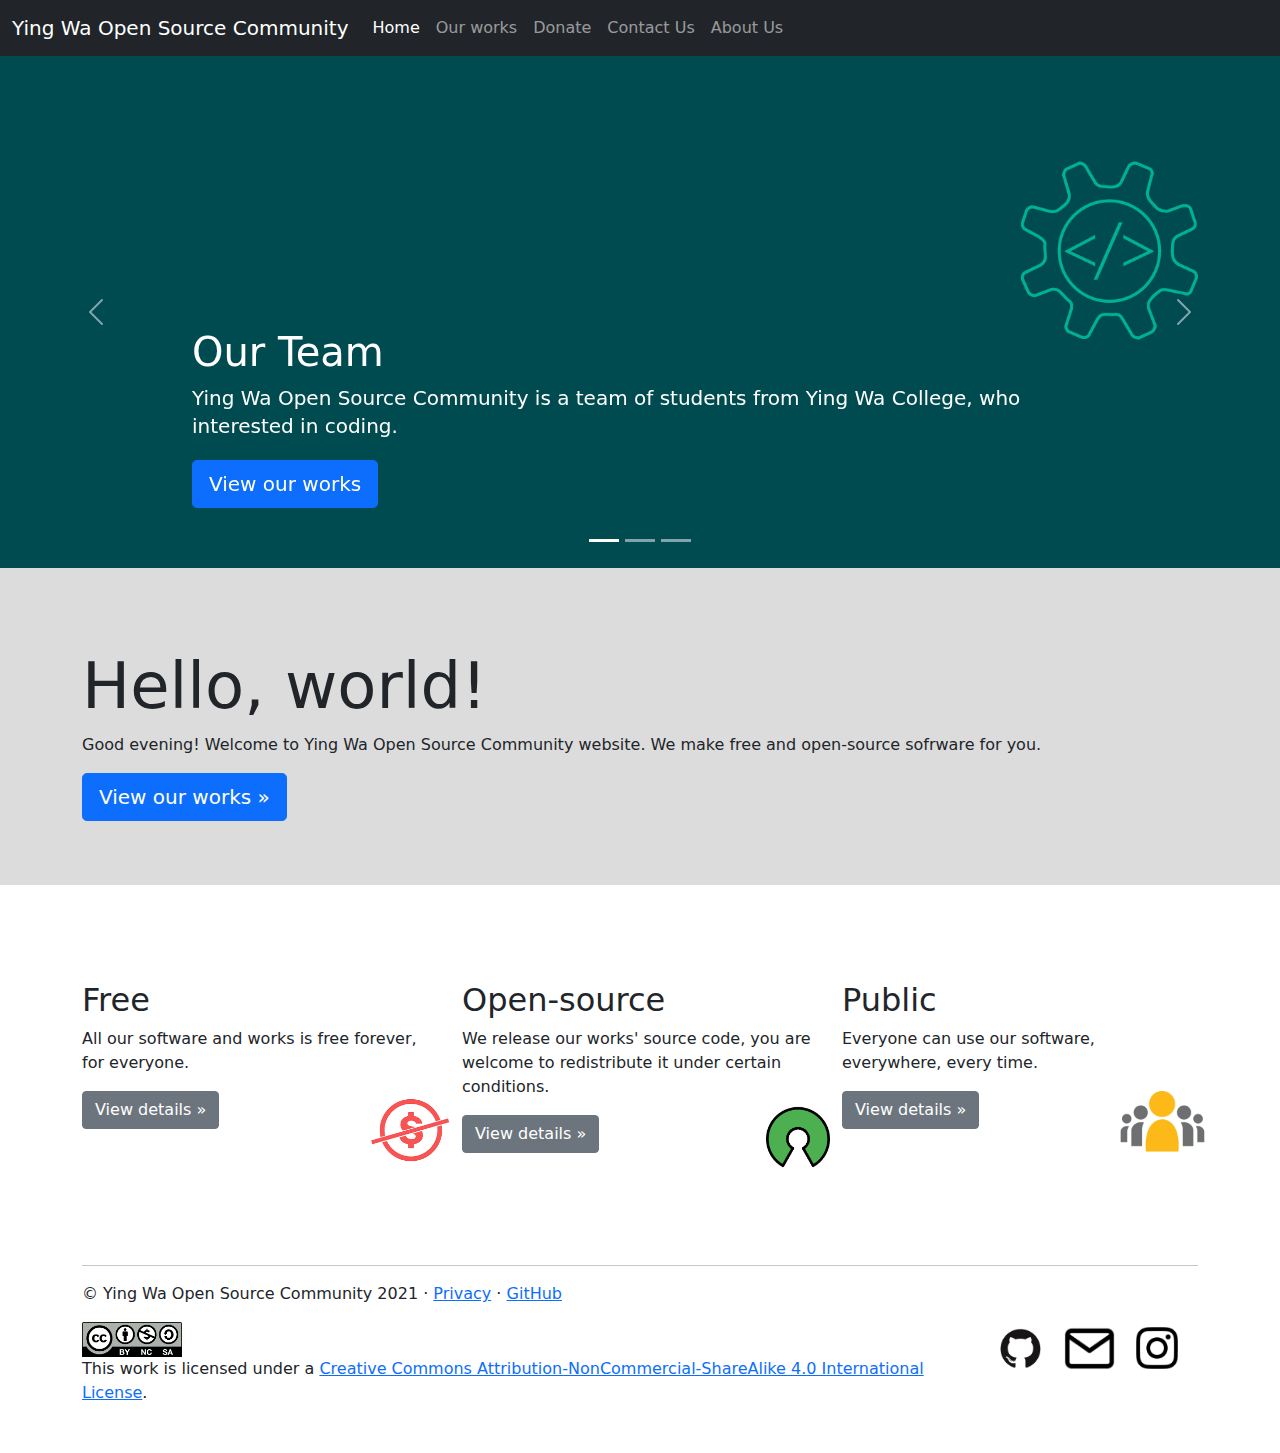
<file: index.html>
<!doctype html>
<html lang="en">
  <noscript><h1 style="text-align: center;">JavaScript is not enabled. Some errors may occur.</h1></noscript>
  <link href="CSS/carousel.css" rel="stylesheet">
  <head>
    <meta charset="utf-8">
    <link rel="icon" href="img/icon.jpg">
    <title>Ying Wa Open Source Community</title>
    <link href="CSS/Main.css" rel="stylesheet">
    <link href="CSS/index.css" rel="stylesheet">
    <meta name="Description" content="Ying Wa Open Source Community is a community of students in Ying Wa College. We make free and open-source applications for everyone.">
    </head>
    
  <body>
    <header>
    <nav class="navbar navbar-expand-md navbar-dark fixed-top bg-dark" id="nav">
      <div class="container-fluid">
        <a class="navbar-brand" href="#">Ying Wa Open Source Community</a>
        <button class="navbar-toggler" type="button" data-bs-toggle="collapse" data-bs-target="#navbarCollapse" aria-controls="navbarCollapse" aria-expanded="false" aria-label="Toggle navigation">
          <span class="navbar-toggler-icon"></span>
        </button>
        <div class="collapse navbar-collapse" id="navbarCollapse">
          <ul class="navbar-nav me-auto mb-2 mb-md-0">
            <li class="nav-item">
              <a class="nav-link active">Home</a>
            </li>
            <li class="nav-item">
              <a class="nav-link" href="ow.html">Our works</a>
            </li>
            <li class="nav-item">
              <a class="nav-link" href="do.html">Donate</a>
            </li>
            <li class="nav-item">
              <a class="nav-link" href="cu.html">Contact Us</a>
            </li>
            <li class="nav-item">
              <a class="nav-link" href="au.html">About Us</a>
            </li>
          </ul>
        </div>
      </div>
    </nav>
  </header>

  

    <main role="main">

      <div id="myCarousel" class="carousel slide" data-bs-ride="carousel">
        <div class="carousel-indicators">
          <button type="button" data-bs-target="#myCarousel" data-bs-slide-to="0" class="active" aria-current="true" aria-label="Slide 1"></button>
          <button type="button" data-bs-target="#myCarousel" data-bs-slide-to="1" aria-label="Slide 2"></button>
          <button type="button" data-bs-target="#myCarousel" data-bs-slide-to="2" aria-label="Slide 3"></button>
        </div>
        <div class="carousel-inner">
          <div class="carousel-item active"> 
            <svg class="bd-placeholder-img" width="100%" height="100%" xmlns="http://www.w3.org/2000/svg" aria-hidden="true" preserveAspectRatio="xMidYMid slice" focusable="false"><rect width="100%" height="100%" fill="#777"/>
            <img src="img/code1.png"></svg>
            <div class="container">
              <div class="carousel-caption text-start">
                <h1>Our Team</h1>
                <p>Ying Wa Open Source Community is a team of students from Ying Wa College, who interested in coding.</p>
                <p><a class="btn btn-lg btn-primary" href="ow.html">View our works</a></p>
              </div>
            </div>
          </div>
          <div class="carousel-item">
            <svg class="bd-placeholder-img" width="100%" height="100%" xmlns="http://www.w3.org/2000/svg" aria-hidden="true" preserveAspectRatio="xMidYMid slice" focusable="false"><rect width="100%" height="100%" fill="#777"/>
            <img src="img/code2.png"></svg>
            <div class="container">
              <div class="carousel-caption">
                <h1 style=" color: lightslategrey; ">Our Work</h1>
                <p style=" color: black; "><strong>We make useful software for everyone with programming languages, debug, and release it with source.</strong></p>
                <p><a class="btn btn-lg btn-primary" href="ow.html">Learn more</a></p>
              </div>
            </div>
          </div>
          <div class="carousel-item">
            <svg class="bd-placeholder-img" width="100%" height="100%" xmlns="http://www.w3.org/2000/svg" aria-hidden="true" preserveAspectRatio="xMidYMid slice" focusable="false"><rect width="100%" height="100%" fill="#777"/>
            <img src="img/code3.jfif"></svg>
            <div class="container">
              <div class="carousel-caption text-end">
                <h1>Our Aim</h1>
                <p>We hope everyone can enjoy open-source software, and encouraging people from making them.</p>
                <p><a class="btn btn-lg btn-primary" href="#aim">View Details</a></p>
              </div>
            </div>
          </div>
        </div>
        <button class="carousel-control-prev" type="button" data-bs-target="#myCarousel" data-bs-slide="prev">
          <span class="carousel-control-prev-icon" aria-hidden="true"></span>
          <span class="visually-hidden">Previous</span>
        </button>
        <button class="carousel-control-next" type="button" data-bs-target="#myCarousel" data-bs-slide="next">
          <span class="carousel-control-next-icon" aria-hidden="true"></span>
          <span class="visually-hidden">Next</span>
        </button>
      </div>
   
      <div class="jumbotron" style="background-color: gainsboro;">
        <div class="container">
          <h1 class="display-3">Hello, world!</h1>
          <p id="time"></p>
          <script src="JS/index.js"></script>
          <p><a class="btn btn-primary btn-lg" href="ow.html" role="button">View our works &raquo;</a></p>
        </div>
      </div>

      <div class="container" id="aim">
        <div class="row">
          <div class="col-md-4" style="background-image: url('img/free.png') ; background-repeat: no-repeat;  background-position-x: right; background-position-y: bottom;background-size: 5em;">
            <h2>Free</h2>
            <p>All our software and works is free forever, for everyone.</p>
            <p><a class="btn btn-secondary" href="ow.html" role="button">View details &raquo;</a></p>
          </div>
          <div class="col-md-4" style="background-image: url('img/os.png') ; background-repeat: no-repeat;  background-position-x: right; background-position-y: bottom ;background-size: 4em;">
            <h2>Open-source</h2>
            <p>We release our works' source code, you are welcome to redistribute it under certain conditions.</p>
            <p><a class="btn btn-secondary" href="ow.html" role="button">View details &raquo;</a></p>
          </div>
          <div class="col-md-4" style="background-image: url('img/public.jpg') ; background-repeat: no-repeat;  background-position-x: right; background-position-y: bottom ;background-size: 6em;">
            <h2>Public</h2>
            <p>Everyone can use our software, everywhere, every time.</p>
            <p><a class="btn btn-secondary" href="ow.html" role="button">View details &raquo;</a></p>
          </div>
        </div>



      </div> <!-- /container -->

    </main>

    <footer class="container">        
      <hr>
      <p>&copy; Ying Wa Open Source Community 2021 &middot; <a href="p.html">Privacy</a> &middot; <a href="https://github.com/Ying-Wa-Open-Source-Community" target="_blank">GitHub</a></p>
     <a href="https://www.instagram.com/ywosc/" target="_blank"><img alt="Follow us on IG!" class="dsbtn" src="img/ig.png" style="float: right; margin-right: 1em; margin-top: 0.07em;" width="50" height="50"></a>
     <a href="mailto:ywosc@outlook.com" target="_blank"><img alt="Email us!" class="dsbtn" src="img/email.png" style="float: right;margin-right: 1em;" width="53"></a>
     <a href="https://github.com/Ying-Wa-Open-Source-Community" target="_blank"><img alt="Our github organisation" class="dsbtn" src="img/github.png" style="float: right;margin-right: 1em;" width="53"></a>
     <a rel="license" href="http://creativecommons.org/licenses/by-nc-sa/4.0/" target="_blank"><img alt="Creative Commons License" style="border-width:0" src="img/license.png" width="100" /></a><br />This work is licensed under a <a rel="license" href="http://creativecommons.org/licenses/by-nc-sa/4.0/">Creative Commons Attribution-NonCommercial-ShareAlike 4.0 International License</a>.
    </footer>
  </body>
</html>
</file>
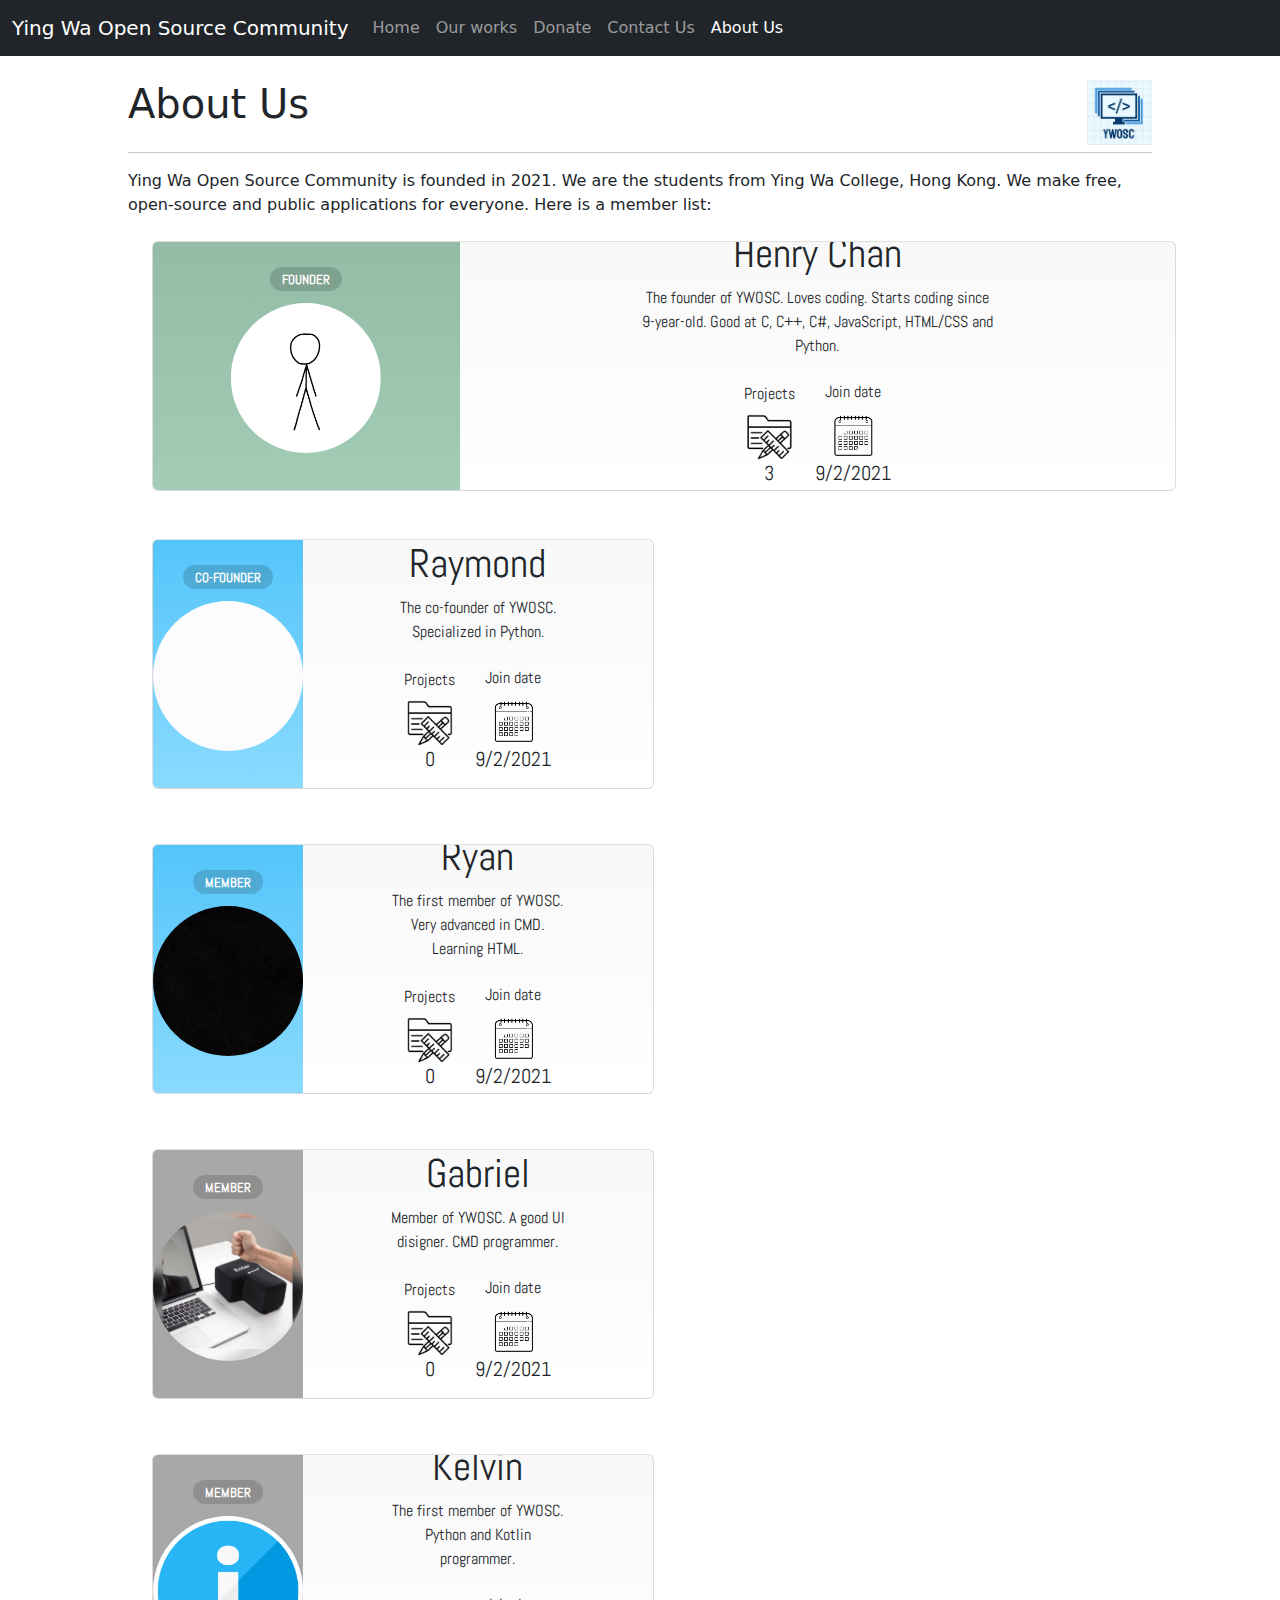
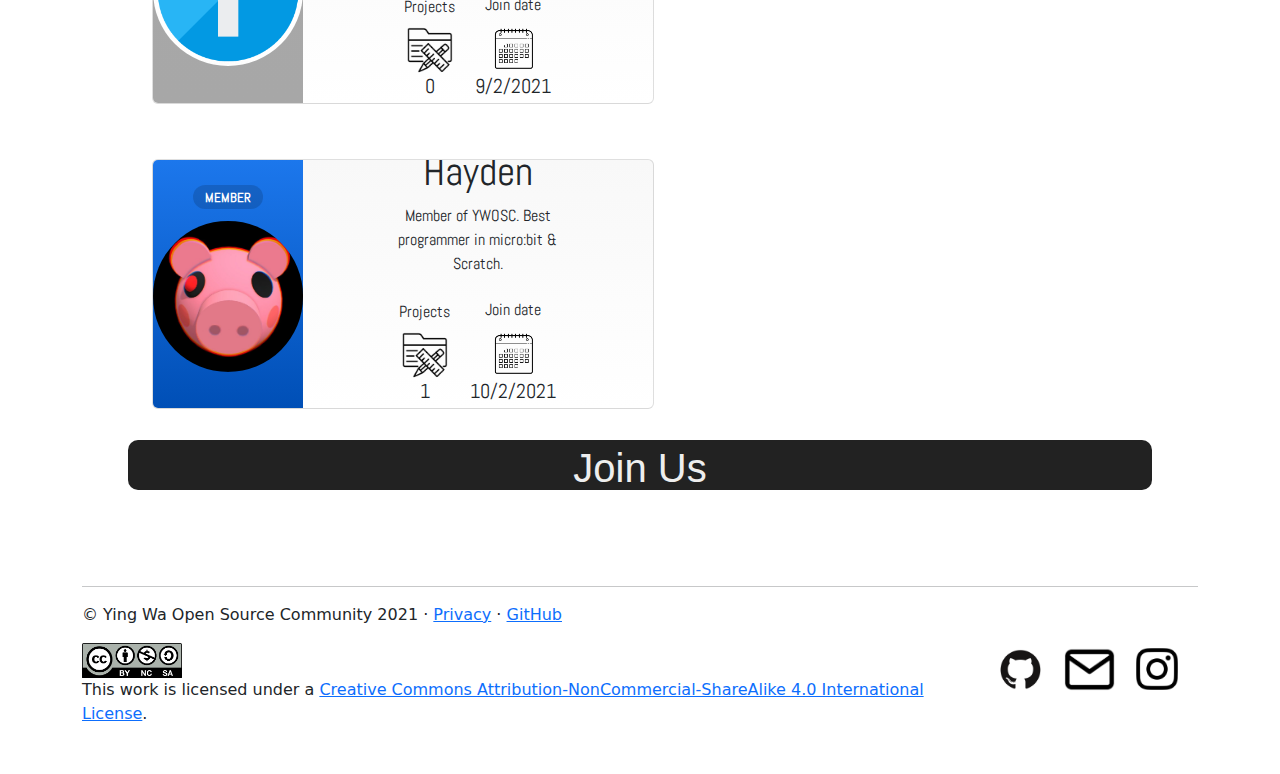
<file: au.html>
<!doctype html>
<html lang="en">
  <noscript><h1 style="text-align: center;">JavaScript is not enabled. Some errors may occur.</h1></noscript>
  <link href="CSS/carousel.css" rel="stylesheet">
  <head>
    <meta http-equiv="Cache-Control" content="no-cache, no-store, must-revalidate">
<meta http-equiv="Pragma" content="no-cache">
<meta http-equiv="Expires" content="0">
    <meta charset="utf-8">
    <link rel="icon" href="img/icon.jpg">
    <title>Our works | Ying Wa Open Source Community</title>
    <link href="CSS/Main.css" rel="stylesheet">
    <link href="CSS/index.css" rel="stylesheet">
    <link href="CSS/Our works.css" rel="stylesheet">
    <link href="CSS/ow.css" rel="stylesheet">
    <link href="CSS/btns.css" rel="stylesheet">
    <link href="CSS/au.css" rel="stylesheet">
    </head>

  <body>
    <script src="JS/au.js"></script>
        <header>
      <nav class="navbar navbar-expand-md navbar-dark fixed-top bg-dark" id="nav">
        <div class="container-fluid">
          <a class="navbar-brand" href="#">Ying Wa Open Source Community</a>
          <button class="navbar-toggler" type="button" data-bs-toggle="collapse" data-bs-target="#navbarCollapse" aria-controls="navbarCollapse" aria-expanded="false" aria-label="Toggle navigation">
            <span class="navbar-toggler-icon"></span>
          </button>
          <div class="collapse navbar-collapse" id="navbarCollapse">
            <ul class="navbar-nav me-auto mb-2 mb-md-0">
              <li class="nav-item">
                <a class="nav-link" href="index.html">Home</a>
              </li>
              <li class="nav-item">
                <a class="nav-link" href="ow.html">Our works</a>
              </li>
              <li class="nav-item">
                <a class="nav-link" href="do.html">Donate</a>
              </li>
              <li class="nav-item">
                <a class="nav-link" href="cu.html">Contact Us</a>
              </li>
              <li class="nav-item">
                <a class="nav-link active" >About Us</a>
              </li>
            </ul>
          </div>
        </div>
      </nav>
    </header>

    <main>
      <br>
      <h1 style="display: inline-block;">About Us</h1>
      <img style="float: right;" src="img/icon.jpg" width="65">
      <hr>
      <p>Ying Wa Open Source Community is founded in 2021. We are the students from Ying Wa College, Hong Kong. We make free, open-source and public applications for everyone. Here is a member list:</p>

      <a id="Henry"></a>
      <div class="card" style="width: 100%;" id="card1">
        <div class="additional">
          <div class="user-card"  style="width: 20%;"> 
            <div class="level center">
              Founder
            </div>
            <div class="MI">
              <img src="img/Henry.png" width="150">
            <div>
        </div>
      </div>
      </div>
      <div class="center-not-card"  style="text-align: center;">
        <h1>Henry Chan</h1>
        <p>The founder of YWOSC. Loves coding. Starts coding since 9-year-old. Good at C, C++, C#, JavaScript, HTML/CSS and Python.</p>
        <div style="display: inline-block; margin: 0.5em;"><h6>Projects</h6><img src="img/proj.png" width="50"><h5>3</h5></div>
        <div style="display: inline-block; margin: 0.5em;"><h6>Join date</h6><img src="img/c.png" width="52"><h5>9/2/2021</h5></div>
      </div>
      </div>
      </div>
      
      <a id="Raymond_Ryan"></a>
      <div>
      <div class="card" style="width: 49%; display:inline-block; margin-right: -0.3rem;" id="card2">
        <div class="additional" style="  background: linear-gradient(#54c5fa, #8adaff);">
          <div class="user-card"  style="width: 20%;">
            <div class="level center">
              Co-Founder
            </div>
            <div class="MI">
              <img src="img/Raymond.png" width="150">
            <div>
        </div>
      </div>
      </div>
      <div class="center-not-card"  style="text-align: center;">
        <h1>Raymond</h1>
        <p>The co-founder of YWOSC. Specialized in Python.</p>
        <div style="display: inline-block; margin: 0.5em;"><h6>Projects</h6><img src="img/proj.png" width="50"><h5>0</h5></div>
        <div style="display: inline-block; margin: 0.5em;"><h6>Join date</h6><img src="img/c.png" width="52"><h5>9/2/2021</h5></div>
      </div>
      </div>
      </div>

      <div class="card" style="width: 49%; display:inline-block; margin-right: -1.5rem;" id="card3">
        <div class="additional" style="  background: linear-gradient(#54c5fa, #8adaff);">
          <div class="user-card"  style="width: 20%;">
            <div class="level center">
              Member
            </div>
            <div class="MI">
              <img src="img/Ryan.jpg" width="150">
            <div>
        </div>
      </div>
      </div>
      <div class="center-not-card"  style="text-align: center;">
        <h1>Ryan</h1>
        <p>The first member of YWOSC. Very advanced in CMD. Learning HTML.</p>
        <div style="display: inline-block; margin: 0.5em;"><h6>Projects</h6><img src="img/proj.png" width="50"><h5>0</h5></div>
        <div style="display: inline-block; margin: 0.5em;"><h6>Join date</h6><img src="img/c.png" width="52"><h5>9/2/2021</h5></div>
      </div>
      </div>
      </div>
      </div>


      <a id="Gabriel_Kelvin"></a>
  <div>
  <div class="card" style="width: 49%; display:inline-block; margin-right: -0.3rem;" id="card4">
    <div class="additional" style="  background: linear-gradient(#a8a8a8, #a7a7a7);">
      <div class="user-card"  style="width: 20%;">
        <div class="level center">
          Member
        </div>
        <div class="MI">
          <img src="img/Gabriel.jpeg" width="150">
        <div>
    </div>
  </div>
  </div>
  <div class="center-not-card"  style="text-align: center;">
    <h1>Gabriel</h1>
    <p>Member of YWOSC. A good UI disigner. CMD programmer.</p>
    <div style="display: inline-block; margin: 0.5em;"><h6>Projects</h6><img src="img/proj.png" width="50"><h5>0</h5></div>
    <div style="display: inline-block; margin: 0.5em;"><h6>Join date</h6><img src="img/c.png" width="52"><h5>9/2/2021</h5></div>
  </div>
  </div>
  </div>

  <div class="card" style="width: 49%; display:inline-block; margin-right: -1.5rem;" id="card5">
    <div class="additional" style="  background: linear-gradient(#a8a8a8, #a7a7a7);">
      <div class="user-card"  style="width: 20%;">
        <div class="level center">
          Member
        </div>
        <div class="MI">
          <img src="img/Kelvin.png" width="150">
        <div>
    </div>
  </div>
  </div>
  <div class="center-not-card"  style="text-align: center;">
    <h1>Kelvin</h1>
    <p>The first member of YWOSC. Python and Kotlin programmer.</p>
    <div style="display: inline-block; margin: 0.5em;"><h6>Projects</h6><img src="img/proj.png" width="50"><h5>0</h5></div>
    <div style="display: inline-block; margin: 0.5em;"><h6>Join date</h6><img src="img/c.png" width="52"><h5>9/2/2021</h5></div>
  </div>
  </div>
  </div>
  </div>

  <a id="Hayden"></a>
  <div>
    <div class="card" style="width: 49%; display:inline-block; margin-right: -0.3rem;" id="card6">
      <div class="additional" style="  background: linear-gradient(#1c77ec, #004fb6);">
        <div class="user-card"  style="width: 20%;">
          <div class="level center">
            Member
          </div>
          <div class="MI">
            <img src="img/Hayden.jpeg" width="150">
          <div>
      </div>
    </div>
    </div>
    <div class="center-not-card"  style="text-align: center;">
      <h1>Hayden</h1>
      <p>Member of YWOSC. Best programmer in micro:bit & Scratch.</p>
      <div style="display: inline-block; margin: 0.5em;"><h6>Projects</h6><img src="img/proj.png" width="50"><h5>1</h5></div>
      <div style="display: inline-block; margin: 0.5em;"><h6>Join date</h6><img src="img/c.png" width="52"><h5>10/2/2021</h5></div>
    </div>
    </div>
    </div>
    </div>
    </div>
    </div>
    </div>
    <style>#btn {
      background: #222;
      height: 50px;
      min-width: 150px;
      border: none;
      border-radius: 10px;
      color: #eee;
      font-size: 40px;
      font-family: Arial, Helvetica, sans-serif;
      position: relative;
      transition: 1s;
      -webkit-tap-highlight-color: transparent;
      display: flex;
      align-items: center;
      justify-content: center;
      cursor: pointer;
      padding-top: 5px;
    }
    
    #btn #circle {
      width: 5px;
      height: 5px;
      background: transparent;
      border-radius: 50%;
      position: absolute;
      top: 0;
      left: 50%;
      overflow: hidden;
      transition: 500ms;
    }
    
    .noselect {
      -webkit-touch-callout: none;
        -webkit-user-select: none;
         -khtml-user-select: none;
           -moz-user-select: none;
            -ms-user-select: none;
                user-select: none;
    }
    
    #btn:hover {
      background: white;
      color: black;
    }
    
    #btn:hover #circle {
      height: 50px;
      width: 100%;
      left: 0;
      border-radius: 0;
      border-bottom: 2px solid rgb(0, 0, 0);
    }

.modal {
  display: none;
  position: fixed; 
  z-index: 1; /* Sit on top */
  padding-top: 100px; /* Location of the box */
  left: 0;
  top: 0;
  width: 100%; /* Full width */
  height: 100%; /* Full height */
  overflow: auto; /* Enable scroll if needed */
  background-color: rgb(0,0,0); /* Fallback color */
  background-color: rgba(0,0,0,0.4); /* Black w/ opacity */
}

/* Modal Content */
.modal-content {
  background-color: #fefefe;
  margin: auto;
  padding: 20px;
  border: 1px solid #888;
  width: 80%;
}

/* The Close Button */
.close {
  color: #aaaaaa;
  float: right;
  font-size: 28px;
  font-weight: bold;
}

.close:hover,
.close:focus {
  color: #000;
  text-decoration: none;
  cursor: pointer;
}</style>
    <div id="btn" ><span class="noselect">Join Us</span><div id="circle"></div></div>
    <div id="myModal" class="modal">

      <!-- Modal content -->
      <div class="modal-content">
        <div class="modal-header">
          <span class="close">&times;</span>
          <h2>Join Us</h2>
        </div>
        <div class="modal-body">
          <iframe style="display: block; margin-left: auto; margin-right: auto;" src="https://docs.google.com/forms/d/e/1FAIpQLSeoNhShITmrYa8tm6gRa912zRezoGWUMJAkL9vyY9GBNOG_sg/viewform?embedded=true" width="100%" height="1142" frameborder="0" marginheight="0" marginwidth="0">Loading…</iframe>
        </div>
      </div>
    
    </div>
      
            <script src="JS/au.js"></script>
    </main>
    <footer class="container">        
      <hr>
      <p>&copy; Ying Wa Open Source Community 2021 &middot; <a href="p.html">Privacy</a> &middot; <a href="https://github.com/Ying-Wa-Open-Source-Community" target="_blank">GitHub</a></p>
     <a href="https://www.instagram.com/ywosc/" target="_blank"><img alt="Follow us on IG!" class="dsbtn" src="img/ig.png" style="float: right; margin-right: 1em; margin-top: 0.07em;" width="50" height="50"></a>
     <a href="mailto:ywosc@outlook.com" target="_blank"><img alt="Email us!" class="dsbtn" src="img/email.png" style="float: right;margin-right: 1em;" width="53"></a>
     <a href="https://github.com/Ying-Wa-Open-Source-Community" target="_blank"><img alt="Our github organisation" class="dsbtn" src="img/github.png" style="float: right;margin-right: 1em;" width="53"></a>
     <a rel="license" href="http://creativecommons.org/licenses/by-nc-sa/4.0/" target="_blank"><img alt="Creative Commons License" style="border-width:0" src="img/license.png" width="100" /></a><br />This work is licensed under a <a rel="license" href="http://creativecommons.org/licenses/by-nc-sa/4.0/">Creative Commons Attribution-NonCommercial-ShareAlike 4.0 International License</a>.
    </footer>
  </body>
</html>
</file>
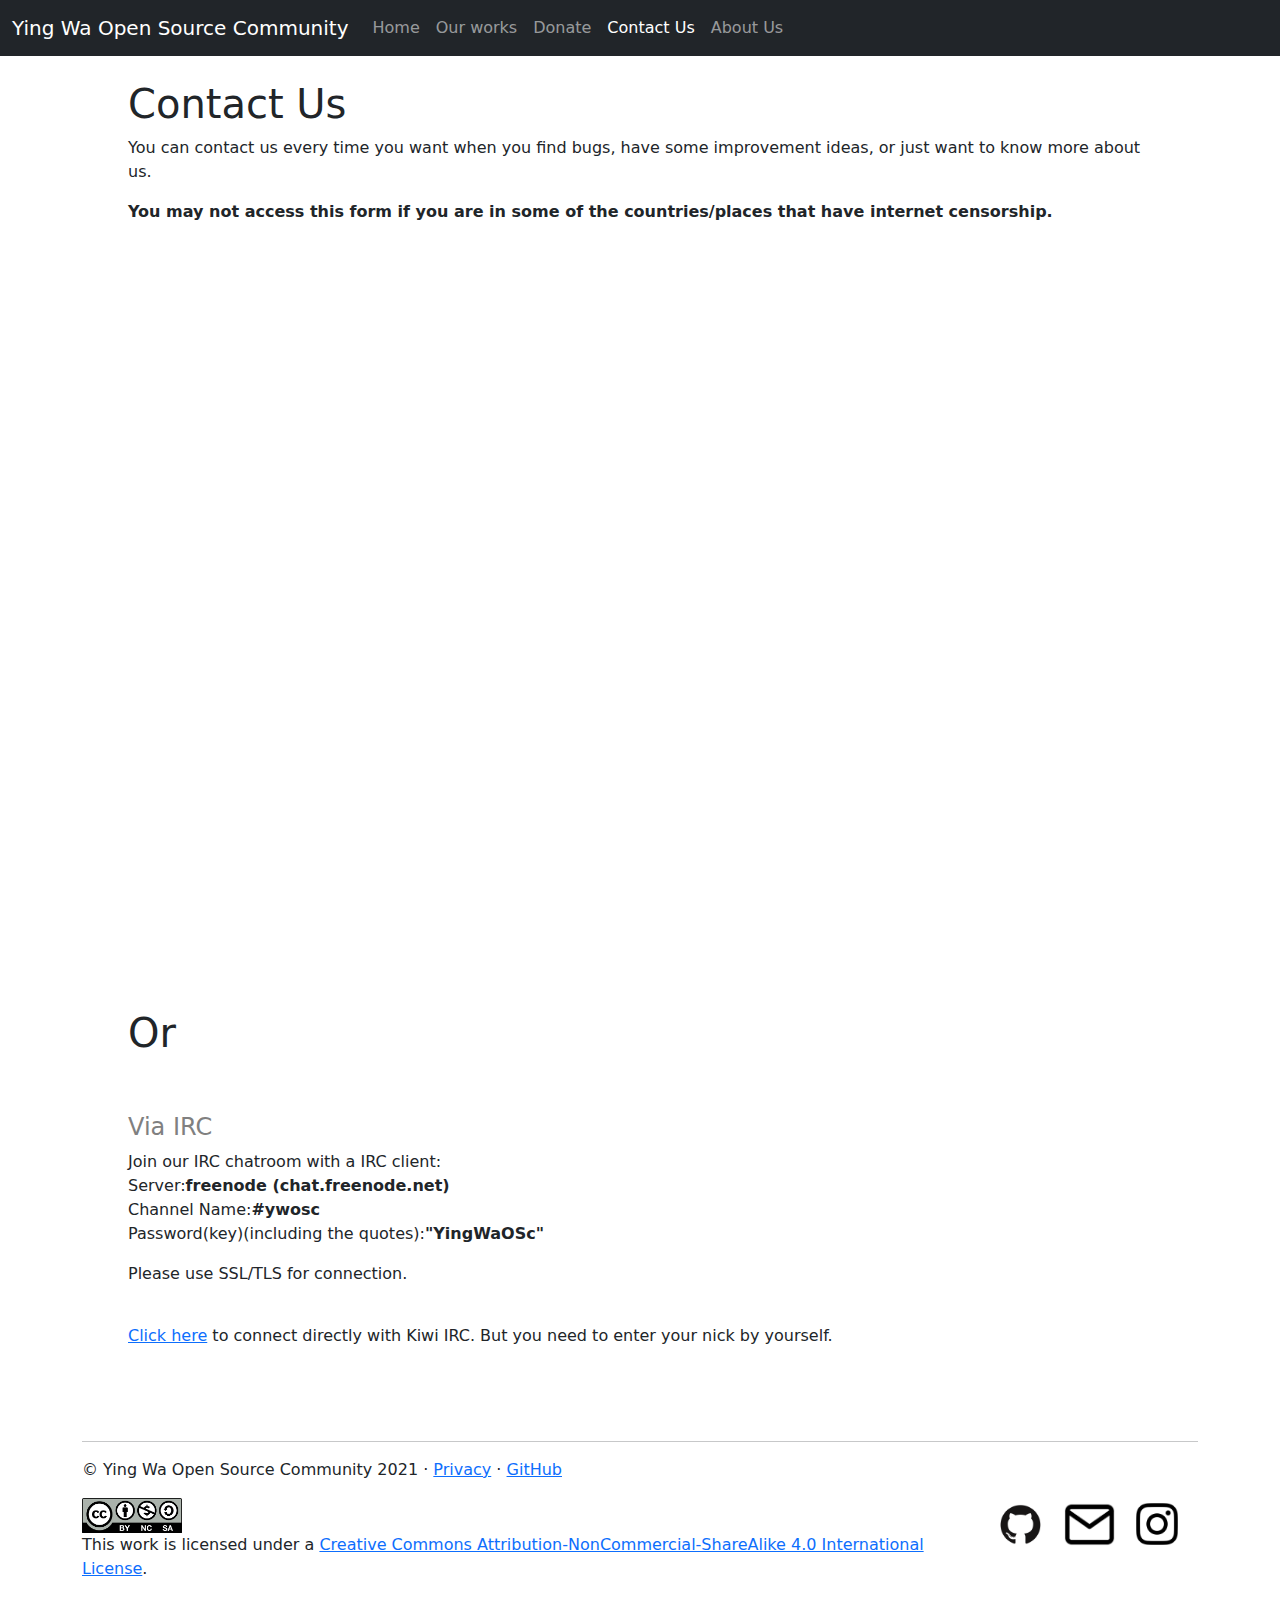
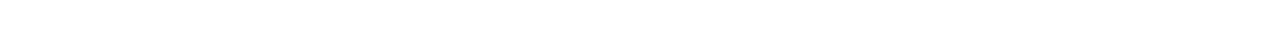
<file: cu.html>
<!doctype html>
<html lang="en">
  <noscript><h1 style="text-align: center;">JavaScript is not enabled. Some errors may occur.</h1></noscript>
  <link href="CSS/carousel.css" rel="stylesheet">
  <head>
    <meta charset="utf-8">
    <link rel="icon" href="img/icon.jpg">
    <title>Contact Us | Ying Wa Open Source Community</title>
    <link href="CSS/Main.css" rel="stylesheet">
    <link href="CSS/index.css" rel="stylesheet">
    <link href="CSS/ow.css" rel="stylesheet">
    <link href="CSS/cu.css" rel="stylesheet">
    
  <body>
    <header>
      <nav class="navbar navbar-expand-md navbar-dark fixed-top bg-dark" id="nav">
        <div class="container-fluid">
          <a class="navbar-brand" href="#">Ying Wa Open Source Community</a>
          <button class="navbar-toggler" type="button" data-bs-toggle="collapse" data-bs-target="#navbarCollapse" aria-controls="navbarCollapse" aria-expanded="false" aria-label="Toggle navigation">
            <span class="navbar-toggler-icon"></span>
          </button>
          <div class="collapse navbar-collapse" id="navbarCollapse">
            <ul class="navbar-nav me-auto mb-2 mb-md-0">
              <li class="nav-item">
                <a class="nav-link"  href="index.html">Home</a>
              </li>
              <li class="nav-item">
                <a class="nav-link" href="ow.html">Our works</a>
              </li>
              <li class="nav-item">
                <a class="nav-link" href="do.html">Donate</a>
              </li>
              <li class="nav-item">
                <a class="nav-link active">Contact Us</a>
              </li>
              <li class="nav-item">
                <a class="nav-link" href="au.html">About Us</a>
              </li>
            </ul>
          </div>
        </div>
      </nav>
    </header>

    <main role="main">
      <br>
      <h1>Contact Us</h1>
      <p>You can contact us every time you want when you find bugs, have some improvement ideas, or just want to know more about us.</p>
      <p><strong>You may not access this form if you are in some of the countries/places that have internet censorship.</strong></p>
<iframe src="https://docs.google.com/forms/d/e/1FAIpQLSfwIzk3NmarF3ZiTtv5qnWEri3eBmPiyaV-UOCho79CzOpVtw/viewform?embedded=true" width="100%" height="769" frameborder="0" marginheight="0" marginwidth="0" style="display: block; margin-left: auto; margin-right: auto;">Loading…</iframe>
<h1>Or</h1>
<br>
    <br>
    <h4 style="color: gray;">Via IRC</h4>
      <p>Join our IRC chatroom with a IRC client: <br>Server:<strong>freenode (chat.freenode.net)</strong><br>Channel Name:<strong>#ywosc</strong><br>Password(key)(including the quotes):<strong>"YingWaOSc"</strong></p>
      <p>Please use SSL/TLS for connection.</p>
      <br>
      <h6><a href="https://kiwiirc.com/nextclient/chat.freenode.net/#ywosc &quot;YingWaOSc&quot;" target="_blank">Click here</a> to connect directly with Kiwi IRC. But you need to enter your nick by yourself.</h6>
      <script src="JS/index.js"></script>
    </main>

    <footer class="container">        
      <hr>
      <p>&copy; Ying Wa Open Source Community 2021 &middot; <a href="p.html">Privacy</a> &middot; <a href="https://github.com/Ying-Wa-Open-Source-Community" target="_blank">GitHub</a></p>
     <a href="https://www.instagram.com/ywosc/" target="_blank"><img alt="Follow us on IG!" class="dsbtn" src="img/ig.png" style="float: right; margin-right: 1em; margin-top: 0.07em;" width="50" height="50"></a>
     <a href="mailto:ywosc@outlook.com" target="_blank"><img alt="Email us!" class="dsbtn" src="img/email.png" style="float: right;margin-right: 1em;" width="53"></a>
     <a href="https://github.com/Ying-Wa-Open-Source-Community" target="_blank"><img alt="Our github organisation" class="dsbtn" src="img/github.png" style="float: right;margin-right: 1em;" width="53"></a>
     <a rel="license" href="http://creativecommons.org/licenses/by-nc-sa/4.0/" target="_blank"><img alt="Creative Commons License" style="border-width:0" src="img/license.png" width="100" /></a><br />This work is licensed under a <a rel="license" href="http://creativecommons.org/licenses/by-nc-sa/4.0/">Creative Commons Attribution-NonCommercial-ShareAlike 4.0 International License</a>.
    </footer>
  </body>
</html>
</file>
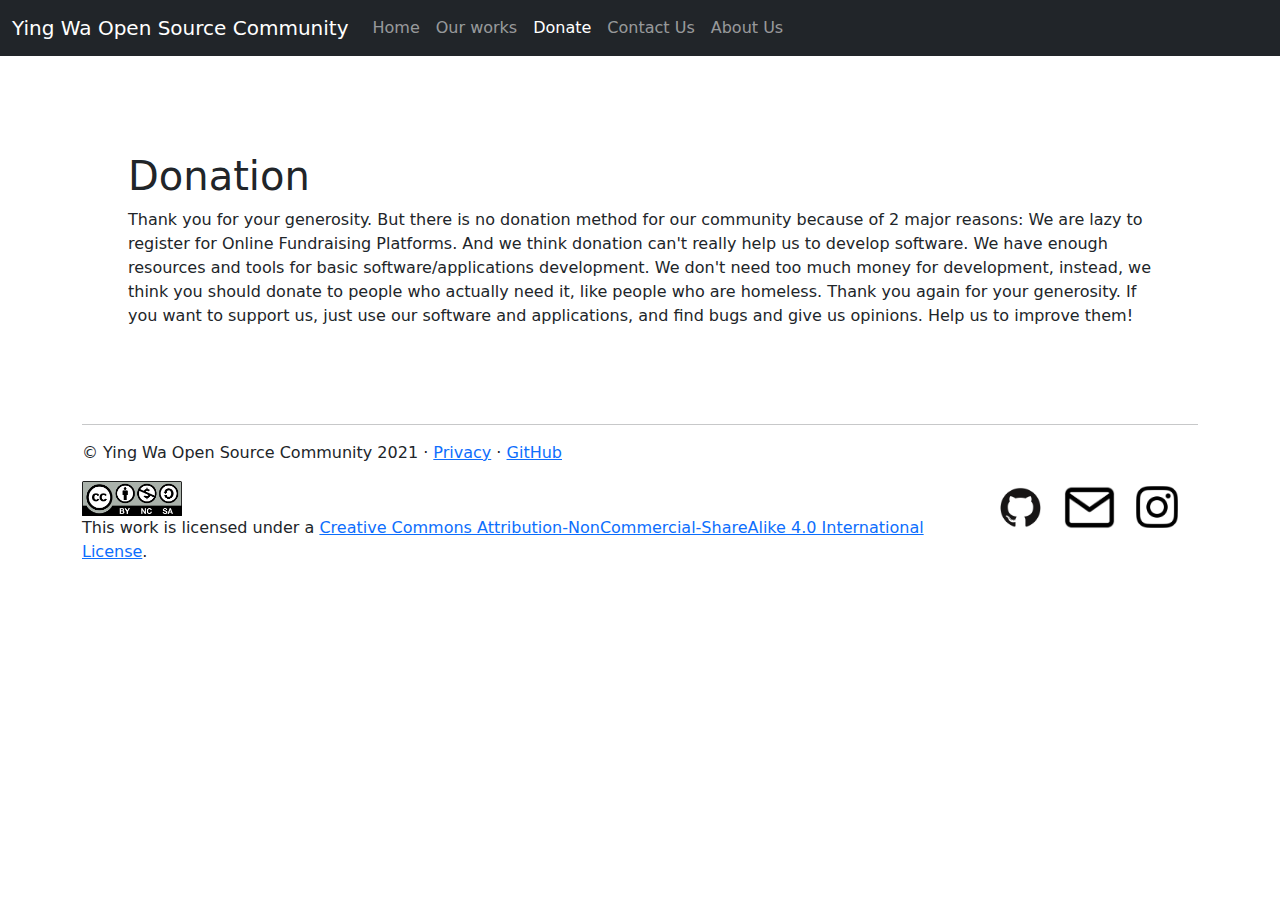
<file: do.html>
<!doctype html>
<html lang="en">
  <noscript><h1 style="text-align: center;">JavaScript is not enabled. Some errors may occur.</h1></noscript>
  <link href="CSS/carousel.css" rel="stylesheet">
  <head>
    <meta charset="utf-8">
    <link rel="icon" href="img/icon.jpg">
    <title>Donate | Ying Wa Open Source Community</title>
    <link href="CSS/Main.css" rel="stylesheet">
    <link href="CSS/index.css" rel="stylesheet">
    <link href="CSS/ow.css" rel="stylesheet">
  </head>
  <body>
    <header>
      <nav class="navbar navbar-expand-md navbar-dark fixed-top bg-dark" id="nav">
        <div class="container-fluid">
          <a class="navbar-brand" href="#">Ying Wa Open Source Community</a>
          <button class="navbar-toggler" type="button" data-bs-toggle="collapse" data-bs-target="#navbarCollapse" aria-controls="navbarCollapse" aria-expanded="false" aria-label="Toggle navigation">
            <span class="navbar-toggler-icon"></span>
          </button>
          <div class="collapse navbar-collapse" id="navbarCollapse">
            <ul class="navbar-nav me-auto mb-2 mb-md-0">
              <li class="nav-item">
                <a class="nav-link" href="index.html">Home</a>
              </li>
              <li class="nav-item">
                <a class="nav-link" href="ow.html">Our works</a>
              </li>
              <li class="nav-item">
                <a class="nav-link  active">Donate</a>
              </li>
              <li class="nav-item">
                <a class="nav-link" href="cu.html">Contact Us</a>
              </li>
              <li class="nav-item">
                <a class="nav-link" href="au.html">About Us</a>
              </li>
            </ul>
          </div>
        </div>
      </nav>
    </header>

    <main role="main">
      <br><br><br><br>
      <h1>Donation</h1>
      <p>Thank you for your generosity. But there is no donation method for our community because of 2 major reasons: We are lazy to register for Online Fundraising Platforms. And we think donation can't really help us to develop software. We have enough resources and tools for basic software/applications development. We don't need too much money for development, instead, we think you should donate to people who actually need it, like people who are homeless. Thank you again for your generosity. If you want to support us, just use our software and applications, and find bugs and give us opinions. Help us to improve them!   
      </p>
        <script src="JS/index.js"></script>
    </main>

    <footer class="container">        
      <hr>
      <p>&copy; Ying Wa Open Source Community 2021 &middot; <a href="p.html">Privacy</a> &middot; <a href="https://github.com/Ying-Wa-Open-Source-Community" target="_blank">GitHub</a></p>
     <a href="https://www.instagram.com/ywosc/" target="_blank"><img alt="Follow us on IG!" class="dsbtn" src="img/ig.png" style="float: right; margin-right: 1em; margin-top: 0.07em;" width="50" height="50"></a>
     <a href="mailto:ywosc@outlook.com" target="_blank"><img alt="Email us!" class="dsbtn" src="img/email.png" style="float: right;margin-right: 1em;" width="53"></a>
     <a href="https://github.com/Ying-Wa-Open-Source-Community" target="_blank"><img alt="Our github organisation" class="dsbtn" src="img/github.png" style="float: right;margin-right: 1em;" width="53"></a>
     <a rel="license" href="http://creativecommons.org/licenses/by-nc-sa/4.0/" target="_blank"><img alt="Creative Commons License" style="border-width:0" src="img/license.png" width="100" /></a><br />This work is licensed under a <a rel="license" href="http://creativecommons.org/licenses/by-nc-sa/4.0/">Creative Commons Attribution-NonCommercial-ShareAlike 4.0 International License</a>.
    </footer>
  </body>
</html>
</file>
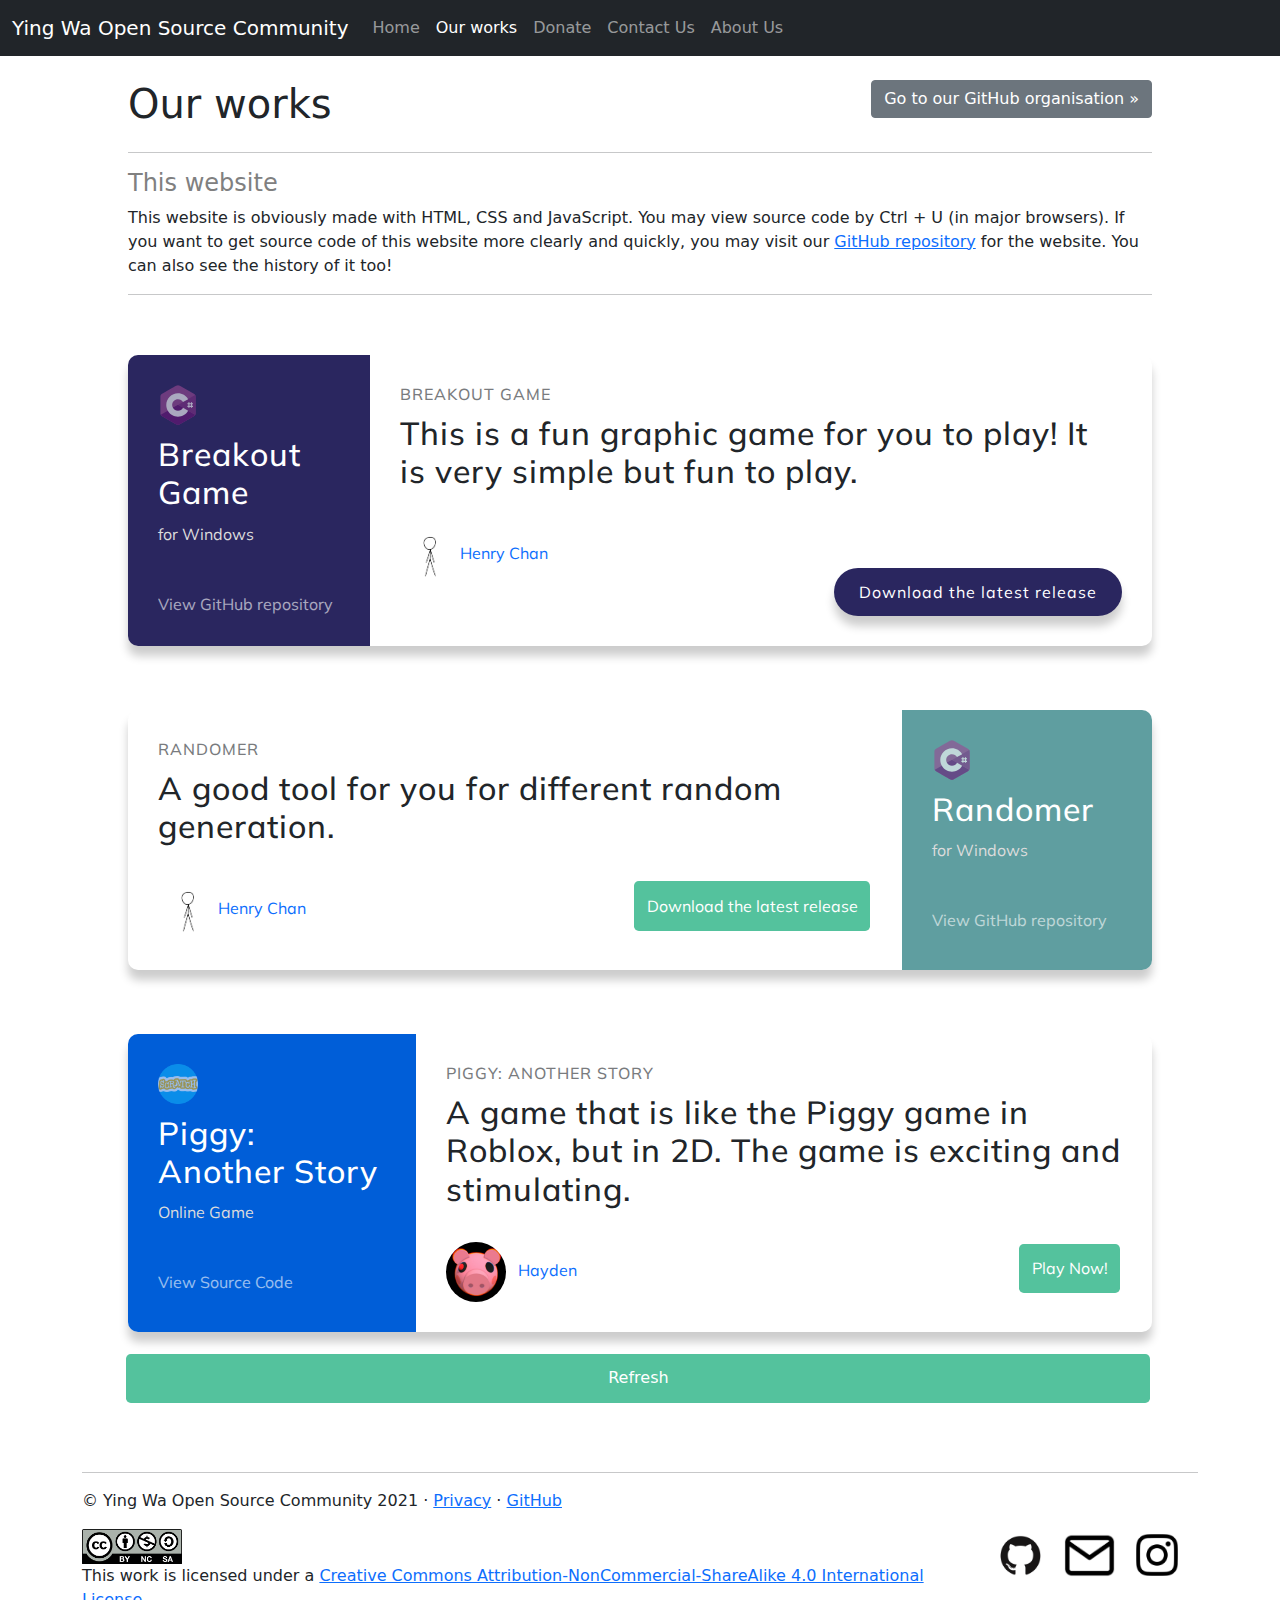
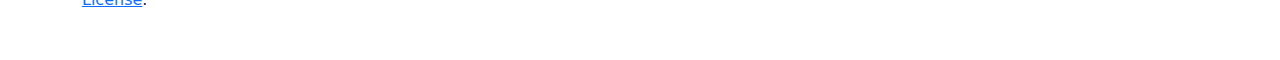
<file: ow.html>
<!doctype html>
<html lang="en">
  <noscript><h1 style="text-align: center;">JavaScript is not enabled. Some errors may occur.</h1></noscript>
  <link href="CSS/carousel.css" rel="stylesheet">
  <head>
    <meta http-equiv="Cache-Control" content="no-cache, no-store, must-revalidate">
<meta http-equiv="Pragma" content="no-cache">
<meta http-equiv="Expires" content="0">
    <meta charset="utf-8">
    <link rel="icon" href="img/icon.jpg">
    <title>Our works | Ying Wa Open Source Community</title>
    <link href="CSS/Main.css" rel="stylesheet">
    <link href="CSS/index.css" rel="stylesheet">

    <link href="CSS/ow.css" rel="stylesheet">
    <link href="CSS/btns.css" rel="stylesheet">
    <link href="CSS/Our works.css" rel="stylesheet">
    </head>

  <body>
        <header>
      <nav class="navbar navbar-expand-md navbar-dark fixed-top bg-dark" id="nav">
        <div class="container-fluid">
          <a class="navbar-brand" href="#">Ying Wa Open Source Community</a>
          <button class="navbar-toggler" type="button" data-bs-toggle="collapse" data-bs-target="#navbarCollapse" aria-controls="navbarCollapse" aria-expanded="false" aria-label="Toggle navigation">
            <span class="navbar-toggler-icon"></span>
          </button>
          <div class="collapse navbar-collapse" id="navbarCollapse">
            <ul class="navbar-nav me-auto mb-2 mb-md-0">
              <li class="nav-item">
                <a class="nav-link" href="index.html">Home</a>
              </li>
              <li class="nav-item">
                <a class="nav-link active">Our works</a>
              </li>
              <li class="nav-item">
                <a class="nav-link" href="do.html">Donate</a>
              </li>
              <li class="nav-item">
                <a class="nav-link" href="cu.html">Contact Us</a>
              </li>
              <li class="nav-item">
                <a class="nav-link" href="au.html">About Us</a>
              </li>
            </ul>
          </div>
        </div>
      </nav>
    </header>

    <main role="main">
      
      <br>
      <h1 style="display: inline-block;" >Our works</h1>
      <a class="btn btn-secondary" style="float: right;" href="https://github.com/Ying-Wa-Open-Source-Community" role="button" target="_blank">Go to our GitHub organisation &raquo;</a>
      <hr>
      <h4 style="color: gray;">This website</h4>
      <p>This website is obviously made with HTML, CSS and JavaScript. 
        You may view source code by Ctrl + U (in major browsers). 
        If you want to get source code of this website more clearly and quickly, you may visit our <a href="https://github.com/Ying-Wa-Open-Source-Community/YWOSC-website">GitHub repository</a> for the website. You can also see the history of it too!</p>
      <hr>
      <br>
      <div class="courses-container">
        <div class="course">
          <div class="course-preview">
            <h6><img src="img/cs.svg" width=40><br></h6>
            <h2>Breakout Game</h2>
            <p style="color: gainsboro;">for Windows</p>
            <a href="https://github.com/Ying-Wa-Open-Source-Community/Breakout-Game" target="_blank">View GitHub repository<i class="fas fa-chevron-right"></i></a>
          </div>
          <div class="course-info">
            <h6>Breakout Game</h6>
            <h2>This is a fun graphic game for you to play! It is very simple but fun to play.</h2><br><a  href="au.html#HenryC"><img src="img/Henry.png" width=60 style="display: inline-block;"><p style="display: inline-block;">Henry Chan</p></a>
            <button class="btn2" onclick="window.open('https://github.com/Ying-Wa-Open-Source-Community/Breakout-Game/releases/download/v1.5/Breakout.Game.zip','_blank')">Download the latest release</button>
          </div>
        </div>
      </div>
           
<br>
<div class="courses-container" >
  <div class="course">
    <div class="course-info">
      <h6>Randomer</h6>
      <h2>A good tool for you for different random generation.</h2><br><a href="au.html#HenryC"><img src="img/Henry.png" width=60 style="display: inline-block;"><p style="display: inline-block;">Henry Chan</p></a>
      <button class="button" style="vertical-align:middle; float: right;" onclick="window.open('https://github.com/Ying-Wa-Open-Source-Community/Randomer/releases/download/v1.0/Randomer-release_v1.0.zip','_blank')"><span>Download the latest release</span></button>
    </div>
    <div class="course-preview" style="background-color: cadetblue; min-width: 250px;">
      <h6><img src="img/cs.svg" width=40><br></h6>
      <h2>Randomer</h2>
      <p style="color: gainsboro;">for Windows</p>
      <a href="https://github.com/Ying-Wa-Open-Source-Community/Randomer" target="_blank">View GitHub repository<i class="fas fa-chevron-right"></i></a>
    </div>
  </div>
</div>
        <br>
        <div class="courses-container" >
          <div class="course">
            <div class="course-preview" style="background-color: rgb(0, 94, 216); min-width: 250px;">
              <h6><img src="img/scratch.png" width=40 ><br></h6>
              <h2>Piggy: Another Story</h2>
              <p style="color: gainsboro;">Online Game</p>
              <a href="https://scratch.mit.edu/projects/470824309/editor/" target="_blank">View Source Code<i class="fas fa-chevron-right"></i></a>
            </div>
            <div class="course-info">
              <h6>Piggy: Another Story</h6>
              <h2>A game that is like the Piggy game in Roblox, but in 2D. The game is exciting and stimulating.</h2><br><a href="au.html#Hayden"><img style="  border-radius: 50%;" src="img/Hayden.jpeg" width=60 style="display: inline-block;"><p style="display: inline-block;">&nbsp;&nbsp;&nbsp;Hayden</p></a>
              <button class="button" style="vertical-align:middle; float: right;" onclick="window.open('https://scratch.mit.edu/projects/470824309/','_blank')"><span>Play Now!</span></button>
            </div>
            
          </div>
        </div>
        <button class="button2" style="vertical-align:middle; float: right; width: 100%;" onclick="location.reload(true)"><span style="">Refresh</span></button>
                <br>
            <script src="JS/index.js"></script>
    </main>
    <footer class="container">        
      <hr>
      <p>&copy; Ying Wa Open Source Community 2021 &middot; <a href="p.html">Privacy</a> &middot; <a href="https://github.com/Ying-Wa-Open-Source-Community" target="_blank">GitHub</a></p>
     <a href="https://www.instagram.com/ywosc/" target="_blank"><img alt="Follow us on IG!" class="dsbtn" src="img/ig.png" style="float: right; margin-right: 1em; margin-top: 0.07em;" width="50" height="50"></a>
     <a href="mailto:ywosc@outlook.com" target="_blank"><img alt="Email us!" class="dsbtn" src="img/email.png" style="float: right;margin-right: 1em;" width="53"></a>
     <a href="https://github.com/Ying-Wa-Open-Source-Community" target="_blank"><img alt="Our github organisation" class="dsbtn" src="img/github.png" style="float: right;margin-right: 1em;" width="53"></a>
     <a rel="license" href="http://creativecommons.org/licenses/by-nc-sa/4.0/" target="_blank"><img alt="Creative Commons License" style="border-width:0" src="img/license.png" width="100" /></a><br />This work is licensed under a <a rel="license" href="http://creativecommons.org/licenses/by-nc-sa/4.0/">Creative Commons Attribution-NonCommercial-ShareAlike 4.0 International License</a>.
    </footer>
  </body>
</html>
</file>
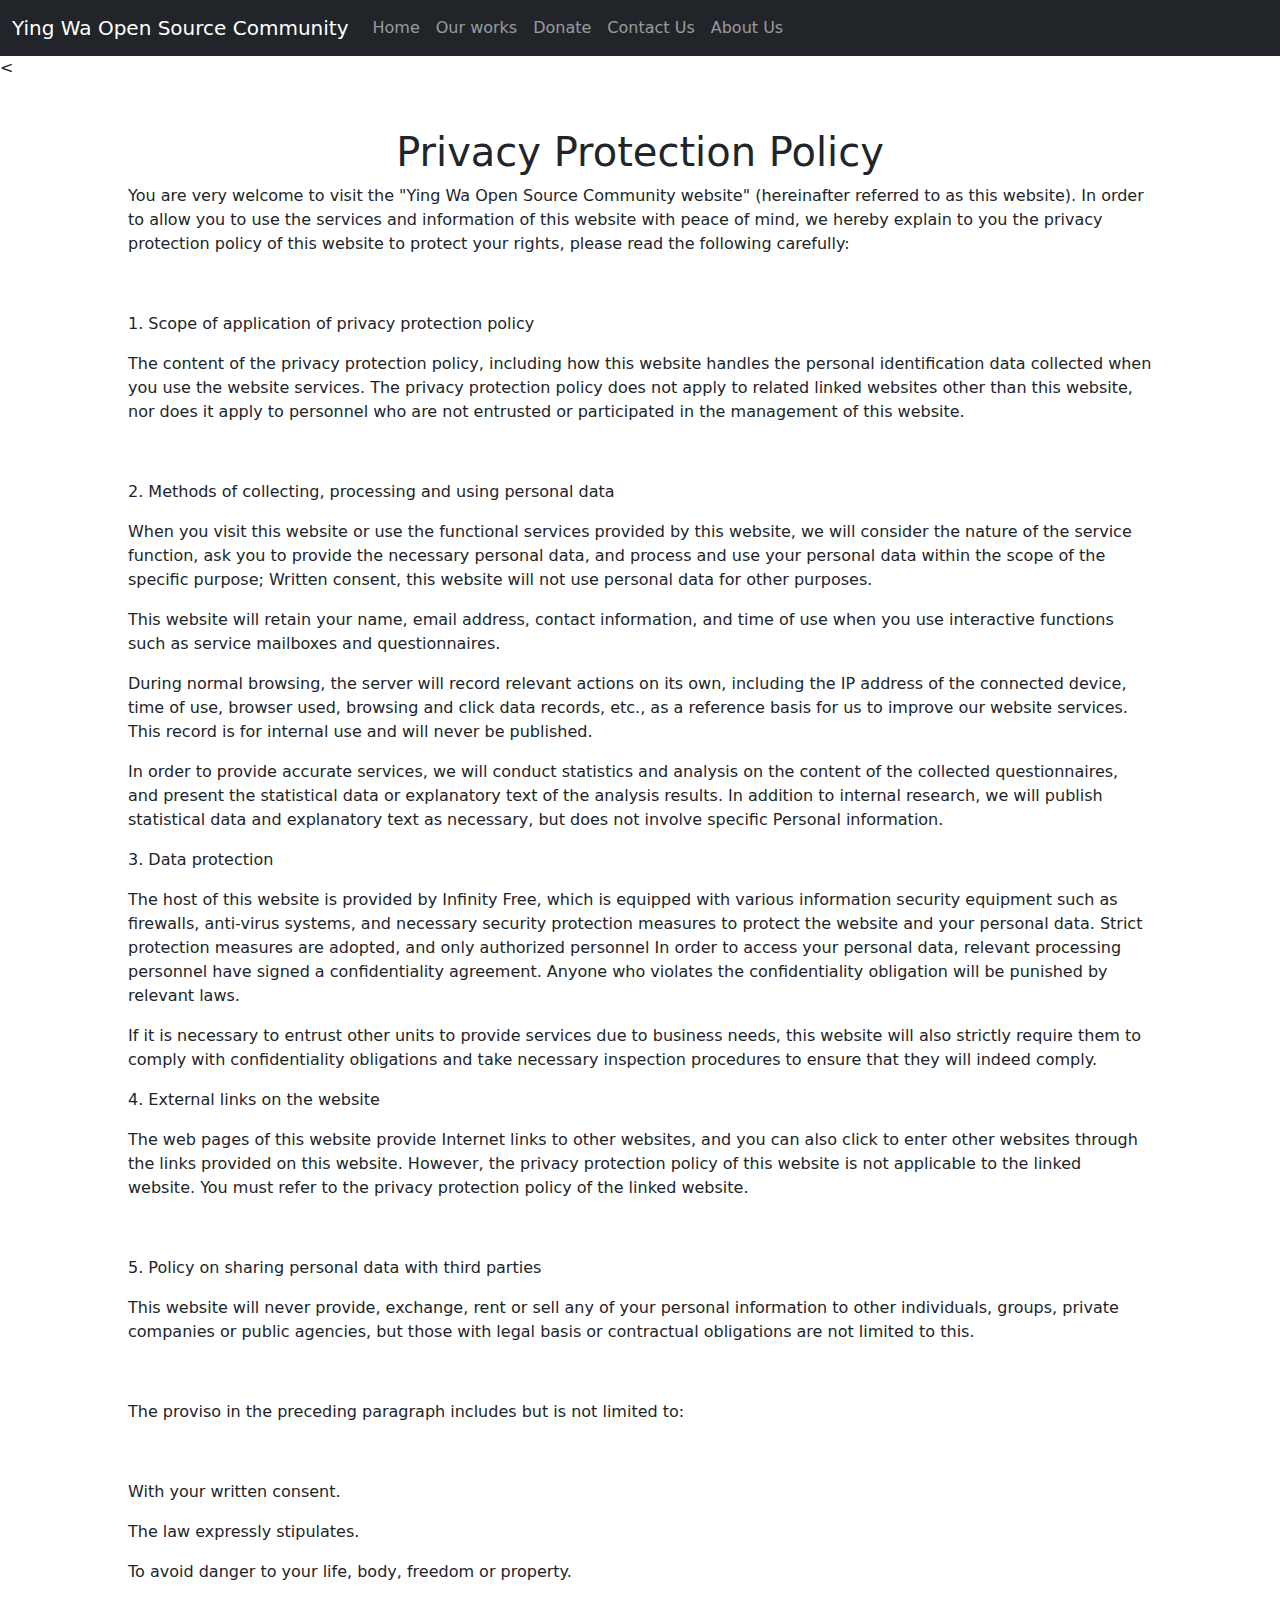
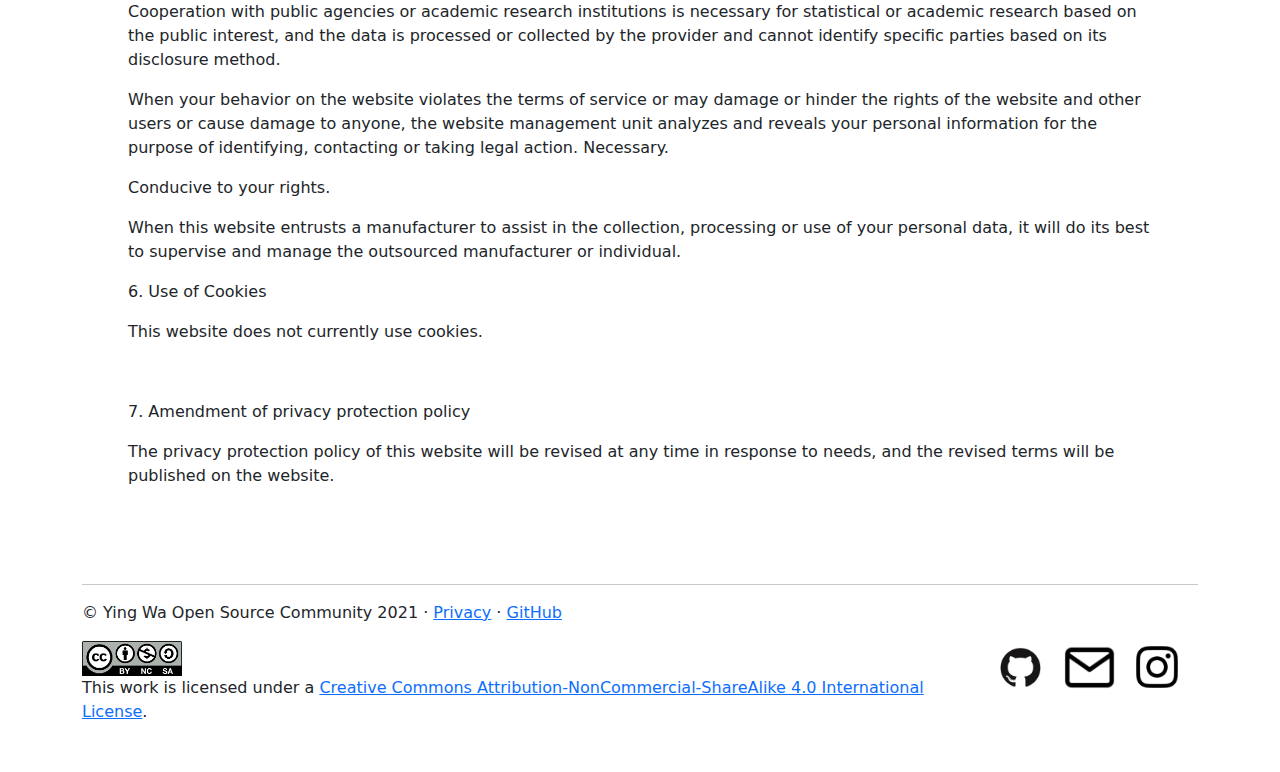
<file: p.html>
<!doctype html>
<html lang="en">
  <noscript><h1 style="text-align: center;">JavaScript is not enabled. Some errors may occur.</h1></noscript>
  <link href="CSS/carousel.css" rel="stylesheet">
  <head>
    <meta charset="utf-8">
    <link rel="icon" href="img/icon.jpg">
    <title>Privacy | Ying Wa Open Source Community</title>
    <link href="CSS/Main.css" rel="stylesheet">
    <link href="CSS/index.css" rel="stylesheet">
    <link href="CSS/ow.css" rel="stylesheet">
    <link href="CSS/cu.css" rel="stylesheet">
    
  <body>
    <<header>
      <nav class="navbar navbar-expand-md navbar-dark fixed-top bg-dark" id="nav">
        <div class="container-fluid">
          <a class="navbar-brand" href="#">Ying Wa Open Source Community</a>
          <button class="navbar-toggler" type="button" data-bs-toggle="collapse" data-bs-target="#navbarCollapse" aria-controls="navbarCollapse" aria-expanded="false" aria-label="Toggle navigation">
            <span class="navbar-toggler-icon"></span>
          </button>
          <div class="collapse navbar-collapse" id="navbarCollapse">
            <ul class="navbar-nav me-auto mb-2 mb-md-0">
              <li class="nav-item">
                <a class="nav-link"  href="index.html">Home</a>
              </li>
              <li class="nav-item">
                <a class="nav-link" href="ow.html">Our works</a>
              </li>
              <li class="nav-item">
                <a class="nav-link" href="do.html">Donate</a>
              </li>
              <li class="nav-item">
                <a class="nav-link" href="cu.html">Contact Us</a>
              </li>
              <li class="nav-item">
                <a class="nav-link" href="au.html">About Us</a>
              </li>
            </ul>
          </div>
        </div>
      </nav>
    </header>
    <main role="main">
      <br>
      <br>
      <h1 style="text-align: center;">Privacy Protection Policy</h1>
      <p>You are very welcome to visit the &quot;Ying Wa Open Source Community website&quot; (hereinafter referred to as this website). In order to allow you to use the services and information of this website with peace of mind, we hereby explain to you the privacy protection policy of this website to protect your rights, please read the following carefully:</p>
<p><br></p>
<p>1. Scope of application of privacy protection policy</p>
<p>The content of the privacy protection policy, including how this website handles the personal identification data collected when you use the website services. The privacy protection policy does not apply to related linked websites other than this website, nor does it apply to personnel who are not entrusted or participated in the management of this website.</p>
<p><br></p>
<p>2. Methods of collecting, processing and using personal data</p>
<p>When you visit this website or use the functional services provided by this website, we will consider the nature of the service function, ask you to provide the necessary personal data, and process and use your personal data within the scope of the specific purpose; Written consent, this website will not use personal data for other purposes.</p>
<p>This website will retain your name, email address, contact information, and time of use when you use interactive functions such as service mailboxes and questionnaires.</p>
<p>During normal browsing, the server will record relevant actions on its own, including the IP address of the connected device, time of use, browser used, browsing and click data records, etc., as a reference basis for us to improve our website services. This record is for internal use and will never be published.</p>
<p>In order to provide accurate services, we will conduct statistics and analysis on the content of the collected questionnaires, and present the statistical data or explanatory text of the analysis results. In addition to internal research, we will publish statistical data and explanatory text as necessary, but does not involve specific Personal information.</p>
<p>3. Data protection</p>
<p>The host of this website is provided by Infinity Free, which is equipped with various information security equipment such as firewalls, anti-virus systems, and necessary security protection measures to protect the website and your personal data. Strict protection measures are adopted, and only authorized personnel In order to access your personal data, relevant processing personnel have signed a confidentiality agreement. Anyone who violates the confidentiality obligation will be punished by relevant laws.</p>
<p>If it is necessary to entrust other units to provide services due to business needs, this website will also strictly require them to comply with confidentiality obligations and take necessary inspection procedures to ensure that they will indeed comply.</p>
<p>4. External links on the website</p>
<p>The web pages of this website provide Internet links to other websites, and you can also click to enter other websites through the links provided on this website. However, the privacy protection policy of this website is not applicable to the linked website. You must refer to the privacy protection policy of the linked website.</p>
<p><br></p>
<p>5. Policy on sharing personal data with third parties</p>
<p>This website will never provide, exchange, rent or sell any of your personal information to other individuals, groups, private companies or public agencies, but those with legal basis or contractual obligations are not limited to this.</p>
<p><br></p>
<p>The proviso in the preceding paragraph includes but is not limited to:</p>
<p><br></p>
<p>With your written consent.</p>
<p>The law expressly stipulates.</p>
<p>To avoid danger to your life, body, freedom or property.</p>
<p>Cooperation with public agencies or academic research institutions is necessary for statistical or academic research based on the public interest, and the data is processed or collected by the provider and cannot identify specific parties based on its disclosure method.</p>
<p>When your behavior on the website violates the terms of service or may damage or hinder the rights of the website and other users or cause damage to anyone, the website management unit analyzes and reveals your personal information for the purpose of identifying, contacting or taking legal action. Necessary.</p>
<p>Conducive to your rights.</p>
<p>When this website entrusts a manufacturer to assist in the collection, processing or use of your personal data, it will do its best to supervise and manage the outsourced manufacturer or individual.</p>
<p>6. Use of Cookies</p>
<p>This website does not currently use cookies.</p>
<p><br></p>
<p>7. Amendment of privacy protection policy</p>
<p>The privacy protection policy of this website will be revised at any time in response to needs, and the revised terms will be published on the website.</p>
      <script src="JS/index.js"></script>
    </main>

    <footer class="container">        
      <hr>
      <p>&copy; Ying Wa Open Source Community 2021 &middot; <a href="p.html">Privacy</a> &middot; <a href="https://github.com/Ying-Wa-Open-Source-Community" target="_blank">GitHub</a></p>
     <a href="https://www.instagram.com/ywosc/" target="_blank"><img alt="Follow us on IG!" class="dsbtn" src="img/ig.png" style="float: right; margin-right: 1em; margin-top: 0.07em;" width="50" height="50"></a>
     <a href="mailto:ywosc@outlook.com" target="_blank"><img alt="Email us!" class="dsbtn" src="img/email.png" style="float: right;margin-right: 1em;" width="53"></a>
     <a href="https://github.com/Ying-Wa-Open-Source-Community" target="_blank"><img alt="Our github organisation" class="dsbtn" src="img/github.png" style="float: right;margin-right: 1em;" width="53"></a>
     <a rel="license" href="http://creativecommons.org/licenses/by-nc-sa/4.0/" target="_blank"><img alt="Creative Commons License" style="border-width:0" src="img/license.png" width="100" /></a><br />This work is licensed under a <a rel="license" href="http://creativecommons.org/licenses/by-nc-sa/4.0/">Creative Commons Attribution-NonCommercial-ShareAlike 4.0 International License</a>.
    </footer>
  </body>
</html>
</file>
<file: CSS/index.css>
body {
    padding-top: 3.5rem;
  }

.jumbotron
{
  margin-top: -7em;
  padding-top: 2em;
  padding-bottom: 3em;
}
.container
{
  margin-top: 6em;
}
</file>
<file: CSS/Our works.css>
@import url('https://fonts.googleapis.com/css?family=Muli&display=swap');

* {
	box-sizing: border-box;
}


.courses-container {
	font-family: 'Muli', sans-serif;
	display: flex;
	align-items: center;
	justify-content: center;
	flex-direction: column;
}

.course {
	transition-duration: 0.3s;
	background-color: #fff;
	border-radius: 10px;
	box-shadow: 0 10px 10px rgba(0, 0, 0, 0.2);
	display: flex;
	max-width: 100%;
	margin: 20px;
	overflow: hidden;
	width: 1200px;

}
.course:hover
{
	transition-duration: 0.3s;
	box-shadow: 0 0px 0px rgba(0, 0, 0, 0.2);
	margin-top: -10px;
	margin-bottom: 50px;
}

.course h6 {
	opacity: 0.6;
	margin: 0;
	letter-spacing: 1px;
	text-transform: uppercase;
}

.course h2 {
	letter-spacing: 1px;
	margin: 10px 0;
}

.course-preview {
	background-color: #2A265F;
	color: #fff;
	padding: 30px;
	max-width: 400px;
}

.course-preview a {
	color: #fff;
	display: inline-block;
	font-size: 1em;
	opacity: 0.6;
	margin-top: 30px;
	text-decoration: none;
}

.course-info {
	padding: 30px;
	position: relative;
	width: 100%;
}


.btn2 {
	transition-duration: 1s;
	background-color: #2A265F;
	border: 0;
	border-radius: 50px;
	box-shadow: 0 10px 10px rgba(0, 0, 0, 0.2);
	color: #fff;
	font-size: 1em;
	padding: 12px 25px;
	position: absolute;
	bottom: 30px;
	right: 30px;
	letter-spacing: 1px;
}
.btn2:hover
{
	transition-duration: 1s;
	box-shadow: 0 0px 0px 0px #03153B;
}


.floating-btn {
	border-radius: 26.5px;
	background-color: #001F61;
	border: 1px solid #001F61;
	box-shadow: 0 16px 22px -17px #03153B;
	color: #fff;
	cursor: pointer;
	font-size: 1em;
	line-height: 20px;
	padding: 12px 20px;
	position: fixed;
	bottom: 20px;
	right: 20px;
	z-index: 999;
}

.floating-btn:hover {
	background-color: #ffffff;
	color: #001F61;
}

.floating-btn:focus {
	outline: none;
}

.floating-text {
	background-color: #001F61;
	border-radius: 10px 10px 0 0;
	color: #fff;
	font-family: 'Muli';
	padding: 7px 15px;
	position: fixed;
	bottom: 0;
	left: 50%;
	transform: translateX(-50%);
	text-align: center;
	z-index: 998;
}

.floating-text a {
	color: #FF7500;
	text-decoration: none;
}

@media screen and (max-width: 480px) {

	.social-panel-container.visible {
		transform: translateX(0px);
	}
	
	.floating-btn {
		right: 10px;
	}
}
</file>
<file: CSS/ow.css>
main{
    margin-left: 8em;
    margin-right: 8em;
}
</file>
<file: CSS/btns.css>
.button {
    display: inline-block;
    border-radius: 0.3em;
    background-color: #54c29d;
    border: none;
    color: #FFFFFF;
    text-align: center;
    font-size: 1em;
    padding: 0.8em;

    transition: all 0.5s;
    cursor: pointer;
    margin: 0.1em;
    
  }
  
  .button span {
    cursor: pointer;
    display: inline-block;
    position: relative;
    transition: 0.5s;
  }
  
  .button span:after {
    content: '\00bb';
    position: absolute;
    opacity: 0;
    top: 0;
    right: -20px;
    transition: 0.5s;
  }
  
  .button:hover span {
    padding-right: 25px;
  }
  
  .button:hover span:after {
    opacity: 1;
    right: 0;
  }


  


  .button2 {
    display: inline-block;
    border-radius: 0.3em;
    background-color: #54c29d;
    border: none;
    color: #FFFFFF;
    text-align: center;
    font-size: 1em;
    padding: 0.8em;

    transition: all 0.5s;
    cursor: pointer;
    margin: 0.1em;
    
  }
  
  .button2 span {
    cursor: pointer;
    display: inline-block;
    position: relative;
    transition: 0.5s;
  }
  
  .button2 span:after {
    content: '↺';
    position: absolute;
    opacity: 0;
    top: 0;
    right: -20px;
    transition: 0.5s;
  }
  
  .button2:hover span {

    padding-right: 25px;
  }
  
  .button2:hover span:after {
    transform: rotateZ(360deg);
    opacity: 1;
    right: 0;
  }
</file>
<file: CSS/au.css>
@import url('https://fonts.googleapis.com/css?family=Abel');


.center {
  position: absolute;
  top: 50%;
  left: 50%;
  -webkit-transform: translate(-50%, -50%);
}

.center-not-card {
  position: absolute;
  top: 50%;
  left: 65%;
  -webkit-transform: translate(-50%, -50%);
}

.card {
  font-family: Abel, Arial, Verdana, sans-serif;
  width: 450px;
  height: 250px;
  background-color: #fff;
  background: linear-gradient(#f8f8f8, #fff);
  box-shadow: 0;
  border-radius: 6px;
  overflow: hidden;
  margin: 1.5rem;
  transition-duration:1s;
}


.card:hover
{
  transition-duration: 0.5s;
  box-shadow: 0 12px 24px -12px rgba(0,0,0,0.4);
}

.card .additional {
  width: 30%;
  height: 100%;
  background: linear-gradient(#92bCa6, #A2CCB6);
  transition: width 0.4s;
  overflow: hidden;
}


.card:hover .additional {
  width: 100%;
  border-radius: 0 5px 5px 0;
}

.card .additional .user-card {
  position: absolute;
  top: 50%;
  left: 15%;
  -webkit-transform: translate(-50%, -50%);
  width: 30%;
  height: 100%;
  position: absolute;
}


.card .additional .user-card .level{
  
  top: 15%;
  color: #fff;
  text-transform: uppercase;
  font-size: 0.8em;
  font-weight: bold;
  background: rgba(0,0,0,0.15);
  padding: 0.15rem 0.75rem;
  border-radius: 100px;
  white-space: nowrap;
}

.card .additional .user-card .points {
  top: 85%;
}

.card .additional .user-card svg {
  top: 50%;
}

.MI
{
  overflow: hidden;
  border-radius: 50%;
  position: absolute;
  top: 55%;
  left: 50%;
  -webkit-transform: translate(-50%, -50%);
}

a{
  top:-250px;
}
</file>
<file: CSS/cu.css>
.button {
    border: none;
  color: white;
  padding: 16px 32px;
  text-align: center;
  text-decoration: none;
  display: inline-block;
  font-size: 16px;
  margin: 10px 1px;
  transition-duration: 0.5s;
  cursor: pointer;
}

.button1 {
  background-color:#44b4ff; 
  color: rgb(255, 255, 255); 
  border: 1px solid #44b4ff;
}

.button1:hover {
  background-color: white;
  background-image: url(../img/email.gif);
  background-size: 10mm;
  background-repeat: no-repeat;
  background-position: center;
  color: rgba(0, 0, 0, 0.397);
}
</file>
<file: CSS/carousel.css>
@charset "UTF-8";/*!
 * Bootstrap v5.0.0-beta2 (https://getbootstrap.com/)
 * Copyright 2011-2021 The Bootstrap Authors
 * Copyright 2011-2021 Twitter, Inc.
 * Licensed under MIT (https://github.com/twbs/bootstrap/blob/main/LICENSE)
 */:root{--bs-blue:#0d6efd;--bs-indigo:#6610f2;--bs-purple:#6f42c1;--bs-pink:#d63384;--bs-red:#dc3545;--bs-orange:#fd7e14;--bs-yellow:#ffc107;--bs-green:#198754;--bs-teal:#20c997;--bs-cyan:#0dcaf0;--bs-white:#fff;--bs-gray:#6c757d;--bs-gray-dark:#343a40;--bs-primary:#0d6efd;--bs-secondary:#6c757d;--bs-success:#198754;--bs-info:#0dcaf0;--bs-warning:#ffc107;--bs-danger:#dc3545;--bs-light:#f8f9fa;--bs-dark:#212529;--bs-font-sans-serif:system-ui,-apple-system,"Segoe UI",Roboto,"Helvetica Neue",Arial,"Noto Sans","Liberation Sans",sans-serif,"Apple Color Emoji","Segoe UI Emoji","Segoe UI Symbol","Noto Color Emoji";--bs-font-monospace:SFMono-Regular,Menlo,Monaco,Consolas,"Liberation Mono","Courier New",monospace;--bs-gradient:linear-gradient(180deg, rgba(255, 255, 255, 0.15), rgba(255, 255, 255, 0))}*,::after,::before{box-sizing:border-box}@media (prefers-reduced-motion:no-preference){:root{scroll-behavior:smooth}}body{margin:0;font-family:var(--bs-font-sans-serif);font-size:1rem;font-weight:400;line-height:1.5;color:#212529;background-color:#fff;-webkit-text-size-adjust:100%;-webkit-tap-highlight-color:transparent}[tabindex="-1"]:focus:not(:focus-visible){outline:0!important}hr{margin:1rem 0;color:inherit;background-color:currentColor;border:0;opacity:.25}hr:not([size]){height:1px}.h1,.h2,.h3,.h4,.h5,.h6,h1,h2,h3,h4,h5,h6{margin-top:0;margin-bottom:.5rem;font-weight:500;line-height:1.2}.h1,h1{font-size:calc(1.375rem + 1.5vw)}@media (min-width:1200px){.h1,h1{font-size:2.5rem}}.h2,h2{font-size:calc(1.325rem + .9vw)}@media (min-width:1200px){.h2,h2{font-size:2rem}}.h3,h3{font-size:calc(1.3rem + .6vw)}@media (min-width:1200px){.h3,h3{font-size:1.75rem}}.h4,h4{font-size:calc(1.275rem + .3vw)}@media (min-width:1200px){.h4,h4{font-size:1.5rem}}.h5,h5{font-size:1.25rem}.h6,h6{font-size:1rem}p{margin-top:0;margin-bottom:1rem}abbr[data-bs-original-title],abbr[title]{text-decoration:underline;-webkit-text-decoration:underline dotted;text-decoration:underline dotted;cursor:help;-webkit-text-decoration-skip-ink:none;text-decoration-skip-ink:none}address{margin-bottom:1rem;font-style:normal;line-height:inherit}ol,ul{padding-left:2rem}dl,ol,ul{margin-top:0;margin-bottom:1rem}ol ol,ol ul,ul ol,ul ul{margin-bottom:0}dt{font-weight:700}dd{margin-bottom:.5rem;margin-left:0}blockquote{margin:0 0 1rem}b,strong{font-weight:bolder}.small,small{font-size:.875em}.mark,mark{padding:.2em;background-color:#fcf8e3}sub,sup{position:relative;font-size:.75em;line-height:0;vertical-align:baseline}sub{bottom:-.25em}sup{top:-.5em}a{color:#0d6efd;text-decoration:underline}a:hover{color:#0a58ca}a:not([href]):not([class]),a:not([href]):not([class]):hover{color:inherit;text-decoration:none}code,kbd,pre,samp{font-family:var(--bs-font-monospace);font-size:1em;direction:ltr;unicode-bidi:bidi-override}pre{display:block;margin-top:0;margin-bottom:1rem;overflow:auto;font-size:.875em}pre code{font-size:inherit;color:inherit;word-break:normal}code{font-size:.875em;color:#d63384;word-wrap:break-word}a>code{color:inherit}kbd{padding:.2rem .4rem;font-size:.875em;color:#fff;background-color:#212529;border-radius:.2rem}kbd kbd{padding:0;font-size:1em;font-weight:700}figure{margin:0 0 1rem}img,svg{vertical-align:middle}table{caption-side:bottom;border-collapse:collapse}caption{padding-top:.5rem;padding-bottom:.5rem;color:#6c757d;text-align:left}th{text-align:inherit;text-align:-webkit-match-parent}tbody,td,tfoot,th,thead,tr{border-color:inherit;border-style:solid;border-width:0}label{display:inline-block}button{border-radius:0}button:focus:not(:focus-visible){outline:0}button,input,optgroup,select,textarea{margin:0;font-family:inherit;font-size:inherit;line-height:inherit}button,select{text-transform:none}[role=button]{cursor:pointer}select{word-wrap:normal}[list]::-webkit-calendar-picker-indicator{display:none}[type=button],[type=reset],[type=submit],button{-webkit-appearance:button}[type=button]:not(:disabled),[type=reset]:not(:disabled),[type=submit]:not(:disabled),button:not(:disabled){cursor:pointer}::-moz-focus-inner{padding:0;border-style:none}textarea{resize:vertical}fieldset{min-width:0;padding:0;margin:0;border:0}legend{float:left;width:100%;padding:0;margin-bottom:.5rem;font-size:calc(1.275rem + .3vw);line-height:inherit}@media (min-width:1200px){legend{font-size:1.5rem}}legend+*{clear:left}::-webkit-datetime-edit-day-field,::-webkit-datetime-edit-fields-wrapper,::-webkit-datetime-edit-hour-field,::-webkit-datetime-edit-minute,::-webkit-datetime-edit-month-field,::-webkit-datetime-edit-text,::-webkit-datetime-edit-year-field{padding:0}::-webkit-inner-spin-button{height:auto}[type=search]{outline-offset:-2px;-webkit-appearance:textfield}::-webkit-search-decoration{-webkit-appearance:none}::-webkit-color-swatch-wrapper{padding:0}::file-selector-button{font:inherit}::-webkit-file-upload-button{font:inherit;-webkit-appearance:button}output{display:inline-block}iframe{border:0}summary{display:list-item;cursor:pointer}progress{vertical-align:baseline}[hidden]{display:none!important}.lead{font-size:1.25rem;font-weight:300}.display-1{font-size:calc(1.625rem + 4.5vw);font-weight:300;line-height:1.2}@media (min-width:1200px){.display-1{font-size:5rem}}.display-2{font-size:calc(1.575rem + 3.9vw);font-weight:300;line-height:1.2}@media (min-width:1200px){.display-2{font-size:4.5rem}}.display-3{font-size:calc(1.525rem + 3.3vw);font-weight:300;line-height:1.2}@media (min-width:1200px){.display-3{font-size:4rem}}.display-4{font-size:calc(1.475rem + 2.7vw);font-weight:300;line-height:1.2}@media (min-width:1200px){.display-4{font-size:3.5rem}}.display-5{font-size:calc(1.425rem + 2.1vw);font-weight:300;line-height:1.2}@media (min-width:1200px){.display-5{font-size:3rem}}.display-6{font-size:calc(1.375rem + 1.5vw);font-weight:300;line-height:1.2}@media (min-width:1200px){.display-6{font-size:2.5rem}}.list-unstyled{padding-left:0;list-style:none}.list-inline{padding-left:0;list-style:none}.list-inline-item{display:inline-block}.list-inline-item:not(:last-child){margin-right:.5rem}.initialism{font-size:.875em;text-transform:uppercase}.blockquote{margin-bottom:1rem;font-size:1.25rem}.blockquote>:last-child{margin-bottom:0}.blockquote-footer{margin-top:-1rem;margin-bottom:1rem;font-size:.875em;color:#6c757d}.blockquote-footer::before{content:"— "}.img-fluid{max-width:100%;height:auto}.img-thumbnail{padding:.25rem;background-color:#fff;border:1px solid #dee2e6;border-radius:.25rem;max-width:100%;height:auto}.figure{display:inline-block}.figure-img{margin-bottom:.5rem;line-height:1}.figure-caption{font-size:.875em;color:#6c757d}.container,.container-fluid,.container-lg,.container-md,.container-sm,.container-xl,.container-xxl{width:100%;padding-right:var(--bs-gutter-x,.75rem);padding-left:var(--bs-gutter-x,.75rem);margin-right:auto;margin-left:auto}@media (min-width:576px){.container,.container-sm{max-width:540px}}@media (min-width:768px){.container,.container-md,.container-sm{max-width:720px}}@media (min-width:992px){.container,.container-lg,.container-md,.container-sm{max-width:960px}}@media (min-width:1200px){.container,.container-lg,.container-md,.container-sm,.container-xl{max-width:1140px}}@media (min-width:1400px){.container,.container-lg,.container-md,.container-sm,.container-xl,.container-xxl{max-width:1320px}}.row{--bs-gutter-x:1.5rem;--bs-gutter-y:0;display:flex;flex-wrap:wrap;margin-top:calc(var(--bs-gutter-y) * -1);margin-right:calc(var(--bs-gutter-x)/ -2);margin-left:calc(var(--bs-gutter-x)/ -2)}.row>*{flex-shrink:0;width:100%;max-width:100%;padding-right:calc(var(--bs-gutter-x)/ 2);padding-left:calc(var(--bs-gutter-x)/ 2);margin-top:var(--bs-gutter-y)}.col{flex:1 0 0%}.row-cols-auto>*{flex:0 0 auto;width:auto}.row-cols-1>*{flex:0 0 auto;width:100%}.row-cols-2>*{flex:0 0 auto;width:50%}.row-cols-3>*{flex:0 0 auto;width:33.3333333333%}.row-cols-4>*{flex:0 0 auto;width:25%}.row-cols-5>*{flex:0 0 auto;width:20%}.row-cols-6>*{flex:0 0 auto;width:16.6666666667%}.col-auto{flex:0 0 auto;width:auto}.col-1{flex:0 0 auto;width:8.3333333333%}.col-2{flex:0 0 auto;width:16.6666666667%}.col-3{flex:0 0 auto;width:25%}.col-4{flex:0 0 auto;width:33.3333333333%}.col-5{flex:0 0 auto;width:41.6666666667%}.col-6{flex:0 0 auto;width:50%}.col-7{flex:0 0 auto;width:58.3333333333%}.col-8{flex:0 0 auto;width:66.6666666667%}.col-9{flex:0 0 auto;width:75%}.col-10{flex:0 0 auto;width:83.3333333333%}.col-11{flex:0 0 auto;width:91.6666666667%}.col-12{flex:0 0 auto;width:100%}.offset-1{margin-left:8.3333333333%}.offset-2{margin-left:16.6666666667%}.offset-3{margin-left:25%}.offset-4{margin-left:33.3333333333%}.offset-5{margin-left:41.6666666667%}.offset-6{margin-left:50%}.offset-7{margin-left:58.3333333333%}.offset-8{margin-left:66.6666666667%}.offset-9{margin-left:75%}.offset-10{margin-left:83.3333333333%}.offset-11{margin-left:91.6666666667%}.g-0,.gx-0{--bs-gutter-x:0}.g-0,.gy-0{--bs-gutter-y:0}.g-1,.gx-1{--bs-gutter-x:0.25rem}.g-1,.gy-1{--bs-gutter-y:0.25rem}.g-2,.gx-2{--bs-gutter-x:0.5rem}.g-2,.gy-2{--bs-gutter-y:0.5rem}.g-3,.gx-3{--bs-gutter-x:1rem}.g-3,.gy-3{--bs-gutter-y:1rem}.g-4,.gx-4{--bs-gutter-x:1.5rem}.g-4,.gy-4{--bs-gutter-y:1.5rem}.g-5,.gx-5{--bs-gutter-x:3rem}.g-5,.gy-5{--bs-gutter-y:3rem}@media (min-width:576px){.col-sm{flex:1 0 0%}.row-cols-sm-auto>*{flex:0 0 auto;width:auto}.row-cols-sm-1>*{flex:0 0 auto;width:100%}.row-cols-sm-2>*{flex:0 0 auto;width:50%}.row-cols-sm-3>*{flex:0 0 auto;width:33.3333333333%}.row-cols-sm-4>*{flex:0 0 auto;width:25%}.row-cols-sm-5>*{flex:0 0 auto;width:20%}.row-cols-sm-6>*{flex:0 0 auto;width:16.6666666667%}.col-sm-auto{flex:0 0 auto;width:auto}.col-sm-1{flex:0 0 auto;width:8.3333333333%}.col-sm-2{flex:0 0 auto;width:16.6666666667%}.col-sm-3{flex:0 0 auto;width:25%}.col-sm-4{flex:0 0 auto;width:33.3333333333%}.col-sm-5{flex:0 0 auto;width:41.6666666667%}.col-sm-6{flex:0 0 auto;width:50%}.col-sm-7{flex:0 0 auto;width:58.3333333333%}.col-sm-8{flex:0 0 auto;width:66.6666666667%}.col-sm-9{flex:0 0 auto;width:75%}.col-sm-10{flex:0 0 auto;width:83.3333333333%}.col-sm-11{flex:0 0 auto;width:91.6666666667%}.col-sm-12{flex:0 0 auto;width:100%}.offset-sm-0{margin-left:0}.offset-sm-1{margin-left:8.3333333333%}.offset-sm-2{margin-left:16.6666666667%}.offset-sm-3{margin-left:25%}.offset-sm-4{margin-left:33.3333333333%}.offset-sm-5{margin-left:41.6666666667%}.offset-sm-6{margin-left:50%}.offset-sm-7{margin-left:58.3333333333%}.offset-sm-8{margin-left:66.6666666667%}.offset-sm-9{margin-left:75%}.offset-sm-10{margin-left:83.3333333333%}.offset-sm-11{margin-left:91.6666666667%}.g-sm-0,.gx-sm-0{--bs-gutter-x:0}.g-sm-0,.gy-sm-0{--bs-gutter-y:0}.g-sm-1,.gx-sm-1{--bs-gutter-x:0.25rem}.g-sm-1,.gy-sm-1{--bs-gutter-y:0.25rem}.g-sm-2,.gx-sm-2{--bs-gutter-x:0.5rem}.g-sm-2,.gy-sm-2{--bs-gutter-y:0.5rem}.g-sm-3,.gx-sm-3{--bs-gutter-x:1rem}.g-sm-3,.gy-sm-3{--bs-gutter-y:1rem}.g-sm-4,.gx-sm-4{--bs-gutter-x:1.5rem}.g-sm-4,.gy-sm-4{--bs-gutter-y:1.5rem}.g-sm-5,.gx-sm-5{--bs-gutter-x:3rem}.g-sm-5,.gy-sm-5{--bs-gutter-y:3rem}}@media (min-width:768px){.col-md{flex:1 0 0%}.row-cols-md-auto>*{flex:0 0 auto;width:auto}.row-cols-md-1>*{flex:0 0 auto;width:100%}.row-cols-md-2>*{flex:0 0 auto;width:50%}.row-cols-md-3>*{flex:0 0 auto;width:33.3333333333%}.row-cols-md-4>*{flex:0 0 auto;width:25%}.row-cols-md-5>*{flex:0 0 auto;width:20%}.row-cols-md-6>*{flex:0 0 auto;width:16.6666666667%}.col-md-auto{flex:0 0 auto;width:auto}.col-md-1{flex:0 0 auto;width:8.3333333333%}.col-md-2{flex:0 0 auto;width:16.6666666667%}.col-md-3{flex:0 0 auto;width:25%}.col-md-4{flex:0 0 auto;width:33.3333333333%}.col-md-5{flex:0 0 auto;width:41.6666666667%}.col-md-6{flex:0 0 auto;width:50%}.col-md-7{flex:0 0 auto;width:58.3333333333%}.col-md-8{flex:0 0 auto;width:66.6666666667%}.col-md-9{flex:0 0 auto;width:75%}.col-md-10{flex:0 0 auto;width:83.3333333333%}.col-md-11{flex:0 0 auto;width:91.6666666667%}.col-md-12{flex:0 0 auto;width:100%}.offset-md-0{margin-left:0}.offset-md-1{margin-left:8.3333333333%}.offset-md-2{margin-left:16.6666666667%}.offset-md-3{margin-left:25%}.offset-md-4{margin-left:33.3333333333%}.offset-md-5{margin-left:41.6666666667%}.offset-md-6{margin-left:50%}.offset-md-7{margin-left:58.3333333333%}.offset-md-8{margin-left:66.6666666667%}.offset-md-9{margin-left:75%}.offset-md-10{margin-left:83.3333333333%}.offset-md-11{margin-left:91.6666666667%}.g-md-0,.gx-md-0{--bs-gutter-x:0}.g-md-0,.gy-md-0{--bs-gutter-y:0}.g-md-1,.gx-md-1{--bs-gutter-x:0.25rem}.g-md-1,.gy-md-1{--bs-gutter-y:0.25rem}.g-md-2,.gx-md-2{--bs-gutter-x:0.5rem}.g-md-2,.gy-md-2{--bs-gutter-y:0.5rem}.g-md-3,.gx-md-3{--bs-gutter-x:1rem}.g-md-3,.gy-md-3{--bs-gutter-y:1rem}.g-md-4,.gx-md-4{--bs-gutter-x:1.5rem}.g-md-4,.gy-md-4{--bs-gutter-y:1.5rem}.g-md-5,.gx-md-5{--bs-gutter-x:3rem}.g-md-5,.gy-md-5{--bs-gutter-y:3rem}}@media (min-width:992px){.col-lg{flex:1 0 0%}.row-cols-lg-auto>*{flex:0 0 auto;width:auto}.row-cols-lg-1>*{flex:0 0 auto;width:100%}.row-cols-lg-2>*{flex:0 0 auto;width:50%}.row-cols-lg-3>*{flex:0 0 auto;width:33.3333333333%}.row-cols-lg-4>*{flex:0 0 auto;width:25%}.row-cols-lg-5>*{flex:0 0 auto;width:20%}.row-cols-lg-6>*{flex:0 0 auto;width:16.6666666667%}.col-lg-auto{flex:0 0 auto;width:auto}.col-lg-1{flex:0 0 auto;width:8.3333333333%}.col-lg-2{flex:0 0 auto;width:16.6666666667%}.col-lg-3{flex:0 0 auto;width:25%}.col-lg-4{flex:0 0 auto;width:33.3333333333%}.col-lg-5{flex:0 0 auto;width:41.6666666667%}.col-lg-6{flex:0 0 auto;width:50%}.col-lg-7{flex:0 0 auto;width:58.3333333333%}.col-lg-8{flex:0 0 auto;width:66.6666666667%}.col-lg-9{flex:0 0 auto;width:75%}.col-lg-10{flex:0 0 auto;width:83.3333333333%}.col-lg-11{flex:0 0 auto;width:91.6666666667%}.col-lg-12{flex:0 0 auto;width:100%}.offset-lg-0{margin-left:0}.offset-lg-1{margin-left:8.3333333333%}.offset-lg-2{margin-left:16.6666666667%}.offset-lg-3{margin-left:25%}.offset-lg-4{margin-left:33.3333333333%}.offset-lg-5{margin-left:41.6666666667%}.offset-lg-6{margin-left:50%}.offset-lg-7{margin-left:58.3333333333%}.offset-lg-8{margin-left:66.6666666667%}.offset-lg-9{margin-left:75%}.offset-lg-10{margin-left:83.3333333333%}.offset-lg-11{margin-left:91.6666666667%}.g-lg-0,.gx-lg-0{--bs-gutter-x:0}.g-lg-0,.gy-lg-0{--bs-gutter-y:0}.g-lg-1,.gx-lg-1{--bs-gutter-x:0.25rem}.g-lg-1,.gy-lg-1{--bs-gutter-y:0.25rem}.g-lg-2,.gx-lg-2{--bs-gutter-x:0.5rem}.g-lg-2,.gy-lg-2{--bs-gutter-y:0.5rem}.g-lg-3,.gx-lg-3{--bs-gutter-x:1rem}.g-lg-3,.gy-lg-3{--bs-gutter-y:1rem}.g-lg-4,.gx-lg-4{--bs-gutter-x:1.5rem}.g-lg-4,.gy-lg-4{--bs-gutter-y:1.5rem}.g-lg-5,.gx-lg-5{--bs-gutter-x:3rem}.g-lg-5,.gy-lg-5{--bs-gutter-y:3rem}}@media (min-width:1200px){.col-xl{flex:1 0 0%}.row-cols-xl-auto>*{flex:0 0 auto;width:auto}.row-cols-xl-1>*{flex:0 0 auto;width:100%}.row-cols-xl-2>*{flex:0 0 auto;width:50%}.row-cols-xl-3>*{flex:0 0 auto;width:33.3333333333%}.row-cols-xl-4>*{flex:0 0 auto;width:25%}.row-cols-xl-5>*{flex:0 0 auto;width:20%}.row-cols-xl-6>*{flex:0 0 auto;width:16.6666666667%}.col-xl-auto{flex:0 0 auto;width:auto}.col-xl-1{flex:0 0 auto;width:8.3333333333%}.col-xl-2{flex:0 0 auto;width:16.6666666667%}.col-xl-3{flex:0 0 auto;width:25%}.col-xl-4{flex:0 0 auto;width:33.3333333333%}.col-xl-5{flex:0 0 auto;width:41.6666666667%}.col-xl-6{flex:0 0 auto;width:50%}.col-xl-7{flex:0 0 auto;width:58.3333333333%}.col-xl-8{flex:0 0 auto;width:66.6666666667%}.col-xl-9{flex:0 0 auto;width:75%}.col-xl-10{flex:0 0 auto;width:83.3333333333%}.col-xl-11{flex:0 0 auto;width:91.6666666667%}.col-xl-12{flex:0 0 auto;width:100%}.offset-xl-0{margin-left:0}.offset-xl-1{margin-left:8.3333333333%}.offset-xl-2{margin-left:16.6666666667%}.offset-xl-3{margin-left:25%}.offset-xl-4{margin-left:33.3333333333%}.offset-xl-5{margin-left:41.6666666667%}.offset-xl-6{margin-left:50%}.offset-xl-7{margin-left:58.3333333333%}.offset-xl-8{margin-left:66.6666666667%}.offset-xl-9{margin-left:75%}.offset-xl-10{margin-left:83.3333333333%}.offset-xl-11{margin-left:91.6666666667%}.g-xl-0,.gx-xl-0{--bs-gutter-x:0}.g-xl-0,.gy-xl-0{--bs-gutter-y:0}.g-xl-1,.gx-xl-1{--bs-gutter-x:0.25rem}.g-xl-1,.gy-xl-1{--bs-gutter-y:0.25rem}.g-xl-2,.gx-xl-2{--bs-gutter-x:0.5rem}.g-xl-2,.gy-xl-2{--bs-gutter-y:0.5rem}.g-xl-3,.gx-xl-3{--bs-gutter-x:1rem}.g-xl-3,.gy-xl-3{--bs-gutter-y:1rem}.g-xl-4,.gx-xl-4{--bs-gutter-x:1.5rem}.g-xl-4,.gy-xl-4{--bs-gutter-y:1.5rem}.g-xl-5,.gx-xl-5{--bs-gutter-x:3rem}.g-xl-5,.gy-xl-5{--bs-gutter-y:3rem}}@media (min-width:1400px){.col-xxl{flex:1 0 0%}.row-cols-xxl-auto>*{flex:0 0 auto;width:auto}.row-cols-xxl-1>*{flex:0 0 auto;width:100%}.row-cols-xxl-2>*{flex:0 0 auto;width:50%}.row-cols-xxl-3>*{flex:0 0 auto;width:33.3333333333%}.row-cols-xxl-4>*{flex:0 0 auto;width:25%}.row-cols-xxl-5>*{flex:0 0 auto;width:20%}.row-cols-xxl-6>*{flex:0 0 auto;width:16.6666666667%}.col-xxl-auto{flex:0 0 auto;width:auto}.col-xxl-1{flex:0 0 auto;width:8.3333333333%}.col-xxl-2{flex:0 0 auto;width:16.6666666667%}.col-xxl-3{flex:0 0 auto;width:25%}.col-xxl-4{flex:0 0 auto;width:33.3333333333%}.col-xxl-5{flex:0 0 auto;width:41.6666666667%}.col-xxl-6{flex:0 0 auto;width:50%}.col-xxl-7{flex:0 0 auto;width:58.3333333333%}.col-xxl-8{flex:0 0 auto;width:66.6666666667%}.col-xxl-9{flex:0 0 auto;width:75%}.col-xxl-10{flex:0 0 auto;width:83.3333333333%}.col-xxl-11{flex:0 0 auto;width:91.6666666667%}.col-xxl-12{flex:0 0 auto;width:100%}.offset-xxl-0{margin-left:0}.offset-xxl-1{margin-left:8.3333333333%}.offset-xxl-2{margin-left:16.6666666667%}.offset-xxl-3{margin-left:25%}.offset-xxl-4{margin-left:33.3333333333%}.offset-xxl-5{margin-left:41.6666666667%}.offset-xxl-6{margin-left:50%}.offset-xxl-7{margin-left:58.3333333333%}.offset-xxl-8{margin-left:66.6666666667%}.offset-xxl-9{margin-left:75%}.offset-xxl-10{margin-left:83.3333333333%}.offset-xxl-11{margin-left:91.6666666667%}.g-xxl-0,.gx-xxl-0{--bs-gutter-x:0}.g-xxl-0,.gy-xxl-0{--bs-gutter-y:0}.g-xxl-1,.gx-xxl-1{--bs-gutter-x:0.25rem}.g-xxl-1,.gy-xxl-1{--bs-gutter-y:0.25rem}.g-xxl-2,.gx-xxl-2{--bs-gutter-x:0.5rem}.g-xxl-2,.gy-xxl-2{--bs-gutter-y:0.5rem}.g-xxl-3,.gx-xxl-3{--bs-gutter-x:1rem}.g-xxl-3,.gy-xxl-3{--bs-gutter-y:1rem}.g-xxl-4,.gx-xxl-4{--bs-gutter-x:1.5rem}.g-xxl-4,.gy-xxl-4{--bs-gutter-y:1.5rem}.g-xxl-5,.gx-xxl-5{--bs-gutter-x:3rem}.g-xxl-5,.gy-xxl-5{--bs-gutter-y:3rem}}.table{--bs-table-bg:transparent;--bs-table-striped-color:#212529;--bs-table-striped-bg:rgba(0, 0, 0, 0.05);--bs-table-active-color:#212529;--bs-table-active-bg:rgba(0, 0, 0, 0.1);--bs-table-hover-color:#212529;--bs-table-hover-bg:rgba(0, 0, 0, 0.075);width:100%;margin-bottom:1rem;color:#212529;vertical-align:top;border-color:#dee2e6}.table>:not(caption)>*>*{padding:.5rem .5rem;background-color:var(--bs-table-bg);border-bottom-width:1px;box-shadow:inset 0 0 0 9999px var(--bs-table-accent-bg)}.table>tbody{vertical-align:inherit}.table>thead{vertical-align:bottom}.table>:not(:last-child)>:last-child>*{border-bottom-color:currentColor}.caption-top{caption-side:top}.table-sm>:not(caption)>*>*{padding:.25rem .25rem}.table-bordered>:not(caption)>*{border-width:1px 0}.table-bordered>:not(caption)>*>*{border-width:0 1px}.table-borderless>:not(caption)>*>*{border-bottom-width:0}.table-striped>tbody>tr:nth-of-type(odd){--bs-table-accent-bg:var(--bs-table-striped-bg);color:var(--bs-table-striped-color)}.table-active{--bs-table-accent-bg:var(--bs-table-active-bg);color:var(--bs-table-active-color)}.table-hover>tbody>tr:hover{--bs-table-accent-bg:var(--bs-table-hover-bg);color:var(--bs-table-hover-color)}.table-primary{--bs-table-bg:#cfe2ff;--bs-table-striped-bg:#c5d7f2;--bs-table-striped-color:#000;--bs-table-active-bg:#bacbe6;--bs-table-active-color:#000;--bs-table-hover-bg:#bfd1ec;--bs-table-hover-color:#000;color:#000;border-color:#bacbe6}.table-secondary{--bs-table-bg:#e2e3e5;--bs-table-striped-bg:#d7d8da;--bs-table-striped-color:#000;--bs-table-active-bg:#cbccce;--bs-table-active-color:#000;--bs-table-hover-bg:#d1d2d4;--bs-table-hover-color:#000;color:#000;border-color:#cbccce}.table-success{--bs-table-bg:#d1e7dd;--bs-table-striped-bg:#c7dbd2;--bs-table-striped-color:#000;--bs-table-active-bg:#bcd0c7;--bs-table-active-color:#000;--bs-table-hover-bg:#c1d6cc;--bs-table-hover-color:#000;color:#000;border-color:#bcd0c7}.table-info{--bs-table-bg:#cff4fc;--bs-table-striped-bg:#c5e8ef;--bs-table-striped-color:#000;--bs-table-active-bg:#badce3;--bs-table-active-color:#000;--bs-table-hover-bg:#bfe2e9;--bs-table-hover-color:#000;color:#000;border-color:#badce3}.table-warning{--bs-table-bg:#fff3cd;--bs-table-striped-bg:#f2e7c3;--bs-table-striped-color:#000;--bs-table-active-bg:#e6dbb9;--bs-table-active-color:#000;--bs-table-hover-bg:#ece1be;--bs-table-hover-color:#000;color:#000;border-color:#e6dbb9}.table-danger{--bs-table-bg:#f8d7da;--bs-table-striped-bg:#eccccf;--bs-table-striped-color:#000;--bs-table-active-bg:#dfc2c4;--bs-table-active-color:#000;--bs-table-hover-bg:#e5c7ca;--bs-table-hover-color:#000;color:#000;border-color:#dfc2c4}.table-light{--bs-table-bg:#f8f9fa;--bs-table-striped-bg:#ecedee;--bs-table-striped-color:#000;--bs-table-active-bg:#dfe0e1;--bs-table-active-color:#000;--bs-table-hover-bg:#e5e6e7;--bs-table-hover-color:#000;color:#000;border-color:#dfe0e1}.table-dark{--bs-table-bg:#212529;--bs-table-striped-bg:#2c3034;--bs-table-striped-color:#fff;--bs-table-active-bg:#373b3e;--bs-table-active-color:#fff;--bs-table-hover-bg:#323539;--bs-table-hover-color:#fff;color:#fff;border-color:#373b3e}.table-responsive{overflow-x:auto;-webkit-overflow-scrolling:touch}@media (max-width:575.98px){.table-responsive-sm{overflow-x:auto;-webkit-overflow-scrolling:touch}}@media (max-width:767.98px){.table-responsive-md{overflow-x:auto;-webkit-overflow-scrolling:touch}}@media (max-width:991.98px){.table-responsive-lg{overflow-x:auto;-webkit-overflow-scrolling:touch}}@media (max-width:1199.98px){.table-responsive-xl{overflow-x:auto;-webkit-overflow-scrolling:touch}}@media (max-width:1399.98px){.table-responsive-xxl{overflow-x:auto;-webkit-overflow-scrolling:touch}}.form-label{margin-bottom:.5rem}.col-form-label{padding-top:calc(.375rem + 1px);padding-bottom:calc(.375rem + 1px);margin-bottom:0;font-size:inherit;line-height:1.5}.col-form-label-lg{padding-top:calc(.5rem + 1px);padding-bottom:calc(.5rem + 1px);font-size:1.25rem}.col-form-label-sm{padding-top:calc(.25rem + 1px);padding-bottom:calc(.25rem + 1px);font-size:.875rem}.form-text{margin-top:.25rem;font-size:.875em;color:#6c757d}.form-control{display:block;width:100%;padding:.375rem .75rem;font-size:1rem;font-weight:400;line-height:1.5;color:#212529;background-color:#fff;background-clip:padding-box;border:1px solid #ced4da;-webkit-appearance:none;-moz-appearance:none;appearance:none;border-radius:.25rem;transition:border-color .15s ease-in-out,box-shadow .15s ease-in-out}@media (prefers-reduced-motion:reduce){.form-control{transition:none}}.form-control[type=file]{overflow:hidden}.form-control[type=file]:not(:disabled):not([readonly]){cursor:pointer}.form-control:focus{color:#212529;background-color:#fff;border-color:#86b7fe;outline:0;box-shadow:0 0 0 .25rem rgba(13,110,253,.25)}.form-control::-webkit-date-and-time-value{height:1.5em}.form-control::-webkit-input-placeholder{color:#6c757d;opacity:1}.form-control::-moz-placeholder{color:#6c757d;opacity:1}.form-control::placeholder{color:#6c757d;opacity:1}.form-control:disabled,.form-control[readonly]{background-color:#e9ecef;opacity:1}.form-control::file-selector-button{padding:.375rem .75rem;margin:-.375rem -.75rem;-webkit-margin-end:.75rem;margin-inline-end:.75rem;color:#212529;background-color:#e9ecef;pointer-events:none;border-color:inherit;border-style:solid;border-width:0;border-inline-end-width:1px;border-radius:0;transition:color .15s ease-in-out,background-color .15s ease-in-out,border-color .15s ease-in-out,box-shadow .15s ease-in-out}@media (prefers-reduced-motion:reduce){.form-control::file-selector-button{transition:none}}.form-control:hover:not(:disabled):not([readonly])::file-selector-button{background-color:#dde0e3}.form-control::-webkit-file-upload-button{padding:.375rem .75rem;margin:-.375rem -.75rem;-webkit-margin-end:.75rem;margin-inline-end:.75rem;color:#212529;background-color:#e9ecef;pointer-events:none;border-color:inherit;border-style:solid;border-width:0;border-inline-end-width:1px;border-radius:0;-webkit-transition:color .15s ease-in-out,background-color .15s ease-in-out,border-color .15s ease-in-out,box-shadow .15s ease-in-out;transition:color .15s ease-in-out,background-color .15s ease-in-out,border-color .15s ease-in-out,box-shadow .15s ease-in-out}@media (prefers-reduced-motion:reduce){.form-control::-webkit-file-upload-button{-webkit-transition:none;transition:none}}.form-control:hover:not(:disabled):not([readonly])::-webkit-file-upload-button{background-color:#dde0e3}.form-control-plaintext{display:block;width:100%;padding:.375rem 0;margin-bottom:0;line-height:1.5;color:#212529;background-color:transparent;border:solid transparent;border-width:1px 0}.form-control-plaintext.form-control-lg,.form-control-plaintext.form-control-sm{padding-right:0;padding-left:0}.form-control-sm{min-height:calc(1.5em + .5rem + 2px);padding:.25rem .5rem;font-size:.875rem;border-radius:.2rem}.form-control-sm::file-selector-button{padding:.25rem .5rem;margin:-.25rem -.5rem;-webkit-margin-end:.5rem;margin-inline-end:.5rem}.form-control-sm::-webkit-file-upload-button{padding:.25rem .5rem;margin:-.25rem -.5rem;-webkit-margin-end:.5rem;margin-inline-end:.5rem}.form-control-lg{min-height:calc(1.5em + 1rem + 2px);padding:.5rem 1rem;font-size:1.25rem;border-radius:.3rem}.form-control-lg::file-selector-button{padding:.5rem 1rem;margin:-.5rem -1rem;-webkit-margin-end:1rem;margin-inline-end:1rem}.form-control-lg::-webkit-file-upload-button{padding:.5rem 1rem;margin:-.5rem -1rem;-webkit-margin-end:1rem;margin-inline-end:1rem}textarea.form-control{min-height:calc(1.5em + .75rem + 2px)}textarea.form-control-sm{min-height:calc(1.5em + .5rem + 2px)}textarea.form-control-lg{min-height:calc(1.5em + 1rem + 2px)}.form-control-color{max-width:3rem;height:auto;padding:.375rem}.form-control-color:not(:disabled):not([readonly]){cursor:pointer}.form-control-color::-moz-color-swatch{height:1.5em;border-radius:.25rem}.form-control-color::-webkit-color-swatch{height:1.5em;border-radius:.25rem}.form-select{display:block;width:100%;padding:.375rem 2.25rem .375rem .75rem;font-size:1rem;font-weight:400;line-height:1.5;color:#212529;background-color:#fff;background-image:url("data:image/svg+xml,%3csvg xmlns='http://www.w3.org/2000/svg' viewBox='0 0 16 16'%3e%3cpath fill='none' stroke='%23343a40' stroke-linecap='round' stroke-linejoin='round' stroke-width='2' d='M2 5l6 6 6-6'/%3e%3c/svg%3e");background-repeat:no-repeat;background-position:right .75rem center;background-size:16px 12px;border:1px solid #ced4da;border-radius:.25rem;-webkit-appearance:none;-moz-appearance:none;appearance:none}.form-select:focus{border-color:#86b7fe;outline:0;box-shadow:0 0 0 .25rem rgba(13,110,253,.25)}.form-select[multiple],.form-select[size]:not([size="1"]){padding-right:.75rem;background-image:none}.form-select:disabled{color:#6c757d;background-color:#e9ecef}.form-select:-moz-focusring{color:transparent;text-shadow:0 0 0 #212529}.form-select-sm{padding-top:.25rem;padding-bottom:.25rem;padding-left:.5rem;font-size:.875rem}.form-select-lg{padding-top:.5rem;padding-bottom:.5rem;padding-left:1rem;font-size:1.25rem}.form-check{display:block;min-height:1.5rem;padding-left:1.5em;margin-bottom:.125rem}.form-check .form-check-input{float:left;margin-left:-1.5em}.form-check-input{width:1em;height:1em;margin-top:.25em;vertical-align:top;background-color:#fff;background-repeat:no-repeat;background-position:center;background-size:contain;border:1px solid rgba(0,0,0,.25);-webkit-appearance:none;-moz-appearance:none;appearance:none;-webkit-print-color-adjust:exact;color-adjust:exact}.form-check-input[type=checkbox]{border-radius:.25em}.form-check-input[type=radio]{border-radius:50%}.form-check-input:active{filter:brightness(90%)}.form-check-input:focus{border-color:#86b7fe;outline:0;box-shadow:0 0 0 .25rem rgba(13,110,253,.25)}.form-check-input:checked{background-color:#0d6efd;border-color:#0d6efd}.form-check-input:checked[type=checkbox]{background-image:url("data:image/svg+xml,%3csvg xmlns='http://www.w3.org/2000/svg' viewBox='0 0 20 20'%3e%3cpath fill='none' stroke='%23fff' stroke-linecap='round' stroke-linejoin='round' stroke-width='3' d='M6 10l3 3l6-6'/%3e%3c/svg%3e")}.form-check-input:checked[type=radio]{background-image:url("data:image/svg+xml,%3csvg xmlns='http://www.w3.org/2000/svg' viewBox='-4 -4 8 8'%3e%3ccircle r='2' fill='%23fff'/%3e%3c/svg%3e")}.form-check-input[type=checkbox]:indeterminate{background-color:#0d6efd;border-color:#0d6efd;background-image:url("data:image/svg+xml,%3csvg xmlns='http://www.w3.org/2000/svg' viewBox='0 0 20 20'%3e%3cpath fill='none' stroke='%23fff' stroke-linecap='round' stroke-linejoin='round' stroke-width='3' d='M6 10h8'/%3e%3c/svg%3e")}.form-check-input:disabled{pointer-events:none;filter:none;opacity:.5}.form-check-input:disabled~.form-check-label,.form-check-input[disabled]~.form-check-label{opacity:.5}.form-switch{padding-left:2.5em}.form-switch .form-check-input{width:2em;margin-left:-2.5em;background-image:url("data:image/svg+xml,%3csvg xmlns='http://www.w3.org/2000/svg' viewBox='-4 -4 8 8'%3e%3ccircle r='3' fill='rgba%280, 0, 0, 0.25%29'/%3e%3c/svg%3e");background-position:left center;border-radius:2em;transition:background-position .15s ease-in-out}@media (prefers-reduced-motion:reduce){.form-switch .form-check-input{transition:none}}.form-switch .form-check-input:focus{background-image:url("data:image/svg+xml,%3csvg xmlns='http://www.w3.org/2000/svg' viewBox='-4 -4 8 8'%3e%3ccircle r='3' fill='%2386b7fe'/%3e%3c/svg%3e")}.form-switch .form-check-input:checked{background-position:right center;background-image:url("data:image/svg+xml,%3csvg xmlns='http://www.w3.org/2000/svg' viewBox='-4 -4 8 8'%3e%3ccircle r='3' fill='%23fff'/%3e%3c/svg%3e")}.form-check-inline{display:inline-block;margin-right:1rem}.btn-check{position:absolute;clip:rect(0,0,0,0);pointer-events:none}.btn-check:disabled+.btn,.btn-check[disabled]+.btn{pointer-events:none;filter:none;opacity:.65}.form-range{width:100%;height:1.5rem;padding:0;background-color:transparent;-webkit-appearance:none;-moz-appearance:none;appearance:none}.form-range:focus{outline:0}.form-range:focus::-webkit-slider-thumb{box-shadow:0 0 0 1px #fff,0 0 0 .25rem rgba(13,110,253,.25)}.form-range:focus::-moz-range-thumb{box-shadow:0 0 0 1px #fff,0 0 0 .25rem rgba(13,110,253,.25)}.form-range::-moz-focus-outer{border:0}.form-range::-webkit-slider-thumb{width:1rem;height:1rem;margin-top:-.25rem;background-color:#0d6efd;border:0;border-radius:1rem;-webkit-transition:background-color .15s ease-in-out,border-color .15s ease-in-out,box-shadow .15s ease-in-out;transition:background-color .15s ease-in-out,border-color .15s ease-in-out,box-shadow .15s ease-in-out;-webkit-appearance:none;appearance:none}@media (prefers-reduced-motion:reduce){.form-range::-webkit-slider-thumb{-webkit-transition:none;transition:none}}.form-range::-webkit-slider-thumb:active{background-color:#b6d4fe}.form-range::-webkit-slider-runnable-track{width:100%;height:.5rem;color:transparent;cursor:pointer;background-color:#dee2e6;border-color:transparent;border-radius:1rem}.form-range::-moz-range-thumb{width:1rem;height:1rem;background-color:#0d6efd;border:0;border-radius:1rem;-moz-transition:background-color .15s ease-in-out,border-color .15s ease-in-out,box-shadow .15s ease-in-out;transition:background-color .15s ease-in-out,border-color .15s ease-in-out,box-shadow .15s ease-in-out;-moz-appearance:none;appearance:none}@media (prefers-reduced-motion:reduce){.form-range::-moz-range-thumb{-moz-transition:none;transition:none}}.form-range::-moz-range-thumb:active{background-color:#b6d4fe}.form-range::-moz-range-track{width:100%;height:.5rem;color:transparent;cursor:pointer;background-color:#dee2e6;border-color:transparent;border-radius:1rem}.form-range:disabled{pointer-events:none}.form-range:disabled::-webkit-slider-thumb{background-color:#adb5bd}.form-range:disabled::-moz-range-thumb{background-color:#adb5bd}.form-floating{position:relative}.form-floating>.form-control,.form-floating>.form-select{height:calc(3.5rem + 2px);padding:1rem .75rem}.form-floating>label{position:absolute;top:0;left:0;height:100%;padding:1rem .75rem;pointer-events:none;border:1px solid transparent;transform-origin:0 0;transition:opacity .1s ease-in-out,transform .1s ease-in-out}@media (prefers-reduced-motion:reduce){.form-floating>label{transition:none}}.form-floating>.form-control::-webkit-input-placeholder{color:transparent}.form-floating>.form-control::-moz-placeholder{color:transparent}.form-floating>.form-control::placeholder{color:transparent}.form-floating>.form-control:not(:-moz-placeholder-shown){padding-top:1.625rem;padding-bottom:.625rem}.form-floating>.form-control:focus,.form-floating>.form-control:not(:placeholder-shown){padding-top:1.625rem;padding-bottom:.625rem}.form-floating>.form-control:-webkit-autofill{padding-top:1.625rem;padding-bottom:.625rem}.form-floating>.form-select{padding-top:1.625rem;padding-bottom:.625rem}.form-floating>.form-control:not(:-moz-placeholder-shown)~label{opacity:.65;transform:scale(.85) translateY(-.5rem) translateX(.15rem)}.form-floating>.form-control:focus~label,.form-floating>.form-control:not(:placeholder-shown)~label,.form-floating>.form-select~label{opacity:.65;transform:scale(.85) translateY(-.5rem) translateX(.15rem)}.form-floating>.form-control:-webkit-autofill~label{opacity:.65;transform:scale(.85) translateY(-.5rem) translateX(.15rem)}.input-group{position:relative;display:flex;flex-wrap:wrap;align-items:stretch;width:100%}.input-group>.form-control,.input-group>.form-select{position:relative;flex:1 1 auto;width:1%;min-width:0}.input-group>.form-control:focus,.input-group>.form-select:focus{z-index:3}.input-group .btn{position:relative;z-index:2}.input-group .btn:focus{z-index:3}.input-group-text{display:flex;align-items:center;padding:.375rem .75rem;font-size:1rem;font-weight:400;line-height:1.5;color:#212529;text-align:center;white-space:nowrap;background-color:#e9ecef;border:1px solid #ced4da;border-radius:.25rem}.input-group-lg>.btn,.input-group-lg>.form-control,.input-group-lg>.form-select,.input-group-lg>.input-group-text{padding:.5rem 1rem;font-size:1.25rem;border-radius:.3rem}.input-group-sm>.btn,.input-group-sm>.form-control,.input-group-sm>.form-select,.input-group-sm>.input-group-text{padding:.25rem .5rem;font-size:.875rem;border-radius:.2rem}.input-group-lg>.form-select,.input-group-sm>.form-select{padding-right:3rem}.input-group:not(.has-validation)>.dropdown-toggle:nth-last-child(n+3),.input-group:not(.has-validation)>:not(:last-child):not(.dropdown-toggle):not(.dropdown-menu){border-top-right-radius:0;border-bottom-right-radius:0}.input-group.has-validation>.dropdown-toggle:nth-last-child(n+4),.input-group.has-validation>:nth-last-child(n+3):not(.dropdown-toggle):not(.dropdown-menu){border-top-right-radius:0;border-bottom-right-radius:0}.input-group>:not(:first-child):not(.dropdown-menu):not(.valid-tooltip):not(.valid-feedback):not(.invalid-tooltip):not(.invalid-feedback){margin-left:-1px;border-top-left-radius:0;border-bottom-left-radius:0}.valid-feedback{display:none;width:100%;margin-top:.25rem;font-size:.875em;color:#198754}.valid-tooltip{position:absolute;top:100%;z-index:5;display:none;max-width:100%;padding:.25rem .5rem;margin-top:.1rem;font-size:.875rem;color:#fff;background-color:rgba(25,135,84,.9);border-radius:.25rem}.is-valid~.valid-feedback,.is-valid~.valid-tooltip,.was-validated :valid~.valid-feedback,.was-validated :valid~.valid-tooltip{display:block}.form-control.is-valid,.was-validated .form-control:valid{border-color:#198754;padding-right:calc(1.5em + .75rem);background-image:url("data:image/svg+xml,%3csvg xmlns='http://www.w3.org/2000/svg' viewBox='0 0 8 8'%3e%3cpath fill='%23198754' d='M2.3 6.73L.6 4.53c-.4-1.04.46-1.4 1.1-.8l1.1 1.4 3.4-3.8c.6-.63 1.6-.27 1.2.7l-4 4.6c-.43.5-.8.4-1.1.1z'/%3e%3c/svg%3e");background-repeat:no-repeat;background-position:right calc(.375em + .1875rem) center;background-size:calc(.75em + .375rem) calc(.75em + .375rem)}.form-control.is-valid:focus,.was-validated .form-control:valid:focus{border-color:#198754;box-shadow:0 0 0 .25rem rgba(25,135,84,.25)}.was-validated textarea.form-control:valid,textarea.form-control.is-valid{padding-right:calc(1.5em + .75rem);background-position:top calc(.375em + .1875rem) right calc(.375em + .1875rem)}.form-select.is-valid,.was-validated .form-select:valid{border-color:#198754;padding-right:4.125rem;background-image:url("data:image/svg+xml,%3csvg xmlns='http://www.w3.org/2000/svg' viewBox='0 0 16 16'%3e%3cpath fill='none' stroke='%23343a40' stroke-linecap='round' stroke-linejoin='round' stroke-width='2' d='M2 5l6 6 6-6'/%3e%3c/svg%3e"),url("data:image/svg+xml,%3csvg xmlns='http://www.w3.org/2000/svg' viewBox='0 0 8 8'%3e%3cpath fill='%23198754' d='M2.3 6.73L.6 4.53c-.4-1.04.46-1.4 1.1-.8l1.1 1.4 3.4-3.8c.6-.63 1.6-.27 1.2.7l-4 4.6c-.43.5-.8.4-1.1.1z'/%3e%3c/svg%3e");background-position:right .75rem center,center right 2.25rem;background-size:16px 12px,calc(.75em + .375rem) calc(.75em + .375rem)}.form-select.is-valid:focus,.was-validated .form-select:valid:focus{border-color:#198754;box-shadow:0 0 0 .25rem rgba(25,135,84,.25)}.form-check-input.is-valid,.was-validated .form-check-input:valid{border-color:#198754}.form-check-input.is-valid:checked,.was-validated .form-check-input:valid:checked{background-color:#198754}.form-check-input.is-valid:focus,.was-validated .form-check-input:valid:focus{box-shadow:0 0 0 .25rem rgba(25,135,84,.25)}.form-check-input.is-valid~.form-check-label,.was-validated .form-check-input:valid~.form-check-label{color:#198754}.form-check-inline .form-check-input~.valid-feedback{margin-left:.5em}.invalid-feedback{display:none;width:100%;margin-top:.25rem;font-size:.875em;color:#dc3545}.invalid-tooltip{position:absolute;top:100%;z-index:5;display:none;max-width:100%;padding:.25rem .5rem;margin-top:.1rem;font-size:.875rem;color:#fff;background-color:rgba(220,53,69,.9);border-radius:.25rem}.is-invalid~.invalid-feedback,.is-invalid~.invalid-tooltip,.was-validated :invalid~.invalid-feedback,.was-validated :invalid~.invalid-tooltip{display:block}.form-control.is-invalid,.was-validated .form-control:invalid{border-color:#dc3545;padding-right:calc(1.5em + .75rem);background-image:url("data:image/svg+xml,%3csvg xmlns='http://www.w3.org/2000/svg' viewBox='0 0 12 12' width='12' height='12' fill='none' stroke='%23dc3545'%3e%3ccircle cx='6' cy='6' r='4.5'/%3e%3cpath stroke-linejoin='round' d='M5.8 3.6h.4L6 6.5z'/%3e%3ccircle cx='6' cy='8.2' r='.6' fill='%23dc3545' stroke='none'/%3e%3c/svg%3e");background-repeat:no-repeat;background-position:right calc(.375em + .1875rem) center;background-size:calc(.75em + .375rem) calc(.75em + .375rem)}.form-control.is-invalid:focus,.was-validated .form-control:invalid:focus{border-color:#dc3545;box-shadow:0 0 0 .25rem rgba(220,53,69,.25)}.was-validated textarea.form-control:invalid,textarea.form-control.is-invalid{padding-right:calc(1.5em + .75rem);background-position:top calc(.375em + .1875rem) right calc(.375em + .1875rem)}.form-select.is-invalid,.was-validated .form-select:invalid{border-color:#dc3545;padding-right:4.125rem;background-image:url("data:image/svg+xml,%3csvg xmlns='http://www.w3.org/2000/svg' viewBox='0 0 16 16'%3e%3cpath fill='none' stroke='%23343a40' stroke-linecap='round' stroke-linejoin='round' stroke-width='2' d='M2 5l6 6 6-6'/%3e%3c/svg%3e"),url("data:image/svg+xml,%3csvg xmlns='http://www.w3.org/2000/svg' viewBox='0 0 12 12' width='12' height='12' fill='none' stroke='%23dc3545'%3e%3ccircle cx='6' cy='6' r='4.5'/%3e%3cpath stroke-linejoin='round' d='M5.8 3.6h.4L6 6.5z'/%3e%3ccircle cx='6' cy='8.2' r='.6' fill='%23dc3545' stroke='none'/%3e%3c/svg%3e");background-position:right .75rem center,center right 2.25rem;background-size:16px 12px,calc(.75em + .375rem) calc(.75em + .375rem)}.form-select.is-invalid:focus,.was-validated .form-select:invalid:focus{border-color:#dc3545;box-shadow:0 0 0 .25rem rgba(220,53,69,.25)}.form-check-input.is-invalid,.was-validated .form-check-input:invalid{border-color:#dc3545}.form-check-input.is-invalid:checked,.was-validated .form-check-input:invalid:checked{background-color:#dc3545}.form-check-input.is-invalid:focus,.was-validated .form-check-input:invalid:focus{box-shadow:0 0 0 .25rem rgba(220,53,69,.25)}.form-check-input.is-invalid~.form-check-label,.was-validated .form-check-input:invalid~.form-check-label{color:#dc3545}.form-check-inline .form-check-input~.invalid-feedback{margin-left:.5em}.btn{display:inline-block;font-weight:400;line-height:1.5;color:#212529;text-align:center;text-decoration:none;vertical-align:middle;cursor:pointer;-webkit-user-select:none;-moz-user-select:none;user-select:none;background-color:transparent;border:1px solid transparent;padding:.375rem .75rem;font-size:1rem;border-radius:.25rem;transition:color .15s ease-in-out,background-color .15s ease-in-out,border-color .15s ease-in-out,box-shadow .15s ease-in-out}@media (prefers-reduced-motion:reduce){.btn{transition:none}}.btn:hover{color:#212529}.btn-check:focus+.btn,.btn:focus{outline:0;box-shadow:0 0 0 .25rem rgba(13,110,253,.25)}.btn.disabled,.btn:disabled,fieldset:disabled .btn{pointer-events:none;opacity:.65}.btn-primary{color:#fff;background-color:#0d6efd;border-color:#0d6efd}.btn-primary:hover{color:#fff;background-color:#0b5ed7;border-color:#0a58ca}.btn-check:focus+.btn-primary,.btn-primary:focus{color:#fff;background-color:#0b5ed7;border-color:#0a58ca;box-shadow:0 0 0 .25rem rgba(49,132,253,.5)}.btn-check:active+.btn-primary,.btn-check:checked+.btn-primary,.btn-primary.active,.btn-primary:active,.show>.btn-primary.dropdown-toggle{color:#fff;background-color:#0a58ca;border-color:#0a53be}.btn-check:active+.btn-primary:focus,.btn-check:checked+.btn-primary:focus,.btn-primary.active:focus,.btn-primary:active:focus,.show>.btn-primary.dropdown-toggle:focus{box-shadow:0 0 0 .25rem rgba(49,132,253,.5)}.btn-primary.disabled,.btn-primary:disabled{color:#fff;background-color:#0d6efd;border-color:#0d6efd}.btn-secondary{color:#fff;background-color:#6c757d;border-color:#6c757d}.btn-secondary:hover{color:#fff;background-color:#5c636a;border-color:#565e64}.btn-check:focus+.btn-secondary,.btn-secondary:focus{color:#fff;background-color:#5c636a;border-color:#565e64;box-shadow:0 0 0 .25rem rgba(130,138,145,.5)}.btn-check:active+.btn-secondary,.btn-check:checked+.btn-secondary,.btn-secondary.active,.btn-secondary:active,.show>.btn-secondary.dropdown-toggle{color:#fff;background-color:#565e64;border-color:#51585e}.btn-check:active+.btn-secondary:focus,.btn-check:checked+.btn-secondary:focus,.btn-secondary.active:focus,.btn-secondary:active:focus,.show>.btn-secondary.dropdown-toggle:focus{box-shadow:0 0 0 .25rem rgba(130,138,145,.5)}.btn-secondary.disabled,.btn-secondary:disabled{color:#fff;background-color:#6c757d;border-color:#6c757d}.btn-success{color:#fff;background-color:#198754;border-color:#198754}.btn-success:hover{color:#fff;background-color:#157347;border-color:#146c43}.btn-check:focus+.btn-success,.btn-success:focus{color:#fff;background-color:#157347;border-color:#146c43;box-shadow:0 0 0 .25rem rgba(60,153,110,.5)}.btn-check:active+.btn-success,.btn-check:checked+.btn-success,.btn-success.active,.btn-success:active,.show>.btn-success.dropdown-toggle{color:#fff;background-color:#146c43;border-color:#13653f}.btn-check:active+.btn-success:focus,.btn-check:checked+.btn-success:focus,.btn-success.active:focus,.btn-success:active:focus,.show>.btn-success.dropdown-toggle:focus{box-shadow:0 0 0 .25rem rgba(60,153,110,.5)}.btn-success.disabled,.btn-success:disabled{color:#fff;background-color:#198754;border-color:#198754}.btn-info{color:#000;background-color:#0dcaf0;border-color:#0dcaf0}.btn-info:hover{color:#000;background-color:#31d2f2;border-color:#25cff2}.btn-check:focus+.btn-info,.btn-info:focus{color:#000;background-color:#31d2f2;border-color:#25cff2;box-shadow:0 0 0 .25rem rgba(11,172,204,.5)}.btn-check:active+.btn-info,.btn-check:checked+.btn-info,.btn-info.active,.btn-info:active,.show>.btn-info.dropdown-toggle{color:#000;background-color:#3dd5f3;border-color:#25cff2}.btn-check:active+.btn-info:focus,.btn-check:checked+.btn-info:focus,.btn-info.active:focus,.btn-info:active:focus,.show>.btn-info.dropdown-toggle:focus{box-shadow:0 0 0 .25rem rgba(11,172,204,.5)}.btn-info.disabled,.btn-info:disabled{color:#000;background-color:#0dcaf0;border-color:#0dcaf0}.btn-warning{color:#000;background-color:#ffc107;border-color:#ffc107}.btn-warning:hover{color:#000;background-color:#ffca2c;border-color:#ffc720}.btn-check:focus+.btn-warning,.btn-warning:focus{color:#000;background-color:#ffca2c;border-color:#ffc720;box-shadow:0 0 0 .25rem rgba(217,164,6,.5)}.btn-check:active+.btn-warning,.btn-check:checked+.btn-warning,.btn-warning.active,.btn-warning:active,.show>.btn-warning.dropdown-toggle{color:#000;background-color:#ffcd39;border-color:#ffc720}.btn-check:active+.btn-warning:focus,.btn-check:checked+.btn-warning:focus,.btn-warning.active:focus,.btn-warning:active:focus,.show>.btn-warning.dropdown-toggle:focus{box-shadow:0 0 0 .25rem rgba(217,164,6,.5)}.btn-warning.disabled,.btn-warning:disabled{color:#000;background-color:#ffc107;border-color:#ffc107}.btn-danger{color:#fff;background-color:#dc3545;border-color:#dc3545}.btn-danger:hover{color:#fff;background-color:#bb2d3b;border-color:#b02a37}.btn-check:focus+.btn-danger,.btn-danger:focus{color:#fff;background-color:#bb2d3b;border-color:#b02a37;box-shadow:0 0 0 .25rem rgba(225,83,97,.5)}.btn-check:active+.btn-danger,.btn-check:checked+.btn-danger,.btn-danger.active,.btn-danger:active,.show>.btn-danger.dropdown-toggle{color:#fff;background-color:#b02a37;border-color:#a52834}.btn-check:active+.btn-danger:focus,.btn-check:checked+.btn-danger:focus,.btn-danger.active:focus,.btn-danger:active:focus,.show>.btn-danger.dropdown-toggle:focus{box-shadow:0 0 0 .25rem rgba(225,83,97,.5)}.btn-danger.disabled,.btn-danger:disabled{color:#fff;background-color:#dc3545;border-color:#dc3545}.btn-light{color:#000;background-color:#f8f9fa;border-color:#f8f9fa}.btn-light:hover{color:#000;background-color:#f9fafb;border-color:#f9fafb}.btn-check:focus+.btn-light,.btn-light:focus{color:#000;background-color:#f9fafb;border-color:#f9fafb;box-shadow:0 0 0 .25rem rgba(211,212,213,.5)}.btn-check:active+.btn-light,.btn-check:checked+.btn-light,.btn-light.active,.btn-light:active,.show>.btn-light.dropdown-toggle{color:#000;background-color:#f9fafb;border-color:#f9fafb}.btn-check:active+.btn-light:focus,.btn-check:checked+.btn-light:focus,.btn-light.active:focus,.btn-light:active:focus,.show>.btn-light.dropdown-toggle:focus{box-shadow:0 0 0 .25rem rgba(211,212,213,.5)}.btn-light.disabled,.btn-light:disabled{color:#000;background-color:#f8f9fa;border-color:#f8f9fa}.btn-dark{color:#fff;background-color:#212529;border-color:#212529}.btn-dark:hover{color:#fff;background-color:#1c1f23;border-color:#1a1e21}.btn-check:focus+.btn-dark,.btn-dark:focus{color:#fff;background-color:#1c1f23;border-color:#1a1e21;box-shadow:0 0 0 .25rem rgba(66,70,73,.5)}.btn-check:active+.btn-dark,.btn-check:checked+.btn-dark,.btn-dark.active,.btn-dark:active,.show>.btn-dark.dropdown-toggle{color:#fff;background-color:#1a1e21;border-color:#191c1f}.btn-check:active+.btn-dark:focus,.btn-check:checked+.btn-dark:focus,.btn-dark.active:focus,.btn-dark:active:focus,.show>.btn-dark.dropdown-toggle:focus{box-shadow:0 0 0 .25rem rgba(66,70,73,.5)}.btn-dark.disabled,.btn-dark:disabled{color:#fff;background-color:#212529;border-color:#212529}.btn-outline-primary{color:#0d6efd;border-color:#0d6efd}.btn-outline-primary:hover{color:#fff;background-color:#0d6efd;border-color:#0d6efd}.btn-check:focus+.btn-outline-primary,.btn-outline-primary:focus{box-shadow:0 0 0 .25rem rgba(13,110,253,.5)}.btn-check:active+.btn-outline-primary,.btn-check:checked+.btn-outline-primary,.btn-outline-primary.active,.btn-outline-primary.dropdown-toggle.show,.btn-outline-primary:active{color:#fff;background-color:#0d6efd;border-color:#0d6efd}.btn-check:active+.btn-outline-primary:focus,.btn-check:checked+.btn-outline-primary:focus,.btn-outline-primary.active:focus,.btn-outline-primary.dropdown-toggle.show:focus,.btn-outline-primary:active:focus{box-shadow:0 0 0 .25rem rgba(13,110,253,.5)}.btn-outline-primary.disabled,.btn-outline-primary:disabled{color:#0d6efd;background-color:transparent}.btn-outline-secondary{color:#6c757d;border-color:#6c757d}.btn-outline-secondary:hover{color:#fff;background-color:#6c757d;border-color:#6c757d}.btn-check:focus+.btn-outline-secondary,.btn-outline-secondary:focus{box-shadow:0 0 0 .25rem rgba(108,117,125,.5)}.btn-check:active+.btn-outline-secondary,.btn-check:checked+.btn-outline-secondary,.btn-outline-secondary.active,.btn-outline-secondary.dropdown-toggle.show,.btn-outline-secondary:active{color:#fff;background-color:#6c757d;border-color:#6c757d}.btn-check:active+.btn-outline-secondary:focus,.btn-check:checked+.btn-outline-secondary:focus,.btn-outline-secondary.active:focus,.btn-outline-secondary.dropdown-toggle.show:focus,.btn-outline-secondary:active:focus{box-shadow:0 0 0 .25rem rgba(108,117,125,.5)}.btn-outline-secondary.disabled,.btn-outline-secondary:disabled{color:#6c757d;background-color:transparent}.btn-outline-success{color:#198754;border-color:#198754}.btn-outline-success:hover{color:#fff;background-color:#198754;border-color:#198754}.btn-check:focus+.btn-outline-success,.btn-outline-success:focus{box-shadow:0 0 0 .25rem rgba(25,135,84,.5)}.btn-check:active+.btn-outline-success,.btn-check:checked+.btn-outline-success,.btn-outline-success.active,.btn-outline-success.dropdown-toggle.show,.btn-outline-success:active{color:#fff;background-color:#198754;border-color:#198754}.btn-check:active+.btn-outline-success:focus,.btn-check:checked+.btn-outline-success:focus,.btn-outline-success.active:focus,.btn-outline-success.dropdown-toggle.show:focus,.btn-outline-success:active:focus{box-shadow:0 0 0 .25rem rgba(25,135,84,.5)}.btn-outline-success.disabled,.btn-outline-success:disabled{color:#198754;background-color:transparent}.btn-outline-info{color:#0dcaf0;border-color:#0dcaf0}.btn-outline-info:hover{color:#000;background-color:#0dcaf0;border-color:#0dcaf0}.btn-check:focus+.btn-outline-info,.btn-outline-info:focus{box-shadow:0 0 0 .25rem rgba(13,202,240,.5)}.btn-check:active+.btn-outline-info,.btn-check:checked+.btn-outline-info,.btn-outline-info.active,.btn-outline-info.dropdown-toggle.show,.btn-outline-info:active{color:#000;background-color:#0dcaf0;border-color:#0dcaf0}.btn-check:active+.btn-outline-info:focus,.btn-check:checked+.btn-outline-info:focus,.btn-outline-info.active:focus,.btn-outline-info.dropdown-toggle.show:focus,.btn-outline-info:active:focus{box-shadow:0 0 0 .25rem rgba(13,202,240,.5)}.btn-outline-info.disabled,.btn-outline-info:disabled{color:#0dcaf0;background-color:transparent}.btn-outline-warning{color:#ffc107;border-color:#ffc107}.btn-outline-warning:hover{color:#000;background-color:#ffc107;border-color:#ffc107}.btn-check:focus+.btn-outline-warning,.btn-outline-warning:focus{box-shadow:0 0 0 .25rem rgba(255,193,7,.5)}.btn-check:active+.btn-outline-warning,.btn-check:checked+.btn-outline-warning,.btn-outline-warning.active,.btn-outline-warning.dropdown-toggle.show,.btn-outline-warning:active{color:#000;background-color:#ffc107;border-color:#ffc107}.btn-check:active+.btn-outline-warning:focus,.btn-check:checked+.btn-outline-warning:focus,.btn-outline-warning.active:focus,.btn-outline-warning.dropdown-toggle.show:focus,.btn-outline-warning:active:focus{box-shadow:0 0 0 .25rem rgba(255,193,7,.5)}.btn-outline-warning.disabled,.btn-outline-warning:disabled{color:#ffc107;background-color:transparent}.btn-outline-danger{color:#dc3545;border-color:#dc3545}.btn-outline-danger:hover{color:#fff;background-color:#dc3545;border-color:#dc3545}.btn-check:focus+.btn-outline-danger,.btn-outline-danger:focus{box-shadow:0 0 0 .25rem rgba(220,53,69,.5)}.btn-check:active+.btn-outline-danger,.btn-check:checked+.btn-outline-danger,.btn-outline-danger.active,.btn-outline-danger.dropdown-toggle.show,.btn-outline-danger:active{color:#fff;background-color:#dc3545;border-color:#dc3545}.btn-check:active+.btn-outline-danger:focus,.btn-check:checked+.btn-outline-danger:focus,.btn-outline-danger.active:focus,.btn-outline-danger.dropdown-toggle.show:focus,.btn-outline-danger:active:focus{box-shadow:0 0 0 .25rem rgba(220,53,69,.5)}.btn-outline-danger.disabled,.btn-outline-danger:disabled{color:#dc3545;background-color:transparent}.btn-outline-light{color:#f8f9fa;border-color:#f8f9fa}.btn-outline-light:hover{color:#000;background-color:#f8f9fa;border-color:#f8f9fa}.btn-check:focus+.btn-outline-light,.btn-outline-light:focus{box-shadow:0 0 0 .25rem rgba(248,249,250,.5)}.btn-check:active+.btn-outline-light,.btn-check:checked+.btn-outline-light,.btn-outline-light.active,.btn-outline-light.dropdown-toggle.show,.btn-outline-light:active{color:#000;background-color:#f8f9fa;border-color:#f8f9fa}.btn-check:active+.btn-outline-light:focus,.btn-check:checked+.btn-outline-light:focus,.btn-outline-light.active:focus,.btn-outline-light.dropdown-toggle.show:focus,.btn-outline-light:active:focus{box-shadow:0 0 0 .25rem rgba(248,249,250,.5)}.btn-outline-light.disabled,.btn-outline-light:disabled{color:#f8f9fa;background-color:transparent}.btn-outline-dark{color:#212529;border-color:#212529}.btn-outline-dark:hover{color:#fff;background-color:#212529;border-color:#212529}.btn-check:focus+.btn-outline-dark,.btn-outline-dark:focus{box-shadow:0 0 0 .25rem rgba(33,37,41,.5)}.btn-check:active+.btn-outline-dark,.btn-check:checked+.btn-outline-dark,.btn-outline-dark.active,.btn-outline-dark.dropdown-toggle.show,.btn-outline-dark:active{color:#fff;background-color:#212529;border-color:#212529}.btn-check:active+.btn-outline-dark:focus,.btn-check:checked+.btn-outline-dark:focus,.btn-outline-dark.active:focus,.btn-outline-dark.dropdown-toggle.show:focus,.btn-outline-dark:active:focus{box-shadow:0 0 0 .25rem rgba(33,37,41,.5)}.btn-outline-dark.disabled,.btn-outline-dark:disabled{color:#212529;background-color:transparent}.btn-link{font-weight:400;color:#0d6efd;text-decoration:underline}.btn-link:hover{color:#0a58ca}.btn-link.disabled,.btn-link:disabled{color:#6c757d}.btn-group-lg>.btn,.btn-lg{padding:.5rem 1rem;font-size:1.25rem;border-radius:.3rem}.btn-group-sm>.btn,.btn-sm{padding:.25rem .5rem;font-size:.875rem;border-radius:.2rem}.fade{transition:opacity .15s linear}@media (prefers-reduced-motion:reduce){.fade{transition:none}}.fade:not(.show){opacity:0}.collapse:not(.show){display:none}.collapsing{height:0;overflow:hidden;transition:height .35s ease}@media (prefers-reduced-motion:reduce){.collapsing{transition:none}}.dropdown,.dropend,.dropstart,.dropup{position:relative}.dropdown-toggle{white-space:nowrap}.dropdown-toggle::after{display:inline-block;margin-left:.255em;vertical-align:.255em;content:"";border-top:.3em solid;border-right:.3em solid transparent;border-bottom:0;border-left:.3em solid transparent}.dropdown-toggle:empty::after{margin-left:0}.dropdown-menu{position:absolute;top:100%;z-index:1000;display:none;min-width:10rem;padding:.5rem 0;margin:0;font-size:1rem;color:#212529;text-align:left;list-style:none;background-color:#fff;background-clip:padding-box;border:1px solid rgba(0,0,0,.15);border-radius:.25rem}.dropdown-menu[data-bs-popper]{left:0;margin-top:.125rem}.dropdown-menu-start{--bs-position:start}.dropdown-menu-start[data-bs-popper]{right:auto;left:0}.dropdown-menu-end{--bs-position:end}.dropdown-menu-end[data-bs-popper]{right:0;left:auto}@media (min-width:576px){.dropdown-menu-sm-start{--bs-position:start}.dropdown-menu-sm-start[data-bs-popper]{right:auto;left:0}.dropdown-menu-sm-end{--bs-position:end}.dropdown-menu-sm-end[data-bs-popper]{right:0;left:auto}}@media (min-width:768px){.dropdown-menu-md-start{--bs-position:start}.dropdown-menu-md-start[data-bs-popper]{right:auto;left:0}.dropdown-menu-md-end{--bs-position:end}.dropdown-menu-md-end[data-bs-popper]{right:0;left:auto}}@media (min-width:992px){.dropdown-menu-lg-start{--bs-position:start}.dropdown-menu-lg-start[data-bs-popper]{right:auto;left:0}.dropdown-menu-lg-end{--bs-position:end}.dropdown-menu-lg-end[data-bs-popper]{right:0;left:auto}}@media (min-width:1200px){.dropdown-menu-xl-start{--bs-position:start}.dropdown-menu-xl-start[data-bs-popper]{right:auto;left:0}.dropdown-menu-xl-end{--bs-position:end}.dropdown-menu-xl-end[data-bs-popper]{right:0;left:auto}}@media (min-width:1400px){.dropdown-menu-xxl-start{--bs-position:start}.dropdown-menu-xxl-start[data-bs-popper]{right:auto;left:0}.dropdown-menu-xxl-end{--bs-position:end}.dropdown-menu-xxl-end[data-bs-popper]{right:0;left:auto}}.dropup .dropdown-menu{top:auto;bottom:100%}.dropup .dropdown-menu[data-bs-popper]{margin-top:0;margin-bottom:.125rem}.dropup .dropdown-toggle::after{display:inline-block;margin-left:.255em;vertical-align:.255em;content:"";border-top:0;border-right:.3em solid transparent;border-bottom:.3em solid;border-left:.3em solid transparent}.dropup .dropdown-toggle:empty::after{margin-left:0}.dropend .dropdown-menu{top:0;right:auto;left:100%}.dropend .dropdown-menu[data-bs-popper]{margin-top:0;margin-left:.125rem}.dropend .dropdown-toggle::after{display:inline-block;margin-left:.255em;vertical-align:.255em;content:"";border-top:.3em solid transparent;border-right:0;border-bottom:.3em solid transparent;border-left:.3em solid}.dropend .dropdown-toggle:empty::after{margin-left:0}.dropend .dropdown-toggle::after{vertical-align:0}.dropstart .dropdown-menu{top:0;right:100%;left:auto}.dropstart .dropdown-menu[data-bs-popper]{margin-top:0;margin-right:.125rem}.dropstart .dropdown-toggle::after{display:inline-block;margin-left:.255em;vertical-align:.255em;content:""}.dropstart .dropdown-toggle::after{display:none}.dropstart .dropdown-toggle::before{display:inline-block;margin-right:.255em;vertical-align:.255em;content:"";border-top:.3em solid transparent;border-right:.3em solid;border-bottom:.3em solid transparent}.dropstart .dropdown-toggle:empty::after{margin-left:0}.dropstart .dropdown-toggle::before{vertical-align:0}.dropdown-divider{height:0;margin:.5rem 0;overflow:hidden;border-top:1px solid rgba(0,0,0,.15)}.dropdown-item{display:block;width:100%;padding:.25rem 1rem;clear:both;font-weight:400;color:#212529;text-align:inherit;text-decoration:none;white-space:nowrap;background-color:transparent;border:0}.dropdown-item:focus,.dropdown-item:hover{color:#1e2125;background-color:#e9ecef}.dropdown-item.active,.dropdown-item:active{color:#fff;text-decoration:none;background-color:#0d6efd}.dropdown-item.disabled,.dropdown-item:disabled{color:#adb5bd;pointer-events:none;background-color:transparent}.dropdown-menu.show{display:block}.dropdown-header{display:block;padding:.5rem 1rem;margin-bottom:0;font-size:.875rem;color:#6c757d;white-space:nowrap}.dropdown-item-text{display:block;padding:.25rem 1rem;color:#212529}.dropdown-menu-dark{color:#dee2e6;background-color:#343a40;border-color:rgba(0,0,0,.15)}.dropdown-menu-dark .dropdown-item{color:#dee2e6}.dropdown-menu-dark .dropdown-item:focus,.dropdown-menu-dark .dropdown-item:hover{color:#fff;background-color:rgba(255,255,255,.15)}.dropdown-menu-dark .dropdown-item.active,.dropdown-menu-dark .dropdown-item:active{color:#fff;background-color:#0d6efd}.dropdown-menu-dark .dropdown-item.disabled,.dropdown-menu-dark .dropdown-item:disabled{color:#adb5bd}.dropdown-menu-dark .dropdown-divider{border-color:rgba(0,0,0,.15)}.dropdown-menu-dark .dropdown-item-text{color:#dee2e6}.dropdown-menu-dark .dropdown-header{color:#adb5bd}.btn-group,.btn-group-vertical{position:relative;display:inline-flex;vertical-align:middle}.btn-group-vertical>.btn,.btn-group>.btn{position:relative;flex:1 1 auto}.btn-group-vertical>.btn-check:checked+.btn,.btn-group-vertical>.btn-check:focus+.btn,.btn-group-vertical>.btn.active,.btn-group-vertical>.btn:active,.btn-group-vertical>.btn:focus,.btn-group-vertical>.btn:hover,.btn-group>.btn-check:checked+.btn,.btn-group>.btn-check:focus+.btn,.btn-group>.btn.active,.btn-group>.btn:active,.btn-group>.btn:focus,.btn-group>.btn:hover{z-index:1}.btn-toolbar{display:flex;flex-wrap:wrap;justify-content:flex-start}.btn-toolbar .input-group{width:auto}.btn-group>.btn-group:not(:first-child),.btn-group>.btn:not(:first-child){margin-left:-1px}.btn-group>.btn-group:not(:last-child)>.btn,.btn-group>.btn:not(:last-child):not(.dropdown-toggle){border-top-right-radius:0;border-bottom-right-radius:0}.btn-group>.btn-group:not(:first-child)>.btn,.btn-group>.btn:nth-child(n+3),.btn-group>:not(.btn-check)+.btn{border-top-left-radius:0;border-bottom-left-radius:0}.dropdown-toggle-split{padding-right:.5625rem;padding-left:.5625rem}.dropdown-toggle-split::after,.dropend .dropdown-toggle-split::after,.dropup .dropdown-toggle-split::after{margin-left:0}.dropstart .dropdown-toggle-split::before{margin-right:0}.btn-group-sm>.btn+.dropdown-toggle-split,.btn-sm+.dropdown-toggle-split{padding-right:.375rem;padding-left:.375rem}.btn-group-lg>.btn+.dropdown-toggle-split,.btn-lg+.dropdown-toggle-split{padding-right:.75rem;padding-left:.75rem}.btn-group-vertical{flex-direction:column;align-items:flex-start;justify-content:center}.btn-group-vertical>.btn,.btn-group-vertical>.btn-group{width:100%}.btn-group-vertical>.btn-group:not(:first-child),.btn-group-vertical>.btn:not(:first-child){margin-top:-1px}.btn-group-vertical>.btn-group:not(:last-child)>.btn,.btn-group-vertical>.btn:not(:last-child):not(.dropdown-toggle){border-bottom-right-radius:0;border-bottom-left-radius:0}.btn-group-vertical>.btn-group:not(:first-child)>.btn,.btn-group-vertical>.btn~.btn{border-top-left-radius:0;border-top-right-radius:0}.nav{display:flex;flex-wrap:wrap;padding-left:0;margin-bottom:0;list-style:none}.nav-link{display:block;padding:.5rem 1rem;text-decoration:none;transition:color .15s ease-in-out,background-color .15s ease-in-out,border-color .15s ease-in-out}@media (prefers-reduced-motion:reduce){.nav-link{transition:none}}.nav-link.disabled{color:#6c757d;pointer-events:none;cursor:default}.nav-tabs{border-bottom:1px solid #dee2e6}.nav-tabs .nav-link{margin-bottom:-1px;background:0 0;border:1px solid transparent;border-top-left-radius:.25rem;border-top-right-radius:.25rem}.nav-tabs .nav-link:focus,.nav-tabs .nav-link:hover{border-color:#e9ecef #e9ecef #dee2e6;isolation:isolate}.nav-tabs .nav-link.disabled{color:#6c757d;background-color:transparent;border-color:transparent}.nav-tabs .nav-item.show .nav-link,.nav-tabs .nav-link.active{color:#495057;background-color:#fff;border-color:#dee2e6 #dee2e6 #fff}.nav-tabs .dropdown-menu{margin-top:-1px;border-top-left-radius:0;border-top-right-radius:0}.nav-pills .nav-link{background:0 0;border:0;border-radius:.25rem}.nav-pills .nav-link.active,.nav-pills .show>.nav-link{color:#fff;background-color:#0d6efd}.nav-fill .nav-item,.nav-fill>.nav-link{flex:1 1 auto;text-align:center}.nav-justified .nav-item,.nav-justified>.nav-link{flex-basis:0;flex-grow:1;text-align:center}.tab-content>.tab-pane{display:none}.tab-content>.active{display:block}.navbar{position:relative;display:flex;flex-wrap:wrap;align-items:center;justify-content:space-between;padding-top:.5rem;padding-bottom:.5rem}.navbar>.container,.navbar>.container-fluid,.navbar>.container-lg,.navbar>.container-md,.navbar>.container-sm,.navbar>.container-xl,.navbar>.container-xxl{display:flex;flex-wrap:inherit;align-items:center;justify-content:space-between}.navbar-brand{padding-top:.3125rem;padding-bottom:.3125rem;margin-right:1rem;font-size:1.25rem;text-decoration:none;white-space:nowrap}.navbar-nav{display:flex;flex-direction:column;padding-left:0;margin-bottom:0;list-style:none}.navbar-nav .nav-link{padding-right:0;padding-left:0}.navbar-nav .dropdown-menu{position:static}.navbar-text{padding-top:.5rem;padding-bottom:.5rem}.navbar-collapse{flex-basis:100%;flex-grow:1;align-items:center}.navbar-toggler{padding:.25rem .75rem;font-size:1.25rem;line-height:1;background-color:transparent;border:1px solid transparent;border-radius:.25rem;transition:box-shadow .15s ease-in-out}@media (prefers-reduced-motion:reduce){.navbar-toggler{transition:none}}.navbar-toggler:hover{text-decoration:none}.navbar-toggler:focus{text-decoration:none;outline:0;box-shadow:0 0 0 .25rem}.navbar-toggler-icon{display:inline-block;width:1.5em;height:1.5em;vertical-align:middle;background-repeat:no-repeat;background-position:center;background-size:100%}.navbar-nav-scroll{max-height:var(--bs-scroll-height,75vh);overflow-y:auto}@media (min-width:576px){.navbar-expand-sm{flex-wrap:nowrap;justify-content:flex-start}.navbar-expand-sm .navbar-nav{flex-direction:row}.navbar-expand-sm .navbar-nav .dropdown-menu{position:absolute}.navbar-expand-sm .navbar-nav .nav-link{padding-right:.5rem;padding-left:.5rem}.navbar-expand-sm .navbar-nav-scroll{overflow:visible}.navbar-expand-sm .navbar-collapse{display:flex!important;flex-basis:auto}.navbar-expand-sm .navbar-toggler{display:none}}@media (min-width:768px){.navbar-expand-md{flex-wrap:nowrap;justify-content:flex-start}.navbar-expand-md .navbar-nav{flex-direction:row}.navbar-expand-md .navbar-nav .dropdown-menu{position:absolute}.navbar-expand-md .navbar-nav .nav-link{padding-right:.5rem;padding-left:.5rem}.navbar-expand-md .navbar-nav-scroll{overflow:visible}.navbar-expand-md .navbar-collapse{display:flex!important;flex-basis:auto}.navbar-expand-md .navbar-toggler{display:none}}@media (min-width:992px){.navbar-expand-lg{flex-wrap:nowrap;justify-content:flex-start}.navbar-expand-lg .navbar-nav{flex-direction:row}.navbar-expand-lg .navbar-nav .dropdown-menu{position:absolute}.navbar-expand-lg .navbar-nav .nav-link{padding-right:.5rem;padding-left:.5rem}.navbar-expand-lg .navbar-nav-scroll{overflow:visible}.navbar-expand-lg .navbar-collapse{display:flex!important;flex-basis:auto}.navbar-expand-lg .navbar-toggler{display:none}}@media (min-width:1200px){.navbar-expand-xl{flex-wrap:nowrap;justify-content:flex-start}.navbar-expand-xl .navbar-nav{flex-direction:row}.navbar-expand-xl .navbar-nav .dropdown-menu{position:absolute}.navbar-expand-xl .navbar-nav .nav-link{padding-right:.5rem;padding-left:.5rem}.navbar-expand-xl .navbar-nav-scroll{overflow:visible}.navbar-expand-xl .navbar-collapse{display:flex!important;flex-basis:auto}.navbar-expand-xl .navbar-toggler{display:none}}@media (min-width:1400px){.navbar-expand-xxl{flex-wrap:nowrap;justify-content:flex-start}.navbar-expand-xxl .navbar-nav{flex-direction:row}.navbar-expand-xxl .navbar-nav .dropdown-menu{position:absolute}.navbar-expand-xxl .navbar-nav .nav-link{padding-right:.5rem;padding-left:.5rem}.navbar-expand-xxl .navbar-nav-scroll{overflow:visible}.navbar-expand-xxl .navbar-collapse{display:flex!important;flex-basis:auto}.navbar-expand-xxl .navbar-toggler{display:none}}.navbar-expand{flex-wrap:nowrap;justify-content:flex-start}.navbar-expand .navbar-nav{flex-direction:row}.navbar-expand .navbar-nav .dropdown-menu{position:absolute}.navbar-expand .navbar-nav .nav-link{padding-right:.5rem;padding-left:.5rem}.navbar-expand .navbar-nav-scroll{overflow:visible}.navbar-expand .navbar-collapse{display:flex!important;flex-basis:auto}.navbar-expand .navbar-toggler{display:none}.navbar-light .navbar-brand{color:rgba(0,0,0,.9)}.navbar-light .navbar-brand:focus,.navbar-light .navbar-brand:hover{color:rgba(0,0,0,.9)}.navbar-light .navbar-nav .nav-link{color:rgba(0,0,0,.55)}.navbar-light .navbar-nav .nav-link:focus,.navbar-light .navbar-nav .nav-link:hover{color:rgba(0,0,0,.7)}.navbar-light .navbar-nav .nav-link.disabled{color:rgba(0,0,0,.3)}.navbar-light .navbar-nav .nav-link.active,.navbar-light .navbar-nav .show>.nav-link{color:rgba(0,0,0,.9)}.navbar-light .navbar-toggler{color:rgba(0,0,0,.55);border-color:rgba(0,0,0,.1)}.navbar-light .navbar-toggler-icon{background-image:url("data:image/svg+xml,%3csvg xmlns='http://www.w3.org/2000/svg' viewBox='0 0 30 30'%3e%3cpath stroke='rgba%280, 0, 0, 0.55%29' stroke-linecap='round' stroke-miterlimit='10' stroke-width='2' d='M4 7h22M4 15h22M4 23h22'/%3e%3c/svg%3e")}.navbar-light .navbar-text{color:rgba(0,0,0,.55)}.navbar-light .navbar-text a,.navbar-light .navbar-text a:focus,.navbar-light .navbar-text a:hover{color:rgba(0,0,0,.9)}.navbar-dark .navbar-brand{color:#fff}.navbar-dark .navbar-brand:focus,.navbar-dark .navbar-brand:hover{color:#fff}.navbar-dark .navbar-nav .nav-link{color:rgba(255,255,255,.55)}.navbar-dark .navbar-nav .nav-link:focus,.navbar-dark .navbar-nav .nav-link:hover{color:rgba(255,255,255,.75)}.navbar-dark .navbar-nav .nav-link.disabled{color:rgba(255,255,255,.25)}.navbar-dark .navbar-nav .nav-link.active,.navbar-dark .navbar-nav .show>.nav-link{color:#fff}.navbar-dark .navbar-toggler{color:rgba(255,255,255,.55);border-color:rgba(255,255,255,.1)}.navbar-dark .navbar-toggler-icon{background-image:url("data:image/svg+xml,%3csvg xmlns='http://www.w3.org/2000/svg' viewBox='0 0 30 30'%3e%3cpath stroke='rgba%28255, 255, 255, 0.55%29' stroke-linecap='round' stroke-miterlimit='10' stroke-width='2' d='M4 7h22M4 15h22M4 23h22'/%3e%3c/svg%3e")}.navbar-dark .navbar-text{color:rgba(255,255,255,.55)}.navbar-dark .navbar-text a,.navbar-dark .navbar-text a:focus,.navbar-dark .navbar-text a:hover{color:#fff}.card{position:relative;display:flex;flex-direction:column;min-width:0;word-wrap:break-word;background-color:#fff;background-clip:border-box;border:1px solid rgba(0,0,0,.125);border-radius:.25rem}.card>hr{margin-right:0;margin-left:0}.card>.list-group{border-top:inherit;border-bottom:inherit}.card>.list-group:first-child{border-top-width:0;border-top-left-radius:calc(.25rem - 1px);border-top-right-radius:calc(.25rem - 1px)}.card>.list-group:last-child{border-bottom-width:0;border-bottom-right-radius:calc(.25rem - 1px);border-bottom-left-radius:calc(.25rem - 1px)}.card>.card-header+.list-group,.card>.list-group+.card-footer{border-top:0}.card-body{flex:1 1 auto;padding:1rem 1rem}.card-title{margin-bottom:.5rem}.card-subtitle{margin-top:-.25rem;margin-bottom:0}.card-text:last-child{margin-bottom:0}.card-link:hover{text-decoration:none}.card-link+.card-link{margin-left:1rem}.card-header{padding:.5rem 1rem;margin-bottom:0;background-color:rgba(0,0,0,.03);border-bottom:1px solid rgba(0,0,0,.125)}.card-header:first-child{border-radius:calc(.25rem - 1px) calc(.25rem - 1px) 0 0}.card-footer{padding:.5rem 1rem;background-color:rgba(0,0,0,.03);border-top:1px solid rgba(0,0,0,.125)}.card-footer:last-child{border-radius:0 0 calc(.25rem - 1px) calc(.25rem - 1px)}.card-header-tabs{margin-right:-.5rem;margin-bottom:-.5rem;margin-left:-.5rem;border-bottom:0}.card-header-pills{margin-right:-.5rem;margin-left:-.5rem}.card-img-overlay{position:absolute;top:0;right:0;bottom:0;left:0;padding:1rem;border-radius:calc(.25rem - 1px)}.card-img,.card-img-bottom,.card-img-top{width:100%}.card-img,.card-img-top{border-top-left-radius:calc(.25rem - 1px);border-top-right-radius:calc(.25rem - 1px)}.card-img,.card-img-bottom{border-bottom-right-radius:calc(.25rem - 1px);border-bottom-left-radius:calc(.25rem - 1px)}.card-group>.card{margin-bottom:.75rem}@media (min-width:576px){.card-group{display:flex;flex-flow:row wrap}.card-group>.card{flex:1 0 0%;margin-bottom:0}.card-group>.card+.card{margin-left:0;border-left:0}.card-group>.card:not(:last-child){border-top-right-radius:0;border-bottom-right-radius:0}.card-group>.card:not(:last-child) .card-header,.card-group>.card:not(:last-child) .card-img-top{border-top-right-radius:0}.card-group>.card:not(:last-child) .card-footer,.card-group>.card:not(:last-child) .card-img-bottom{border-bottom-right-radius:0}.card-group>.card:not(:first-child){border-top-left-radius:0;border-bottom-left-radius:0}.card-group>.card:not(:first-child) .card-header,.card-group>.card:not(:first-child) .card-img-top{border-top-left-radius:0}.card-group>.card:not(:first-child) .card-footer,.card-group>.card:not(:first-child) .card-img-bottom{border-bottom-left-radius:0}}.accordion-button{position:relative;display:flex;align-items:center;width:100%;padding:1rem 1.25rem;font-size:1rem;color:#212529;text-align:left;background-color:transparent;border:1px solid rgba(0,0,0,.125);border-radius:0;overflow-anchor:none;transition:color .15s ease-in-out,background-color .15s ease-in-out,border-color .15s ease-in-out,box-shadow .15s ease-in-out,border-radius .15s ease}@media (prefers-reduced-motion:reduce){.accordion-button{transition:none}}.accordion-button.collapsed{border-bottom-width:0}.accordion-button:not(.collapsed){color:#0c63e4;background-color:#e7f1ff}.accordion-button:not(.collapsed)::after{background-image:url("data:image/svg+xml,%3csvg xmlns='http://www.w3.org/2000/svg' viewBox='0 0 16 16' fill='%230c63e4'%3e%3cpath fill-rule='evenodd' d='M1.646 4.646a.5.5 0 0 1 .708 0L8 10.293l5.646-5.647a.5.5 0 0 1 .708.708l-6 6a.5.5 0 0 1-.708 0l-6-6a.5.5 0 0 1 0-.708z'/%3e%3c/svg%3e");transform:rotate(180deg)}.accordion-button::after{flex-shrink:0;width:1.25rem;height:1.25rem;margin-left:auto;content:"";background-image:url("data:image/svg+xml,%3csvg xmlns='http://www.w3.org/2000/svg' viewBox='0 0 16 16' fill='%23212529'%3e%3cpath fill-rule='evenodd' d='M1.646 4.646a.5.5 0 0 1 .708 0L8 10.293l5.646-5.647a.5.5 0 0 1 .708.708l-6 6a.5.5 0 0 1-.708 0l-6-6a.5.5 0 0 1 0-.708z'/%3e%3c/svg%3e");background-repeat:no-repeat;background-size:1.25rem;transition:transform .2s ease-in-out}@media (prefers-reduced-motion:reduce){.accordion-button::after{transition:none}}.accordion-button:hover{z-index:2}.accordion-button:focus{z-index:3;border-color:#86b7fe;outline:0;box-shadow:0 0 0 .25rem rgba(13,110,253,.25)}.accordion-header{margin-bottom:0}.accordion-item:first-of-type .accordion-button{border-top-left-radius:.25rem;border-top-right-radius:.25rem}.accordion-item:last-of-type .accordion-button.collapsed{border-bottom-width:1px;border-bottom-right-radius:.25rem;border-bottom-left-radius:.25rem}.accordion-item:last-of-type .accordion-collapse{border-bottom-width:1px;border-bottom-right-radius:.25rem;border-bottom-left-radius:.25rem}.accordion-collapse{border:solid rgba(0,0,0,.125);border-width:0 1px}.accordion-body{padding:1rem 1.25rem}.accordion-flush .accordion-button{border-right:0;border-left:0;border-radius:0}.accordion-flush .accordion-collapse{border-width:0}.accordion-flush .accordion-item:first-of-type .accordion-button{border-top-width:0;border-top-left-radius:0;border-top-right-radius:0}.accordion-flush .accordion-item:last-of-type .accordion-button.collapsed{border-bottom-width:0;border-bottom-right-radius:0;border-bottom-left-radius:0}.breadcrumb{display:flex;flex-wrap:wrap;padding:0 0;margin-bottom:1rem;list-style:none}.breadcrumb-item+.breadcrumb-item{padding-left:.5rem}.breadcrumb-item+.breadcrumb-item::before{float:left;padding-right:.5rem;color:#6c757d;content:var(--bs-breadcrumb-divider, "/")}.breadcrumb-item.active{color:#6c757d}.pagination{display:flex;padding-left:0;list-style:none}.page-link{position:relative;display:block;color:#0d6efd;text-decoration:none;background-color:#fff;border:1px solid #dee2e6;transition:color .15s ease-in-out,background-color .15s ease-in-out,border-color .15s ease-in-out,box-shadow .15s ease-in-out}@media (prefers-reduced-motion:reduce){.page-link{transition:none}}.page-link:hover{z-index:2;color:#0a58ca;background-color:#e9ecef;border-color:#dee2e6}.page-link:focus{z-index:3;color:#0a58ca;background-color:#e9ecef;outline:0;box-shadow:0 0 0 .25rem rgba(13,110,253,.25)}.page-item:not(:first-child) .page-link{margin-left:-1px}.page-item.active .page-link{z-index:3;color:#fff;background-color:#0d6efd;border-color:#0d6efd}.page-item.disabled .page-link{color:#6c757d;pointer-events:none;background-color:#fff;border-color:#dee2e6}.page-link{padding:.375rem .75rem}.page-item:first-child .page-link{border-top-left-radius:.25rem;border-bottom-left-radius:.25rem}.page-item:last-child .page-link{border-top-right-radius:.25rem;border-bottom-right-radius:.25rem}.pagination-lg .page-link{padding:.75rem 1.5rem;font-size:1.25rem}.pagination-lg .page-item:first-child .page-link{border-top-left-radius:.3rem;border-bottom-left-radius:.3rem}.pagination-lg .page-item:last-child .page-link{border-top-right-radius:.3rem;border-bottom-right-radius:.3rem}.pagination-sm .page-link{padding:.25rem .5rem;font-size:.875rem}.pagination-sm .page-item:first-child .page-link{border-top-left-radius:.2rem;border-bottom-left-radius:.2rem}.pagination-sm .page-item:last-child .page-link{border-top-right-radius:.2rem;border-bottom-right-radius:.2rem}.badge{display:inline-block;padding:.35em .65em;font-size:.75em;font-weight:700;line-height:1;color:#fff;text-align:center;white-space:nowrap;vertical-align:baseline;border-radius:.25rem}.badge:empty{display:none}.btn .badge{position:relative;top:-1px}.alert{position:relative;padding:1rem 1rem;margin-bottom:1rem;border:1px solid transparent;border-radius:.25rem}.alert-heading{color:inherit}.alert-link{font-weight:700}.alert-dismissible{padding-right:3rem}.alert-dismissible .btn-close{position:absolute;top:0;right:0;z-index:2;padding:1.25rem 1rem}.alert-primary{color:#084298;background-color:#cfe2ff;border-color:#b6d4fe}.alert-primary .alert-link{color:#06357a}.alert-secondary{color:#41464b;background-color:#e2e3e5;border-color:#d3d6d8}.alert-secondary .alert-link{color:#34383c}.alert-success{color:#0f5132;background-color:#d1e7dd;border-color:#badbcc}.alert-success .alert-link{color:#0c4128}.alert-info{color:#055160;background-color:#cff4fc;border-color:#b6effb}.alert-info .alert-link{color:#04414d}.alert-warning{color:#664d03;background-color:#fff3cd;border-color:#ffecb5}.alert-warning .alert-link{color:#523e02}.alert-danger{color:#842029;background-color:#f8d7da;border-color:#f5c2c7}.alert-danger .alert-link{color:#6a1a21}.alert-light{color:#636464;background-color:#fefefe;border-color:#fdfdfe}.alert-light .alert-link{color:#4f5050}.alert-dark{color:#141619;background-color:#d3d3d4;border-color:#bcbebf}.alert-dark .alert-link{color:#101214}@-webkit-keyframes progress-bar-stripes{0%{background-position-x:1rem}}@keyframes progress-bar-stripes{0%{background-position-x:1rem}}.progress{display:flex;height:1rem;overflow:hidden;font-size:.75rem;background-color:#e9ecef;border-radius:.25rem}.progress-bar{display:flex;flex-direction:column;justify-content:center;overflow:hidden;color:#fff;text-align:center;white-space:nowrap;background-color:#0d6efd;transition:width .6s ease}@media (prefers-reduced-motion:reduce){.progress-bar{transition:none}}.progress-bar-striped{background-image:linear-gradient(45deg,rgba(255,255,255,.15) 25%,transparent 25%,transparent 50%,rgba(255,255,255,.15) 50%,rgba(255,255,255,.15) 75%,transparent 75%,transparent);background-size:1rem 1rem}.progress-bar-animated{-webkit-animation:1s linear infinite progress-bar-stripes;animation:1s linear infinite progress-bar-stripes}@media (prefers-reduced-motion:reduce){.progress-bar-animated{-webkit-animation:none;animation:none}}.list-group{display:flex;flex-direction:column;padding-left:0;margin-bottom:0;border-radius:.25rem}.list-group-item-action{width:100%;color:#495057;text-align:inherit}.list-group-item-action:focus,.list-group-item-action:hover{z-index:1;color:#495057;text-decoration:none;background-color:#f8f9fa}.list-group-item-action:active{color:#212529;background-color:#e9ecef}.list-group-item{position:relative;display:block;padding:.5rem 1rem;text-decoration:none;background-color:#fff;border:1px solid rgba(0,0,0,.125)}.list-group-item:first-child{border-top-left-radius:inherit;border-top-right-radius:inherit}.list-group-item:last-child{border-bottom-right-radius:inherit;border-bottom-left-radius:inherit}.list-group-item.disabled,.list-group-item:disabled{color:#6c757d;pointer-events:none;background-color:#fff}.list-group-item.active{z-index:2;color:#fff;background-color:#0d6efd;border-color:#0d6efd}.list-group-item+.list-group-item{border-top-width:0}.list-group-item+.list-group-item.active{margin-top:-1px;border-top-width:1px}.list-group-horizontal{flex-direction:row}.list-group-horizontal>.list-group-item:first-child{border-bottom-left-radius:.25rem;border-top-right-radius:0}.list-group-horizontal>.list-group-item:last-child{border-top-right-radius:.25rem;border-bottom-left-radius:0}.list-group-horizontal>.list-group-item.active{margin-top:0}.list-group-horizontal>.list-group-item+.list-group-item{border-top-width:1px;border-left-width:0}.list-group-horizontal>.list-group-item+.list-group-item.active{margin-left:-1px;border-left-width:1px}@media (min-width:576px){.list-group-horizontal-sm{flex-direction:row}.list-group-horizontal-sm>.list-group-item:first-child{border-bottom-left-radius:.25rem;border-top-right-radius:0}.list-group-horizontal-sm>.list-group-item:last-child{border-top-right-radius:.25rem;border-bottom-left-radius:0}.list-group-horizontal-sm>.list-group-item.active{margin-top:0}.list-group-horizontal-sm>.list-group-item+.list-group-item{border-top-width:1px;border-left-width:0}.list-group-horizontal-sm>.list-group-item+.list-group-item.active{margin-left:-1px;border-left-width:1px}}@media (min-width:768px){.list-group-horizontal-md{flex-direction:row}.list-group-horizontal-md>.list-group-item:first-child{border-bottom-left-radius:.25rem;border-top-right-radius:0}.list-group-horizontal-md>.list-group-item:last-child{border-top-right-radius:.25rem;border-bottom-left-radius:0}.list-group-horizontal-md>.list-group-item.active{margin-top:0}.list-group-horizontal-md>.list-group-item+.list-group-item{border-top-width:1px;border-left-width:0}.list-group-horizontal-md>.list-group-item+.list-group-item.active{margin-left:-1px;border-left-width:1px}}@media (min-width:992px){.list-group-horizontal-lg{flex-direction:row}.list-group-horizontal-lg>.list-group-item:first-child{border-bottom-left-radius:.25rem;border-top-right-radius:0}.list-group-horizontal-lg>.list-group-item:last-child{border-top-right-radius:.25rem;border-bottom-left-radius:0}.list-group-horizontal-lg>.list-group-item.active{margin-top:0}.list-group-horizontal-lg>.list-group-item+.list-group-item{border-top-width:1px;border-left-width:0}.list-group-horizontal-lg>.list-group-item+.list-group-item.active{margin-left:-1px;border-left-width:1px}}@media (min-width:1200px){.list-group-horizontal-xl{flex-direction:row}.list-group-horizontal-xl>.list-group-item:first-child{border-bottom-left-radius:.25rem;border-top-right-radius:0}.list-group-horizontal-xl>.list-group-item:last-child{border-top-right-radius:.25rem;border-bottom-left-radius:0}.list-group-horizontal-xl>.list-group-item.active{margin-top:0}.list-group-horizontal-xl>.list-group-item+.list-group-item{border-top-width:1px;border-left-width:0}.list-group-horizontal-xl>.list-group-item+.list-group-item.active{margin-left:-1px;border-left-width:1px}}@media (min-width:1400px){.list-group-horizontal-xxl{flex-direction:row}.list-group-horizontal-xxl>.list-group-item:first-child{border-bottom-left-radius:.25rem;border-top-right-radius:0}.list-group-horizontal-xxl>.list-group-item:last-child{border-top-right-radius:.25rem;border-bottom-left-radius:0}.list-group-horizontal-xxl>.list-group-item.active{margin-top:0}.list-group-horizontal-xxl>.list-group-item+.list-group-item{border-top-width:1px;border-left-width:0}.list-group-horizontal-xxl>.list-group-item+.list-group-item.active{margin-left:-1px;border-left-width:1px}}.list-group-flush{border-radius:0}.list-group-flush>.list-group-item{border-width:0 0 1px}.list-group-flush>.list-group-item:last-child{border-bottom-width:0}.list-group-item-primary{color:#084298;background-color:#cfe2ff}.list-group-item-primary.list-group-item-action:focus,.list-group-item-primary.list-group-item-action:hover{color:#084298;background-color:#bacbe6}.list-group-item-primary.list-group-item-action.active{color:#fff;background-color:#084298;border-color:#084298}.list-group-item-secondary{color:#41464b;background-color:#e2e3e5}.list-group-item-secondary.list-group-item-action:focus,.list-group-item-secondary.list-group-item-action:hover{color:#41464b;background-color:#cbccce}.list-group-item-secondary.list-group-item-action.active{color:#fff;background-color:#41464b;border-color:#41464b}.list-group-item-success{color:#0f5132;background-color:#d1e7dd}.list-group-item-success.list-group-item-action:focus,.list-group-item-success.list-group-item-action:hover{color:#0f5132;background-color:#bcd0c7}.list-group-item-success.list-group-item-action.active{color:#fff;background-color:#0f5132;border-color:#0f5132}.list-group-item-info{color:#055160;background-color:#cff4fc}.list-group-item-info.list-group-item-action:focus,.list-group-item-info.list-group-item-action:hover{color:#055160;background-color:#badce3}.list-group-item-info.list-group-item-action.active{color:#fff;background-color:#055160;border-color:#055160}.list-group-item-warning{color:#664d03;background-color:#fff3cd}.list-group-item-warning.list-group-item-action:focus,.list-group-item-warning.list-group-item-action:hover{color:#664d03;background-color:#e6dbb9}.list-group-item-warning.list-group-item-action.active{color:#fff;background-color:#664d03;border-color:#664d03}.list-group-item-danger{color:#842029;background-color:#f8d7da}.list-group-item-danger.list-group-item-action:focus,.list-group-item-danger.list-group-item-action:hover{color:#842029;background-color:#dfc2c4}.list-group-item-danger.list-group-item-action.active{color:#fff;background-color:#842029;border-color:#842029}.list-group-item-light{color:#636464;background-color:#fefefe}.list-group-item-light.list-group-item-action:focus,.list-group-item-light.list-group-item-action:hover{color:#636464;background-color:#e5e5e5}.list-group-item-light.list-group-item-action.active{color:#fff;background-color:#636464;border-color:#636464}.list-group-item-dark{color:#141619;background-color:#d3d3d4}.list-group-item-dark.list-group-item-action:focus,.list-group-item-dark.list-group-item-action:hover{color:#141619;background-color:#bebebf}.list-group-item-dark.list-group-item-action.active{color:#fff;background-color:#141619;border-color:#141619}.btn-close{box-sizing:content-box;width:1em;height:1em;padding:.25em .25em;color:#000;background:transparent url("data:image/svg+xml,%3csvg xmlns='http://www.w3.org/2000/svg' viewBox='0 0 16 16' fill='%23000'%3e%3cpath d='M.293.293a1 1 0 011.414 0L8 6.586 14.293.293a1 1 0 111.414 1.414L9.414 8l6.293 6.293a1 1 0 01-1.414 1.414L8 9.414l-6.293 6.293a1 1 0 01-1.414-1.414L6.586 8 .293 1.707a1 1 0 010-1.414z'/%3e%3c/svg%3e") center/1em auto no-repeat;border:0;border-radius:.25rem;opacity:.5}.btn-close:hover{color:#000;text-decoration:none;opacity:.75}.btn-close:focus{outline:0;box-shadow:0 0 0 .25rem rgba(13,110,253,.25);opacity:1}.btn-close.disabled,.btn-close:disabled{pointer-events:none;-webkit-user-select:none;-moz-user-select:none;user-select:none;opacity:.25}.btn-close-white{filter:invert(1) grayscale(100%) brightness(200%)}.toast{width:350px;max-width:100%;font-size:.875rem;pointer-events:auto;background-color:rgba(255,255,255,.85);background-clip:padding-box;border:1px solid rgba(0,0,0,.1);box-shadow:0 .5rem 1rem rgba(0,0,0,.15);border-radius:.25rem}.toast:not(.showing):not(.show){opacity:0}.toast.hide{display:none}.toast-container{width:-webkit-max-content;width:-moz-max-content;width:max-content;max-width:100%;pointer-events:none}.toast-container>:not(:last-child){margin-bottom:.75rem}.toast-header{display:flex;align-items:center;padding:.5rem .75rem;color:#6c757d;background-color:rgba(255,255,255,.85);background-clip:padding-box;border-bottom:1px solid rgba(0,0,0,.05);border-top-left-radius:calc(.25rem - 1px);border-top-right-radius:calc(.25rem - 1px)}.toast-header .btn-close{margin-right:-.375rem;margin-left:.75rem}.toast-body{padding:.75rem;word-wrap:break-word}.modal-open{overflow:hidden}.modal-open .modal{overflow-x:hidden;overflow-y:auto}.modal{position:fixed;top:0;left:0;z-index:1050;display:none;width:100%;height:100%;overflow:hidden;outline:0}.modal-dialog{position:relative;width:auto;margin:.5rem;pointer-events:none}.modal.fade .modal-dialog{transition:transform .3s ease-out;transform:translate(0,-50px)}@media (prefers-reduced-motion:reduce){.modal.fade .modal-dialog{transition:none}}.modal.show .modal-dialog{transform:none}.modal.modal-static .modal-dialog{transform:scale(1.02)}.modal-dialog-scrollable{height:calc(100% - 1rem)}.modal-dialog-scrollable .modal-content{max-height:100%;overflow:hidden}.modal-dialog-scrollable .modal-body{overflow-y:auto}.modal-dialog-centered{display:flex;align-items:center;min-height:calc(100% - 1rem)}.modal-content{position:relative;display:flex;flex-direction:column;width:100%;pointer-events:auto;background-color:#fff;background-clip:padding-box;border:1px solid rgba(0,0,0,.2);border-radius:.3rem;outline:0}.modal-backdrop{position:fixed;top:0;left:0;z-index:1040;width:100vw;height:100vh;background-color:#000}.modal-backdrop.fade{opacity:0}.modal-backdrop.show{opacity:.5}.modal-header{display:flex;flex-shrink:0;align-items:center;justify-content:space-between;padding:1rem 1rem;border-bottom:1px solid #dee2e6;border-top-left-radius:calc(.3rem - 1px);border-top-right-radius:calc(.3rem - 1px)}.modal-header .btn-close{padding:.5rem .5rem;margin:-.5rem -.5rem -.5rem auto}.modal-title{margin-bottom:0;line-height:1.5}.modal-body{position:relative;flex:1 1 auto;padding:1rem}.modal-footer{display:flex;flex-wrap:wrap;flex-shrink:0;align-items:center;justify-content:flex-end;padding:.75rem;border-top:1px solid #dee2e6;border-bottom-right-radius:calc(.3rem - 1px);border-bottom-left-radius:calc(.3rem - 1px)}.modal-footer>*{margin:.25rem}.modal-scrollbar-measure{position:absolute;top:-9999px;width:50px;height:50px;overflow:scroll}@media (min-width:576px){.modal-dialog{max-width:500px;margin:1.75rem auto}.modal-dialog-scrollable{height:calc(100% - 3.5rem)}.modal-dialog-centered{min-height:calc(100% - 3.5rem)}.modal-sm{max-width:300px}}@media (min-width:992px){.modal-lg,.modal-xl{max-width:800px}}@media (min-width:1200px){.modal-xl{max-width:1140px}}.modal-fullscreen{width:100vw;max-width:none;height:100%;margin:0}.modal-fullscreen .modal-content{height:100%;border:0;border-radius:0}.modal-fullscreen .modal-header{border-radius:0}.modal-fullscreen .modal-body{overflow-y:auto}.modal-fullscreen .modal-footer{border-radius:0}@media (max-width:575.98px){.modal-fullscreen-sm-down{width:100vw;max-width:none;height:100%;margin:0}.modal-fullscreen-sm-down .modal-content{height:100%;border:0;border-radius:0}.modal-fullscreen-sm-down .modal-header{border-radius:0}.modal-fullscreen-sm-down .modal-body{overflow-y:auto}.modal-fullscreen-sm-down .modal-footer{border-radius:0}}@media (max-width:767.98px){.modal-fullscreen-md-down{width:100vw;max-width:none;height:100%;margin:0}.modal-fullscreen-md-down .modal-content{height:100%;border:0;border-radius:0}.modal-fullscreen-md-down .modal-header{border-radius:0}.modal-fullscreen-md-down .modal-body{overflow-y:auto}.modal-fullscreen-md-down .modal-footer{border-radius:0}}@media (max-width:991.98px){.modal-fullscreen-lg-down{width:100vw;max-width:none;height:100%;margin:0}.modal-fullscreen-lg-down .modal-content{height:100%;border:0;border-radius:0}.modal-fullscreen-lg-down .modal-header{border-radius:0}.modal-fullscreen-lg-down .modal-body{overflow-y:auto}.modal-fullscreen-lg-down .modal-footer{border-radius:0}}@media (max-width:1199.98px){.modal-fullscreen-xl-down{width:100vw;max-width:none;height:100%;margin:0}.modal-fullscreen-xl-down .modal-content{height:100%;border:0;border-radius:0}.modal-fullscreen-xl-down .modal-header{border-radius:0}.modal-fullscreen-xl-down .modal-body{overflow-y:auto}.modal-fullscreen-xl-down .modal-footer{border-radius:0}}@media (max-width:1399.98px){.modal-fullscreen-xxl-down{width:100vw;max-width:none;height:100%;margin:0}.modal-fullscreen-xxl-down .modal-content{height:100%;border:0;border-radius:0}.modal-fullscreen-xxl-down .modal-header{border-radius:0}.modal-fullscreen-xxl-down .modal-body{overflow-y:auto}.modal-fullscreen-xxl-down .modal-footer{border-radius:0}}.tooltip{position:absolute;z-index:1070;display:block;margin:0;font-family:var(--bs-font-sans-serif);font-style:normal;font-weight:400;line-height:1.5;text-align:left;text-align:start;text-decoration:none;text-shadow:none;text-transform:none;letter-spacing:normal;word-break:normal;word-spacing:normal;white-space:normal;line-break:auto;font-size:.875rem;word-wrap:break-word;opacity:0}.tooltip.show{opacity:.9}.tooltip .tooltip-arrow{position:absolute;display:block;width:.8rem;height:.4rem}.tooltip .tooltip-arrow::before{position:absolute;content:"";border-color:transparent;border-style:solid}.bs-tooltip-auto[data-popper-placement^=top],.bs-tooltip-top{padding:.4rem 0}.bs-tooltip-auto[data-popper-placement^=top] .tooltip-arrow,.bs-tooltip-top .tooltip-arrow{bottom:0}.bs-tooltip-auto[data-popper-placement^=top] .tooltip-arrow::before,.bs-tooltip-top .tooltip-arrow::before{top:-1px;border-width:.4rem .4rem 0;border-top-color:#000}.bs-tooltip-auto[data-popper-placement^=right],.bs-tooltip-end{padding:0 .4rem}.bs-tooltip-auto[data-popper-placement^=right] .tooltip-arrow,.bs-tooltip-end .tooltip-arrow{left:0;width:.4rem;height:.8rem}.bs-tooltip-auto[data-popper-placement^=right] .tooltip-arrow::before,.bs-tooltip-end .tooltip-arrow::before{right:-1px;border-width:.4rem .4rem .4rem 0;border-right-color:#000}.bs-tooltip-auto[data-popper-placement^=bottom],.bs-tooltip-bottom{padding:.4rem 0}.bs-tooltip-auto[data-popper-placement^=bottom] .tooltip-arrow,.bs-tooltip-bottom .tooltip-arrow{top:0}.bs-tooltip-auto[data-popper-placement^=bottom] .tooltip-arrow::before,.bs-tooltip-bottom .tooltip-arrow::before{bottom:-1px;border-width:0 .4rem .4rem;border-bottom-color:#000}.bs-tooltip-auto[data-popper-placement^=left],.bs-tooltip-start{padding:0 .4rem}.bs-tooltip-auto[data-popper-placement^=left] .tooltip-arrow,.bs-tooltip-start .tooltip-arrow{right:0;width:.4rem;height:.8rem}.bs-tooltip-auto[data-popper-placement^=left] .tooltip-arrow::before,.bs-tooltip-start .tooltip-arrow::before{left:-1px;border-width:.4rem 0 .4rem .4rem;border-left-color:#000}.tooltip-inner{max-width:200px;padding:.25rem .5rem;color:#fff;text-align:center;background-color:#000;border-radius:.25rem}.popover{position:absolute;top:0;left:0;z-index:1060;display:block;max-width:276px;font-family:var(--bs-font-sans-serif);font-style:normal;font-weight:400;line-height:1.5;text-align:left;text-align:start;text-decoration:none;text-shadow:none;text-transform:none;letter-spacing:normal;word-break:normal;word-spacing:normal;white-space:normal;line-break:auto;font-size:.875rem;word-wrap:break-word;background-color:#fff;background-clip:padding-box;border:1px solid rgba(0,0,0,.2);border-radius:.3rem}.popover .popover-arrow{position:absolute;display:block;width:1rem;height:.5rem}.popover .popover-arrow::after,.popover .popover-arrow::before{position:absolute;display:block;content:"";border-color:transparent;border-style:solid}.bs-popover-auto[data-popper-placement^=top]>.popover-arrow,.bs-popover-top>.popover-arrow{bottom:calc(-.5rem - 1px)}.bs-popover-auto[data-popper-placement^=top]>.popover-arrow::before,.bs-popover-top>.popover-arrow::before{bottom:0;border-width:.5rem .5rem 0;border-top-color:rgba(0,0,0,.25)}.bs-popover-auto[data-popper-placement^=top]>.popover-arrow::after,.bs-popover-top>.popover-arrow::after{bottom:1px;border-width:.5rem .5rem 0;border-top-color:#fff}.bs-popover-auto[data-popper-placement^=right]>.popover-arrow,.bs-popover-end>.popover-arrow{left:calc(-.5rem - 1px);width:.5rem;height:1rem}.bs-popover-auto[data-popper-placement^=right]>.popover-arrow::before,.bs-popover-end>.popover-arrow::before{left:0;border-width:.5rem .5rem .5rem 0;border-right-color:rgba(0,0,0,.25)}.bs-popover-auto[data-popper-placement^=right]>.popover-arrow::after,.bs-popover-end>.popover-arrow::after{left:1px;border-width:.5rem .5rem .5rem 0;border-right-color:#fff}.bs-popover-auto[data-popper-placement^=bottom]>.popover-arrow,.bs-popover-bottom>.popover-arrow{top:calc(-.5rem - 1px)}.bs-popover-auto[data-popper-placement^=bottom]>.popover-arrow::before,.bs-popover-bottom>.popover-arrow::before{top:0;border-width:0 .5rem .5rem .5rem;border-bottom-color:rgba(0,0,0,.25)}.bs-popover-auto[data-popper-placement^=bottom]>.popover-arrow::after,.bs-popover-bottom>.popover-arrow::after{top:1px;border-width:0 .5rem .5rem .5rem;border-bottom-color:#fff}.bs-popover-auto[data-popper-placement^=bottom] .popover-header::before,.bs-popover-bottom .popover-header::before{position:absolute;top:0;left:50%;display:block;width:1rem;margin-left:-.5rem;content:"";border-bottom:1px solid #f0f0f0}.bs-popover-auto[data-popper-placement^=left]>.popover-arrow,.bs-popover-start>.popover-arrow{right:calc(-.5rem - 1px);width:.5rem;height:1rem}.bs-popover-auto[data-popper-placement^=left]>.popover-arrow::before,.bs-popover-start>.popover-arrow::before{right:0;border-width:.5rem 0 .5rem .5rem;border-left-color:rgba(0,0,0,.25)}.bs-popover-auto[data-popper-placement^=left]>.popover-arrow::after,.bs-popover-start>.popover-arrow::after{right:1px;border-width:.5rem 0 .5rem .5rem;border-left-color:#fff}.popover-header{padding:.5rem 1rem;margin-bottom:0;font-size:1rem;background-color:#f0f0f0;border-bottom:1px solid #d8d8d8;border-top-left-radius:calc(.3rem - 1px);border-top-right-radius:calc(.3rem - 1px)}.popover-header:empty{display:none}.popover-body{padding:1rem 1rem;color:#212529}.carousel{position:relative}.carousel.pointer-event{touch-action:pan-y}.carousel-inner{position:relative;width:100%;overflow:hidden}.carousel-inner::after{display:block;clear:both;content:""}.carousel-item{position:relative;display:none;float:left;width:100%;margin-right:-100%;-webkit-backface-visibility:hidden;backface-visibility:hidden;transition:transform .6s ease-in-out}@media (prefers-reduced-motion:reduce){.carousel-item{transition:none}}.carousel-item-next,.carousel-item-prev,.carousel-item.active{display:block}.active.carousel-item-end,.carousel-item-next:not(.carousel-item-start){transform:translateX(100%)}.active.carousel-item-start,.carousel-item-prev:not(.carousel-item-end){transform:translateX(-100%)}.carousel-fade .carousel-item{opacity:0;transition-property:opacity;transform:none}.carousel-fade .carousel-item-next.carousel-item-start,.carousel-fade .carousel-item-prev.carousel-item-end,.carousel-fade .carousel-item.active{z-index:1;opacity:1}.carousel-fade .active.carousel-item-end,.carousel-fade .active.carousel-item-start{z-index:0;opacity:0;transition:opacity 0s .6s}@media (prefers-reduced-motion:reduce){.carousel-fade .active.carousel-item-end,.carousel-fade .active.carousel-item-start{transition:none}}.carousel-control-next,.carousel-control-prev{position:absolute;top:0;bottom:0;z-index:1;display:flex;align-items:center;justify-content:center;width:15%;padding:0;color:#fff;text-align:center;background:0 0;border:0;opacity:.5;transition:opacity .15s ease}@media (prefers-reduced-motion:reduce){.carousel-control-next,.carousel-control-prev{transition:none}}.carousel-control-next:focus,.carousel-control-next:hover,.carousel-control-prev:focus,.carousel-control-prev:hover{color:#fff;text-decoration:none;outline:0;opacity:.9}.carousel-control-prev{left:0}.carousel-control-next{right:0}.carousel-control-next-icon,.carousel-control-prev-icon{display:inline-block;width:2rem;height:2rem;background-repeat:no-repeat;background-position:50%;background-size:100% 100%}.carousel-control-prev-icon{background-image:url("data:image/svg+xml,%3csvg xmlns='http://www.w3.org/2000/svg' viewBox='0 0 16 16' fill='%23fff'%3e%3cpath d='M11.354 1.646a.5.5 0 0 1 0 .708L5.707 8l5.647 5.646a.5.5 0 0 1-.708.708l-6-6a.5.5 0 0 1 0-.708l6-6a.5.5 0 0 1 .708 0z'/%3e%3c/svg%3e")}.carousel-control-next-icon{background-image:url("data:image/svg+xml,%3csvg xmlns='http://www.w3.org/2000/svg' viewBox='0 0 16 16' fill='%23fff'%3e%3cpath d='M4.646 1.646a.5.5 0 0 1 .708 0l6 6a.5.5 0 0 1 0 .708l-6 6a.5.5 0 0 1-.708-.708L10.293 8 4.646 2.354a.5.5 0 0 1 0-.708z'/%3e%3c/svg%3e")}.carousel-indicators{position:absolute;right:0;bottom:0;left:0;z-index:2;display:flex;justify-content:center;padding:0;margin-right:15%;margin-bottom:1rem;margin-left:15%;list-style:none}.carousel-indicators [data-bs-target]{box-sizing:content-box;flex:0 1 auto;width:30px;height:3px;padding:0;margin-right:3px;margin-left:3px;text-indent:-999px;cursor:pointer;background-color:#fff;background-clip:padding-box;border:0;border-top:10px solid transparent;border-bottom:10px solid transparent;opacity:.5;transition:opacity .6s ease}@media (prefers-reduced-motion:reduce){.carousel-indicators [data-bs-target]{transition:none}}.carousel-indicators .active{opacity:1}.carousel-caption{position:absolute;right:15%;bottom:1.25rem;left:15%;padding-top:1.25rem;padding-bottom:1.25rem;color:#fff;text-align:center}.carousel-dark .carousel-control-next-icon,.carousel-dark .carousel-control-prev-icon{filter:invert(1) grayscale(100)}.carousel-dark .carousel-indicators [data-bs-target]{background-color:#000}.carousel-dark .carousel-caption{color:#000}@-webkit-keyframes spinner-border{to{transform:rotate(360deg)}}@keyframes spinner-border{to{transform:rotate(360deg)}}.spinner-border{display:inline-block;width:2rem;height:2rem;vertical-align:text-bottom;border:.25em solid currentColor;border-right-color:transparent;border-radius:50%;-webkit-animation:.75s linear infinite spinner-border;animation:.75s linear infinite spinner-border}.spinner-border-sm{width:1rem;height:1rem;border-width:.2em}@-webkit-keyframes spinner-grow{0%{transform:scale(0)}50%{opacity:1;transform:none}}@keyframes spinner-grow{0%{transform:scale(0)}50%{opacity:1;transform:none}}.spinner-grow{display:inline-block;width:2rem;height:2rem;vertical-align:text-bottom;background-color:currentColor;border-radius:50%;opacity:0;-webkit-animation:.75s linear infinite spinner-grow;animation:.75s linear infinite spinner-grow}.spinner-grow-sm{width:1rem;height:1rem}@media (prefers-reduced-motion:reduce){.spinner-border,.spinner-grow{-webkit-animation-duration:1.5s;animation-duration:1.5s}}.clearfix::after{display:block;clear:both;content:""}.link-primary{color:#0d6efd}.link-primary:focus,.link-primary:hover{color:#0a58ca}.link-secondary{color:#6c757d}.link-secondary:focus,.link-secondary:hover{color:#565e64}.link-success{color:#198754}.link-success:focus,.link-success:hover{color:#146c43}.link-info{color:#0dcaf0}.link-info:focus,.link-info:hover{color:#3dd5f3}.link-warning{color:#ffc107}.link-warning:focus,.link-warning:hover{color:#ffcd39}.link-danger{color:#dc3545}.link-danger:focus,.link-danger:hover{color:#b02a37}.link-light{color:#f8f9fa}.link-light:focus,.link-light:hover{color:#f9fafb}.link-dark{color:#212529}.link-dark:focus,.link-dark:hover{color:#1a1e21}.ratio{position:relative;width:100%}.ratio::before{display:block;padding-top:var(--bs-aspect-ratio);content:""}.ratio>*{position:absolute;top:0;left:0;width:100%;height:100%}.ratio-1x1{--bs-aspect-ratio:100%}.ratio-4x3{--bs-aspect-ratio:calc(3 / 4 * 100%)}.ratio-16x9{--bs-aspect-ratio:calc(9 / 16 * 100%)}.ratio-21x9{--bs-aspect-ratio:calc(9 / 21 * 100%)}.fixed-top{position:fixed;top:0;right:0;left:0;z-index:1030}.fixed-bottom{position:fixed;right:0;bottom:0;left:0;z-index:1030}.sticky-top{position:-webkit-sticky;position:sticky;top:0;z-index:1020}@media (min-width:576px){.sticky-sm-top{position:-webkit-sticky;position:sticky;top:0;z-index:1020}}@media (min-width:768px){.sticky-md-top{position:-webkit-sticky;position:sticky;top:0;z-index:1020}}@media (min-width:992px){.sticky-lg-top{position:-webkit-sticky;position:sticky;top:0;z-index:1020}}@media (min-width:1200px){.sticky-xl-top{position:-webkit-sticky;position:sticky;top:0;z-index:1020}}@media (min-width:1400px){.sticky-xxl-top{position:-webkit-sticky;position:sticky;top:0;z-index:1020}}.visually-hidden,.visually-hidden-focusable:not(:focus):not(:focus-within){position:absolute!important;width:1px!important;height:1px!important;padding:0!important;margin:-1px!important;overflow:hidden!important;clip:rect(0,0,0,0)!important;white-space:nowrap!important;border:0!important}.stretched-link::after{position:absolute;top:0;right:0;bottom:0;left:0;z-index:1;content:""}.text-truncate{overflow:hidden;text-overflow:ellipsis;white-space:nowrap}.align-baseline{vertical-align:baseline!important}.align-top{vertical-align:top!important}.align-middle{vertical-align:middle!important}.align-bottom{vertical-align:bottom!important}.align-text-bottom{vertical-align:text-bottom!important}.align-text-top{vertical-align:text-top!important}.float-start{float:left!important}.float-end{float:right!important}.float-none{float:none!important}.overflow-auto{overflow:auto!important}.overflow-hidden{overflow:hidden!important}.overflow-visible{overflow:visible!important}.overflow-scroll{overflow:scroll!important}.d-inline{display:inline!important}.d-inline-block{display:inline-block!important}.d-block{display:block!important}.d-grid{display:grid!important}.d-table{display:table!important}.d-table-row{display:table-row!important}.d-table-cell{display:table-cell!important}.d-flex{display:flex!important}.d-inline-flex{display:inline-flex!important}.d-none{display:none!important}.shadow{box-shadow:0 .5rem 1rem rgba(0,0,0,.15)!important}.shadow-sm{box-shadow:0 .125rem .25rem rgba(0,0,0,.075)!important}.shadow-lg{box-shadow:0 1rem 3rem rgba(0,0,0,.175)!important}.shadow-none{box-shadow:none!important}.position-static{position:static!important}.position-relative{position:relative!important}.position-absolute{position:absolute!important}.position-fixed{position:fixed!important}.position-sticky{position:-webkit-sticky!important;position:sticky!important}.top-0{top:0!important}.top-50{top:50%!important}.top-100{top:100%!important}.bottom-0{bottom:0!important}.bottom-50{bottom:50%!important}.bottom-100{bottom:100%!important}.start-0{left:0!important}.start-50{left:50%!important}.start-100{left:100%!important}.end-0{right:0!important}.end-50{right:50%!important}.end-100{right:100%!important}.translate-middle{transform:translate(-50%,-50%)!important}.translate-middle-x{transform:translateX(-50%)!important}.translate-middle-y{transform:translateY(-50%)!important}.border{border:1px solid #dee2e6!important}.border-0{border:0!important}.border-top{border-top:1px solid #dee2e6!important}.border-top-0{border-top:0!important}.border-end{border-right:1px solid #dee2e6!important}.border-end-0{border-right:0!important}.border-bottom{border-bottom:1px solid #dee2e6!important}.border-bottom-0{border-bottom:0!important}.border-start{border-left:1px solid #dee2e6!important}.border-start-0{border-left:0!important}.border-primary{border-color:#0d6efd!important}.border-secondary{border-color:#6c757d!important}.border-success{border-color:#198754!important}.border-info{border-color:#0dcaf0!important}.border-warning{border-color:#ffc107!important}.border-danger{border-color:#dc3545!important}.border-light{border-color:#f8f9fa!important}.border-dark{border-color:#212529!important}.border-white{border-color:#fff!important}.border-0{border-width:0!important}.border-1{border-width:1px!important}.border-2{border-width:2px!important}.border-3{border-width:3px!important}.border-4{border-width:4px!important}.border-5{border-width:5px!important}.w-25{width:25%!important}.w-50{width:50%!important}.w-75{width:75%!important}.w-100{width:100%!important}.w-auto{width:auto!important}.mw-100{max-width:100%!important}.vw-100{width:100vw!important}.min-vw-100{min-width:100vw!important}.h-25{height:25%!important}.h-50{height:50%!important}.h-75{height:75%!important}.h-100{height:100%!important}.h-auto{height:auto!important}.mh-100{max-height:100%!important}.vh-100{height:100vh!important}.min-vh-100{min-height:100vh!important}.flex-fill{flex:1 1 auto!important}.flex-row{flex-direction:row!important}.flex-column{flex-direction:column!important}.flex-row-reverse{flex-direction:row-reverse!important}.flex-column-reverse{flex-direction:column-reverse!important}.flex-grow-0{flex-grow:0!important}.flex-grow-1{flex-grow:1!important}.flex-shrink-0{flex-shrink:0!important}.flex-shrink-1{flex-shrink:1!important}.flex-wrap{flex-wrap:wrap!important}.flex-nowrap{flex-wrap:nowrap!important}.flex-wrap-reverse{flex-wrap:wrap-reverse!important}.gap-0{gap:0!important}.gap-1{gap:.25rem!important}.gap-2{gap:.5rem!important}.gap-3{gap:1rem!important}.gap-4{gap:1.5rem!important}.gap-5{gap:3rem!important}.justify-content-start{justify-content:flex-start!important}.justify-content-end{justify-content:flex-end!important}.justify-content-center{justify-content:center!important}.justify-content-between{justify-content:space-between!important}.justify-content-around{justify-content:space-around!important}.justify-content-evenly{justify-content:space-evenly!important}.align-items-start{align-items:flex-start!important}.align-items-end{align-items:flex-end!important}.align-items-center{align-items:center!important}.align-items-baseline{align-items:baseline!important}.align-items-stretch{align-items:stretch!important}.align-content-start{align-content:flex-start!important}.align-content-end{align-content:flex-end!important}.align-content-center{align-content:center!important}.align-content-between{align-content:space-between!important}.align-content-around{align-content:space-around!important}.align-content-stretch{align-content:stretch!important}.align-self-auto{align-self:auto!important}.align-self-start{align-self:flex-start!important}.align-self-end{align-self:flex-end!important}.align-self-center{align-self:center!important}.align-self-baseline{align-self:baseline!important}.align-self-stretch{align-self:stretch!important}.order-first{order:-1!important}.order-0{order:0!important}.order-1{order:1!important}.order-2{order:2!important}.order-3{order:3!important}.order-4{order:4!important}.order-5{order:5!important}.order-last{order:6!important}.m-0{margin:0!important}.m-1{margin:.25rem!important}.m-2{margin:.5rem!important}.m-3{margin:1rem!important}.m-4{margin:1.5rem!important}.m-5{margin:3rem!important}.m-auto{margin:auto!important}.mx-0{margin-right:0!important;margin-left:0!important}.mx-1{margin-right:.25rem!important;margin-left:.25rem!important}.mx-2{margin-right:.5rem!important;margin-left:.5rem!important}.mx-3{margin-right:1rem!important;margin-left:1rem!important}.mx-4{margin-right:1.5rem!important;margin-left:1.5rem!important}.mx-5{margin-right:3rem!important;margin-left:3rem!important}.mx-auto{margin-right:auto!important;margin-left:auto!important}.my-0{margin-top:0!important;margin-bottom:0!important}.my-1{margin-top:.25rem!important;margin-bottom:.25rem!important}.my-2{margin-top:.5rem!important;margin-bottom:.5rem!important}.my-3{margin-top:1rem!important;margin-bottom:1rem!important}.my-4{margin-top:1.5rem!important;margin-bottom:1.5rem!important}.my-5{margin-top:3rem!important;margin-bottom:3rem!important}.my-auto{margin-top:auto!important;margin-bottom:auto!important}.mt-0{margin-top:0!important}.mt-1{margin-top:.25rem!important}.mt-2{margin-top:.5rem!important}.mt-3{margin-top:1rem!important}.mt-4{margin-top:1.5rem!important}.mt-5{margin-top:3rem!important}.mt-auto{margin-top:auto!important}.me-0{margin-right:0!important}.me-1{margin-right:.25rem!important}.me-2{margin-right:.5rem!important}.me-3{margin-right:1rem!important}.me-4{margin-right:1.5rem!important}.me-5{margin-right:3rem!important}.me-auto{margin-right:auto!important}.mb-0{margin-bottom:0!important}.mb-1{margin-bottom:.25rem!important}.mb-2{margin-bottom:.5rem!important}.mb-3{margin-bottom:1rem!important}.mb-4{margin-bottom:1.5rem!important}.mb-5{margin-bottom:3rem!important}.mb-auto{margin-bottom:auto!important}.ms-0{margin-left:0!important}.ms-1{margin-left:.25rem!important}.ms-2{margin-left:.5rem!important}.ms-3{margin-left:1rem!important}.ms-4{margin-left:1.5rem!important}.ms-5{margin-left:3rem!important}.ms-auto{margin-left:auto!important}.p-0{padding:0!important}.p-1{padding:.25rem!important}.p-2{padding:.5rem!important}.p-3{padding:1rem!important}.p-4{padding:1.5rem!important}.p-5{padding:3rem!important}.px-0{padding-right:0!important;padding-left:0!important}.px-1{padding-right:.25rem!important;padding-left:.25rem!important}.px-2{padding-right:.5rem!important;padding-left:.5rem!important}.px-3{padding-right:1rem!important;padding-left:1rem!important}.px-4{padding-right:1.5rem!important;padding-left:1.5rem!important}.px-5{padding-right:3rem!important;padding-left:3rem!important}.py-0{padding-top:0!important;padding-bottom:0!important}.py-1{padding-top:.25rem!important;padding-bottom:.25rem!important}.py-2{padding-top:.5rem!important;padding-bottom:.5rem!important}.py-3{padding-top:1rem!important;padding-bottom:1rem!important}.py-4{padding-top:1.5rem!important;padding-bottom:1.5rem!important}.py-5{padding-top:3rem!important;padding-bottom:3rem!important}.pt-0{padding-top:0!important}.pt-1{padding-top:.25rem!important}.pt-2{padding-top:.5rem!important}.pt-3{padding-top:1rem!important}.pt-4{padding-top:1.5rem!important}.pt-5{padding-top:3rem!important}.pe-0{padding-right:0!important}.pe-1{padding-right:.25rem!important}.pe-2{padding-right:.5rem!important}.pe-3{padding-right:1rem!important}.pe-4{padding-right:1.5rem!important}.pe-5{padding-right:3rem!important}.pb-0{padding-bottom:0!important}.pb-1{padding-bottom:.25rem!important}.pb-2{padding-bottom:.5rem!important}.pb-3{padding-bottom:1rem!important}.pb-4{padding-bottom:1.5rem!important}.pb-5{padding-bottom:3rem!important}.ps-0{padding-left:0!important}.ps-1{padding-left:.25rem!important}.ps-2{padding-left:.5rem!important}.ps-3{padding-left:1rem!important}.ps-4{padding-left:1.5rem!important}.ps-5{padding-left:3rem!important}.fs-1{font-size:calc(1.375rem + 1.5vw)!important}.fs-2{font-size:calc(1.325rem + .9vw)!important}.fs-3{font-size:calc(1.3rem + .6vw)!important}.fs-4{font-size:calc(1.275rem + .3vw)!important}.fs-5{font-size:1.25rem!important}.fs-6{font-size:1rem!important}.fst-italic{font-style:italic!important}.fst-normal{font-style:normal!important}.fw-light{font-weight:300!important}.fw-lighter{font-weight:lighter!important}.fw-normal{font-weight:400!important}.fw-bold{font-weight:700!important}.fw-bolder{font-weight:bolder!important}.text-lowercase{text-transform:lowercase!important}.text-uppercase{text-transform:uppercase!important}.text-capitalize{text-transform:capitalize!important}.text-start{text-align:left!important}.text-end{text-align:right!important}.text-center{text-align:center!important}.text-primary{color:#0d6efd!important}.text-secondary{color:#6c757d!important}.text-success{color:#198754!important}.text-info{color:#0dcaf0!important}.text-warning{color:#ffc107!important}.text-danger{color:#dc3545!important}.text-light{color:#f8f9fa!important}.text-dark{color:#212529!important}.text-white{color:#fff!important}.text-body{color:#212529!important}.text-muted{color:#6c757d!important}.text-black-50{color:rgba(0,0,0,.5)!important}.text-white-50{color:rgba(255,255,255,.5)!important}.text-reset{color:inherit!important}.lh-1{line-height:1!important}.lh-sm{line-height:1.25!important}.lh-base{line-height:1.5!important}.lh-lg{line-height:2!important}.bg-primary{background-color:#0d6efd!important}.bg-secondary{background-color:#6c757d!important}.bg-success{background-color:#198754!important}.bg-info{background-color:#0dcaf0!important}.bg-warning{background-color:#ffc107!important}.bg-danger{background-color:#dc3545!important}.bg-light{background-color:#f8f9fa!important}.bg-dark{background-color:#212529!important}.bg-body{background-color:#fff!important}.bg-white{background-color:#fff!important}.bg-transparent{background-color:transparent!important}.bg-gradient{background-image:var(--bs-gradient)!important}.text-wrap{white-space:normal!important}.text-nowrap{white-space:nowrap!important}.text-decoration-none{text-decoration:none!important}.text-decoration-underline{text-decoration:underline!important}.text-decoration-line-through{text-decoration:line-through!important}.text-break{word-wrap:break-word!important;word-break:break-word!important}.font-monospace{font-family:var(--bs-font-monospace)!important}.user-select-all{-webkit-user-select:all!important;-moz-user-select:all!important;user-select:all!important}.user-select-auto{-webkit-user-select:auto!important;-moz-user-select:auto!important;user-select:auto!important}.user-select-none{-webkit-user-select:none!important;-moz-user-select:none!important;user-select:none!important}.pe-none{pointer-events:none!important}.pe-auto{pointer-events:auto!important}.rounded{border-radius:.25rem!important}.rounded-0{border-radius:0!important}.rounded-1{border-radius:.2rem!important}.rounded-2{border-radius:.25rem!important}.rounded-3{border-radius:.3rem!important}.rounded-circle{border-radius:50%!important}.rounded-pill{border-radius:50rem!important}.rounded-top{border-top-left-radius:.25rem!important;border-top-right-radius:.25rem!important}.rounded-end{border-top-right-radius:.25rem!important;border-bottom-right-radius:.25rem!important}.rounded-bottom{border-bottom-right-radius:.25rem!important;border-bottom-left-radius:.25rem!important}.rounded-start{border-bottom-left-radius:.25rem!important;border-top-left-radius:.25rem!important}.visible{visibility:visible!important}.invisible{visibility:hidden!important}@media (min-width:576px){.float-sm-start{float:left!important}.float-sm-end{float:right!important}.float-sm-none{float:none!important}.d-sm-inline{display:inline!important}.d-sm-inline-block{display:inline-block!important}.d-sm-block{display:block!important}.d-sm-grid{display:grid!important}.d-sm-table{display:table!important}.d-sm-table-row{display:table-row!important}.d-sm-table-cell{display:table-cell!important}.d-sm-flex{display:flex!important}.d-sm-inline-flex{display:inline-flex!important}.d-sm-none{display:none!important}.flex-sm-fill{flex:1 1 auto!important}.flex-sm-row{flex-direction:row!important}.flex-sm-column{flex-direction:column!important}.flex-sm-row-reverse{flex-direction:row-reverse!important}.flex-sm-column-reverse{flex-direction:column-reverse!important}.flex-sm-grow-0{flex-grow:0!important}.flex-sm-grow-1{flex-grow:1!important}.flex-sm-shrink-0{flex-shrink:0!important}.flex-sm-shrink-1{flex-shrink:1!important}.flex-sm-wrap{flex-wrap:wrap!important}.flex-sm-nowrap{flex-wrap:nowrap!important}.flex-sm-wrap-reverse{flex-wrap:wrap-reverse!important}.gap-sm-0{gap:0!important}.gap-sm-1{gap:.25rem!important}.gap-sm-2{gap:.5rem!important}.gap-sm-3{gap:1rem!important}.gap-sm-4{gap:1.5rem!important}.gap-sm-5{gap:3rem!important}.justify-content-sm-start{justify-content:flex-start!important}.justify-content-sm-end{justify-content:flex-end!important}.justify-content-sm-center{justify-content:center!important}.justify-content-sm-between{justify-content:space-between!important}.justify-content-sm-around{justify-content:space-around!important}.justify-content-sm-evenly{justify-content:space-evenly!important}.align-items-sm-start{align-items:flex-start!important}.align-items-sm-end{align-items:flex-end!important}.align-items-sm-center{align-items:center!important}.align-items-sm-baseline{align-items:baseline!important}.align-items-sm-stretch{align-items:stretch!important}.align-content-sm-start{align-content:flex-start!important}.align-content-sm-end{align-content:flex-end!important}.align-content-sm-center{align-content:center!important}.align-content-sm-between{align-content:space-between!important}.align-content-sm-around{align-content:space-around!important}.align-content-sm-stretch{align-content:stretch!important}.align-self-sm-auto{align-self:auto!important}.align-self-sm-start{align-self:flex-start!important}.align-self-sm-end{align-self:flex-end!important}.align-self-sm-center{align-self:center!important}.align-self-sm-baseline{align-self:baseline!important}.align-self-sm-stretch{align-self:stretch!important}.order-sm-first{order:-1!important}.order-sm-0{order:0!important}.order-sm-1{order:1!important}.order-sm-2{order:2!important}.order-sm-3{order:3!important}.order-sm-4{order:4!important}.order-sm-5{order:5!important}.order-sm-last{order:6!important}.m-sm-0{margin:0!important}.m-sm-1{margin:.25rem!important}.m-sm-2{margin:.5rem!important}.m-sm-3{margin:1rem!important}.m-sm-4{margin:1.5rem!important}.m-sm-5{margin:3rem!important}.m-sm-auto{margin:auto!important}.mx-sm-0{margin-right:0!important;margin-left:0!important}.mx-sm-1{margin-right:.25rem!important;margin-left:.25rem!important}.mx-sm-2{margin-right:.5rem!important;margin-left:.5rem!important}.mx-sm-3{margin-right:1rem!important;margin-left:1rem!important}.mx-sm-4{margin-right:1.5rem!important;margin-left:1.5rem!important}.mx-sm-5{margin-right:3rem!important;margin-left:3rem!important}.mx-sm-auto{margin-right:auto!important;margin-left:auto!important}.my-sm-0{margin-top:0!important;margin-bottom:0!important}.my-sm-1{margin-top:.25rem!important;margin-bottom:.25rem!important}.my-sm-2{margin-top:.5rem!important;margin-bottom:.5rem!important}.my-sm-3{margin-top:1rem!important;margin-bottom:1rem!important}.my-sm-4{margin-top:1.5rem!important;margin-bottom:1.5rem!important}.my-sm-5{margin-top:3rem!important;margin-bottom:3rem!important}.my-sm-auto{margin-top:auto!important;margin-bottom:auto!important}.mt-sm-0{margin-top:0!important}.mt-sm-1{margin-top:.25rem!important}.mt-sm-2{margin-top:.5rem!important}.mt-sm-3{margin-top:1rem!important}.mt-sm-4{margin-top:1.5rem!important}.mt-sm-5{margin-top:3rem!important}.mt-sm-auto{margin-top:auto!important}.me-sm-0{margin-right:0!important}.me-sm-1{margin-right:.25rem!important}.me-sm-2{margin-right:.5rem!important}.me-sm-3{margin-right:1rem!important}.me-sm-4{margin-right:1.5rem!important}.me-sm-5{margin-right:3rem!important}.me-sm-auto{margin-right:auto!important}.mb-sm-0{margin-bottom:0!important}.mb-sm-1{margin-bottom:.25rem!important}.mb-sm-2{margin-bottom:.5rem!important}.mb-sm-3{margin-bottom:1rem!important}.mb-sm-4{margin-bottom:1.5rem!important}.mb-sm-5{margin-bottom:3rem!important}.mb-sm-auto{margin-bottom:auto!important}.ms-sm-0{margin-left:0!important}.ms-sm-1{margin-left:.25rem!important}.ms-sm-2{margin-left:.5rem!important}.ms-sm-3{margin-left:1rem!important}.ms-sm-4{margin-left:1.5rem!important}.ms-sm-5{margin-left:3rem!important}.ms-sm-auto{margin-left:auto!important}.p-sm-0{padding:0!important}.p-sm-1{padding:.25rem!important}.p-sm-2{padding:.5rem!important}.p-sm-3{padding:1rem!important}.p-sm-4{padding:1.5rem!important}.p-sm-5{padding:3rem!important}.px-sm-0{padding-right:0!important;padding-left:0!important}.px-sm-1{padding-right:.25rem!important;padding-left:.25rem!important}.px-sm-2{padding-right:.5rem!important;padding-left:.5rem!important}.px-sm-3{padding-right:1rem!important;padding-left:1rem!important}.px-sm-4{padding-right:1.5rem!important;padding-left:1.5rem!important}.px-sm-5{padding-right:3rem!important;padding-left:3rem!important}.py-sm-0{padding-top:0!important;padding-bottom:0!important}.py-sm-1{padding-top:.25rem!important;padding-bottom:.25rem!important}.py-sm-2{padding-top:.5rem!important;padding-bottom:.5rem!important}.py-sm-3{padding-top:1rem!important;padding-bottom:1rem!important}.py-sm-4{padding-top:1.5rem!important;padding-bottom:1.5rem!important}.py-sm-5{padding-top:3rem!important;padding-bottom:3rem!important}.pt-sm-0{padding-top:0!important}.pt-sm-1{padding-top:.25rem!important}.pt-sm-2{padding-top:.5rem!important}.pt-sm-3{padding-top:1rem!important}.pt-sm-4{padding-top:1.5rem!important}.pt-sm-5{padding-top:3rem!important}.pe-sm-0{padding-right:0!important}.pe-sm-1{padding-right:.25rem!important}.pe-sm-2{padding-right:.5rem!important}.pe-sm-3{padding-right:1rem!important}.pe-sm-4{padding-right:1.5rem!important}.pe-sm-5{padding-right:3rem!important}.pb-sm-0{padding-bottom:0!important}.pb-sm-1{padding-bottom:.25rem!important}.pb-sm-2{padding-bottom:.5rem!important}.pb-sm-3{padding-bottom:1rem!important}.pb-sm-4{padding-bottom:1.5rem!important}.pb-sm-5{padding-bottom:3rem!important}.ps-sm-0{padding-left:0!important}.ps-sm-1{padding-left:.25rem!important}.ps-sm-2{padding-left:.5rem!important}.ps-sm-3{padding-left:1rem!important}.ps-sm-4{padding-left:1.5rem!important}.ps-sm-5{padding-left:3rem!important}.text-sm-start{text-align:left!important}.text-sm-end{text-align:right!important}.text-sm-center{text-align:center!important}}@media (min-width:768px){.float-md-start{float:left!important}.float-md-end{float:right!important}.float-md-none{float:none!important}.d-md-inline{display:inline!important}.d-md-inline-block{display:inline-block!important}.d-md-block{display:block!important}.d-md-grid{display:grid!important}.d-md-table{display:table!important}.d-md-table-row{display:table-row!important}.d-md-table-cell{display:table-cell!important}.d-md-flex{display:flex!important}.d-md-inline-flex{display:inline-flex!important}.d-md-none{display:none!important}.flex-md-fill{flex:1 1 auto!important}.flex-md-row{flex-direction:row!important}.flex-md-column{flex-direction:column!important}.flex-md-row-reverse{flex-direction:row-reverse!important}.flex-md-column-reverse{flex-direction:column-reverse!important}.flex-md-grow-0{flex-grow:0!important}.flex-md-grow-1{flex-grow:1!important}.flex-md-shrink-0{flex-shrink:0!important}.flex-md-shrink-1{flex-shrink:1!important}.flex-md-wrap{flex-wrap:wrap!important}.flex-md-nowrap{flex-wrap:nowrap!important}.flex-md-wrap-reverse{flex-wrap:wrap-reverse!important}.gap-md-0{gap:0!important}.gap-md-1{gap:.25rem!important}.gap-md-2{gap:.5rem!important}.gap-md-3{gap:1rem!important}.gap-md-4{gap:1.5rem!important}.gap-md-5{gap:3rem!important}.justify-content-md-start{justify-content:flex-start!important}.justify-content-md-end{justify-content:flex-end!important}.justify-content-md-center{justify-content:center!important}.justify-content-md-between{justify-content:space-between!important}.justify-content-md-around{justify-content:space-around!important}.justify-content-md-evenly{justify-content:space-evenly!important}.align-items-md-start{align-items:flex-start!important}.align-items-md-end{align-items:flex-end!important}.align-items-md-center{align-items:center!important}.align-items-md-baseline{align-items:baseline!important}.align-items-md-stretch{align-items:stretch!important}.align-content-md-start{align-content:flex-start!important}.align-content-md-end{align-content:flex-end!important}.align-content-md-center{align-content:center!important}.align-content-md-between{align-content:space-between!important}.align-content-md-around{align-content:space-around!important}.align-content-md-stretch{align-content:stretch!important}.align-self-md-auto{align-self:auto!important}.align-self-md-start{align-self:flex-start!important}.align-self-md-end{align-self:flex-end!important}.align-self-md-center{align-self:center!important}.align-self-md-baseline{align-self:baseline!important}.align-self-md-stretch{align-self:stretch!important}.order-md-first{order:-1!important}.order-md-0{order:0!important}.order-md-1{order:1!important}.order-md-2{order:2!important}.order-md-3{order:3!important}.order-md-4{order:4!important}.order-md-5{order:5!important}.order-md-last{order:6!important}.m-md-0{margin:0!important}.m-md-1{margin:.25rem!important}.m-md-2{margin:.5rem!important}.m-md-3{margin:1rem!important}.m-md-4{margin:1.5rem!important}.m-md-5{margin:3rem!important}.m-md-auto{margin:auto!important}.mx-md-0{margin-right:0!important;margin-left:0!important}.mx-md-1{margin-right:.25rem!important;margin-left:.25rem!important}.mx-md-2{margin-right:.5rem!important;margin-left:.5rem!important}.mx-md-3{margin-right:1rem!important;margin-left:1rem!important}.mx-md-4{margin-right:1.5rem!important;margin-left:1.5rem!important}.mx-md-5{margin-right:3rem!important;margin-left:3rem!important}.mx-md-auto{margin-right:auto!important;margin-left:auto!important}.my-md-0{margin-top:0!important;margin-bottom:0!important}.my-md-1{margin-top:.25rem!important;margin-bottom:.25rem!important}.my-md-2{margin-top:.5rem!important;margin-bottom:.5rem!important}.my-md-3{margin-top:1rem!important;margin-bottom:1rem!important}.my-md-4{margin-top:1.5rem!important;margin-bottom:1.5rem!important}.my-md-5{margin-top:3rem!important;margin-bottom:3rem!important}.my-md-auto{margin-top:auto!important;margin-bottom:auto!important}.mt-md-0{margin-top:0!important}.mt-md-1{margin-top:.25rem!important}.mt-md-2{margin-top:.5rem!important}.mt-md-3{margin-top:1rem!important}.mt-md-4{margin-top:1.5rem!important}.mt-md-5{margin-top:3rem!important}.mt-md-auto{margin-top:auto!important}.me-md-0{margin-right:0!important}.me-md-1{margin-right:.25rem!important}.me-md-2{margin-right:.5rem!important}.me-md-3{margin-right:1rem!important}.me-md-4{margin-right:1.5rem!important}.me-md-5{margin-right:3rem!important}.me-md-auto{margin-right:auto!important}.mb-md-0{margin-bottom:0!important}.mb-md-1{margin-bottom:.25rem!important}.mb-md-2{margin-bottom:.5rem!important}.mb-md-3{margin-bottom:1rem!important}.mb-md-4{margin-bottom:1.5rem!important}.mb-md-5{margin-bottom:3rem!important}.mb-md-auto{margin-bottom:auto!important}.ms-md-0{margin-left:0!important}.ms-md-1{margin-left:.25rem!important}.ms-md-2{margin-left:.5rem!important}.ms-md-3{margin-left:1rem!important}.ms-md-4{margin-left:1.5rem!important}.ms-md-5{margin-left:3rem!important}.ms-md-auto{margin-left:auto!important}.p-md-0{padding:0!important}.p-md-1{padding:.25rem!important}.p-md-2{padding:.5rem!important}.p-md-3{padding:1rem!important}.p-md-4{padding:1.5rem!important}.p-md-5{padding:3rem!important}.px-md-0{padding-right:0!important;padding-left:0!important}.px-md-1{padding-right:.25rem!important;padding-left:.25rem!important}.px-md-2{padding-right:.5rem!important;padding-left:.5rem!important}.px-md-3{padding-right:1rem!important;padding-left:1rem!important}.px-md-4{padding-right:1.5rem!important;padding-left:1.5rem!important}.px-md-5{padding-right:3rem!important;padding-left:3rem!important}.py-md-0{padding-top:0!important;padding-bottom:0!important}.py-md-1{padding-top:.25rem!important;padding-bottom:.25rem!important}.py-md-2{padding-top:.5rem!important;padding-bottom:.5rem!important}.py-md-3{padding-top:1rem!important;padding-bottom:1rem!important}.py-md-4{padding-top:1.5rem!important;padding-bottom:1.5rem!important}.py-md-5{padding-top:3rem!important;padding-bottom:3rem!important}.pt-md-0{padding-top:0!important}.pt-md-1{padding-top:.25rem!important}.pt-md-2{padding-top:.5rem!important}.pt-md-3{padding-top:1rem!important}.pt-md-4{padding-top:1.5rem!important}.pt-md-5{padding-top:3rem!important}.pe-md-0{padding-right:0!important}.pe-md-1{padding-right:.25rem!important}.pe-md-2{padding-right:.5rem!important}.pe-md-3{padding-right:1rem!important}.pe-md-4{padding-right:1.5rem!important}.pe-md-5{padding-right:3rem!important}.pb-md-0{padding-bottom:0!important}.pb-md-1{padding-bottom:.25rem!important}.pb-md-2{padding-bottom:.5rem!important}.pb-md-3{padding-bottom:1rem!important}.pb-md-4{padding-bottom:1.5rem!important}.pb-md-5{padding-bottom:3rem!important}.ps-md-0{padding-left:0!important}.ps-md-1{padding-left:.25rem!important}.ps-md-2{padding-left:.5rem!important}.ps-md-3{padding-left:1rem!important}.ps-md-4{padding-left:1.5rem!important}.ps-md-5{padding-left:3rem!important}.text-md-start{text-align:left!important}.text-md-end{text-align:right!important}.text-md-center{text-align:center!important}}@media (min-width:992px){.float-lg-start{float:left!important}.float-lg-end{float:right!important}.float-lg-none{float:none!important}.d-lg-inline{display:inline!important}.d-lg-inline-block{display:inline-block!important}.d-lg-block{display:block!important}.d-lg-grid{display:grid!important}.d-lg-table{display:table!important}.d-lg-table-row{display:table-row!important}.d-lg-table-cell{display:table-cell!important}.d-lg-flex{display:flex!important}.d-lg-inline-flex{display:inline-flex!important}.d-lg-none{display:none!important}.flex-lg-fill{flex:1 1 auto!important}.flex-lg-row{flex-direction:row!important}.flex-lg-column{flex-direction:column!important}.flex-lg-row-reverse{flex-direction:row-reverse!important}.flex-lg-column-reverse{flex-direction:column-reverse!important}.flex-lg-grow-0{flex-grow:0!important}.flex-lg-grow-1{flex-grow:1!important}.flex-lg-shrink-0{flex-shrink:0!important}.flex-lg-shrink-1{flex-shrink:1!important}.flex-lg-wrap{flex-wrap:wrap!important}.flex-lg-nowrap{flex-wrap:nowrap!important}.flex-lg-wrap-reverse{flex-wrap:wrap-reverse!important}.gap-lg-0{gap:0!important}.gap-lg-1{gap:.25rem!important}.gap-lg-2{gap:.5rem!important}.gap-lg-3{gap:1rem!important}.gap-lg-4{gap:1.5rem!important}.gap-lg-5{gap:3rem!important}.justify-content-lg-start{justify-content:flex-start!important}.justify-content-lg-end{justify-content:flex-end!important}.justify-content-lg-center{justify-content:center!important}.justify-content-lg-between{justify-content:space-between!important}.justify-content-lg-around{justify-content:space-around!important}.justify-content-lg-evenly{justify-content:space-evenly!important}.align-items-lg-start{align-items:flex-start!important}.align-items-lg-end{align-items:flex-end!important}.align-items-lg-center{align-items:center!important}.align-items-lg-baseline{align-items:baseline!important}.align-items-lg-stretch{align-items:stretch!important}.align-content-lg-start{align-content:flex-start!important}.align-content-lg-end{align-content:flex-end!important}.align-content-lg-center{align-content:center!important}.align-content-lg-between{align-content:space-between!important}.align-content-lg-around{align-content:space-around!important}.align-content-lg-stretch{align-content:stretch!important}.align-self-lg-auto{align-self:auto!important}.align-self-lg-start{align-self:flex-start!important}.align-self-lg-end{align-self:flex-end!important}.align-self-lg-center{align-self:center!important}.align-self-lg-baseline{align-self:baseline!important}.align-self-lg-stretch{align-self:stretch!important}.order-lg-first{order:-1!important}.order-lg-0{order:0!important}.order-lg-1{order:1!important}.order-lg-2{order:2!important}.order-lg-3{order:3!important}.order-lg-4{order:4!important}.order-lg-5{order:5!important}.order-lg-last{order:6!important}.m-lg-0{margin:0!important}.m-lg-1{margin:.25rem!important}.m-lg-2{margin:.5rem!important}.m-lg-3{margin:1rem!important}.m-lg-4{margin:1.5rem!important}.m-lg-5{margin:3rem!important}.m-lg-auto{margin:auto!important}.mx-lg-0{margin-right:0!important;margin-left:0!important}.mx-lg-1{margin-right:.25rem!important;margin-left:.25rem!important}.mx-lg-2{margin-right:.5rem!important;margin-left:.5rem!important}.mx-lg-3{margin-right:1rem!important;margin-left:1rem!important}.mx-lg-4{margin-right:1.5rem!important;margin-left:1.5rem!important}.mx-lg-5{margin-right:3rem!important;margin-left:3rem!important}.mx-lg-auto{margin-right:auto!important;margin-left:auto!important}.my-lg-0{margin-top:0!important;margin-bottom:0!important}.my-lg-1{margin-top:.25rem!important;margin-bottom:.25rem!important}.my-lg-2{margin-top:.5rem!important;margin-bottom:.5rem!important}.my-lg-3{margin-top:1rem!important;margin-bottom:1rem!important}.my-lg-4{margin-top:1.5rem!important;margin-bottom:1.5rem!important}.my-lg-5{margin-top:3rem!important;margin-bottom:3rem!important}.my-lg-auto{margin-top:auto!important;margin-bottom:auto!important}.mt-lg-0{margin-top:0!important}.mt-lg-1{margin-top:.25rem!important}.mt-lg-2{margin-top:.5rem!important}.mt-lg-3{margin-top:1rem!important}.mt-lg-4{margin-top:1.5rem!important}.mt-lg-5{margin-top:3rem!important}.mt-lg-auto{margin-top:auto!important}.me-lg-0{margin-right:0!important}.me-lg-1{margin-right:.25rem!important}.me-lg-2{margin-right:.5rem!important}.me-lg-3{margin-right:1rem!important}.me-lg-4{margin-right:1.5rem!important}.me-lg-5{margin-right:3rem!important}.me-lg-auto{margin-right:auto!important}.mb-lg-0{margin-bottom:0!important}.mb-lg-1{margin-bottom:.25rem!important}.mb-lg-2{margin-bottom:.5rem!important}.mb-lg-3{margin-bottom:1rem!important}.mb-lg-4{margin-bottom:1.5rem!important}.mb-lg-5{margin-bottom:3rem!important}.mb-lg-auto{margin-bottom:auto!important}.ms-lg-0{margin-left:0!important}.ms-lg-1{margin-left:.25rem!important}.ms-lg-2{margin-left:.5rem!important}.ms-lg-3{margin-left:1rem!important}.ms-lg-4{margin-left:1.5rem!important}.ms-lg-5{margin-left:3rem!important}.ms-lg-auto{margin-left:auto!important}.p-lg-0{padding:0!important}.p-lg-1{padding:.25rem!important}.p-lg-2{padding:.5rem!important}.p-lg-3{padding:1rem!important}.p-lg-4{padding:1.5rem!important}.p-lg-5{padding:3rem!important}.px-lg-0{padding-right:0!important;padding-left:0!important}.px-lg-1{padding-right:.25rem!important;padding-left:.25rem!important}.px-lg-2{padding-right:.5rem!important;padding-left:.5rem!important}.px-lg-3{padding-right:1rem!important;padding-left:1rem!important}.px-lg-4{padding-right:1.5rem!important;padding-left:1.5rem!important}.px-lg-5{padding-right:3rem!important;padding-left:3rem!important}.py-lg-0{padding-top:0!important;padding-bottom:0!important}.py-lg-1{padding-top:.25rem!important;padding-bottom:.25rem!important}.py-lg-2{padding-top:.5rem!important;padding-bottom:.5rem!important}.py-lg-3{padding-top:1rem!important;padding-bottom:1rem!important}.py-lg-4{padding-top:1.5rem!important;padding-bottom:1.5rem!important}.py-lg-5{padding-top:3rem!important;padding-bottom:3rem!important}.pt-lg-0{padding-top:0!important}.pt-lg-1{padding-top:.25rem!important}.pt-lg-2{padding-top:.5rem!important}.pt-lg-3{padding-top:1rem!important}.pt-lg-4{padding-top:1.5rem!important}.pt-lg-5{padding-top:3rem!important}.pe-lg-0{padding-right:0!important}.pe-lg-1{padding-right:.25rem!important}.pe-lg-2{padding-right:.5rem!important}.pe-lg-3{padding-right:1rem!important}.pe-lg-4{padding-right:1.5rem!important}.pe-lg-5{padding-right:3rem!important}.pb-lg-0{padding-bottom:0!important}.pb-lg-1{padding-bottom:.25rem!important}.pb-lg-2{padding-bottom:.5rem!important}.pb-lg-3{padding-bottom:1rem!important}.pb-lg-4{padding-bottom:1.5rem!important}.pb-lg-5{padding-bottom:3rem!important}.ps-lg-0{padding-left:0!important}.ps-lg-1{padding-left:.25rem!important}.ps-lg-2{padding-left:.5rem!important}.ps-lg-3{padding-left:1rem!important}.ps-lg-4{padding-left:1.5rem!important}.ps-lg-5{padding-left:3rem!important}.text-lg-start{text-align:left!important}.text-lg-end{text-align:right!important}.text-lg-center{text-align:center!important}}@media (min-width:1200px){.float-xl-start{float:left!important}.float-xl-end{float:right!important}.float-xl-none{float:none!important}.d-xl-inline{display:inline!important}.d-xl-inline-block{display:inline-block!important}.d-xl-block{display:block!important}.d-xl-grid{display:grid!important}.d-xl-table{display:table!important}.d-xl-table-row{display:table-row!important}.d-xl-table-cell{display:table-cell!important}.d-xl-flex{display:flex!important}.d-xl-inline-flex{display:inline-flex!important}.d-xl-none{display:none!important}.flex-xl-fill{flex:1 1 auto!important}.flex-xl-row{flex-direction:row!important}.flex-xl-column{flex-direction:column!important}.flex-xl-row-reverse{flex-direction:row-reverse!important}.flex-xl-column-reverse{flex-direction:column-reverse!important}.flex-xl-grow-0{flex-grow:0!important}.flex-xl-grow-1{flex-grow:1!important}.flex-xl-shrink-0{flex-shrink:0!important}.flex-xl-shrink-1{flex-shrink:1!important}.flex-xl-wrap{flex-wrap:wrap!important}.flex-xl-nowrap{flex-wrap:nowrap!important}.flex-xl-wrap-reverse{flex-wrap:wrap-reverse!important}.gap-xl-0{gap:0!important}.gap-xl-1{gap:.25rem!important}.gap-xl-2{gap:.5rem!important}.gap-xl-3{gap:1rem!important}.gap-xl-4{gap:1.5rem!important}.gap-xl-5{gap:3rem!important}.justify-content-xl-start{justify-content:flex-start!important}.justify-content-xl-end{justify-content:flex-end!important}.justify-content-xl-center{justify-content:center!important}.justify-content-xl-between{justify-content:space-between!important}.justify-content-xl-around{justify-content:space-around!important}.justify-content-xl-evenly{justify-content:space-evenly!important}.align-items-xl-start{align-items:flex-start!important}.align-items-xl-end{align-items:flex-end!important}.align-items-xl-center{align-items:center!important}.align-items-xl-baseline{align-items:baseline!important}.align-items-xl-stretch{align-items:stretch!important}.align-content-xl-start{align-content:flex-start!important}.align-content-xl-end{align-content:flex-end!important}.align-content-xl-center{align-content:center!important}.align-content-xl-between{align-content:space-between!important}.align-content-xl-around{align-content:space-around!important}.align-content-xl-stretch{align-content:stretch!important}.align-self-xl-auto{align-self:auto!important}.align-self-xl-start{align-self:flex-start!important}.align-self-xl-end{align-self:flex-end!important}.align-self-xl-center{align-self:center!important}.align-self-xl-baseline{align-self:baseline!important}.align-self-xl-stretch{align-self:stretch!important}.order-xl-first{order:-1!important}.order-xl-0{order:0!important}.order-xl-1{order:1!important}.order-xl-2{order:2!important}.order-xl-3{order:3!important}.order-xl-4{order:4!important}.order-xl-5{order:5!important}.order-xl-last{order:6!important}.m-xl-0{margin:0!important}.m-xl-1{margin:.25rem!important}.m-xl-2{margin:.5rem!important}.m-xl-3{margin:1rem!important}.m-xl-4{margin:1.5rem!important}.m-xl-5{margin:3rem!important}.m-xl-auto{margin:auto!important}.mx-xl-0{margin-right:0!important;margin-left:0!important}.mx-xl-1{margin-right:.25rem!important;margin-left:.25rem!important}.mx-xl-2{margin-right:.5rem!important;margin-left:.5rem!important}.mx-xl-3{margin-right:1rem!important;margin-left:1rem!important}.mx-xl-4{margin-right:1.5rem!important;margin-left:1.5rem!important}.mx-xl-5{margin-right:3rem!important;margin-left:3rem!important}.mx-xl-auto{margin-right:auto!important;margin-left:auto!important}.my-xl-0{margin-top:0!important;margin-bottom:0!important}.my-xl-1{margin-top:.25rem!important;margin-bottom:.25rem!important}.my-xl-2{margin-top:.5rem!important;margin-bottom:.5rem!important}.my-xl-3{margin-top:1rem!important;margin-bottom:1rem!important}.my-xl-4{margin-top:1.5rem!important;margin-bottom:1.5rem!important}.my-xl-5{margin-top:3rem!important;margin-bottom:3rem!important}.my-xl-auto{margin-top:auto!important;margin-bottom:auto!important}.mt-xl-0{margin-top:0!important}.mt-xl-1{margin-top:.25rem!important}.mt-xl-2{margin-top:.5rem!important}.mt-xl-3{margin-top:1rem!important}.mt-xl-4{margin-top:1.5rem!important}.mt-xl-5{margin-top:3rem!important}.mt-xl-auto{margin-top:auto!important}.me-xl-0{margin-right:0!important}.me-xl-1{margin-right:.25rem!important}.me-xl-2{margin-right:.5rem!important}.me-xl-3{margin-right:1rem!important}.me-xl-4{margin-right:1.5rem!important}.me-xl-5{margin-right:3rem!important}.me-xl-auto{margin-right:auto!important}.mb-xl-0{margin-bottom:0!important}.mb-xl-1{margin-bottom:.25rem!important}.mb-xl-2{margin-bottom:.5rem!important}.mb-xl-3{margin-bottom:1rem!important}.mb-xl-4{margin-bottom:1.5rem!important}.mb-xl-5{margin-bottom:3rem!important}.mb-xl-auto{margin-bottom:auto!important}.ms-xl-0{margin-left:0!important}.ms-xl-1{margin-left:.25rem!important}.ms-xl-2{margin-left:.5rem!important}.ms-xl-3{margin-left:1rem!important}.ms-xl-4{margin-left:1.5rem!important}.ms-xl-5{margin-left:3rem!important}.ms-xl-auto{margin-left:auto!important}.p-xl-0{padding:0!important}.p-xl-1{padding:.25rem!important}.p-xl-2{padding:.5rem!important}.p-xl-3{padding:1rem!important}.p-xl-4{padding:1.5rem!important}.p-xl-5{padding:3rem!important}.px-xl-0{padding-right:0!important;padding-left:0!important}.px-xl-1{padding-right:.25rem!important;padding-left:.25rem!important}.px-xl-2{padding-right:.5rem!important;padding-left:.5rem!important}.px-xl-3{padding-right:1rem!important;padding-left:1rem!important}.px-xl-4{padding-right:1.5rem!important;padding-left:1.5rem!important}.px-xl-5{padding-right:3rem!important;padding-left:3rem!important}.py-xl-0{padding-top:0!important;padding-bottom:0!important}.py-xl-1{padding-top:.25rem!important;padding-bottom:.25rem!important}.py-xl-2{padding-top:.5rem!important;padding-bottom:.5rem!important}.py-xl-3{padding-top:1rem!important;padding-bottom:1rem!important}.py-xl-4{padding-top:1.5rem!important;padding-bottom:1.5rem!important}.py-xl-5{padding-top:3rem!important;padding-bottom:3rem!important}.pt-xl-0{padding-top:0!important}.pt-xl-1{padding-top:.25rem!important}.pt-xl-2{padding-top:.5rem!important}.pt-xl-3{padding-top:1rem!important}.pt-xl-4{padding-top:1.5rem!important}.pt-xl-5{padding-top:3rem!important}.pe-xl-0{padding-right:0!important}.pe-xl-1{padding-right:.25rem!important}.pe-xl-2{padding-right:.5rem!important}.pe-xl-3{padding-right:1rem!important}.pe-xl-4{padding-right:1.5rem!important}.pe-xl-5{padding-right:3rem!important}.pb-xl-0{padding-bottom:0!important}.pb-xl-1{padding-bottom:.25rem!important}.pb-xl-2{padding-bottom:.5rem!important}.pb-xl-3{padding-bottom:1rem!important}.pb-xl-4{padding-bottom:1.5rem!important}.pb-xl-5{padding-bottom:3rem!important}.ps-xl-0{padding-left:0!important}.ps-xl-1{padding-left:.25rem!important}.ps-xl-2{padding-left:.5rem!important}.ps-xl-3{padding-left:1rem!important}.ps-xl-4{padding-left:1.5rem!important}.ps-xl-5{padding-left:3rem!important}.text-xl-start{text-align:left!important}.text-xl-end{text-align:right!important}.text-xl-center{text-align:center!important}}@media (min-width:1400px){.float-xxl-start{float:left!important}.float-xxl-end{float:right!important}.float-xxl-none{float:none!important}.d-xxl-inline{display:inline!important}.d-xxl-inline-block{display:inline-block!important}.d-xxl-block{display:block!important}.d-xxl-grid{display:grid!important}.d-xxl-table{display:table!important}.d-xxl-table-row{display:table-row!important}.d-xxl-table-cell{display:table-cell!important}.d-xxl-flex{display:flex!important}.d-xxl-inline-flex{display:inline-flex!important}.d-xxl-none{display:none!important}.flex-xxl-fill{flex:1 1 auto!important}.flex-xxl-row{flex-direction:row!important}.flex-xxl-column{flex-direction:column!important}.flex-xxl-row-reverse{flex-direction:row-reverse!important}.flex-xxl-column-reverse{flex-direction:column-reverse!important}.flex-xxl-grow-0{flex-grow:0!important}.flex-xxl-grow-1{flex-grow:1!important}.flex-xxl-shrink-0{flex-shrink:0!important}.flex-xxl-shrink-1{flex-shrink:1!important}.flex-xxl-wrap{flex-wrap:wrap!important}.flex-xxl-nowrap{flex-wrap:nowrap!important}.flex-xxl-wrap-reverse{flex-wrap:wrap-reverse!important}.gap-xxl-0{gap:0!important}.gap-xxl-1{gap:.25rem!important}.gap-xxl-2{gap:.5rem!important}.gap-xxl-3{gap:1rem!important}.gap-xxl-4{gap:1.5rem!important}.gap-xxl-5{gap:3rem!important}.justify-content-xxl-start{justify-content:flex-start!important}.justify-content-xxl-end{justify-content:flex-end!important}.justify-content-xxl-center{justify-content:center!important}.justify-content-xxl-between{justify-content:space-between!important}.justify-content-xxl-around{justify-content:space-around!important}.justify-content-xxl-evenly{justify-content:space-evenly!important}.align-items-xxl-start{align-items:flex-start!important}.align-items-xxl-end{align-items:flex-end!important}.align-items-xxl-center{align-items:center!important}.align-items-xxl-baseline{align-items:baseline!important}.align-items-xxl-stretch{align-items:stretch!important}.align-content-xxl-start{align-content:flex-start!important}.align-content-xxl-end{align-content:flex-end!important}.align-content-xxl-center{align-content:center!important}.align-content-xxl-between{align-content:space-between!important}.align-content-xxl-around{align-content:space-around!important}.align-content-xxl-stretch{align-content:stretch!important}.align-self-xxl-auto{align-self:auto!important}.align-self-xxl-start{align-self:flex-start!important}.align-self-xxl-end{align-self:flex-end!important}.align-self-xxl-center{align-self:center!important}.align-self-xxl-baseline{align-self:baseline!important}.align-self-xxl-stretch{align-self:stretch!important}.order-xxl-first{order:-1!important}.order-xxl-0{order:0!important}.order-xxl-1{order:1!important}.order-xxl-2{order:2!important}.order-xxl-3{order:3!important}.order-xxl-4{order:4!important}.order-xxl-5{order:5!important}.order-xxl-last{order:6!important}.m-xxl-0{margin:0!important}.m-xxl-1{margin:.25rem!important}.m-xxl-2{margin:.5rem!important}.m-xxl-3{margin:1rem!important}.m-xxl-4{margin:1.5rem!important}.m-xxl-5{margin:3rem!important}.m-xxl-auto{margin:auto!important}.mx-xxl-0{margin-right:0!important;margin-left:0!important}.mx-xxl-1{margin-right:.25rem!important;margin-left:.25rem!important}.mx-xxl-2{margin-right:.5rem!important;margin-left:.5rem!important}.mx-xxl-3{margin-right:1rem!important;margin-left:1rem!important}.mx-xxl-4{margin-right:1.5rem!important;margin-left:1.5rem!important}.mx-xxl-5{margin-right:3rem!important;margin-left:3rem!important}.mx-xxl-auto{margin-right:auto!important;margin-left:auto!important}.my-xxl-0{margin-top:0!important;margin-bottom:0!important}.my-xxl-1{margin-top:.25rem!important;margin-bottom:.25rem!important}.my-xxl-2{margin-top:.5rem!important;margin-bottom:.5rem!important}.my-xxl-3{margin-top:1rem!important;margin-bottom:1rem!important}.my-xxl-4{margin-top:1.5rem!important;margin-bottom:1.5rem!important}.my-xxl-5{margin-top:3rem!important;margin-bottom:3rem!important}.my-xxl-auto{margin-top:auto!important;margin-bottom:auto!important}.mt-xxl-0{margin-top:0!important}.mt-xxl-1{margin-top:.25rem!important}.mt-xxl-2{margin-top:.5rem!important}.mt-xxl-3{margin-top:1rem!important}.mt-xxl-4{margin-top:1.5rem!important}.mt-xxl-5{margin-top:3rem!important}.mt-xxl-auto{margin-top:auto!important}.me-xxl-0{margin-right:0!important}.me-xxl-1{margin-right:.25rem!important}.me-xxl-2{margin-right:.5rem!important}.me-xxl-3{margin-right:1rem!important}.me-xxl-4{margin-right:1.5rem!important}.me-xxl-5{margin-right:3rem!important}.me-xxl-auto{margin-right:auto!important}.mb-xxl-0{margin-bottom:0!important}.mb-xxl-1{margin-bottom:.25rem!important}.mb-xxl-2{margin-bottom:.5rem!important}.mb-xxl-3{margin-bottom:1rem!important}.mb-xxl-4{margin-bottom:1.5rem!important}.mb-xxl-5{margin-bottom:3rem!important}.mb-xxl-auto{margin-bottom:auto!important}.ms-xxl-0{margin-left:0!important}.ms-xxl-1{margin-left:.25rem!important}.ms-xxl-2{margin-left:.5rem!important}.ms-xxl-3{margin-left:1rem!important}.ms-xxl-4{margin-left:1.5rem!important}.ms-xxl-5{margin-left:3rem!important}.ms-xxl-auto{margin-left:auto!important}.p-xxl-0{padding:0!important}.p-xxl-1{padding:.25rem!important}.p-xxl-2{padding:.5rem!important}.p-xxl-3{padding:1rem!important}.p-xxl-4{padding:1.5rem!important}.p-xxl-5{padding:3rem!important}.px-xxl-0{padding-right:0!important;padding-left:0!important}.px-xxl-1{padding-right:.25rem!important;padding-left:.25rem!important}.px-xxl-2{padding-right:.5rem!important;padding-left:.5rem!important}.px-xxl-3{padding-right:1rem!important;padding-left:1rem!important}.px-xxl-4{padding-right:1.5rem!important;padding-left:1.5rem!important}.px-xxl-5{padding-right:3rem!important;padding-left:3rem!important}.py-xxl-0{padding-top:0!important;padding-bottom:0!important}.py-xxl-1{padding-top:.25rem!important;padding-bottom:.25rem!important}.py-xxl-2{padding-top:.5rem!important;padding-bottom:.5rem!important}.py-xxl-3{padding-top:1rem!important;padding-bottom:1rem!important}.py-xxl-4{padding-top:1.5rem!important;padding-bottom:1.5rem!important}.py-xxl-5{padding-top:3rem!important;padding-bottom:3rem!important}.pt-xxl-0{padding-top:0!important}.pt-xxl-1{padding-top:.25rem!important}.pt-xxl-2{padding-top:.5rem!important}.pt-xxl-3{padding-top:1rem!important}.pt-xxl-4{padding-top:1.5rem!important}.pt-xxl-5{padding-top:3rem!important}.pe-xxl-0{padding-right:0!important}.pe-xxl-1{padding-right:.25rem!important}.pe-xxl-2{padding-right:.5rem!important}.pe-xxl-3{padding-right:1rem!important}.pe-xxl-4{padding-right:1.5rem!important}.pe-xxl-5{padding-right:3rem!important}.pb-xxl-0{padding-bottom:0!important}.pb-xxl-1{padding-bottom:.25rem!important}.pb-xxl-2{padding-bottom:.5rem!important}.pb-xxl-3{padding-bottom:1rem!important}.pb-xxl-4{padding-bottom:1.5rem!important}.pb-xxl-5{padding-bottom:3rem!important}.ps-xxl-0{padding-left:0!important}.ps-xxl-1{padding-left:.25rem!important}.ps-xxl-2{padding-left:.5rem!important}.ps-xxl-3{padding-left:1rem!important}.ps-xxl-4{padding-left:1.5rem!important}.ps-xxl-5{padding-left:3rem!important}.text-xxl-start{text-align:left!important}.text-xxl-end{text-align:right!important}.text-xxl-center{text-align:center!important}}@media (min-width:1200px){.fs-1{font-size:2.5rem!important}.fs-2{font-size:2rem!important}.fs-3{font-size:1.75rem!important}.fs-4{font-size:1.5rem!important}}@media print{.d-print-inline{display:inline!important}.d-print-inline-block{display:inline-block!important}.d-print-block{display:block!important}.d-print-grid{display:grid!important}.d-print-table{display:table!important}.d-print-table-row{display:table-row!important}.d-print-table-cell{display:table-cell!important}.d-print-flex{display:flex!important}.d-print-inline-flex{display:inline-flex!important}.d-print-none{display:none!important}}
/*# sourceMappingURL=bootstrap.min.css.map */

/* GLOBAL STYLES
-------------------------------------------------- */
/* Padding below the footer and lighter body text */

body {
  padding-top: 3rem;
  padding-bottom: 3rem;
  color: #5a5a5a;
}


/* CUSTOMIZE THE CAROUSEL
-------------------------------------------------- */

/* Carousel base class */
.carousel {
  margin-bottom: 4rem;
}
/* Since positioning the image, we need to help out the caption */
.carousel-caption {
  bottom: 3rem;
  z-index: 10;
}

/* Declare heights because of positioning of img element */
.carousel-item {
  height: 32rem;
}
.carousel-item > img {
  position: absolute;
  top: 0;
  left: 0;
  min-width: 100%;
  height: 32rem;
}


/* MARKETING CONTENT
-------------------------------------------------- */

/* Center align the text within the three columns below the carousel */
.marketing .col-lg-4 {
  margin-bottom: 1.5rem;
  text-align: center;
}
.marketing h2 {
  font-weight: 400;
}
/* rtl:begin:ignore */
.marketing .col-lg-4 p {
  margin-right: .75rem;
  margin-left: .75rem;
}
/* rtl:end:ignore */


/* Featurettes
------------------------- */

.featurette-divider {
  margin: 5rem 0; /* Space out the Bootstrap <hr> more */
}

/* Thin out the marketing headings */
.featurette-heading {
  font-weight: 300;
  line-height: 1;
  /* rtl:remove */
  letter-spacing: -.05rem;
}


/* RESPONSIVE CSS
-------------------------------------------------- */

@media (min-width: 40em) {
  /* Bump up size of carousel content */
  .carousel-caption p {
    margin-bottom: 1.25rem;
    font-size: 1.25rem;
    line-height: 1.4;
  }

  .featurette-heading {
    font-size: 50px;
  }
}

@media (min-width: 62em) {
  .featurette-heading {
    margin-top: 7rem;
  }
}
</file>
<file: CSS/Main.css>
@charset "UTF-8";/*!
 * Bootstrap v5.0.0-beta2 (https://getbootstrap.com/)
 * Copyright 2011-2021 The Bootstrap Authors
 * Copyright 2011-2021 Twitter, Inc.
 * Licensed under MIT (https://github.com/twbs/bootstrap/blob/main/LICENSE)
 */:root{--bs-blue:#0d6efd;--bs-indigo:#6610f2;--bs-purple:#6f42c1;--bs-pink:#d63384;--bs-red:#dc3545;--bs-orange:#fd7e14;--bs-yellow:#ffc107;--bs-green:#198754;--bs-teal:#20c997;--bs-cyan:#0dcaf0;--bs-white:#fff;--bs-gray:#6c757d;--bs-gray-dark:#343a40;--bs-primary:#0d6efd;--bs-secondary:#6c757d;--bs-success:#198754;--bs-info:#0dcaf0;--bs-warning:#ffc107;--bs-danger:#dc3545;--bs-light:#f8f9fa;--bs-dark:#212529;--bs-font-sans-serif:system-ui,-apple-system,"Segoe UI",Roboto,"Helvetica Neue",Arial,"Noto Sans","Liberation Sans",sans-serif,"Apple Color Emoji","Segoe UI Emoji","Segoe UI Symbol","Noto Color Emoji";--bs-font-monospace:SFMono-Regular,Menlo,Monaco,Consolas,"Liberation Mono","Courier New",monospace;--bs-gradient:linear-gradient(180deg, rgba(255, 255, 255, 0.15), rgba(255, 255, 255, 0))}*,::after,::before{box-sizing:border-box}@media (prefers-reduced-motion:no-preference){:root{scroll-behavior:smooth}}body{margin:0;font-family:var(--bs-font-sans-serif);font-size:1rem;font-weight:400;line-height:1.5;color:#212529;background-color:#fff;-webkit-text-size-adjust:100%;-webkit-tap-highlight-color:transparent}[tabindex="-1"]:focus:not(:focus-visible){outline:0!important}hr{margin:1rem 0;color:inherit;background-color:currentColor;border:0;opacity:.25}hr:not([size]){height:1px}.h1,.h2,.h3,.h4,.h5,.h6,h1,h2,h3,h4,h5,h6{margin-top:0;margin-bottom:.5rem;font-weight:500;line-height:1.2}.h1,h1{font-size:calc(1.375rem + 1.5vw)}@media (min-width:1200px){.h1,h1{font-size:2.5rem}}.h2,h2{font-size:calc(1.325rem + .9vw)}@media (min-width:1200px){.h2,h2{font-size:2rem}}.h3,h3{font-size:calc(1.3rem + .6vw)}@media (min-width:1200px){.h3,h3{font-size:1.75rem}}.h4,h4{font-size:calc(1.275rem + .3vw)}@media (min-width:1200px){.h4,h4{font-size:1.5rem}}.h5,h5{font-size:1.25rem}.h6,h6{font-size:1rem}p{margin-top:0;margin-bottom:1rem}abbr[data-bs-original-title],abbr[title]{text-decoration:underline;-webkit-text-decoration:underline dotted;text-decoration:underline dotted;cursor:help;-webkit-text-decoration-skip-ink:none;text-decoration-skip-ink:none}address{margin-bottom:1rem;font-style:normal;line-height:inherit}ol,ul{padding-left:2rem}dl,ol,ul{margin-top:0;margin-bottom:1rem}ol ol,ol ul,ul ol,ul ul{margin-bottom:0}dt{font-weight:700}dd{margin-bottom:.5rem;margin-left:0}blockquote{margin:0 0 1rem}b,strong{font-weight:bolder}.small,small{font-size:.875em}.mark,mark{padding:.2em;background-color:#fcf8e3}sub,sup{position:relative;font-size:.75em;line-height:0;vertical-align:baseline}sub{bottom:-.25em}sup{top:-.5em}a{color:#0d6efd;text-decoration:underline}a:hover{color:#0a58ca}a:not([href]):not([class]),a:not([href]):not([class]):hover{color:inherit;text-decoration:none}code,kbd,pre,samp{font-family:var(--bs-font-monospace);font-size:1em;direction:ltr;unicode-bidi:bidi-override}pre{display:block;margin-top:0;margin-bottom:1rem;overflow:auto;font-size:.875em}pre code{font-size:inherit;color:inherit;word-break:normal}code{font-size:.875em;color:#d63384;word-wrap:break-word}a>code{color:inherit}kbd{padding:.2rem .4rem;font-size:.875em;color:#fff;background-color:#212529;border-radius:.2rem}kbd kbd{padding:0;font-size:1em;font-weight:700}figure{margin:0 0 1rem}img,svg{vertical-align:middle}table{caption-side:bottom;border-collapse:collapse}caption{padding-top:.5rem;padding-bottom:.5rem;color:#6c757d;text-align:left}th{text-align:inherit;text-align:-webkit-match-parent}tbody,td,tfoot,th,thead,tr{border-color:inherit;border-style:solid;border-width:0}label{display:inline-block}button{border-radius:0}button:focus:not(:focus-visible){outline:0}button,input,optgroup,select,textarea{margin:0;font-family:inherit;font-size:inherit;line-height:inherit}button,select{text-transform:none}[role=button]{cursor:pointer}select{word-wrap:normal}[list]::-webkit-calendar-picker-indicator{display:none}[type=button],[type=reset],[type=submit],button{-webkit-appearance:button}[type=button]:not(:disabled),[type=reset]:not(:disabled),[type=submit]:not(:disabled),button:not(:disabled){cursor:pointer}::-moz-focus-inner{padding:0;border-style:none}textarea{resize:vertical}fieldset{min-width:0;padding:0;margin:0;border:0}legend{float:left;width:100%;padding:0;margin-bottom:.5rem;font-size:calc(1.275rem + .3vw);line-height:inherit}@media (min-width:1200px){legend{font-size:1.5rem}}legend+*{clear:left}::-webkit-datetime-edit-day-field,::-webkit-datetime-edit-fields-wrapper,::-webkit-datetime-edit-hour-field,::-webkit-datetime-edit-minute,::-webkit-datetime-edit-month-field,::-webkit-datetime-edit-text,::-webkit-datetime-edit-year-field{padding:0}::-webkit-inner-spin-button{height:auto}[type=search]{outline-offset:-2px;-webkit-appearance:textfield}::-webkit-search-decoration{-webkit-appearance:none}::-webkit-color-swatch-wrapper{padding:0}::file-selector-button{font:inherit}::-webkit-file-upload-button{font:inherit;-webkit-appearance:button}output{display:inline-block}iframe{border:0}summary{display:list-item;cursor:pointer}progress{vertical-align:baseline}[hidden]{display:none!important}.lead{font-size:1.25rem;font-weight:300}.display-1{font-size:calc(1.625rem + 4.5vw);font-weight:300;line-height:1.2}@media (min-width:1200px){.display-1{font-size:5rem}}.display-2{font-size:calc(1.575rem + 3.9vw);font-weight:300;line-height:1.2}@media (min-width:1200px){.display-2{font-size:4.5rem}}.display-3{font-size:calc(1.525rem + 3.3vw);font-weight:300;line-height:1.2}@media (min-width:1200px){.display-3{font-size:4rem}}.display-4{font-size:calc(1.475rem + 2.7vw);font-weight:300;line-height:1.2}@media (min-width:1200px){.display-4{font-size:3.5rem}}.display-5{font-size:calc(1.425rem + 2.1vw);font-weight:300;line-height:1.2}@media (min-width:1200px){.display-5{font-size:3rem}}.display-6{font-size:calc(1.375rem + 1.5vw);font-weight:300;line-height:1.2}@media (min-width:1200px){.display-6{font-size:2.5rem}}.list-unstyled{padding-left:0;list-style:none}.list-inline{padding-left:0;list-style:none}.list-inline-item{display:inline-block}.list-inline-item:not(:last-child){margin-right:.5rem}.initialism{font-size:.875em;text-transform:uppercase}.blockquote{margin-bottom:1rem;font-size:1.25rem}.blockquote>:last-child{margin-bottom:0}.blockquote-footer{margin-top:-1rem;margin-bottom:1rem;font-size:.875em;color:#6c757d}.blockquote-footer::before{content:"— "}.img-fluid{max-width:100%;height:auto}.img-thumbnail{padding:.25rem;background-color:#fff;border:1px solid #dee2e6;border-radius:.25rem;max-width:100%;height:auto}.figure{display:inline-block}.figure-img{margin-bottom:.5rem;line-height:1}.figure-caption{font-size:.875em;color:#6c757d}.container,.container-fluid,.container-lg,.container-md,.container-sm,.container-xl,.container-xxl{width:100%;padding-right:var(--bs-gutter-x,.75rem);padding-left:var(--bs-gutter-x,.75rem);margin-right:auto;margin-left:auto}@media (min-width:576px){.container,.container-sm{max-width:540px}}@media (min-width:768px){.container,.container-md,.container-sm{max-width:720px}}@media (min-width:992px){.container,.container-lg,.container-md,.container-sm{max-width:960px}}@media (min-width:1200px){.container,.container-lg,.container-md,.container-sm,.container-xl{max-width:1140px}}@media (min-width:1400px){.container,.container-lg,.container-md,.container-sm,.container-xl,.container-xxl{max-width:1320px}}.row{--bs-gutter-x:1.5rem;--bs-gutter-y:0;display:flex;flex-wrap:wrap;margin-top:calc(var(--bs-gutter-y) * -1);margin-right:calc(var(--bs-gutter-x)/ -2);margin-left:calc(var(--bs-gutter-x)/ -2)}.row>*{flex-shrink:0;width:100%;max-width:100%;padding-right:calc(var(--bs-gutter-x)/ 2);padding-left:calc(var(--bs-gutter-x)/ 2);margin-top:var(--bs-gutter-y)}.col{flex:1 0 0%}.row-cols-auto>*{flex:0 0 auto;width:auto}.row-cols-1>*{flex:0 0 auto;width:100%}.row-cols-2>*{flex:0 0 auto;width:50%}.row-cols-3>*{flex:0 0 auto;width:33.3333333333%}.row-cols-4>*{flex:0 0 auto;width:25%}.row-cols-5>*{flex:0 0 auto;width:20%}.row-cols-6>*{flex:0 0 auto;width:16.6666666667%}.col-auto{flex:0 0 auto;width:auto}.col-1{flex:0 0 auto;width:8.3333333333%}.col-2{flex:0 0 auto;width:16.6666666667%}.col-3{flex:0 0 auto;width:25%}.col-4{flex:0 0 auto;width:33.3333333333%}.col-5{flex:0 0 auto;width:41.6666666667%}.col-6{flex:0 0 auto;width:50%}.col-7{flex:0 0 auto;width:58.3333333333%}.col-8{flex:0 0 auto;width:66.6666666667%}.col-9{flex:0 0 auto;width:75%}.col-10{flex:0 0 auto;width:83.3333333333%}.col-11{flex:0 0 auto;width:91.6666666667%}.col-12{flex:0 0 auto;width:100%}.offset-1{margin-left:8.3333333333%}.offset-2{margin-left:16.6666666667%}.offset-3{margin-left:25%}.offset-4{margin-left:33.3333333333%}.offset-5{margin-left:41.6666666667%}.offset-6{margin-left:50%}.offset-7{margin-left:58.3333333333%}.offset-8{margin-left:66.6666666667%}.offset-9{margin-left:75%}.offset-10{margin-left:83.3333333333%}.offset-11{margin-left:91.6666666667%}.g-0,.gx-0{--bs-gutter-x:0}.g-0,.gy-0{--bs-gutter-y:0}.g-1,.gx-1{--bs-gutter-x:0.25rem}.g-1,.gy-1{--bs-gutter-y:0.25rem}.g-2,.gx-2{--bs-gutter-x:0.5rem}.g-2,.gy-2{--bs-gutter-y:0.5rem}.g-3,.gx-3{--bs-gutter-x:1rem}.g-3,.gy-3{--bs-gutter-y:1rem}.g-4,.gx-4{--bs-gutter-x:1.5rem}.g-4,.gy-4{--bs-gutter-y:1.5rem}.g-5,.gx-5{--bs-gutter-x:3rem}.g-5,.gy-5{--bs-gutter-y:3rem}@media (min-width:576px){.col-sm{flex:1 0 0%}.row-cols-sm-auto>*{flex:0 0 auto;width:auto}.row-cols-sm-1>*{flex:0 0 auto;width:100%}.row-cols-sm-2>*{flex:0 0 auto;width:50%}.row-cols-sm-3>*{flex:0 0 auto;width:33.3333333333%}.row-cols-sm-4>*{flex:0 0 auto;width:25%}.row-cols-sm-5>*{flex:0 0 auto;width:20%}.row-cols-sm-6>*{flex:0 0 auto;width:16.6666666667%}.col-sm-auto{flex:0 0 auto;width:auto}.col-sm-1{flex:0 0 auto;width:8.3333333333%}.col-sm-2{flex:0 0 auto;width:16.6666666667%}.col-sm-3{flex:0 0 auto;width:25%}.col-sm-4{flex:0 0 auto;width:33.3333333333%}.col-sm-5{flex:0 0 auto;width:41.6666666667%}.col-sm-6{flex:0 0 auto;width:50%}.col-sm-7{flex:0 0 auto;width:58.3333333333%}.col-sm-8{flex:0 0 auto;width:66.6666666667%}.col-sm-9{flex:0 0 auto;width:75%}.col-sm-10{flex:0 0 auto;width:83.3333333333%}.col-sm-11{flex:0 0 auto;width:91.6666666667%}.col-sm-12{flex:0 0 auto;width:100%}.offset-sm-0{margin-left:0}.offset-sm-1{margin-left:8.3333333333%}.offset-sm-2{margin-left:16.6666666667%}.offset-sm-3{margin-left:25%}.offset-sm-4{margin-left:33.3333333333%}.offset-sm-5{margin-left:41.6666666667%}.offset-sm-6{margin-left:50%}.offset-sm-7{margin-left:58.3333333333%}.offset-sm-8{margin-left:66.6666666667%}.offset-sm-9{margin-left:75%}.offset-sm-10{margin-left:83.3333333333%}.offset-sm-11{margin-left:91.6666666667%}.g-sm-0,.gx-sm-0{--bs-gutter-x:0}.g-sm-0,.gy-sm-0{--bs-gutter-y:0}.g-sm-1,.gx-sm-1{--bs-gutter-x:0.25rem}.g-sm-1,.gy-sm-1{--bs-gutter-y:0.25rem}.g-sm-2,.gx-sm-2{--bs-gutter-x:0.5rem}.g-sm-2,.gy-sm-2{--bs-gutter-y:0.5rem}.g-sm-3,.gx-sm-3{--bs-gutter-x:1rem}.g-sm-3,.gy-sm-3{--bs-gutter-y:1rem}.g-sm-4,.gx-sm-4{--bs-gutter-x:1.5rem}.g-sm-4,.gy-sm-4{--bs-gutter-y:1.5rem}.g-sm-5,.gx-sm-5{--bs-gutter-x:3rem}.g-sm-5,.gy-sm-5{--bs-gutter-y:3rem}}@media (min-width:768px){.col-md{flex:1 0 0%}.row-cols-md-auto>*{flex:0 0 auto;width:auto}.row-cols-md-1>*{flex:0 0 auto;width:100%}.row-cols-md-2>*{flex:0 0 auto;width:50%}.row-cols-md-3>*{flex:0 0 auto;width:33.3333333333%}.row-cols-md-4>*{flex:0 0 auto;width:25%}.row-cols-md-5>*{flex:0 0 auto;width:20%}.row-cols-md-6>*{flex:0 0 auto;width:16.6666666667%}.col-md-auto{flex:0 0 auto;width:auto}.col-md-1{flex:0 0 auto;width:8.3333333333%}.col-md-2{flex:0 0 auto;width:16.6666666667%}.col-md-3{flex:0 0 auto;width:25%}.col-md-4{flex:0 0 auto;width:33.3333333333%}.col-md-5{flex:0 0 auto;width:41.6666666667%}.col-md-6{flex:0 0 auto;width:50%}.col-md-7{flex:0 0 auto;width:58.3333333333%}.col-md-8{flex:0 0 auto;width:66.6666666667%}.col-md-9{flex:0 0 auto;width:75%}.col-md-10{flex:0 0 auto;width:83.3333333333%}.col-md-11{flex:0 0 auto;width:91.6666666667%}.col-md-12{flex:0 0 auto;width:100%}.offset-md-0{margin-left:0}.offset-md-1{margin-left:8.3333333333%}.offset-md-2{margin-left:16.6666666667%}.offset-md-3{margin-left:25%}.offset-md-4{margin-left:33.3333333333%}.offset-md-5{margin-left:41.6666666667%}.offset-md-6{margin-left:50%}.offset-md-7{margin-left:58.3333333333%}.offset-md-8{margin-left:66.6666666667%}.offset-md-9{margin-left:75%}.offset-md-10{margin-left:83.3333333333%}.offset-md-11{margin-left:91.6666666667%}.g-md-0,.gx-md-0{--bs-gutter-x:0}.g-md-0,.gy-md-0{--bs-gutter-y:0}.g-md-1,.gx-md-1{--bs-gutter-x:0.25rem}.g-md-1,.gy-md-1{--bs-gutter-y:0.25rem}.g-md-2,.gx-md-2{--bs-gutter-x:0.5rem}.g-md-2,.gy-md-2{--bs-gutter-y:0.5rem}.g-md-3,.gx-md-3{--bs-gutter-x:1rem}.g-md-3,.gy-md-3{--bs-gutter-y:1rem}.g-md-4,.gx-md-4{--bs-gutter-x:1.5rem}.g-md-4,.gy-md-4{--bs-gutter-y:1.5rem}.g-md-5,.gx-md-5{--bs-gutter-x:3rem}.g-md-5,.gy-md-5{--bs-gutter-y:3rem}}@media (min-width:992px){.col-lg{flex:1 0 0%}.row-cols-lg-auto>*{flex:0 0 auto;width:auto}.row-cols-lg-1>*{flex:0 0 auto;width:100%}.row-cols-lg-2>*{flex:0 0 auto;width:50%}.row-cols-lg-3>*{flex:0 0 auto;width:33.3333333333%}.row-cols-lg-4>*{flex:0 0 auto;width:25%}.row-cols-lg-5>*{flex:0 0 auto;width:20%}.row-cols-lg-6>*{flex:0 0 auto;width:16.6666666667%}.col-lg-auto{flex:0 0 auto;width:auto}.col-lg-1{flex:0 0 auto;width:8.3333333333%}.col-lg-2{flex:0 0 auto;width:16.6666666667%}.col-lg-3{flex:0 0 auto;width:25%}.col-lg-4{flex:0 0 auto;width:33.3333333333%}.col-lg-5{flex:0 0 auto;width:41.6666666667%}.col-lg-6{flex:0 0 auto;width:50%}.col-lg-7{flex:0 0 auto;width:58.3333333333%}.col-lg-8{flex:0 0 auto;width:66.6666666667%}.col-lg-9{flex:0 0 auto;width:75%}.col-lg-10{flex:0 0 auto;width:83.3333333333%}.col-lg-11{flex:0 0 auto;width:91.6666666667%}.col-lg-12{flex:0 0 auto;width:100%}.offset-lg-0{margin-left:0}.offset-lg-1{margin-left:8.3333333333%}.offset-lg-2{margin-left:16.6666666667%}.offset-lg-3{margin-left:25%}.offset-lg-4{margin-left:33.3333333333%}.offset-lg-5{margin-left:41.6666666667%}.offset-lg-6{margin-left:50%}.offset-lg-7{margin-left:58.3333333333%}.offset-lg-8{margin-left:66.6666666667%}.offset-lg-9{margin-left:75%}.offset-lg-10{margin-left:83.3333333333%}.offset-lg-11{margin-left:91.6666666667%}.g-lg-0,.gx-lg-0{--bs-gutter-x:0}.g-lg-0,.gy-lg-0{--bs-gutter-y:0}.g-lg-1,.gx-lg-1{--bs-gutter-x:0.25rem}.g-lg-1,.gy-lg-1{--bs-gutter-y:0.25rem}.g-lg-2,.gx-lg-2{--bs-gutter-x:0.5rem}.g-lg-2,.gy-lg-2{--bs-gutter-y:0.5rem}.g-lg-3,.gx-lg-3{--bs-gutter-x:1rem}.g-lg-3,.gy-lg-3{--bs-gutter-y:1rem}.g-lg-4,.gx-lg-4{--bs-gutter-x:1.5rem}.g-lg-4,.gy-lg-4{--bs-gutter-y:1.5rem}.g-lg-5,.gx-lg-5{--bs-gutter-x:3rem}.g-lg-5,.gy-lg-5{--bs-gutter-y:3rem}}@media (min-width:1200px){.col-xl{flex:1 0 0%}.row-cols-xl-auto>*{flex:0 0 auto;width:auto}.row-cols-xl-1>*{flex:0 0 auto;width:100%}.row-cols-xl-2>*{flex:0 0 auto;width:50%}.row-cols-xl-3>*{flex:0 0 auto;width:33.3333333333%}.row-cols-xl-4>*{flex:0 0 auto;width:25%}.row-cols-xl-5>*{flex:0 0 auto;width:20%}.row-cols-xl-6>*{flex:0 0 auto;width:16.6666666667%}.col-xl-auto{flex:0 0 auto;width:auto}.col-xl-1{flex:0 0 auto;width:8.3333333333%}.col-xl-2{flex:0 0 auto;width:16.6666666667%}.col-xl-3{flex:0 0 auto;width:25%}.col-xl-4{flex:0 0 auto;width:33.3333333333%}.col-xl-5{flex:0 0 auto;width:41.6666666667%}.col-xl-6{flex:0 0 auto;width:50%}.col-xl-7{flex:0 0 auto;width:58.3333333333%}.col-xl-8{flex:0 0 auto;width:66.6666666667%}.col-xl-9{flex:0 0 auto;width:75%}.col-xl-10{flex:0 0 auto;width:83.3333333333%}.col-xl-11{flex:0 0 auto;width:91.6666666667%}.col-xl-12{flex:0 0 auto;width:100%}.offset-xl-0{margin-left:0}.offset-xl-1{margin-left:8.3333333333%}.offset-xl-2{margin-left:16.6666666667%}.offset-xl-3{margin-left:25%}.offset-xl-4{margin-left:33.3333333333%}.offset-xl-5{margin-left:41.6666666667%}.offset-xl-6{margin-left:50%}.offset-xl-7{margin-left:58.3333333333%}.offset-xl-8{margin-left:66.6666666667%}.offset-xl-9{margin-left:75%}.offset-xl-10{margin-left:83.3333333333%}.offset-xl-11{margin-left:91.6666666667%}.g-xl-0,.gx-xl-0{--bs-gutter-x:0}.g-xl-0,.gy-xl-0{--bs-gutter-y:0}.g-xl-1,.gx-xl-1{--bs-gutter-x:0.25rem}.g-xl-1,.gy-xl-1{--bs-gutter-y:0.25rem}.g-xl-2,.gx-xl-2{--bs-gutter-x:0.5rem}.g-xl-2,.gy-xl-2{--bs-gutter-y:0.5rem}.g-xl-3,.gx-xl-3{--bs-gutter-x:1rem}.g-xl-3,.gy-xl-3{--bs-gutter-y:1rem}.g-xl-4,.gx-xl-4{--bs-gutter-x:1.5rem}.g-xl-4,.gy-xl-4{--bs-gutter-y:1.5rem}.g-xl-5,.gx-xl-5{--bs-gutter-x:3rem}.g-xl-5,.gy-xl-5{--bs-gutter-y:3rem}}@media (min-width:1400px){.col-xxl{flex:1 0 0%}.row-cols-xxl-auto>*{flex:0 0 auto;width:auto}.row-cols-xxl-1>*{flex:0 0 auto;width:100%}.row-cols-xxl-2>*{flex:0 0 auto;width:50%}.row-cols-xxl-3>*{flex:0 0 auto;width:33.3333333333%}.row-cols-xxl-4>*{flex:0 0 auto;width:25%}.row-cols-xxl-5>*{flex:0 0 auto;width:20%}.row-cols-xxl-6>*{flex:0 0 auto;width:16.6666666667%}.col-xxl-auto{flex:0 0 auto;width:auto}.col-xxl-1{flex:0 0 auto;width:8.3333333333%}.col-xxl-2{flex:0 0 auto;width:16.6666666667%}.col-xxl-3{flex:0 0 auto;width:25%}.col-xxl-4{flex:0 0 auto;width:33.3333333333%}.col-xxl-5{flex:0 0 auto;width:41.6666666667%}.col-xxl-6{flex:0 0 auto;width:50%}.col-xxl-7{flex:0 0 auto;width:58.3333333333%}.col-xxl-8{flex:0 0 auto;width:66.6666666667%}.col-xxl-9{flex:0 0 auto;width:75%}.col-xxl-10{flex:0 0 auto;width:83.3333333333%}.col-xxl-11{flex:0 0 auto;width:91.6666666667%}.col-xxl-12{flex:0 0 auto;width:100%}.offset-xxl-0{margin-left:0}.offset-xxl-1{margin-left:8.3333333333%}.offset-xxl-2{margin-left:16.6666666667%}.offset-xxl-3{margin-left:25%}.offset-xxl-4{margin-left:33.3333333333%}.offset-xxl-5{margin-left:41.6666666667%}.offset-xxl-6{margin-left:50%}.offset-xxl-7{margin-left:58.3333333333%}.offset-xxl-8{margin-left:66.6666666667%}.offset-xxl-9{margin-left:75%}.offset-xxl-10{margin-left:83.3333333333%}.offset-xxl-11{margin-left:91.6666666667%}.g-xxl-0,.gx-xxl-0{--bs-gutter-x:0}.g-xxl-0,.gy-xxl-0{--bs-gutter-y:0}.g-xxl-1,.gx-xxl-1{--bs-gutter-x:0.25rem}.g-xxl-1,.gy-xxl-1{--bs-gutter-y:0.25rem}.g-xxl-2,.gx-xxl-2{--bs-gutter-x:0.5rem}.g-xxl-2,.gy-xxl-2{--bs-gutter-y:0.5rem}.g-xxl-3,.gx-xxl-3{--bs-gutter-x:1rem}.g-xxl-3,.gy-xxl-3{--bs-gutter-y:1rem}.g-xxl-4,.gx-xxl-4{--bs-gutter-x:1.5rem}.g-xxl-4,.gy-xxl-4{--bs-gutter-y:1.5rem}.g-xxl-5,.gx-xxl-5{--bs-gutter-x:3rem}.g-xxl-5,.gy-xxl-5{--bs-gutter-y:3rem}}.table{--bs-table-bg:transparent;--bs-table-striped-color:#212529;--bs-table-striped-bg:rgba(0, 0, 0, 0.05);--bs-table-active-color:#212529;--bs-table-active-bg:rgba(0, 0, 0, 0.1);--bs-table-hover-color:#212529;--bs-table-hover-bg:rgba(0, 0, 0, 0.075);width:100%;margin-bottom:1rem;color:#212529;vertical-align:top;border-color:#dee2e6}.table>:not(caption)>*>*{padding:.5rem .5rem;background-color:var(--bs-table-bg);border-bottom-width:1px;box-shadow:inset 0 0 0 9999px var(--bs-table-accent-bg)}.table>tbody{vertical-align:inherit}.table>thead{vertical-align:bottom}.table>:not(:last-child)>:last-child>*{border-bottom-color:currentColor}.caption-top{caption-side:top}.table-sm>:not(caption)>*>*{padding:.25rem .25rem}.table-bordered>:not(caption)>*{border-width:1px 0}.table-bordered>:not(caption)>*>*{border-width:0 1px}.table-borderless>:not(caption)>*>*{border-bottom-width:0}.table-striped>tbody>tr:nth-of-type(odd){--bs-table-accent-bg:var(--bs-table-striped-bg);color:var(--bs-table-striped-color)}.table-active{--bs-table-accent-bg:var(--bs-table-active-bg);color:var(--bs-table-active-color)}.table-hover>tbody>tr:hover{--bs-table-accent-bg:var(--bs-table-hover-bg);color:var(--bs-table-hover-color)}.table-primary{--bs-table-bg:#cfe2ff;--bs-table-striped-bg:#c5d7f2;--bs-table-striped-color:#000;--bs-table-active-bg:#bacbe6;--bs-table-active-color:#000;--bs-table-hover-bg:#bfd1ec;--bs-table-hover-color:#000;color:#000;border-color:#bacbe6}.table-secondary{--bs-table-bg:#e2e3e5;--bs-table-striped-bg:#d7d8da;--bs-table-striped-color:#000;--bs-table-active-bg:#cbccce;--bs-table-active-color:#000;--bs-table-hover-bg:#d1d2d4;--bs-table-hover-color:#000;color:#000;border-color:#cbccce}.table-success{--bs-table-bg:#d1e7dd;--bs-table-striped-bg:#c7dbd2;--bs-table-striped-color:#000;--bs-table-active-bg:#bcd0c7;--bs-table-active-color:#000;--bs-table-hover-bg:#c1d6cc;--bs-table-hover-color:#000;color:#000;border-color:#bcd0c7}.table-info{--bs-table-bg:#cff4fc;--bs-table-striped-bg:#c5e8ef;--bs-table-striped-color:#000;--bs-table-active-bg:#badce3;--bs-table-active-color:#000;--bs-table-hover-bg:#bfe2e9;--bs-table-hover-color:#000;color:#000;border-color:#badce3}.table-warning{--bs-table-bg:#fff3cd;--bs-table-striped-bg:#f2e7c3;--bs-table-striped-color:#000;--bs-table-active-bg:#e6dbb9;--bs-table-active-color:#000;--bs-table-hover-bg:#ece1be;--bs-table-hover-color:#000;color:#000;border-color:#e6dbb9}.table-danger{--bs-table-bg:#f8d7da;--bs-table-striped-bg:#eccccf;--bs-table-striped-color:#000;--bs-table-active-bg:#dfc2c4;--bs-table-active-color:#000;--bs-table-hover-bg:#e5c7ca;--bs-table-hover-color:#000;color:#000;border-color:#dfc2c4}.table-light{--bs-table-bg:#f8f9fa;--bs-table-striped-bg:#ecedee;--bs-table-striped-color:#000;--bs-table-active-bg:#dfe0e1;--bs-table-active-color:#000;--bs-table-hover-bg:#e5e6e7;--bs-table-hover-color:#000;color:#000;border-color:#dfe0e1}.table-dark{--bs-table-bg:#212529;--bs-table-striped-bg:#2c3034;--bs-table-striped-color:#fff;--bs-table-active-bg:#373b3e;--bs-table-active-color:#fff;--bs-table-hover-bg:#323539;--bs-table-hover-color:#fff;color:#fff;border-color:#373b3e}.table-responsive{overflow-x:auto;-webkit-overflow-scrolling:touch}@media (max-width:575.98px){.table-responsive-sm{overflow-x:auto;-webkit-overflow-scrolling:touch}}@media (max-width:767.98px){.table-responsive-md{overflow-x:auto;-webkit-overflow-scrolling:touch}}@media (max-width:991.98px){.table-responsive-lg{overflow-x:auto;-webkit-overflow-scrolling:touch}}@media (max-width:1199.98px){.table-responsive-xl{overflow-x:auto;-webkit-overflow-scrolling:touch}}@media (max-width:1399.98px){.table-responsive-xxl{overflow-x:auto;-webkit-overflow-scrolling:touch}}.form-label{margin-bottom:.5rem}.col-form-label{padding-top:calc(.375rem + 1px);padding-bottom:calc(.375rem + 1px);margin-bottom:0;font-size:inherit;line-height:1.5}.col-form-label-lg{padding-top:calc(.5rem + 1px);padding-bottom:calc(.5rem + 1px);font-size:1.25rem}.col-form-label-sm{padding-top:calc(.25rem + 1px);padding-bottom:calc(.25rem + 1px);font-size:.875rem}.form-text{margin-top:.25rem;font-size:.875em;color:#6c757d}.form-control{display:block;width:100%;padding:.375rem .75rem;font-size:1rem;font-weight:400;line-height:1.5;color:#212529;background-color:#fff;background-clip:padding-box;border:1px solid #ced4da;-webkit-appearance:none;-moz-appearance:none;appearance:none;border-radius:.25rem;transition:border-color .15s ease-in-out,box-shadow .15s ease-in-out}@media (prefers-reduced-motion:reduce){.form-control{transition:none}}.form-control[type=file]{overflow:hidden}.form-control[type=file]:not(:disabled):not([readonly]){cursor:pointer}.form-control:focus{color:#212529;background-color:#fff;border-color:#86b7fe;outline:0;box-shadow:0 0 0 .25rem rgba(13,110,253,.25)}.form-control::-webkit-date-and-time-value{height:1.5em}.form-control::-webkit-input-placeholder{color:#6c757d;opacity:1}.form-control::-moz-placeholder{color:#6c757d;opacity:1}.form-control::placeholder{color:#6c757d;opacity:1}.form-control:disabled,.form-control[readonly]{background-color:#e9ecef;opacity:1}.form-control::file-selector-button{padding:.375rem .75rem;margin:-.375rem -.75rem;-webkit-margin-end:.75rem;margin-inline-end:.75rem;color:#212529;background-color:#e9ecef;pointer-events:none;border-color:inherit;border-style:solid;border-width:0;border-inline-end-width:1px;border-radius:0;transition:color .15s ease-in-out,background-color .15s ease-in-out,border-color .15s ease-in-out,box-shadow .15s ease-in-out}@media (prefers-reduced-motion:reduce){.form-control::file-selector-button{transition:none}}.form-control:hover:not(:disabled):not([readonly])::file-selector-button{background-color:#dde0e3}.form-control::-webkit-file-upload-button{padding:.375rem .75rem;margin:-.375rem -.75rem;-webkit-margin-end:.75rem;margin-inline-end:.75rem;color:#212529;background-color:#e9ecef;pointer-events:none;border-color:inherit;border-style:solid;border-width:0;border-inline-end-width:1px;border-radius:0;-webkit-transition:color .15s ease-in-out,background-color .15s ease-in-out,border-color .15s ease-in-out,box-shadow .15s ease-in-out;transition:color .15s ease-in-out,background-color .15s ease-in-out,border-color .15s ease-in-out,box-shadow .15s ease-in-out}@media (prefers-reduced-motion:reduce){.form-control::-webkit-file-upload-button{-webkit-transition:none;transition:none}}.form-control:hover:not(:disabled):not([readonly])::-webkit-file-upload-button{background-color:#dde0e3}.form-control-plaintext{display:block;width:100%;padding:.375rem 0;margin-bottom:0;line-height:1.5;color:#212529;background-color:transparent;border:solid transparent;border-width:1px 0}.form-control-plaintext.form-control-lg,.form-control-plaintext.form-control-sm{padding-right:0;padding-left:0}.form-control-sm{min-height:calc(1.5em + .5rem + 2px);padding:.25rem .5rem;font-size:.875rem;border-radius:.2rem}.form-control-sm::file-selector-button{padding:.25rem .5rem;margin:-.25rem -.5rem;-webkit-margin-end:.5rem;margin-inline-end:.5rem}.form-control-sm::-webkit-file-upload-button{padding:.25rem .5rem;margin:-.25rem -.5rem;-webkit-margin-end:.5rem;margin-inline-end:.5rem}.form-control-lg{min-height:calc(1.5em + 1rem + 2px);padding:.5rem 1rem;font-size:1.25rem;border-radius:.3rem}.form-control-lg::file-selector-button{padding:.5rem 1rem;margin:-.5rem -1rem;-webkit-margin-end:1rem;margin-inline-end:1rem}.form-control-lg::-webkit-file-upload-button{padding:.5rem 1rem;margin:-.5rem -1rem;-webkit-margin-end:1rem;margin-inline-end:1rem}textarea.form-control{min-height:calc(1.5em + .75rem + 2px)}textarea.form-control-sm{min-height:calc(1.5em + .5rem + 2px)}textarea.form-control-lg{min-height:calc(1.5em + 1rem + 2px)}.form-control-color{max-width:3rem;height:auto;padding:.375rem}.form-control-color:not(:disabled):not([readonly]){cursor:pointer}.form-control-color::-moz-color-swatch{height:1.5em;border-radius:.25rem}.form-control-color::-webkit-color-swatch{height:1.5em;border-radius:.25rem}.form-select{display:block;width:100%;padding:.375rem 2.25rem .375rem .75rem;font-size:1rem;font-weight:400;line-height:1.5;color:#212529;background-color:#fff;background-image:url("data:image/svg+xml,%3csvg xmlns='http://www.w3.org/2000/svg' viewBox='0 0 16 16'%3e%3cpath fill='none' stroke='%23343a40' stroke-linecap='round' stroke-linejoin='round' stroke-width='2' d='M2 5l6 6 6-6'/%3e%3c/svg%3e");background-repeat:no-repeat;background-position:right .75rem center;background-size:16px 12px;border:1px solid #ced4da;border-radius:.25rem;-webkit-appearance:none;-moz-appearance:none;appearance:none}.form-select:focus{border-color:#86b7fe;outline:0;box-shadow:0 0 0 .25rem rgba(13,110,253,.25)}.form-select[multiple],.form-select[size]:not([size="1"]){padding-right:.75rem;background-image:none}.form-select:disabled{color:#6c757d;background-color:#e9ecef}.form-select:-moz-focusring{color:transparent;text-shadow:0 0 0 #212529}.form-select-sm{padding-top:.25rem;padding-bottom:.25rem;padding-left:.5rem;font-size:.875rem}.form-select-lg{padding-top:.5rem;padding-bottom:.5rem;padding-left:1rem;font-size:1.25rem}.form-check{display:block;min-height:1.5rem;padding-left:1.5em;margin-bottom:.125rem}.form-check .form-check-input{float:left;margin-left:-1.5em}.form-check-input{width:1em;height:1em;margin-top:.25em;vertical-align:top;background-color:#fff;background-repeat:no-repeat;background-position:center;background-size:contain;border:1px solid rgba(0,0,0,.25);-webkit-appearance:none;-moz-appearance:none;appearance:none;-webkit-print-color-adjust:exact;color-adjust:exact}.form-check-input[type=checkbox]{border-radius:.25em}.form-check-input[type=radio]{border-radius:50%}.form-check-input:active{filter:brightness(90%)}.form-check-input:focus{border-color:#86b7fe;outline:0;box-shadow:0 0 0 .25rem rgba(13,110,253,.25)}.form-check-input:checked{background-color:#0d6efd;border-color:#0d6efd}.form-check-input:checked[type=checkbox]{background-image:url("data:image/svg+xml,%3csvg xmlns='http://www.w3.org/2000/svg' viewBox='0 0 20 20'%3e%3cpath fill='none' stroke='%23fff' stroke-linecap='round' stroke-linejoin='round' stroke-width='3' d='M6 10l3 3l6-6'/%3e%3c/svg%3e")}.form-check-input:checked[type=radio]{background-image:url("data:image/svg+xml,%3csvg xmlns='http://www.w3.org/2000/svg' viewBox='-4 -4 8 8'%3e%3ccircle r='2' fill='%23fff'/%3e%3c/svg%3e")}.form-check-input[type=checkbox]:indeterminate{background-color:#0d6efd;border-color:#0d6efd;background-image:url("data:image/svg+xml,%3csvg xmlns='http://www.w3.org/2000/svg' viewBox='0 0 20 20'%3e%3cpath fill='none' stroke='%23fff' stroke-linecap='round' stroke-linejoin='round' stroke-width='3' d='M6 10h8'/%3e%3c/svg%3e")}.form-check-input:disabled{pointer-events:none;filter:none;opacity:.5}.form-check-input:disabled~.form-check-label,.form-check-input[disabled]~.form-check-label{opacity:.5}.form-switch{padding-left:2.5em}.form-switch .form-check-input{width:2em;margin-left:-2.5em;background-image:url("data:image/svg+xml,%3csvg xmlns='http://www.w3.org/2000/svg' viewBox='-4 -4 8 8'%3e%3ccircle r='3' fill='rgba%280, 0, 0, 0.25%29'/%3e%3c/svg%3e");background-position:left center;border-radius:2em;transition:background-position .15s ease-in-out}@media (prefers-reduced-motion:reduce){.form-switch .form-check-input{transition:none}}.form-switch .form-check-input:focus{background-image:url("data:image/svg+xml,%3csvg xmlns='http://www.w3.org/2000/svg' viewBox='-4 -4 8 8'%3e%3ccircle r='3' fill='%2386b7fe'/%3e%3c/svg%3e")}.form-switch .form-check-input:checked{background-position:right center;background-image:url("data:image/svg+xml,%3csvg xmlns='http://www.w3.org/2000/svg' viewBox='-4 -4 8 8'%3e%3ccircle r='3' fill='%23fff'/%3e%3c/svg%3e")}.form-check-inline{display:inline-block;margin-right:1rem}.btn-check{position:absolute;clip:rect(0,0,0,0);pointer-events:none}.btn-check:disabled+.btn,.btn-check[disabled]+.btn{pointer-events:none;filter:none;opacity:.65}.form-range{width:100%;height:1.5rem;padding:0;background-color:transparent;-webkit-appearance:none;-moz-appearance:none;appearance:none}.form-range:focus{outline:0}.form-range:focus::-webkit-slider-thumb{box-shadow:0 0 0 1px #fff,0 0 0 .25rem rgba(13,110,253,.25)}.form-range:focus::-moz-range-thumb{box-shadow:0 0 0 1px #fff,0 0 0 .25rem rgba(13,110,253,.25)}.form-range::-moz-focus-outer{border:0}.form-range::-webkit-slider-thumb{width:1rem;height:1rem;margin-top:-.25rem;background-color:#0d6efd;border:0;border-radius:1rem;-webkit-transition:background-color .15s ease-in-out,border-color .15s ease-in-out,box-shadow .15s ease-in-out;transition:background-color .15s ease-in-out,border-color .15s ease-in-out,box-shadow .15s ease-in-out;-webkit-appearance:none;appearance:none}@media (prefers-reduced-motion:reduce){.form-range::-webkit-slider-thumb{-webkit-transition:none;transition:none}}.form-range::-webkit-slider-thumb:active{background-color:#b6d4fe}.form-range::-webkit-slider-runnable-track{width:100%;height:.5rem;color:transparent;cursor:pointer;background-color:#dee2e6;border-color:transparent;border-radius:1rem}.form-range::-moz-range-thumb{width:1rem;height:1rem;background-color:#0d6efd;border:0;border-radius:1rem;-moz-transition:background-color .15s ease-in-out,border-color .15s ease-in-out,box-shadow .15s ease-in-out;transition:background-color .15s ease-in-out,border-color .15s ease-in-out,box-shadow .15s ease-in-out;-moz-appearance:none;appearance:none}@media (prefers-reduced-motion:reduce){.form-range::-moz-range-thumb{-moz-transition:none;transition:none}}.form-range::-moz-range-thumb:active{background-color:#b6d4fe}.form-range::-moz-range-track{width:100%;height:.5rem;color:transparent;cursor:pointer;background-color:#dee2e6;border-color:transparent;border-radius:1rem}.form-range:disabled{pointer-events:none}.form-range:disabled::-webkit-slider-thumb{background-color:#adb5bd}.form-range:disabled::-moz-range-thumb{background-color:#adb5bd}.form-floating{position:relative}.form-floating>.form-control,.form-floating>.form-select{height:calc(3.5rem + 2px);padding:1rem .75rem}.form-floating>label{position:absolute;top:0;left:0;height:100%;padding:1rem .75rem;pointer-events:none;border:1px solid transparent;transform-origin:0 0;transition:opacity .1s ease-in-out,transform .1s ease-in-out}@media (prefers-reduced-motion:reduce){.form-floating>label{transition:none}}.form-floating>.form-control::-webkit-input-placeholder{color:transparent}.form-floating>.form-control::-moz-placeholder{color:transparent}.form-floating>.form-control::placeholder{color:transparent}.form-floating>.form-control:not(:-moz-placeholder-shown){padding-top:1.625rem;padding-bottom:.625rem}.form-floating>.form-control:focus,.form-floating>.form-control:not(:placeholder-shown){padding-top:1.625rem;padding-bottom:.625rem}.form-floating>.form-control:-webkit-autofill{padding-top:1.625rem;padding-bottom:.625rem}.form-floating>.form-select{padding-top:1.625rem;padding-bottom:.625rem}.form-floating>.form-control:not(:-moz-placeholder-shown)~label{opacity:.65;transform:scale(.85) translateY(-.5rem) translateX(.15rem)}.form-floating>.form-control:focus~label,.form-floating>.form-control:not(:placeholder-shown)~label,.form-floating>.form-select~label{opacity:.65;transform:scale(.85) translateY(-.5rem) translateX(.15rem)}.form-floating>.form-control:-webkit-autofill~label{opacity:.65;transform:scale(.85) translateY(-.5rem) translateX(.15rem)}.input-group{position:relative;display:flex;flex-wrap:wrap;align-items:stretch;width:100%}.input-group>.form-control,.input-group>.form-select{position:relative;flex:1 1 auto;width:1%;min-width:0}.input-group>.form-control:focus,.input-group>.form-select:focus{z-index:3}.input-group .btn{position:relative;z-index:2}.input-group .btn:focus{z-index:3}.input-group-text{display:flex;align-items:center;padding:.375rem .75rem;font-size:1rem;font-weight:400;line-height:1.5;color:#212529;text-align:center;white-space:nowrap;background-color:#e9ecef;border:1px solid #ced4da;border-radius:.25rem}.input-group-lg>.btn,.input-group-lg>.form-control,.input-group-lg>.form-select,.input-group-lg>.input-group-text{padding:.5rem 1rem;font-size:1.25rem;border-radius:.3rem}.input-group-sm>.btn,.input-group-sm>.form-control,.input-group-sm>.form-select,.input-group-sm>.input-group-text{padding:.25rem .5rem;font-size:.875rem;border-radius:.2rem}.input-group-lg>.form-select,.input-group-sm>.form-select{padding-right:3rem}.input-group:not(.has-validation)>.dropdown-toggle:nth-last-child(n+3),.input-group:not(.has-validation)>:not(:last-child):not(.dropdown-toggle):not(.dropdown-menu){border-top-right-radius:0;border-bottom-right-radius:0}.input-group.has-validation>.dropdown-toggle:nth-last-child(n+4),.input-group.has-validation>:nth-last-child(n+3):not(.dropdown-toggle):not(.dropdown-menu){border-top-right-radius:0;border-bottom-right-radius:0}.input-group>:not(:first-child):not(.dropdown-menu):not(.valid-tooltip):not(.valid-feedback):not(.invalid-tooltip):not(.invalid-feedback){margin-left:-1px;border-top-left-radius:0;border-bottom-left-radius:0}.valid-feedback{display:none;width:100%;margin-top:.25rem;font-size:.875em;color:#198754}.valid-tooltip{position:absolute;top:100%;z-index:5;display:none;max-width:100%;padding:.25rem .5rem;margin-top:.1rem;font-size:.875rem;color:#fff;background-color:rgba(25,135,84,.9);border-radius:.25rem}.is-valid~.valid-feedback,.is-valid~.valid-tooltip,.was-validated :valid~.valid-feedback,.was-validated :valid~.valid-tooltip{display:block}.form-control.is-valid,.was-validated .form-control:valid{border-color:#198754;padding-right:calc(1.5em + .75rem);background-image:url("data:image/svg+xml,%3csvg xmlns='http://www.w3.org/2000/svg' viewBox='0 0 8 8'%3e%3cpath fill='%23198754' d='M2.3 6.73L.6 4.53c-.4-1.04.46-1.4 1.1-.8l1.1 1.4 3.4-3.8c.6-.63 1.6-.27 1.2.7l-4 4.6c-.43.5-.8.4-1.1.1z'/%3e%3c/svg%3e");background-repeat:no-repeat;background-position:right calc(.375em + .1875rem) center;background-size:calc(.75em + .375rem) calc(.75em + .375rem)}.form-control.is-valid:focus,.was-validated .form-control:valid:focus{border-color:#198754;box-shadow:0 0 0 .25rem rgba(25,135,84,.25)}.was-validated textarea.form-control:valid,textarea.form-control.is-valid{padding-right:calc(1.5em + .75rem);background-position:top calc(.375em + .1875rem) right calc(.375em + .1875rem)}.form-select.is-valid,.was-validated .form-select:valid{border-color:#198754;padding-right:4.125rem;background-image:url("data:image/svg+xml,%3csvg xmlns='http://www.w3.org/2000/svg' viewBox='0 0 16 16'%3e%3cpath fill='none' stroke='%23343a40' stroke-linecap='round' stroke-linejoin='round' stroke-width='2' d='M2 5l6 6 6-6'/%3e%3c/svg%3e"),url("data:image/svg+xml,%3csvg xmlns='http://www.w3.org/2000/svg' viewBox='0 0 8 8'%3e%3cpath fill='%23198754' d='M2.3 6.73L.6 4.53c-.4-1.04.46-1.4 1.1-.8l1.1 1.4 3.4-3.8c.6-.63 1.6-.27 1.2.7l-4 4.6c-.43.5-.8.4-1.1.1z'/%3e%3c/svg%3e");background-position:right .75rem center,center right 2.25rem;background-size:16px 12px,calc(.75em + .375rem) calc(.75em + .375rem)}.form-select.is-valid:focus,.was-validated .form-select:valid:focus{border-color:#198754;box-shadow:0 0 0 .25rem rgba(25,135,84,.25)}.form-check-input.is-valid,.was-validated .form-check-input:valid{border-color:#198754}.form-check-input.is-valid:checked,.was-validated .form-check-input:valid:checked{background-color:#198754}.form-check-input.is-valid:focus,.was-validated .form-check-input:valid:focus{box-shadow:0 0 0 .25rem rgba(25,135,84,.25)}.form-check-input.is-valid~.form-check-label,.was-validated .form-check-input:valid~.form-check-label{color:#198754}.form-check-inline .form-check-input~.valid-feedback{margin-left:.5em}.invalid-feedback{display:none;width:100%;margin-top:.25rem;font-size:.875em;color:#dc3545}.invalid-tooltip{position:absolute;top:100%;z-index:5;display:none;max-width:100%;padding:.25rem .5rem;margin-top:.1rem;font-size:.875rem;color:#fff;background-color:rgba(220,53,69,.9);border-radius:.25rem}.is-invalid~.invalid-feedback,.is-invalid~.invalid-tooltip,.was-validated :invalid~.invalid-feedback,.was-validated :invalid~.invalid-tooltip{display:block}.form-control.is-invalid,.was-validated .form-control:invalid{border-color:#dc3545;padding-right:calc(1.5em + .75rem);background-image:url("data:image/svg+xml,%3csvg xmlns='http://www.w3.org/2000/svg' viewBox='0 0 12 12' width='12' height='12' fill='none' stroke='%23dc3545'%3e%3ccircle cx='6' cy='6' r='4.5'/%3e%3cpath stroke-linejoin='round' d='M5.8 3.6h.4L6 6.5z'/%3e%3ccircle cx='6' cy='8.2' r='.6' fill='%23dc3545' stroke='none'/%3e%3c/svg%3e");background-repeat:no-repeat;background-position:right calc(.375em + .1875rem) center;background-size:calc(.75em + .375rem) calc(.75em + .375rem)}.form-control.is-invalid:focus,.was-validated .form-control:invalid:focus{border-color:#dc3545;box-shadow:0 0 0 .25rem rgba(220,53,69,.25)}.was-validated textarea.form-control:invalid,textarea.form-control.is-invalid{padding-right:calc(1.5em + .75rem);background-position:top calc(.375em + .1875rem) right calc(.375em + .1875rem)}.form-select.is-invalid,.was-validated .form-select:invalid{border-color:#dc3545;padding-right:4.125rem;background-image:url("data:image/svg+xml,%3csvg xmlns='http://www.w3.org/2000/svg' viewBox='0 0 16 16'%3e%3cpath fill='none' stroke='%23343a40' stroke-linecap='round' stroke-linejoin='round' stroke-width='2' d='M2 5l6 6 6-6'/%3e%3c/svg%3e"),url("data:image/svg+xml,%3csvg xmlns='http://www.w3.org/2000/svg' viewBox='0 0 12 12' width='12' height='12' fill='none' stroke='%23dc3545'%3e%3ccircle cx='6' cy='6' r='4.5'/%3e%3cpath stroke-linejoin='round' d='M5.8 3.6h.4L6 6.5z'/%3e%3ccircle cx='6' cy='8.2' r='.6' fill='%23dc3545' stroke='none'/%3e%3c/svg%3e");background-position:right .75rem center,center right 2.25rem;background-size:16px 12px,calc(.75em + .375rem) calc(.75em + .375rem)}.form-select.is-invalid:focus,.was-validated .form-select:invalid:focus{border-color:#dc3545;box-shadow:0 0 0 .25rem rgba(220,53,69,.25)}.form-check-input.is-invalid,.was-validated .form-check-input:invalid{border-color:#dc3545}.form-check-input.is-invalid:checked,.was-validated .form-check-input:invalid:checked{background-color:#dc3545}.form-check-input.is-invalid:focus,.was-validated .form-check-input:invalid:focus{box-shadow:0 0 0 .25rem rgba(220,53,69,.25)}.form-check-input.is-invalid~.form-check-label,.was-validated .form-check-input:invalid~.form-check-label{color:#dc3545}.form-check-inline .form-check-input~.invalid-feedback{margin-left:.5em}.btn{display:inline-block;font-weight:400;line-height:1.5;color:#212529;text-align:center;text-decoration:none;vertical-align:middle;cursor:pointer;-webkit-user-select:none;-moz-user-select:none;user-select:none;background-color:transparent;border:1px solid transparent;padding:.375rem .75rem;font-size:1rem;border-radius:.25rem;transition:color .15s ease-in-out,background-color .15s ease-in-out,border-color .15s ease-in-out,box-shadow .15s ease-in-out}@media (prefers-reduced-motion:reduce){.btn{transition:none}}.btn:hover{color:#212529}.btn-check:focus+.btn,.btn:focus{outline:0;box-shadow:0 0 0 .25rem rgba(13,110,253,.25)}.btn.disabled,.btn:disabled,fieldset:disabled .btn{pointer-events:none;opacity:.65}.btn-primary{color:#fff;background-color:#0d6efd;border-color:#0d6efd}.btn-primary:hover{color:#fff;background-color:#0b5ed7;border-color:#0a58ca}.btn-check:focus+.btn-primary,.btn-primary:focus{color:#fff;background-color:#0b5ed7;border-color:#0a58ca;box-shadow:0 0 0 .25rem rgba(49,132,253,.5)}.btn-check:active+.btn-primary,.btn-check:checked+.btn-primary,.btn-primary.active,.btn-primary:active,.show>.btn-primary.dropdown-toggle{color:#fff;background-color:#0a58ca;border-color:#0a53be}.btn-check:active+.btn-primary:focus,.btn-check:checked+.btn-primary:focus,.btn-primary.active:focus,.btn-primary:active:focus,.show>.btn-primary.dropdown-toggle:focus{box-shadow:0 0 0 .25rem rgba(49,132,253,.5)}.btn-primary.disabled,.btn-primary:disabled{color:#fff;background-color:#0d6efd;border-color:#0d6efd}.btn-secondary{color:#fff;background-color:#6c757d;border-color:#6c757d}.btn-secondary:hover{color:#fff;background-color:#5c636a;border-color:#565e64}.btn-check:focus+.btn-secondary,.btn-secondary:focus{color:#fff;background-color:#5c636a;border-color:#565e64;box-shadow:0 0 0 .25rem rgba(130,138,145,.5)}.btn-check:active+.btn-secondary,.btn-check:checked+.btn-secondary,.btn-secondary.active,.btn-secondary:active,.show>.btn-secondary.dropdown-toggle{color:#fff;background-color:#565e64;border-color:#51585e}.btn-check:active+.btn-secondary:focus,.btn-check:checked+.btn-secondary:focus,.btn-secondary.active:focus,.btn-secondary:active:focus,.show>.btn-secondary.dropdown-toggle:focus{box-shadow:0 0 0 .25rem rgba(130,138,145,.5)}.btn-secondary.disabled,.btn-secondary:disabled{color:#fff;background-color:#6c757d;border-color:#6c757d}.btn-success{color:#fff;background-color:#198754;border-color:#198754}.btn-success:hover{color:#fff;background-color:#157347;border-color:#146c43}.btn-check:focus+.btn-success,.btn-success:focus{color:#fff;background-color:#157347;border-color:#146c43;box-shadow:0 0 0 .25rem rgba(60,153,110,.5)}.btn-check:active+.btn-success,.btn-check:checked+.btn-success,.btn-success.active,.btn-success:active,.show>.btn-success.dropdown-toggle{color:#fff;background-color:#146c43;border-color:#13653f}.btn-check:active+.btn-success:focus,.btn-check:checked+.btn-success:focus,.btn-success.active:focus,.btn-success:active:focus,.show>.btn-success.dropdown-toggle:focus{box-shadow:0 0 0 .25rem rgba(60,153,110,.5)}.btn-success.disabled,.btn-success:disabled{color:#fff;background-color:#198754;border-color:#198754}.btn-info{color:#000;background-color:#0dcaf0;border-color:#0dcaf0}.btn-info:hover{color:#000;background-color:#31d2f2;border-color:#25cff2}.btn-check:focus+.btn-info,.btn-info:focus{color:#000;background-color:#31d2f2;border-color:#25cff2;box-shadow:0 0 0 .25rem rgba(11,172,204,.5)}.btn-check:active+.btn-info,.btn-check:checked+.btn-info,.btn-info.active,.btn-info:active,.show>.btn-info.dropdown-toggle{color:#000;background-color:#3dd5f3;border-color:#25cff2}.btn-check:active+.btn-info:focus,.btn-check:checked+.btn-info:focus,.btn-info.active:focus,.btn-info:active:focus,.show>.btn-info.dropdown-toggle:focus{box-shadow:0 0 0 .25rem rgba(11,172,204,.5)}.btn-info.disabled,.btn-info:disabled{color:#000;background-color:#0dcaf0;border-color:#0dcaf0}.btn-warning{color:#000;background-color:#ffc107;border-color:#ffc107}.btn-warning:hover{color:#000;background-color:#ffca2c;border-color:#ffc720}.btn-check:focus+.btn-warning,.btn-warning:focus{color:#000;background-color:#ffca2c;border-color:#ffc720;box-shadow:0 0 0 .25rem rgba(217,164,6,.5)}.btn-check:active+.btn-warning,.btn-check:checked+.btn-warning,.btn-warning.active,.btn-warning:active,.show>.btn-warning.dropdown-toggle{color:#000;background-color:#ffcd39;border-color:#ffc720}.btn-check:active+.btn-warning:focus,.btn-check:checked+.btn-warning:focus,.btn-warning.active:focus,.btn-warning:active:focus,.show>.btn-warning.dropdown-toggle:focus{box-shadow:0 0 0 .25rem rgba(217,164,6,.5)}.btn-warning.disabled,.btn-warning:disabled{color:#000;background-color:#ffc107;border-color:#ffc107}.btn-danger{color:#fff;background-color:#dc3545;border-color:#dc3545}.btn-danger:hover{color:#fff;background-color:#bb2d3b;border-color:#b02a37}.btn-check:focus+.btn-danger,.btn-danger:focus{color:#fff;background-color:#bb2d3b;border-color:#b02a37;box-shadow:0 0 0 .25rem rgba(225,83,97,.5)}.btn-check:active+.btn-danger,.btn-check:checked+.btn-danger,.btn-danger.active,.btn-danger:active,.show>.btn-danger.dropdown-toggle{color:#fff;background-color:#b02a37;border-color:#a52834}.btn-check:active+.btn-danger:focus,.btn-check:checked+.btn-danger:focus,.btn-danger.active:focus,.btn-danger:active:focus,.show>.btn-danger.dropdown-toggle:focus{box-shadow:0 0 0 .25rem rgba(225,83,97,.5)}.btn-danger.disabled,.btn-danger:disabled{color:#fff;background-color:#dc3545;border-color:#dc3545}.btn-light{color:#000;background-color:#f8f9fa;border-color:#f8f9fa}.btn-light:hover{color:#000;background-color:#f9fafb;border-color:#f9fafb}.btn-check:focus+.btn-light,.btn-light:focus{color:#000;background-color:#f9fafb;border-color:#f9fafb;box-shadow:0 0 0 .25rem rgba(211,212,213,.5)}.btn-check:active+.btn-light,.btn-check:checked+.btn-light,.btn-light.active,.btn-light:active,.show>.btn-light.dropdown-toggle{color:#000;background-color:#f9fafb;border-color:#f9fafb}.btn-check:active+.btn-light:focus,.btn-check:checked+.btn-light:focus,.btn-light.active:focus,.btn-light:active:focus,.show>.btn-light.dropdown-toggle:focus{box-shadow:0 0 0 .25rem rgba(211,212,213,.5)}.btn-light.disabled,.btn-light:disabled{color:#000;background-color:#f8f9fa;border-color:#f8f9fa}.btn-dark{color:#fff;background-color:#212529;border-color:#212529}.btn-dark:hover{color:#fff;background-color:#1c1f23;border-color:#1a1e21}.btn-check:focus+.btn-dark,.btn-dark:focus{color:#fff;background-color:#1c1f23;border-color:#1a1e21;box-shadow:0 0 0 .25rem rgba(66,70,73,.5)}.btn-check:active+.btn-dark,.btn-check:checked+.btn-dark,.btn-dark.active,.btn-dark:active,.show>.btn-dark.dropdown-toggle{color:#fff;background-color:#1a1e21;border-color:#191c1f}.btn-check:active+.btn-dark:focus,.btn-check:checked+.btn-dark:focus,.btn-dark.active:focus,.btn-dark:active:focus,.show>.btn-dark.dropdown-toggle:focus{box-shadow:0 0 0 .25rem rgba(66,70,73,.5)}.btn-dark.disabled,.btn-dark:disabled{color:#fff;background-color:#212529;border-color:#212529}.btn-outline-primary{color:#0d6efd;border-color:#0d6efd}.btn-outline-primary:hover{color:#fff;background-color:#0d6efd;border-color:#0d6efd}.btn-check:focus+.btn-outline-primary,.btn-outline-primary:focus{box-shadow:0 0 0 .25rem rgba(13,110,253,.5)}.btn-check:active+.btn-outline-primary,.btn-check:checked+.btn-outline-primary,.btn-outline-primary.active,.btn-outline-primary.dropdown-toggle.show,.btn-outline-primary:active{color:#fff;background-color:#0d6efd;border-color:#0d6efd}.btn-check:active+.btn-outline-primary:focus,.btn-check:checked+.btn-outline-primary:focus,.btn-outline-primary.active:focus,.btn-outline-primary.dropdown-toggle.show:focus,.btn-outline-primary:active:focus{box-shadow:0 0 0 .25rem rgba(13,110,253,.5)}.btn-outline-primary.disabled,.btn-outline-primary:disabled{color:#0d6efd;background-color:transparent}.btn-outline-secondary{color:#6c757d;border-color:#6c757d}.btn-outline-secondary:hover{color:#fff;background-color:#6c757d;border-color:#6c757d}.btn-check:focus+.btn-outline-secondary,.btn-outline-secondary:focus{box-shadow:0 0 0 .25rem rgba(108,117,125,.5)}.btn-check:active+.btn-outline-secondary,.btn-check:checked+.btn-outline-secondary,.btn-outline-secondary.active,.btn-outline-secondary.dropdown-toggle.show,.btn-outline-secondary:active{color:#fff;background-color:#6c757d;border-color:#6c757d}.btn-check:active+.btn-outline-secondary:focus,.btn-check:checked+.btn-outline-secondary:focus,.btn-outline-secondary.active:focus,.btn-outline-secondary.dropdown-toggle.show:focus,.btn-outline-secondary:active:focus{box-shadow:0 0 0 .25rem rgba(108,117,125,.5)}.btn-outline-secondary.disabled,.btn-outline-secondary:disabled{color:#6c757d;background-color:transparent}.btn-outline-success{color:#198754;border-color:#198754}.btn-outline-success:hover{color:#fff;background-color:#198754;border-color:#198754}.btn-check:focus+.btn-outline-success,.btn-outline-success:focus{box-shadow:0 0 0 .25rem rgba(25,135,84,.5)}.btn-check:active+.btn-outline-success,.btn-check:checked+.btn-outline-success,.btn-outline-success.active,.btn-outline-success.dropdown-toggle.show,.btn-outline-success:active{color:#fff;background-color:#198754;border-color:#198754}.btn-check:active+.btn-outline-success:focus,.btn-check:checked+.btn-outline-success:focus,.btn-outline-success.active:focus,.btn-outline-success.dropdown-toggle.show:focus,.btn-outline-success:active:focus{box-shadow:0 0 0 .25rem rgba(25,135,84,.5)}.btn-outline-success.disabled,.btn-outline-success:disabled{color:#198754;background-color:transparent}.btn-outline-info{color:#0dcaf0;border-color:#0dcaf0}.btn-outline-info:hover{color:#000;background-color:#0dcaf0;border-color:#0dcaf0}.btn-check:focus+.btn-outline-info,.btn-outline-info:focus{box-shadow:0 0 0 .25rem rgba(13,202,240,.5)}.btn-check:active+.btn-outline-info,.btn-check:checked+.btn-outline-info,.btn-outline-info.active,.btn-outline-info.dropdown-toggle.show,.btn-outline-info:active{color:#000;background-color:#0dcaf0;border-color:#0dcaf0}.btn-check:active+.btn-outline-info:focus,.btn-check:checked+.btn-outline-info:focus,.btn-outline-info.active:focus,.btn-outline-info.dropdown-toggle.show:focus,.btn-outline-info:active:focus{box-shadow:0 0 0 .25rem rgba(13,202,240,.5)}.btn-outline-info.disabled,.btn-outline-info:disabled{color:#0dcaf0;background-color:transparent}.btn-outline-warning{color:#ffc107;border-color:#ffc107}.btn-outline-warning:hover{color:#000;background-color:#ffc107;border-color:#ffc107}.btn-check:focus+.btn-outline-warning,.btn-outline-warning:focus{box-shadow:0 0 0 .25rem rgba(255,193,7,.5)}.btn-check:active+.btn-outline-warning,.btn-check:checked+.btn-outline-warning,.btn-outline-warning.active,.btn-outline-warning.dropdown-toggle.show,.btn-outline-warning:active{color:#000;background-color:#ffc107;border-color:#ffc107}.btn-check:active+.btn-outline-warning:focus,.btn-check:checked+.btn-outline-warning:focus,.btn-outline-warning.active:focus,.btn-outline-warning.dropdown-toggle.show:focus,.btn-outline-warning:active:focus{box-shadow:0 0 0 .25rem rgba(255,193,7,.5)}.btn-outline-warning.disabled,.btn-outline-warning:disabled{color:#ffc107;background-color:transparent}.btn-outline-danger{color:#dc3545;border-color:#dc3545}.btn-outline-danger:hover{color:#fff;background-color:#dc3545;border-color:#dc3545}.btn-check:focus+.btn-outline-danger,.btn-outline-danger:focus{box-shadow:0 0 0 .25rem rgba(220,53,69,.5)}.btn-check:active+.btn-outline-danger,.btn-check:checked+.btn-outline-danger,.btn-outline-danger.active,.btn-outline-danger.dropdown-toggle.show,.btn-outline-danger:active{color:#fff;background-color:#dc3545;border-color:#dc3545}.btn-check:active+.btn-outline-danger:focus,.btn-check:checked+.btn-outline-danger:focus,.btn-outline-danger.active:focus,.btn-outline-danger.dropdown-toggle.show:focus,.btn-outline-danger:active:focus{box-shadow:0 0 0 .25rem rgba(220,53,69,.5)}.btn-outline-danger.disabled,.btn-outline-danger:disabled{color:#dc3545;background-color:transparent}.btn-outline-light{color:#f8f9fa;border-color:#f8f9fa}.btn-outline-light:hover{color:#000;background-color:#f8f9fa;border-color:#f8f9fa}.btn-check:focus+.btn-outline-light,.btn-outline-light:focus{box-shadow:0 0 0 .25rem rgba(248,249,250,.5)}.btn-check:active+.btn-outline-light,.btn-check:checked+.btn-outline-light,.btn-outline-light.active,.btn-outline-light.dropdown-toggle.show,.btn-outline-light:active{color:#000;background-color:#f8f9fa;border-color:#f8f9fa}.btn-check:active+.btn-outline-light:focus,.btn-check:checked+.btn-outline-light:focus,.btn-outline-light.active:focus,.btn-outline-light.dropdown-toggle.show:focus,.btn-outline-light:active:focus{box-shadow:0 0 0 .25rem rgba(248,249,250,.5)}.btn-outline-light.disabled,.btn-outline-light:disabled{color:#f8f9fa;background-color:transparent}.btn-outline-dark{color:#212529;border-color:#212529}.btn-outline-dark:hover{color:#fff;background-color:#212529;border-color:#212529}.btn-check:focus+.btn-outline-dark,.btn-outline-dark:focus{box-shadow:0 0 0 .25rem rgba(33,37,41,.5)}.btn-check:active+.btn-outline-dark,.btn-check:checked+.btn-outline-dark,.btn-outline-dark.active,.btn-outline-dark.dropdown-toggle.show,.btn-outline-dark:active{color:#fff;background-color:#212529;border-color:#212529}.btn-check:active+.btn-outline-dark:focus,.btn-check:checked+.btn-outline-dark:focus,.btn-outline-dark.active:focus,.btn-outline-dark.dropdown-toggle.show:focus,.btn-outline-dark:active:focus{box-shadow:0 0 0 .25rem rgba(33,37,41,.5)}.btn-outline-dark.disabled,.btn-outline-dark:disabled{color:#212529;background-color:transparent}.btn-link{font-weight:400;color:#0d6efd;text-decoration:underline}.btn-link:hover{color:#0a58ca}.btn-link.disabled,.btn-link:disabled{color:#6c757d}.btn-group-lg>.btn,.btn-lg{padding:.5rem 1rem;font-size:1.25rem;border-radius:.3rem}.btn-group-sm>.btn,.btn-sm{padding:.25rem .5rem;font-size:.875rem;border-radius:.2rem}.fade{transition:opacity .15s linear}@media (prefers-reduced-motion:reduce){.fade{transition:none}}.fade:not(.show){opacity:0}.collapse:not(.show){display:none}.collapsing{height:0;overflow:hidden;transition:height .35s ease}@media (prefers-reduced-motion:reduce){.collapsing{transition:none}}.dropdown,.dropend,.dropstart,.dropup{position:relative}.dropdown-toggle{white-space:nowrap}.dropdown-toggle::after{display:inline-block;margin-left:.255em;vertical-align:.255em;content:"";border-top:.3em solid;border-right:.3em solid transparent;border-bottom:0;border-left:.3em solid transparent}.dropdown-toggle:empty::after{margin-left:0}.dropdown-menu{position:absolute;top:100%;z-index:1000;display:none;min-width:10rem;padding:.5rem 0;margin:0;font-size:1rem;color:#212529;text-align:left;list-style:none;background-color:#fff;background-clip:padding-box;border:1px solid rgba(0,0,0,.15);border-radius:.25rem}.dropdown-menu[data-bs-popper]{left:0;margin-top:.125rem}.dropdown-menu-start{--bs-position:start}.dropdown-menu-start[data-bs-popper]{right:auto;left:0}.dropdown-menu-end{--bs-position:end}.dropdown-menu-end[data-bs-popper]{right:0;left:auto}@media (min-width:576px){.dropdown-menu-sm-start{--bs-position:start}.dropdown-menu-sm-start[data-bs-popper]{right:auto;left:0}.dropdown-menu-sm-end{--bs-position:end}.dropdown-menu-sm-end[data-bs-popper]{right:0;left:auto}}@media (min-width:768px){.dropdown-menu-md-start{--bs-position:start}.dropdown-menu-md-start[data-bs-popper]{right:auto;left:0}.dropdown-menu-md-end{--bs-position:end}.dropdown-menu-md-end[data-bs-popper]{right:0;left:auto}}@media (min-width:992px){.dropdown-menu-lg-start{--bs-position:start}.dropdown-menu-lg-start[data-bs-popper]{right:auto;left:0}.dropdown-menu-lg-end{--bs-position:end}.dropdown-menu-lg-end[data-bs-popper]{right:0;left:auto}}@media (min-width:1200px){.dropdown-menu-xl-start{--bs-position:start}.dropdown-menu-xl-start[data-bs-popper]{right:auto;left:0}.dropdown-menu-xl-end{--bs-position:end}.dropdown-menu-xl-end[data-bs-popper]{right:0;left:auto}}@media (min-width:1400px){.dropdown-menu-xxl-start{--bs-position:start}.dropdown-menu-xxl-start[data-bs-popper]{right:auto;left:0}.dropdown-menu-xxl-end{--bs-position:end}.dropdown-menu-xxl-end[data-bs-popper]{right:0;left:auto}}.dropup .dropdown-menu{top:auto;bottom:100%}.dropup .dropdown-menu[data-bs-popper]{margin-top:0;margin-bottom:.125rem}.dropup .dropdown-toggle::after{display:inline-block;margin-left:.255em;vertical-align:.255em;content:"";border-top:0;border-right:.3em solid transparent;border-bottom:.3em solid;border-left:.3em solid transparent}.dropup .dropdown-toggle:empty::after{margin-left:0}.dropend .dropdown-menu{top:0;right:auto;left:100%}.dropend .dropdown-menu[data-bs-popper]{margin-top:0;margin-left:.125rem}.dropend .dropdown-toggle::after{display:inline-block;margin-left:.255em;vertical-align:.255em;content:"";border-top:.3em solid transparent;border-right:0;border-bottom:.3em solid transparent;border-left:.3em solid}.dropend .dropdown-toggle:empty::after{margin-left:0}.dropend .dropdown-toggle::after{vertical-align:0}.dropstart .dropdown-menu{top:0;right:100%;left:auto}.dropstart .dropdown-menu[data-bs-popper]{margin-top:0;margin-right:.125rem}.dropstart .dropdown-toggle::after{display:inline-block;margin-left:.255em;vertical-align:.255em;content:""}.dropstart .dropdown-toggle::after{display:none}.dropstart .dropdown-toggle::before{display:inline-block;margin-right:.255em;vertical-align:.255em;content:"";border-top:.3em solid transparent;border-right:.3em solid;border-bottom:.3em solid transparent}.dropstart .dropdown-toggle:empty::after{margin-left:0}.dropstart .dropdown-toggle::before{vertical-align:0}.dropdown-divider{height:0;margin:.5rem 0;overflow:hidden;border-top:1px solid rgba(0,0,0,.15)}.dropdown-item{display:block;width:100%;padding:.25rem 1rem;clear:both;font-weight:400;color:#212529;text-align:inherit;text-decoration:none;white-space:nowrap;background-color:transparent;border:0}.dropdown-item:focus,.dropdown-item:hover{color:#1e2125;background-color:#e9ecef}.dropdown-item.active,.dropdown-item:active{color:#fff;text-decoration:none;background-color:#0d6efd}.dropdown-item.disabled,.dropdown-item:disabled{color:#adb5bd;pointer-events:none;background-color:transparent}.dropdown-menu.show{display:block}.dropdown-header{display:block;padding:.5rem 1rem;margin-bottom:0;font-size:.875rem;color:#6c757d;white-space:nowrap}.dropdown-item-text{display:block;padding:.25rem 1rem;color:#212529}.dropdown-menu-dark{color:#dee2e6;background-color:#343a40;border-color:rgba(0,0,0,.15)}.dropdown-menu-dark .dropdown-item{color:#dee2e6}.dropdown-menu-dark .dropdown-item:focus,.dropdown-menu-dark .dropdown-item:hover{color:#fff;background-color:rgba(255,255,255,.15)}.dropdown-menu-dark .dropdown-item.active,.dropdown-menu-dark .dropdown-item:active{color:#fff;background-color:#0d6efd}.dropdown-menu-dark .dropdown-item.disabled,.dropdown-menu-dark .dropdown-item:disabled{color:#adb5bd}.dropdown-menu-dark .dropdown-divider{border-color:rgba(0,0,0,.15)}.dropdown-menu-dark .dropdown-item-text{color:#dee2e6}.dropdown-menu-dark .dropdown-header{color:#adb5bd}.btn-group,.btn-group-vertical{position:relative;display:inline-flex;vertical-align:middle}.btn-group-vertical>.btn,.btn-group>.btn{position:relative;flex:1 1 auto}.btn-group-vertical>.btn-check:checked+.btn,.btn-group-vertical>.btn-check:focus+.btn,.btn-group-vertical>.btn.active,.btn-group-vertical>.btn:active,.btn-group-vertical>.btn:focus,.btn-group-vertical>.btn:hover,.btn-group>.btn-check:checked+.btn,.btn-group>.btn-check:focus+.btn,.btn-group>.btn.active,.btn-group>.btn:active,.btn-group>.btn:focus,.btn-group>.btn:hover{z-index:1}.btn-toolbar{display:flex;flex-wrap:wrap;justify-content:flex-start}.btn-toolbar .input-group{width:auto}.btn-group>.btn-group:not(:first-child),.btn-group>.btn:not(:first-child){margin-left:-1px}.btn-group>.btn-group:not(:last-child)>.btn,.btn-group>.btn:not(:last-child):not(.dropdown-toggle){border-top-right-radius:0;border-bottom-right-radius:0}.btn-group>.btn-group:not(:first-child)>.btn,.btn-group>.btn:nth-child(n+3),.btn-group>:not(.btn-check)+.btn{border-top-left-radius:0;border-bottom-left-radius:0}.dropdown-toggle-split{padding-right:.5625rem;padding-left:.5625rem}.dropdown-toggle-split::after,.dropend .dropdown-toggle-split::after,.dropup .dropdown-toggle-split::after{margin-left:0}.dropstart .dropdown-toggle-split::before{margin-right:0}.btn-group-sm>.btn+.dropdown-toggle-split,.btn-sm+.dropdown-toggle-split{padding-right:.375rem;padding-left:.375rem}.btn-group-lg>.btn+.dropdown-toggle-split,.btn-lg+.dropdown-toggle-split{padding-right:.75rem;padding-left:.75rem}.btn-group-vertical{flex-direction:column;align-items:flex-start;justify-content:center}.btn-group-vertical>.btn,.btn-group-vertical>.btn-group{width:100%}.btn-group-vertical>.btn-group:not(:first-child),.btn-group-vertical>.btn:not(:first-child){margin-top:-1px}.btn-group-vertical>.btn-group:not(:last-child)>.btn,.btn-group-vertical>.btn:not(:last-child):not(.dropdown-toggle){border-bottom-right-radius:0;border-bottom-left-radius:0}.btn-group-vertical>.btn-group:not(:first-child)>.btn,.btn-group-vertical>.btn~.btn{border-top-left-radius:0;border-top-right-radius:0}.nav{display:flex;flex-wrap:wrap;padding-left:0;margin-bottom:0;list-style:none}.nav-link{display:block;padding:.5rem 1rem;text-decoration:none;transition:color .15s ease-in-out,background-color .15s ease-in-out,border-color .15s ease-in-out}@media (prefers-reduced-motion:reduce){.nav-link{transition:none}}.nav-link.disabled{color:#6c757d;pointer-events:none;cursor:default}.nav-tabs{border-bottom:1px solid #dee2e6}.nav-tabs .nav-link{margin-bottom:-1px;background:0 0;border:1px solid transparent;border-top-left-radius:.25rem;border-top-right-radius:.25rem}.nav-tabs .nav-link:focus,.nav-tabs .nav-link:hover{border-color:#e9ecef #e9ecef #dee2e6;isolation:isolate}.nav-tabs .nav-link.disabled{color:#6c757d;background-color:transparent;border-color:transparent}.nav-tabs .nav-item.show .nav-link,.nav-tabs .nav-link.active{color:#495057;background-color:#fff;border-color:#dee2e6 #dee2e6 #fff}.nav-tabs .dropdown-menu{margin-top:-1px;border-top-left-radius:0;border-top-right-radius:0}.nav-pills .nav-link{background:0 0;border:0;border-radius:.25rem}.nav-pills .nav-link.active,.nav-pills .show>.nav-link{color:#fff;background-color:#0d6efd}.nav-fill .nav-item,.nav-fill>.nav-link{flex:1 1 auto;text-align:center}.nav-justified .nav-item,.nav-justified>.nav-link{flex-basis:0;flex-grow:1;text-align:center}.tab-content>.tab-pane{display:none}.tab-content>.active{display:block}.navbar{position:relative;display:flex;flex-wrap:wrap;align-items:center;justify-content:space-between;padding-top:.5rem;padding-bottom:.5rem}.navbar>.container,.navbar>.container-fluid,.navbar>.container-lg,.navbar>.container-md,.navbar>.container-sm,.navbar>.container-xl,.navbar>.container-xxl{display:flex;flex-wrap:inherit;align-items:center;justify-content:space-between}.navbar-brand{padding-top:.3125rem;padding-bottom:.3125rem;margin-right:1rem;font-size:1.25rem;text-decoration:none;white-space:nowrap}.navbar-nav{display:flex;flex-direction:column;padding-left:0;margin-bottom:0;list-style:none}.navbar-nav .nav-link{padding-right:0;padding-left:0}.navbar-nav .dropdown-menu{position:static}.navbar-text{padding-top:.5rem;padding-bottom:.5rem}.navbar-collapse{flex-basis:100%;flex-grow:1;align-items:center}.navbar-toggler{padding:.25rem .75rem;font-size:1.25rem;line-height:1;background-color:transparent;border:1px solid transparent;border-radius:.25rem;transition:box-shadow .15s ease-in-out}@media (prefers-reduced-motion:reduce){.navbar-toggler{transition:none}}.navbar-toggler:hover{text-decoration:none}.navbar-toggler:focus{text-decoration:none;outline:0;box-shadow:0 0 0 .25rem}.navbar-toggler-icon{display:inline-block;width:1.5em;height:1.5em;vertical-align:middle;background-repeat:no-repeat;background-position:center;background-size:100%}.navbar-nav-scroll{max-height:var(--bs-scroll-height,75vh);overflow-y:auto}@media (min-width:576px){.navbar-expand-sm{flex-wrap:nowrap;justify-content:flex-start}.navbar-expand-sm .navbar-nav{flex-direction:row}.navbar-expand-sm .navbar-nav .dropdown-menu{position:absolute}.navbar-expand-sm .navbar-nav .nav-link{padding-right:.5rem;padding-left:.5rem}.navbar-expand-sm .navbar-nav-scroll{overflow:visible}.navbar-expand-sm .navbar-collapse{display:flex!important;flex-basis:auto}.navbar-expand-sm .navbar-toggler{display:none}}@media (min-width:768px){.navbar-expand-md{flex-wrap:nowrap;justify-content:flex-start}.navbar-expand-md .navbar-nav{flex-direction:row}.navbar-expand-md .navbar-nav .dropdown-menu{position:absolute}.navbar-expand-md .navbar-nav .nav-link{padding-right:.5rem;padding-left:.5rem}.navbar-expand-md .navbar-nav-scroll{overflow:visible}.navbar-expand-md .navbar-collapse{display:flex!important;flex-basis:auto}.navbar-expand-md .navbar-toggler{display:none}}@media (min-width:992px){.navbar-expand-lg{flex-wrap:nowrap;justify-content:flex-start}.navbar-expand-lg .navbar-nav{flex-direction:row}.navbar-expand-lg .navbar-nav .dropdown-menu{position:absolute}.navbar-expand-lg .navbar-nav .nav-link{padding-right:.5rem;padding-left:.5rem}.navbar-expand-lg .navbar-nav-scroll{overflow:visible}.navbar-expand-lg .navbar-collapse{display:flex!important;flex-basis:auto}.navbar-expand-lg .navbar-toggler{display:none}}@media (min-width:1200px){.navbar-expand-xl{flex-wrap:nowrap;justify-content:flex-start}.navbar-expand-xl .navbar-nav{flex-direction:row}.navbar-expand-xl .navbar-nav .dropdown-menu{position:absolute}.navbar-expand-xl .navbar-nav .nav-link{padding-right:.5rem;padding-left:.5rem}.navbar-expand-xl .navbar-nav-scroll{overflow:visible}.navbar-expand-xl .navbar-collapse{display:flex!important;flex-basis:auto}.navbar-expand-xl .navbar-toggler{display:none}}@media (min-width:1400px){.navbar-expand-xxl{flex-wrap:nowrap;justify-content:flex-start}.navbar-expand-xxl .navbar-nav{flex-direction:row}.navbar-expand-xxl .navbar-nav .dropdown-menu{position:absolute}.navbar-expand-xxl .navbar-nav .nav-link{padding-right:.5rem;padding-left:.5rem}.navbar-expand-xxl .navbar-nav-scroll{overflow:visible}.navbar-expand-xxl .navbar-collapse{display:flex!important;flex-basis:auto}.navbar-expand-xxl .navbar-toggler{display:none}}.navbar-expand{flex-wrap:nowrap;justify-content:flex-start}.navbar-expand .navbar-nav{flex-direction:row}.navbar-expand .navbar-nav .dropdown-menu{position:absolute}.navbar-expand .navbar-nav .nav-link{padding-right:.5rem;padding-left:.5rem}.navbar-expand .navbar-nav-scroll{overflow:visible}.navbar-expand .navbar-collapse{display:flex!important;flex-basis:auto}.navbar-expand .navbar-toggler{display:none}.navbar-light .navbar-brand{color:rgba(0,0,0,.9)}.navbar-light .navbar-brand:focus,.navbar-light .navbar-brand:hover{color:rgba(0,0,0,.9)}.navbar-light .navbar-nav .nav-link{color:rgba(0,0,0,.55)}.navbar-light .navbar-nav .nav-link:focus,.navbar-light .navbar-nav .nav-link:hover{color:rgba(0,0,0,.7)}.navbar-light .navbar-nav .nav-link.disabled{color:rgba(0,0,0,.3)}.navbar-light .navbar-nav .nav-link.active,.navbar-light .navbar-nav .show>.nav-link{color:rgba(0,0,0,.9)}.navbar-light .navbar-toggler{color:rgba(0,0,0,.55);border-color:rgba(0,0,0,.1)}.navbar-light .navbar-toggler-icon{background-image:url("data:image/svg+xml,%3csvg xmlns='http://www.w3.org/2000/svg' viewBox='0 0 30 30'%3e%3cpath stroke='rgba%280, 0, 0, 0.55%29' stroke-linecap='round' stroke-miterlimit='10' stroke-width='2' d='M4 7h22M4 15h22M4 23h22'/%3e%3c/svg%3e")}.navbar-light .navbar-text{color:rgba(0,0,0,.55)}.navbar-light .navbar-text a,.navbar-light .navbar-text a:focus,.navbar-light .navbar-text a:hover{color:rgba(0,0,0,.9)}.navbar-dark .navbar-brand{color:#fff}.navbar-dark .navbar-brand:focus,.navbar-dark .navbar-brand:hover{color:#fff}.navbar-dark .navbar-nav .nav-link{color:rgba(255,255,255,.55)}.navbar-dark .navbar-nav .nav-link:focus,.navbar-dark .navbar-nav .nav-link:hover{color:rgba(255,255,255,.75)}.navbar-dark .navbar-nav .nav-link.disabled{color:rgba(255,255,255,.25)}.navbar-dark .navbar-nav .nav-link.active,.navbar-dark .navbar-nav .show>.nav-link{color:#fff}.navbar-dark .navbar-toggler{color:rgba(255,255,255,.55);border-color:rgba(255,255,255,.1)}.navbar-dark .navbar-toggler-icon{background-image:url("data:image/svg+xml,%3csvg xmlns='http://www.w3.org/2000/svg' viewBox='0 0 30 30'%3e%3cpath stroke='rgba%28255, 255, 255, 0.55%29' stroke-linecap='round' stroke-miterlimit='10' stroke-width='2' d='M4 7h22M4 15h22M4 23h22'/%3e%3c/svg%3e")}.navbar-dark .navbar-text{color:rgba(255,255,255,.55)}.navbar-dark .navbar-text a,.navbar-dark .navbar-text a:focus,.navbar-dark .navbar-text a:hover{color:#fff}.card{position:relative;display:flex;flex-direction:column;min-width:0;word-wrap:break-word;background-color:#fff;background-clip:border-box;border:1px solid rgba(0,0,0,.125);border-radius:.25rem}.card>hr{margin-right:0;margin-left:0}.card>.list-group{border-top:inherit;border-bottom:inherit}.card>.list-group:first-child{border-top-width:0;border-top-left-radius:calc(.25rem - 1px);border-top-right-radius:calc(.25rem - 1px)}.card>.list-group:last-child{border-bottom-width:0;border-bottom-right-radius:calc(.25rem - 1px);border-bottom-left-radius:calc(.25rem - 1px)}.card>.card-header+.list-group,.card>.list-group+.card-footer{border-top:0}.card-body{flex:1 1 auto;padding:1rem 1rem}.card-title{margin-bottom:.5rem}.card-subtitle{margin-top:-.25rem;margin-bottom:0}.card-text:last-child{margin-bottom:0}.card-link:hover{text-decoration:none}.card-link+.card-link{margin-left:1rem}.card-header{padding:.5rem 1rem;margin-bottom:0;background-color:rgba(0,0,0,.03);border-bottom:1px solid rgba(0,0,0,.125)}.card-header:first-child{border-radius:calc(.25rem - 1px) calc(.25rem - 1px) 0 0}.card-footer{padding:.5rem 1rem;background-color:rgba(0,0,0,.03);border-top:1px solid rgba(0,0,0,.125)}.card-footer:last-child{border-radius:0 0 calc(.25rem - 1px) calc(.25rem - 1px)}.card-header-tabs{margin-right:-.5rem;margin-bottom:-.5rem;margin-left:-.5rem;border-bottom:0}.card-header-pills{margin-right:-.5rem;margin-left:-.5rem}.card-img-overlay{position:absolute;top:0;right:0;bottom:0;left:0;padding:1rem;border-radius:calc(.25rem - 1px)}.card-img,.card-img-bottom,.card-img-top{width:100%}.card-img,.card-img-top{border-top-left-radius:calc(.25rem - 1px);border-top-right-radius:calc(.25rem - 1px)}.card-img,.card-img-bottom{border-bottom-right-radius:calc(.25rem - 1px);border-bottom-left-radius:calc(.25rem - 1px)}.card-group>.card{margin-bottom:.75rem}@media (min-width:576px){.card-group{display:flex;flex-flow:row wrap}.card-group>.card{flex:1 0 0%;margin-bottom:0}.card-group>.card+.card{margin-left:0;border-left:0}.card-group>.card:not(:last-child){border-top-right-radius:0;border-bottom-right-radius:0}.card-group>.card:not(:last-child) .card-header,.card-group>.card:not(:last-child) .card-img-top{border-top-right-radius:0}.card-group>.card:not(:last-child) .card-footer,.card-group>.card:not(:last-child) .card-img-bottom{border-bottom-right-radius:0}.card-group>.card:not(:first-child){border-top-left-radius:0;border-bottom-left-radius:0}.card-group>.card:not(:first-child) .card-header,.card-group>.card:not(:first-child) .card-img-top{border-top-left-radius:0}.card-group>.card:not(:first-child) .card-footer,.card-group>.card:not(:first-child) .card-img-bottom{border-bottom-left-radius:0}}.accordion-button{position:relative;display:flex;align-items:center;width:100%;padding:1rem 1.25rem;font-size:1rem;color:#212529;text-align:left;background-color:transparent;border:1px solid rgba(0,0,0,.125);border-radius:0;overflow-anchor:none;transition:color .15s ease-in-out,background-color .15s ease-in-out,border-color .15s ease-in-out,box-shadow .15s ease-in-out,border-radius .15s ease}@media (prefers-reduced-motion:reduce){.accordion-button{transition:none}}.accordion-button.collapsed{border-bottom-width:0}.accordion-button:not(.collapsed){color:#0c63e4;background-color:#e7f1ff}.accordion-button:not(.collapsed)::after{background-image:url("data:image/svg+xml,%3csvg xmlns='http://www.w3.org/2000/svg' viewBox='0 0 16 16' fill='%230c63e4'%3e%3cpath fill-rule='evenodd' d='M1.646 4.646a.5.5 0 0 1 .708 0L8 10.293l5.646-5.647a.5.5 0 0 1 .708.708l-6 6a.5.5 0 0 1-.708 0l-6-6a.5.5 0 0 1 0-.708z'/%3e%3c/svg%3e");transform:rotate(180deg)}.accordion-button::after{flex-shrink:0;width:1.25rem;height:1.25rem;margin-left:auto;content:"";background-image:url("data:image/svg+xml,%3csvg xmlns='http://www.w3.org/2000/svg' viewBox='0 0 16 16' fill='%23212529'%3e%3cpath fill-rule='evenodd' d='M1.646 4.646a.5.5 0 0 1 .708 0L8 10.293l5.646-5.647a.5.5 0 0 1 .708.708l-6 6a.5.5 0 0 1-.708 0l-6-6a.5.5 0 0 1 0-.708z'/%3e%3c/svg%3e");background-repeat:no-repeat;background-size:1.25rem;transition:transform .2s ease-in-out}@media (prefers-reduced-motion:reduce){.accordion-button::after{transition:none}}.accordion-button:hover{z-index:2}.accordion-button:focus{z-index:3;border-color:#86b7fe;outline:0;box-shadow:0 0 0 .25rem rgba(13,110,253,.25)}.accordion-header{margin-bottom:0}.accordion-item:first-of-type .accordion-button{border-top-left-radius:.25rem;border-top-right-radius:.25rem}.accordion-item:last-of-type .accordion-button.collapsed{border-bottom-width:1px;border-bottom-right-radius:.25rem;border-bottom-left-radius:.25rem}.accordion-item:last-of-type .accordion-collapse{border-bottom-width:1px;border-bottom-right-radius:.25rem;border-bottom-left-radius:.25rem}.accordion-collapse{border:solid rgba(0,0,0,.125);border-width:0 1px}.accordion-body{padding:1rem 1.25rem}.accordion-flush .accordion-button{border-right:0;border-left:0;border-radius:0}.accordion-flush .accordion-collapse{border-width:0}.accordion-flush .accordion-item:first-of-type .accordion-button{border-top-width:0;border-top-left-radius:0;border-top-right-radius:0}.accordion-flush .accordion-item:last-of-type .accordion-button.collapsed{border-bottom-width:0;border-bottom-right-radius:0;border-bottom-left-radius:0}.breadcrumb{display:flex;flex-wrap:wrap;padding:0 0;margin-bottom:1rem;list-style:none}.breadcrumb-item+.breadcrumb-item{padding-left:.5rem}.breadcrumb-item+.breadcrumb-item::before{float:left;padding-right:.5rem;color:#6c757d;content:var(--bs-breadcrumb-divider, "/")}.breadcrumb-item.active{color:#6c757d}.pagination{display:flex;padding-left:0;list-style:none}.page-link{position:relative;display:block;color:#0d6efd;text-decoration:none;background-color:#fff;border:1px solid #dee2e6;transition:color .15s ease-in-out,background-color .15s ease-in-out,border-color .15s ease-in-out,box-shadow .15s ease-in-out}@media (prefers-reduced-motion:reduce){.page-link{transition:none}}.page-link:hover{z-index:2;color:#0a58ca;background-color:#e9ecef;border-color:#dee2e6}.page-link:focus{z-index:3;color:#0a58ca;background-color:#e9ecef;outline:0;box-shadow:0 0 0 .25rem rgba(13,110,253,.25)}.page-item:not(:first-child) .page-link{margin-left:-1px}.page-item.active .page-link{z-index:3;color:#fff;background-color:#0d6efd;border-color:#0d6efd}.page-item.disabled .page-link{color:#6c757d;pointer-events:none;background-color:#fff;border-color:#dee2e6}.page-link{padding:.375rem .75rem}.page-item:first-child .page-link{border-top-left-radius:.25rem;border-bottom-left-radius:.25rem}.page-item:last-child .page-link{border-top-right-radius:.25rem;border-bottom-right-radius:.25rem}.pagination-lg .page-link{padding:.75rem 1.5rem;font-size:1.25rem}.pagination-lg .page-item:first-child .page-link{border-top-left-radius:.3rem;border-bottom-left-radius:.3rem}.pagination-lg .page-item:last-child .page-link{border-top-right-radius:.3rem;border-bottom-right-radius:.3rem}.pagination-sm .page-link{padding:.25rem .5rem;font-size:.875rem}.pagination-sm .page-item:first-child .page-link{border-top-left-radius:.2rem;border-bottom-left-radius:.2rem}.pagination-sm .page-item:last-child .page-link{border-top-right-radius:.2rem;border-bottom-right-radius:.2rem}.badge{display:inline-block;padding:.35em .65em;font-size:.75em;font-weight:700;line-height:1;color:#fff;text-align:center;white-space:nowrap;vertical-align:baseline;border-radius:.25rem}.badge:empty{display:none}.btn .badge{position:relative;top:-1px}.alert{position:relative;padding:1rem 1rem;margin-bottom:1rem;border:1px solid transparent;border-radius:.25rem}.alert-heading{color:inherit}.alert-link{font-weight:700}.alert-dismissible{padding-right:3rem}.alert-dismissible .btn-close{position:absolute;top:0;right:0;z-index:2;padding:1.25rem 1rem}.alert-primary{color:#084298;background-color:#cfe2ff;border-color:#b6d4fe}.alert-primary .alert-link{color:#06357a}.alert-secondary{color:#41464b;background-color:#e2e3e5;border-color:#d3d6d8}.alert-secondary .alert-link{color:#34383c}.alert-success{color:#0f5132;background-color:#d1e7dd;border-color:#badbcc}.alert-success .alert-link{color:#0c4128}.alert-info{color:#055160;background-color:#cff4fc;border-color:#b6effb}.alert-info .alert-link{color:#04414d}.alert-warning{color:#664d03;background-color:#fff3cd;border-color:#ffecb5}.alert-warning .alert-link{color:#523e02}.alert-danger{color:#842029;background-color:#f8d7da;border-color:#f5c2c7}.alert-danger .alert-link{color:#6a1a21}.alert-light{color:#636464;background-color:#fefefe;border-color:#fdfdfe}.alert-light .alert-link{color:#4f5050}.alert-dark{color:#141619;background-color:#d3d3d4;border-color:#bcbebf}.alert-dark .alert-link{color:#101214}@-webkit-keyframes progress-bar-stripes{0%{background-position-x:1rem}}@keyframes progress-bar-stripes{0%{background-position-x:1rem}}.progress{display:flex;height:1rem;overflow:hidden;font-size:.75rem;background-color:#e9ecef;border-radius:.25rem}.progress-bar{display:flex;flex-direction:column;justify-content:center;overflow:hidden;color:#fff;text-align:center;white-space:nowrap;background-color:#0d6efd;transition:width .6s ease}@media (prefers-reduced-motion:reduce){.progress-bar{transition:none}}.progress-bar-striped{background-image:linear-gradient(45deg,rgba(255,255,255,.15) 25%,transparent 25%,transparent 50%,rgba(255,255,255,.15) 50%,rgba(255,255,255,.15) 75%,transparent 75%,transparent);background-size:1rem 1rem}.progress-bar-animated{-webkit-animation:1s linear infinite progress-bar-stripes;animation:1s linear infinite progress-bar-stripes}@media (prefers-reduced-motion:reduce){.progress-bar-animated{-webkit-animation:none;animation:none}}.list-group{display:flex;flex-direction:column;padding-left:0;margin-bottom:0;border-radius:.25rem}.list-group-item-action{width:100%;color:#495057;text-align:inherit}.list-group-item-action:focus,.list-group-item-action:hover{z-index:1;color:#495057;text-decoration:none;background-color:#f8f9fa}.list-group-item-action:active{color:#212529;background-color:#e9ecef}.list-group-item{position:relative;display:block;padding:.5rem 1rem;text-decoration:none;background-color:#fff;border:1px solid rgba(0,0,0,.125)}.list-group-item:first-child{border-top-left-radius:inherit;border-top-right-radius:inherit}.list-group-item:last-child{border-bottom-right-radius:inherit;border-bottom-left-radius:inherit}.list-group-item.disabled,.list-group-item:disabled{color:#6c757d;pointer-events:none;background-color:#fff}.list-group-item.active{z-index:2;color:#fff;background-color:#0d6efd;border-color:#0d6efd}.list-group-item+.list-group-item{border-top-width:0}.list-group-item+.list-group-item.active{margin-top:-1px;border-top-width:1px}.list-group-horizontal{flex-direction:row}.list-group-horizontal>.list-group-item:first-child{border-bottom-left-radius:.25rem;border-top-right-radius:0}.list-group-horizontal>.list-group-item:last-child{border-top-right-radius:.25rem;border-bottom-left-radius:0}.list-group-horizontal>.list-group-item.active{margin-top:0}.list-group-horizontal>.list-group-item+.list-group-item{border-top-width:1px;border-left-width:0}.list-group-horizontal>.list-group-item+.list-group-item.active{margin-left:-1px;border-left-width:1px}@media (min-width:576px){.list-group-horizontal-sm{flex-direction:row}.list-group-horizontal-sm>.list-group-item:first-child{border-bottom-left-radius:.25rem;border-top-right-radius:0}.list-group-horizontal-sm>.list-group-item:last-child{border-top-right-radius:.25rem;border-bottom-left-radius:0}.list-group-horizontal-sm>.list-group-item.active{margin-top:0}.list-group-horizontal-sm>.list-group-item+.list-group-item{border-top-width:1px;border-left-width:0}.list-group-horizontal-sm>.list-group-item+.list-group-item.active{margin-left:-1px;border-left-width:1px}}@media (min-width:768px){.list-group-horizontal-md{flex-direction:row}.list-group-horizontal-md>.list-group-item:first-child{border-bottom-left-radius:.25rem;border-top-right-radius:0}.list-group-horizontal-md>.list-group-item:last-child{border-top-right-radius:.25rem;border-bottom-left-radius:0}.list-group-horizontal-md>.list-group-item.active{margin-top:0}.list-group-horizontal-md>.list-group-item+.list-group-item{border-top-width:1px;border-left-width:0}.list-group-horizontal-md>.list-group-item+.list-group-item.active{margin-left:-1px;border-left-width:1px}}@media (min-width:992px){.list-group-horizontal-lg{flex-direction:row}.list-group-horizontal-lg>.list-group-item:first-child{border-bottom-left-radius:.25rem;border-top-right-radius:0}.list-group-horizontal-lg>.list-group-item:last-child{border-top-right-radius:.25rem;border-bottom-left-radius:0}.list-group-horizontal-lg>.list-group-item.active{margin-top:0}.list-group-horizontal-lg>.list-group-item+.list-group-item{border-top-width:1px;border-left-width:0}.list-group-horizontal-lg>.list-group-item+.list-group-item.active{margin-left:-1px;border-left-width:1px}}@media (min-width:1200px){.list-group-horizontal-xl{flex-direction:row}.list-group-horizontal-xl>.list-group-item:first-child{border-bottom-left-radius:.25rem;border-top-right-radius:0}.list-group-horizontal-xl>.list-group-item:last-child{border-top-right-radius:.25rem;border-bottom-left-radius:0}.list-group-horizontal-xl>.list-group-item.active{margin-top:0}.list-group-horizontal-xl>.list-group-item+.list-group-item{border-top-width:1px;border-left-width:0}.list-group-horizontal-xl>.list-group-item+.list-group-item.active{margin-left:-1px;border-left-width:1px}}@media (min-width:1400px){.list-group-horizontal-xxl{flex-direction:row}.list-group-horizontal-xxl>.list-group-item:first-child{border-bottom-left-radius:.25rem;border-top-right-radius:0}.list-group-horizontal-xxl>.list-group-item:last-child{border-top-right-radius:.25rem;border-bottom-left-radius:0}.list-group-horizontal-xxl>.list-group-item.active{margin-top:0}.list-group-horizontal-xxl>.list-group-item+.list-group-item{border-top-width:1px;border-left-width:0}.list-group-horizontal-xxl>.list-group-item+.list-group-item.active{margin-left:-1px;border-left-width:1px}}.list-group-flush{border-radius:0}.list-group-flush>.list-group-item{border-width:0 0 1px}.list-group-flush>.list-group-item:last-child{border-bottom-width:0}.list-group-item-primary{color:#084298;background-color:#cfe2ff}.list-group-item-primary.list-group-item-action:focus,.list-group-item-primary.list-group-item-action:hover{color:#084298;background-color:#bacbe6}.list-group-item-primary.list-group-item-action.active{color:#fff;background-color:#084298;border-color:#084298}.list-group-item-secondary{color:#41464b;background-color:#e2e3e5}.list-group-item-secondary.list-group-item-action:focus,.list-group-item-secondary.list-group-item-action:hover{color:#41464b;background-color:#cbccce}.list-group-item-secondary.list-group-item-action.active{color:#fff;background-color:#41464b;border-color:#41464b}.list-group-item-success{color:#0f5132;background-color:#d1e7dd}.list-group-item-success.list-group-item-action:focus,.list-group-item-success.list-group-item-action:hover{color:#0f5132;background-color:#bcd0c7}.list-group-item-success.list-group-item-action.active{color:#fff;background-color:#0f5132;border-color:#0f5132}.list-group-item-info{color:#055160;background-color:#cff4fc}.list-group-item-info.list-group-item-action:focus,.list-group-item-info.list-group-item-action:hover{color:#055160;background-color:#badce3}.list-group-item-info.list-group-item-action.active{color:#fff;background-color:#055160;border-color:#055160}.list-group-item-warning{color:#664d03;background-color:#fff3cd}.list-group-item-warning.list-group-item-action:focus,.list-group-item-warning.list-group-item-action:hover{color:#664d03;background-color:#e6dbb9}.list-group-item-warning.list-group-item-action.active{color:#fff;background-color:#664d03;border-color:#664d03}.list-group-item-danger{color:#842029;background-color:#f8d7da}.list-group-item-danger.list-group-item-action:focus,.list-group-item-danger.list-group-item-action:hover{color:#842029;background-color:#dfc2c4}.list-group-item-danger.list-group-item-action.active{color:#fff;background-color:#842029;border-color:#842029}.list-group-item-light{color:#636464;background-color:#fefefe}.list-group-item-light.list-group-item-action:focus,.list-group-item-light.list-group-item-action:hover{color:#636464;background-color:#e5e5e5}.list-group-item-light.list-group-item-action.active{color:#fff;background-color:#636464;border-color:#636464}.list-group-item-dark{color:#141619;background-color:#d3d3d4}.list-group-item-dark.list-group-item-action:focus,.list-group-item-dark.list-group-item-action:hover{color:#141619;background-color:#bebebf}.list-group-item-dark.list-group-item-action.active{color:#fff;background-color:#141619;border-color:#141619}.btn-close{box-sizing:content-box;width:1em;height:1em;padding:.25em .25em;color:#000;background:transparent url("data:image/svg+xml,%3csvg xmlns='http://www.w3.org/2000/svg' viewBox='0 0 16 16' fill='%23000'%3e%3cpath d='M.293.293a1 1 0 011.414 0L8 6.586 14.293.293a1 1 0 111.414 1.414L9.414 8l6.293 6.293a1 1 0 01-1.414 1.414L8 9.414l-6.293 6.293a1 1 0 01-1.414-1.414L6.586 8 .293 1.707a1 1 0 010-1.414z'/%3e%3c/svg%3e") center/1em auto no-repeat;border:0;border-radius:.25rem;opacity:.5}.btn-close:hover{color:#000;text-decoration:none;opacity:.75}.btn-close:focus{outline:0;box-shadow:0 0 0 .25rem rgba(13,110,253,.25);opacity:1}.btn-close.disabled,.btn-close:disabled{pointer-events:none;-webkit-user-select:none;-moz-user-select:none;user-select:none;opacity:.25}.btn-close-white{filter:invert(1) grayscale(100%) brightness(200%)}.toast{width:350px;max-width:100%;font-size:.875rem;pointer-events:auto;background-color:rgba(255,255,255,.85);background-clip:padding-box;border:1px solid rgba(0,0,0,.1);box-shadow:0 .5rem 1rem rgba(0,0,0,.15);border-radius:.25rem}.toast:not(.showing):not(.show){opacity:0}.toast.hide{display:none}.toast-container{width:-webkit-max-content;width:-moz-max-content;width:max-content;max-width:100%;pointer-events:none}.toast-container>:not(:last-child){margin-bottom:.75rem}.toast-header{display:flex;align-items:center;padding:.5rem .75rem;color:#6c757d;background-color:rgba(255,255,255,.85);background-clip:padding-box;border-bottom:1px solid rgba(0,0,0,.05);border-top-left-radius:calc(.25rem - 1px);border-top-right-radius:calc(.25rem - 1px)}.toast-header .btn-close{margin-right:-.375rem;margin-left:.75rem}.toast-body{padding:.75rem;word-wrap:break-word}.modal-open{overflow:hidden}.modal-open .modal{overflow-x:hidden;overflow-y:auto}.modal{position:fixed;top:0;left:0;z-index:1050;display:none;width:100%;height:100%;overflow:hidden;outline:0}.modal-dialog{position:relative;width:auto;margin:.5rem;pointer-events:none}.modal.fade .modal-dialog{transition:transform .3s ease-out;transform:translate(0,-50px)}@media (prefers-reduced-motion:reduce){.modal.fade .modal-dialog{transition:none}}.modal.show .modal-dialog{transform:none}.modal.modal-static .modal-dialog{transform:scale(1.02)}.modal-dialog-scrollable{height:calc(100% - 1rem)}.modal-dialog-scrollable .modal-content{max-height:100%;overflow:hidden}.modal-dialog-scrollable .modal-body{overflow-y:auto}.modal-dialog-centered{display:flex;align-items:center;min-height:calc(100% - 1rem)}.modal-content{position:relative;display:flex;flex-direction:column;width:100%;pointer-events:auto;background-color:#fff;background-clip:padding-box;border:1px solid rgba(0,0,0,.2);border-radius:.3rem;outline:0}.modal-backdrop{position:fixed;top:0;left:0;z-index:1040;width:100vw;height:100vh;background-color:#000}.modal-backdrop.fade{opacity:0}.modal-backdrop.show{opacity:.5}.modal-header{display:flex;flex-shrink:0;align-items:center;justify-content:space-between;padding:1rem 1rem;border-bottom:1px solid #dee2e6;border-top-left-radius:calc(.3rem - 1px);border-top-right-radius:calc(.3rem - 1px)}.modal-header .btn-close{padding:.5rem .5rem;margin:-.5rem -.5rem -.5rem auto}.modal-title{margin-bottom:0;line-height:1.5}.modal-body{position:relative;flex:1 1 auto;padding:1rem}.modal-footer{display:flex;flex-wrap:wrap;flex-shrink:0;align-items:center;justify-content:flex-end;padding:.75rem;border-top:1px solid #dee2e6;border-bottom-right-radius:calc(.3rem - 1px);border-bottom-left-radius:calc(.3rem - 1px)}.modal-footer>*{margin:.25rem}.modal-scrollbar-measure{position:absolute;top:-9999px;width:50px;height:50px;overflow:scroll}@media (min-width:576px){.modal-dialog{max-width:500px;margin:1.75rem auto}.modal-dialog-scrollable{height:calc(100% - 3.5rem)}.modal-dialog-centered{min-height:calc(100% - 3.5rem)}.modal-sm{max-width:300px}}@media (min-width:992px){.modal-lg,.modal-xl{max-width:800px}}@media (min-width:1200px){.modal-xl{max-width:1140px}}.modal-fullscreen{width:100vw;max-width:none;height:100%;margin:0}.modal-fullscreen .modal-content{height:100%;border:0;border-radius:0}.modal-fullscreen .modal-header{border-radius:0}.modal-fullscreen .modal-body{overflow-y:auto}.modal-fullscreen .modal-footer{border-radius:0}@media (max-width:575.98px){.modal-fullscreen-sm-down{width:100vw;max-width:none;height:100%;margin:0}.modal-fullscreen-sm-down .modal-content{height:100%;border:0;border-radius:0}.modal-fullscreen-sm-down .modal-header{border-radius:0}.modal-fullscreen-sm-down .modal-body{overflow-y:auto}.modal-fullscreen-sm-down .modal-footer{border-radius:0}}@media (max-width:767.98px){.modal-fullscreen-md-down{width:100vw;max-width:none;height:100%;margin:0}.modal-fullscreen-md-down .modal-content{height:100%;border:0;border-radius:0}.modal-fullscreen-md-down .modal-header{border-radius:0}.modal-fullscreen-md-down .modal-body{overflow-y:auto}.modal-fullscreen-md-down .modal-footer{border-radius:0}}@media (max-width:991.98px){.modal-fullscreen-lg-down{width:100vw;max-width:none;height:100%;margin:0}.modal-fullscreen-lg-down .modal-content{height:100%;border:0;border-radius:0}.modal-fullscreen-lg-down .modal-header{border-radius:0}.modal-fullscreen-lg-down .modal-body{overflow-y:auto}.modal-fullscreen-lg-down .modal-footer{border-radius:0}}@media (max-width:1199.98px){.modal-fullscreen-xl-down{width:100vw;max-width:none;height:100%;margin:0}.modal-fullscreen-xl-down .modal-content{height:100%;border:0;border-radius:0}.modal-fullscreen-xl-down .modal-header{border-radius:0}.modal-fullscreen-xl-down .modal-body{overflow-y:auto}.modal-fullscreen-xl-down .modal-footer{border-radius:0}}@media (max-width:1399.98px){.modal-fullscreen-xxl-down{width:100vw;max-width:none;height:100%;margin:0}.modal-fullscreen-xxl-down .modal-content{height:100%;border:0;border-radius:0}.modal-fullscreen-xxl-down .modal-header{border-radius:0}.modal-fullscreen-xxl-down .modal-body{overflow-y:auto}.modal-fullscreen-xxl-down .modal-footer{border-radius:0}}.tooltip{position:absolute;z-index:1070;display:block;margin:0;font-family:var(--bs-font-sans-serif);font-style:normal;font-weight:400;line-height:1.5;text-align:left;text-align:start;text-decoration:none;text-shadow:none;text-transform:none;letter-spacing:normal;word-break:normal;word-spacing:normal;white-space:normal;line-break:auto;font-size:.875rem;word-wrap:break-word;opacity:0}.tooltip.show{opacity:.9}.tooltip .tooltip-arrow{position:absolute;display:block;width:.8rem;height:.4rem}.tooltip .tooltip-arrow::before{position:absolute;content:"";border-color:transparent;border-style:solid}.bs-tooltip-auto[data-popper-placement^=top],.bs-tooltip-top{padding:.4rem 0}.bs-tooltip-auto[data-popper-placement^=top] .tooltip-arrow,.bs-tooltip-top .tooltip-arrow{bottom:0}.bs-tooltip-auto[data-popper-placement^=top] .tooltip-arrow::before,.bs-tooltip-top .tooltip-arrow::before{top:-1px;border-width:.4rem .4rem 0;border-top-color:#000}.bs-tooltip-auto[data-popper-placement^=right],.bs-tooltip-end{padding:0 .4rem}.bs-tooltip-auto[data-popper-placement^=right] .tooltip-arrow,.bs-tooltip-end .tooltip-arrow{left:0;width:.4rem;height:.8rem}.bs-tooltip-auto[data-popper-placement^=right] .tooltip-arrow::before,.bs-tooltip-end .tooltip-arrow::before{right:-1px;border-width:.4rem .4rem .4rem 0;border-right-color:#000}.bs-tooltip-auto[data-popper-placement^=bottom],.bs-tooltip-bottom{padding:.4rem 0}.bs-tooltip-auto[data-popper-placement^=bottom] .tooltip-arrow,.bs-tooltip-bottom .tooltip-arrow{top:0}.bs-tooltip-auto[data-popper-placement^=bottom] .tooltip-arrow::before,.bs-tooltip-bottom .tooltip-arrow::before{bottom:-1px;border-width:0 .4rem .4rem;border-bottom-color:#000}.bs-tooltip-auto[data-popper-placement^=left],.bs-tooltip-start{padding:0 .4rem}.bs-tooltip-auto[data-popper-placement^=left] .tooltip-arrow,.bs-tooltip-start .tooltip-arrow{right:0;width:.4rem;height:.8rem}.bs-tooltip-auto[data-popper-placement^=left] .tooltip-arrow::before,.bs-tooltip-start .tooltip-arrow::before{left:-1px;border-width:.4rem 0 .4rem .4rem;border-left-color:#000}.tooltip-inner{max-width:200px;padding:.25rem .5rem;color:#fff;text-align:center;background-color:#000;border-radius:.25rem}.popover{position:absolute;top:0;left:0;z-index:1060;display:block;max-width:276px;font-family:var(--bs-font-sans-serif);font-style:normal;font-weight:400;line-height:1.5;text-align:left;text-align:start;text-decoration:none;text-shadow:none;text-transform:none;letter-spacing:normal;word-break:normal;word-spacing:normal;white-space:normal;line-break:auto;font-size:.875rem;word-wrap:break-word;background-color:#fff;background-clip:padding-box;border:1px solid rgba(0,0,0,.2);border-radius:.3rem}.popover .popover-arrow{position:absolute;display:block;width:1rem;height:.5rem}.popover .popover-arrow::after,.popover .popover-arrow::before{position:absolute;display:block;content:"";border-color:transparent;border-style:solid}.bs-popover-auto[data-popper-placement^=top]>.popover-arrow,.bs-popover-top>.popover-arrow{bottom:calc(-.5rem - 1px)}.bs-popover-auto[data-popper-placement^=top]>.popover-arrow::before,.bs-popover-top>.popover-arrow::before{bottom:0;border-width:.5rem .5rem 0;border-top-color:rgba(0,0,0,.25)}.bs-popover-auto[data-popper-placement^=top]>.popover-arrow::after,.bs-popover-top>.popover-arrow::after{bottom:1px;border-width:.5rem .5rem 0;border-top-color:#fff}.bs-popover-auto[data-popper-placement^=right]>.popover-arrow,.bs-popover-end>.popover-arrow{left:calc(-.5rem - 1px);width:.5rem;height:1rem}.bs-popover-auto[data-popper-placement^=right]>.popover-arrow::before,.bs-popover-end>.popover-arrow::before{left:0;border-width:.5rem .5rem .5rem 0;border-right-color:rgba(0,0,0,.25)}.bs-popover-auto[data-popper-placement^=right]>.popover-arrow::after,.bs-popover-end>.popover-arrow::after{left:1px;border-width:.5rem .5rem .5rem 0;border-right-color:#fff}.bs-popover-auto[data-popper-placement^=bottom]>.popover-arrow,.bs-popover-bottom>.popover-arrow{top:calc(-.5rem - 1px)}.bs-popover-auto[data-popper-placement^=bottom]>.popover-arrow::before,.bs-popover-bottom>.popover-arrow::before{top:0;border-width:0 .5rem .5rem .5rem;border-bottom-color:rgba(0,0,0,.25)}.bs-popover-auto[data-popper-placement^=bottom]>.popover-arrow::after,.bs-popover-bottom>.popover-arrow::after{top:1px;border-width:0 .5rem .5rem .5rem;border-bottom-color:#fff}.bs-popover-auto[data-popper-placement^=bottom] .popover-header::before,.bs-popover-bottom .popover-header::before{position:absolute;top:0;left:50%;display:block;width:1rem;margin-left:-.5rem;content:"";border-bottom:1px solid #f0f0f0}.bs-popover-auto[data-popper-placement^=left]>.popover-arrow,.bs-popover-start>.popover-arrow{right:calc(-.5rem - 1px);width:.5rem;height:1rem}.bs-popover-auto[data-popper-placement^=left]>.popover-arrow::before,.bs-popover-start>.popover-arrow::before{right:0;border-width:.5rem 0 .5rem .5rem;border-left-color:rgba(0,0,0,.25)}.bs-popover-auto[data-popper-placement^=left]>.popover-arrow::after,.bs-popover-start>.popover-arrow::after{right:1px;border-width:.5rem 0 .5rem .5rem;border-left-color:#fff}.popover-header{padding:.5rem 1rem;margin-bottom:0;font-size:1rem;background-color:#f0f0f0;border-bottom:1px solid #d8d8d8;border-top-left-radius:calc(.3rem - 1px);border-top-right-radius:calc(.3rem - 1px)}.popover-header:empty{display:none}.popover-body{padding:1rem 1rem;color:#212529}.carousel{position:relative}.carousel.pointer-event{touch-action:pan-y}.carousel-inner{position:relative;width:100%;overflow:hidden}.carousel-inner::after{display:block;clear:both;content:""}.carousel-item{position:relative;display:none;float:left;width:100%;margin-right:-100%;-webkit-backface-visibility:hidden;backface-visibility:hidden;transition:transform .6s ease-in-out}@media (prefers-reduced-motion:reduce){.carousel-item{transition:none}}.carousel-item-next,.carousel-item-prev,.carousel-item.active{display:block}.active.carousel-item-end,.carousel-item-next:not(.carousel-item-start){transform:translateX(100%)}.active.carousel-item-start,.carousel-item-prev:not(.carousel-item-end){transform:translateX(-100%)}.carousel-fade .carousel-item{opacity:0;transition-property:opacity;transform:none}.carousel-fade .carousel-item-next.carousel-item-start,.carousel-fade .carousel-item-prev.carousel-item-end,.carousel-fade .carousel-item.active{z-index:1;opacity:1}.carousel-fade .active.carousel-item-end,.carousel-fade .active.carousel-item-start{z-index:0;opacity:0;transition:opacity 0s .6s}@media (prefers-reduced-motion:reduce){.carousel-fade .active.carousel-item-end,.carousel-fade .active.carousel-item-start{transition:none}}.carousel-control-next,.carousel-control-prev{position:absolute;top:0;bottom:0;z-index:1;display:flex;align-items:center;justify-content:center;width:15%;padding:0;color:#fff;text-align:center;background:0 0;border:0;opacity:.5;transition:opacity .15s ease}@media (prefers-reduced-motion:reduce){.carousel-control-next,.carousel-control-prev{transition:none}}.carousel-control-next:focus,.carousel-control-next:hover,.carousel-control-prev:focus,.carousel-control-prev:hover{color:#fff;text-decoration:none;outline:0;opacity:.9}.carousel-control-prev{left:0}.carousel-control-next{right:0}.carousel-control-next-icon,.carousel-control-prev-icon{display:inline-block;width:2rem;height:2rem;background-repeat:no-repeat;background-position:50%;background-size:100% 100%}.carousel-control-prev-icon{background-image:url("data:image/svg+xml,%3csvg xmlns='http://www.w3.org/2000/svg' viewBox='0 0 16 16' fill='%23fff'%3e%3cpath d='M11.354 1.646a.5.5 0 0 1 0 .708L5.707 8l5.647 5.646a.5.5 0 0 1-.708.708l-6-6a.5.5 0 0 1 0-.708l6-6a.5.5 0 0 1 .708 0z'/%3e%3c/svg%3e")}.carousel-control-next-icon{background-image:url("data:image/svg+xml,%3csvg xmlns='http://www.w3.org/2000/svg' viewBox='0 0 16 16' fill='%23fff'%3e%3cpath d='M4.646 1.646a.5.5 0 0 1 .708 0l6 6a.5.5 0 0 1 0 .708l-6 6a.5.5 0 0 1-.708-.708L10.293 8 4.646 2.354a.5.5 0 0 1 0-.708z'/%3e%3c/svg%3e")}.carousel-indicators{position:absolute;right:0;bottom:0;left:0;z-index:2;display:flex;justify-content:center;padding:0;margin-right:15%;margin-bottom:1rem;margin-left:15%;list-style:none}.carousel-indicators [data-bs-target]{box-sizing:content-box;flex:0 1 auto;width:30px;height:3px;padding:0;margin-right:3px;margin-left:3px;text-indent:-999px;cursor:pointer;background-color:#fff;background-clip:padding-box;border:0;border-top:10px solid transparent;border-bottom:10px solid transparent;opacity:.5;transition:opacity .6s ease}@media (prefers-reduced-motion:reduce){.carousel-indicators [data-bs-target]{transition:none}}.carousel-indicators .active{opacity:1}.carousel-caption{position:absolute;right:15%;bottom:1.25rem;left:15%;padding-top:1.25rem;padding-bottom:1.25rem;color:#fff;text-align:center}.carousel-dark .carousel-control-next-icon,.carousel-dark .carousel-control-prev-icon{filter:invert(1) grayscale(100)}.carousel-dark .carousel-indicators [data-bs-target]{background-color:#000}.carousel-dark .carousel-caption{color:#000}@-webkit-keyframes spinner-border{to{transform:rotate(360deg)}}@keyframes spinner-border{to{transform:rotate(360deg)}}.spinner-border{display:inline-block;width:2rem;height:2rem;vertical-align:text-bottom;border:.25em solid currentColor;border-right-color:transparent;border-radius:50%;-webkit-animation:.75s linear infinite spinner-border;animation:.75s linear infinite spinner-border}.spinner-border-sm{width:1rem;height:1rem;border-width:.2em}@-webkit-keyframes spinner-grow{0%{transform:scale(0)}50%{opacity:1;transform:none}}@keyframes spinner-grow{0%{transform:scale(0)}50%{opacity:1;transform:none}}.spinner-grow{display:inline-block;width:2rem;height:2rem;vertical-align:text-bottom;background-color:currentColor;border-radius:50%;opacity:0;-webkit-animation:.75s linear infinite spinner-grow;animation:.75s linear infinite spinner-grow}.spinner-grow-sm{width:1rem;height:1rem}@media (prefers-reduced-motion:reduce){.spinner-border,.spinner-grow{-webkit-animation-duration:1.5s;animation-duration:1.5s}}.clearfix::after{display:block;clear:both;content:""}.link-primary{color:#0d6efd}.link-primary:focus,.link-primary:hover{color:#0a58ca}.link-secondary{color:#6c757d}.link-secondary:focus,.link-secondary:hover{color:#565e64}.link-success{color:#198754}.link-success:focus,.link-success:hover{color:#146c43}.link-info{color:#0dcaf0}.link-info:focus,.link-info:hover{color:#3dd5f3}.link-warning{color:#ffc107}.link-warning:focus,.link-warning:hover{color:#ffcd39}.link-danger{color:#dc3545}.link-danger:focus,.link-danger:hover{color:#b02a37}.link-light{color:#f8f9fa}.link-light:focus,.link-light:hover{color:#f9fafb}.link-dark{color:#212529}.link-dark:focus,.link-dark:hover{color:#1a1e21}.ratio{position:relative;width:100%}.ratio::before{display:block;padding-top:var(--bs-aspect-ratio);content:""}.ratio>*{position:absolute;top:0;left:0;width:100%;height:100%}.ratio-1x1{--bs-aspect-ratio:100%}.ratio-4x3{--bs-aspect-ratio:calc(3 / 4 * 100%)}.ratio-16x9{--bs-aspect-ratio:calc(9 / 16 * 100%)}.ratio-21x9{--bs-aspect-ratio:calc(9 / 21 * 100%)}.fixed-top{position:fixed;top:0;right:0;left:0;z-index:1030}.fixed-bottom{position:fixed;right:0;bottom:0;left:0;z-index:1030}.sticky-top{position:-webkit-sticky;position:sticky;top:0;z-index:1020}@media (min-width:576px){.sticky-sm-top{position:-webkit-sticky;position:sticky;top:0;z-index:1020}}@media (min-width:768px){.sticky-md-top{position:-webkit-sticky;position:sticky;top:0;z-index:1020}}@media (min-width:992px){.sticky-lg-top{position:-webkit-sticky;position:sticky;top:0;z-index:1020}}@media (min-width:1200px){.sticky-xl-top{position:-webkit-sticky;position:sticky;top:0;z-index:1020}}@media (min-width:1400px){.sticky-xxl-top{position:-webkit-sticky;position:sticky;top:0;z-index:1020}}.visually-hidden,.visually-hidden-focusable:not(:focus):not(:focus-within){position:absolute!important;width:1px!important;height:1px!important;padding:0!important;margin:-1px!important;overflow:hidden!important;clip:rect(0,0,0,0)!important;white-space:nowrap!important;border:0!important}.stretched-link::after{position:absolute;top:0;right:0;bottom:0;left:0;z-index:1;content:""}.text-truncate{overflow:hidden;text-overflow:ellipsis;white-space:nowrap}.align-baseline{vertical-align:baseline!important}.align-top{vertical-align:top!important}.align-middle{vertical-align:middle!important}.align-bottom{vertical-align:bottom!important}.align-text-bottom{vertical-align:text-bottom!important}.align-text-top{vertical-align:text-top!important}.float-start{float:left!important}.float-end{float:right!important}.float-none{float:none!important}.overflow-auto{overflow:auto!important}.overflow-hidden{overflow:hidden!important}.overflow-visible{overflow:visible!important}.overflow-scroll{overflow:scroll!important}.d-inline{display:inline!important}.d-inline-block{display:inline-block!important}.d-block{display:block!important}.d-grid{display:grid!important}.d-table{display:table!important}.d-table-row{display:table-row!important}.d-table-cell{display:table-cell!important}.d-flex{display:flex!important}.d-inline-flex{display:inline-flex!important}.d-none{display:none!important}.shadow{box-shadow:0 .5rem 1rem rgba(0,0,0,.15)!important}.shadow-sm{box-shadow:0 .125rem .25rem rgba(0,0,0,.075)!important}.shadow-lg{box-shadow:0 1rem 3rem rgba(0,0,0,.175)!important}.shadow-none{box-shadow:none!important}.position-static{position:static!important}.position-relative{position:relative!important}.position-absolute{position:absolute!important}.position-fixed{position:fixed!important}.position-sticky{position:-webkit-sticky!important;position:sticky!important}.top-0{top:0!important}.top-50{top:50%!important}.top-100{top:100%!important}.bottom-0{bottom:0!important}.bottom-50{bottom:50%!important}.bottom-100{bottom:100%!important}.start-0{left:0!important}.start-50{left:50%!important}.start-100{left:100%!important}.end-0{right:0!important}.end-50{right:50%!important}.end-100{right:100%!important}.translate-middle{transform:translate(-50%,-50%)!important}.translate-middle-x{transform:translateX(-50%)!important}.translate-middle-y{transform:translateY(-50%)!important}.border{border:1px solid #dee2e6!important}.border-0{border:0!important}.border-top{border-top:1px solid #dee2e6!important}.border-top-0{border-top:0!important}.border-end{border-right:1px solid #dee2e6!important}.border-end-0{border-right:0!important}.border-bottom{border-bottom:1px solid #dee2e6!important}.border-bottom-0{border-bottom:0!important}.border-start{border-left:1px solid #dee2e6!important}.border-start-0{border-left:0!important}.border-primary{border-color:#0d6efd!important}.border-secondary{border-color:#6c757d!important}.border-success{border-color:#198754!important}.border-info{border-color:#0dcaf0!important}.border-warning{border-color:#ffc107!important}.border-danger{border-color:#dc3545!important}.border-light{border-color:#f8f9fa!important}.border-dark{border-color:#212529!important}.border-white{border-color:#fff!important}.border-0{border-width:0!important}.border-1{border-width:1px!important}.border-2{border-width:2px!important}.border-3{border-width:3px!important}.border-4{border-width:4px!important}.border-5{border-width:5px!important}.w-25{width:25%!important}.w-50{width:50%!important}.w-75{width:75%!important}.w-100{width:100%!important}.w-auto{width:auto!important}.mw-100{max-width:100%!important}.vw-100{width:100vw!important}.min-vw-100{min-width:100vw!important}.h-25{height:25%!important}.h-50{height:50%!important}.h-75{height:75%!important}.h-100{height:100%!important}.h-auto{height:auto!important}.mh-100{max-height:100%!important}.vh-100{height:100vh!important}.min-vh-100{min-height:100vh!important}.flex-fill{flex:1 1 auto!important}.flex-row{flex-direction:row!important}.flex-column{flex-direction:column!important}.flex-row-reverse{flex-direction:row-reverse!important}.flex-column-reverse{flex-direction:column-reverse!important}.flex-grow-0{flex-grow:0!important}.flex-grow-1{flex-grow:1!important}.flex-shrink-0{flex-shrink:0!important}.flex-shrink-1{flex-shrink:1!important}.flex-wrap{flex-wrap:wrap!important}.flex-nowrap{flex-wrap:nowrap!important}.flex-wrap-reverse{flex-wrap:wrap-reverse!important}.gap-0{gap:0!important}.gap-1{gap:.25rem!important}.gap-2{gap:.5rem!important}.gap-3{gap:1rem!important}.gap-4{gap:1.5rem!important}.gap-5{gap:3rem!important}.justify-content-start{justify-content:flex-start!important}.justify-content-end{justify-content:flex-end!important}.justify-content-center{justify-content:center!important}.justify-content-between{justify-content:space-between!important}.justify-content-around{justify-content:space-around!important}.justify-content-evenly{justify-content:space-evenly!important}.align-items-start{align-items:flex-start!important}.align-items-end{align-items:flex-end!important}.align-items-center{align-items:center!important}.align-items-baseline{align-items:baseline!important}.align-items-stretch{align-items:stretch!important}.align-content-start{align-content:flex-start!important}.align-content-end{align-content:flex-end!important}.align-content-center{align-content:center!important}.align-content-between{align-content:space-between!important}.align-content-around{align-content:space-around!important}.align-content-stretch{align-content:stretch!important}.align-self-auto{align-self:auto!important}.align-self-start{align-self:flex-start!important}.align-self-end{align-self:flex-end!important}.align-self-center{align-self:center!important}.align-self-baseline{align-self:baseline!important}.align-self-stretch{align-self:stretch!important}.order-first{order:-1!important}.order-0{order:0!important}.order-1{order:1!important}.order-2{order:2!important}.order-3{order:3!important}.order-4{order:4!important}.order-5{order:5!important}.order-last{order:6!important}.m-0{margin:0!important}.m-1{margin:.25rem!important}.m-2{margin:.5rem!important}.m-3{margin:1rem!important}.m-4{margin:1.5rem!important}.m-5{margin:3rem!important}.m-auto{margin:auto!important}.mx-0{margin-right:0!important;margin-left:0!important}.mx-1{margin-right:.25rem!important;margin-left:.25rem!important}.mx-2{margin-right:.5rem!important;margin-left:.5rem!important}.mx-3{margin-right:1rem!important;margin-left:1rem!important}.mx-4{margin-right:1.5rem!important;margin-left:1.5rem!important}.mx-5{margin-right:3rem!important;margin-left:3rem!important}.mx-auto{margin-right:auto!important;margin-left:auto!important}.my-0{margin-top:0!important;margin-bottom:0!important}.my-1{margin-top:.25rem!important;margin-bottom:.25rem!important}.my-2{margin-top:.5rem!important;margin-bottom:.5rem!important}.my-3{margin-top:1rem!important;margin-bottom:1rem!important}.my-4{margin-top:1.5rem!important;margin-bottom:1.5rem!important}.my-5{margin-top:3rem!important;margin-bottom:3rem!important}.my-auto{margin-top:auto!important;margin-bottom:auto!important}.mt-0{margin-top:0!important}.mt-1{margin-top:.25rem!important}.mt-2{margin-top:.5rem!important}.mt-3{margin-top:1rem!important}.mt-4{margin-top:1.5rem!important}.mt-5{margin-top:3rem!important}.mt-auto{margin-top:auto!important}.me-0{margin-right:0!important}.me-1{margin-right:.25rem!important}.me-2{margin-right:.5rem!important}.me-3{margin-right:1rem!important}.me-4{margin-right:1.5rem!important}.me-5{margin-right:3rem!important}.me-auto{margin-right:auto!important}.mb-0{margin-bottom:0!important}.mb-1{margin-bottom:.25rem!important}.mb-2{margin-bottom:.5rem!important}.mb-3{margin-bottom:1rem!important}.mb-4{margin-bottom:1.5rem!important}.mb-5{margin-bottom:3rem!important}.mb-auto{margin-bottom:auto!important}.ms-0{margin-left:0!important}.ms-1{margin-left:.25rem!important}.ms-2{margin-left:.5rem!important}.ms-3{margin-left:1rem!important}.ms-4{margin-left:1.5rem!important}.ms-5{margin-left:3rem!important}.ms-auto{margin-left:auto!important}.p-0{padding:0!important}.p-1{padding:.25rem!important}.p-2{padding:.5rem!important}.p-3{padding:1rem!important}.p-4{padding:1.5rem!important}.p-5{padding:3rem!important}.px-0{padding-right:0!important;padding-left:0!important}.px-1{padding-right:.25rem!important;padding-left:.25rem!important}.px-2{padding-right:.5rem!important;padding-left:.5rem!important}.px-3{padding-right:1rem!important;padding-left:1rem!important}.px-4{padding-right:1.5rem!important;padding-left:1.5rem!important}.px-5{padding-right:3rem!important;padding-left:3rem!important}.py-0{padding-top:0!important;padding-bottom:0!important}.py-1{padding-top:.25rem!important;padding-bottom:.25rem!important}.py-2{padding-top:.5rem!important;padding-bottom:.5rem!important}.py-3{padding-top:1rem!important;padding-bottom:1rem!important}.py-4{padding-top:1.5rem!important;padding-bottom:1.5rem!important}.py-5{padding-top:3rem!important;padding-bottom:3rem!important}.pt-0{padding-top:0!important}.pt-1{padding-top:.25rem!important}.pt-2{padding-top:.5rem!important}.pt-3{padding-top:1rem!important}.pt-4{padding-top:1.5rem!important}.pt-5{padding-top:3rem!important}.pe-0{padding-right:0!important}.pe-1{padding-right:.25rem!important}.pe-2{padding-right:.5rem!important}.pe-3{padding-right:1rem!important}.pe-4{padding-right:1.5rem!important}.pe-5{padding-right:3rem!important}.pb-0{padding-bottom:0!important}.pb-1{padding-bottom:.25rem!important}.pb-2{padding-bottom:.5rem!important}.pb-3{padding-bottom:1rem!important}.pb-4{padding-bottom:1.5rem!important}.pb-5{padding-bottom:3rem!important}.ps-0{padding-left:0!important}.ps-1{padding-left:.25rem!important}.ps-2{padding-left:.5rem!important}.ps-3{padding-left:1rem!important}.ps-4{padding-left:1.5rem!important}.ps-5{padding-left:3rem!important}.fs-1{font-size:calc(1.375rem + 1.5vw)!important}.fs-2{font-size:calc(1.325rem + .9vw)!important}.fs-3{font-size:calc(1.3rem + .6vw)!important}.fs-4{font-size:calc(1.275rem + .3vw)!important}.fs-5{font-size:1.25rem!important}.fs-6{font-size:1rem!important}.fst-italic{font-style:italic!important}.fst-normal{font-style:normal!important}.fw-light{font-weight:300!important}.fw-lighter{font-weight:lighter!important}.fw-normal{font-weight:400!important}.fw-bold{font-weight:700!important}.fw-bolder{font-weight:bolder!important}.text-lowercase{text-transform:lowercase!important}.text-uppercase{text-transform:uppercase!important}.text-capitalize{text-transform:capitalize!important}.text-start{text-align:left!important}.text-end{text-align:right!important}.text-center{text-align:center!important}.text-primary{color:#0d6efd!important}.text-secondary{color:#6c757d!important}.text-success{color:#198754!important}.text-info{color:#0dcaf0!important}.text-warning{color:#ffc107!important}.text-danger{color:#dc3545!important}.text-light{color:#f8f9fa!important}.text-dark{color:#212529!important}.text-white{color:#fff!important}.text-body{color:#212529!important}.text-muted{color:#6c757d!important}.text-black-50{color:rgba(0,0,0,.5)!important}.text-white-50{color:rgba(255,255,255,.5)!important}.text-reset{color:inherit!important}.lh-1{line-height:1!important}.lh-sm{line-height:1.25!important}.lh-base{line-height:1.5!important}.lh-lg{line-height:2!important}.bg-primary{background-color:#0d6efd!important}.bg-secondary{background-color:#6c757d!important}.bg-success{background-color:#198754!important}.bg-info{background-color:#0dcaf0!important}.bg-warning{background-color:#ffc107!important}.bg-danger{background-color:#dc3545!important}.bg-light{background-color:#f8f9fa!important}.bg-dark{background-color:#212529!important}.bg-body{background-color:#fff!important}.bg-white{background-color:#fff!important}.bg-transparent{background-color:transparent!important}.bg-gradient{background-image:var(--bs-gradient)!important}.text-wrap{white-space:normal!important}.text-nowrap{white-space:nowrap!important}.text-decoration-none{text-decoration:none!important}.text-decoration-underline{text-decoration:underline!important}.text-decoration-line-through{text-decoration:line-through!important}.text-break{word-wrap:break-word!important;word-break:break-word!important}.font-monospace{font-family:var(--bs-font-monospace)!important}.user-select-all{-webkit-user-select:all!important;-moz-user-select:all!important;user-select:all!important}.user-select-auto{-webkit-user-select:auto!important;-moz-user-select:auto!important;user-select:auto!important}.user-select-none{-webkit-user-select:none!important;-moz-user-select:none!important;user-select:none!important}.pe-none{pointer-events:none!important}.pe-auto{pointer-events:auto!important}.rounded{border-radius:.25rem!important}.rounded-0{border-radius:0!important}.rounded-1{border-radius:.2rem!important}.rounded-2{border-radius:.25rem!important}.rounded-3{border-radius:.3rem!important}.rounded-circle{border-radius:50%!important}.rounded-pill{border-radius:50rem!important}.rounded-top{border-top-left-radius:.25rem!important;border-top-right-radius:.25rem!important}.rounded-end{border-top-right-radius:.25rem!important;border-bottom-right-radius:.25rem!important}.rounded-bottom{border-bottom-right-radius:.25rem!important;border-bottom-left-radius:.25rem!important}.rounded-start{border-bottom-left-radius:.25rem!important;border-top-left-radius:.25rem!important}.visible{visibility:visible!important}.invisible{visibility:hidden!important}@media (min-width:576px){.float-sm-start{float:left!important}.float-sm-end{float:right!important}.float-sm-none{float:none!important}.d-sm-inline{display:inline!important}.d-sm-inline-block{display:inline-block!important}.d-sm-block{display:block!important}.d-sm-grid{display:grid!important}.d-sm-table{display:table!important}.d-sm-table-row{display:table-row!important}.d-sm-table-cell{display:table-cell!important}.d-sm-flex{display:flex!important}.d-sm-inline-flex{display:inline-flex!important}.d-sm-none{display:none!important}.flex-sm-fill{flex:1 1 auto!important}.flex-sm-row{flex-direction:row!important}.flex-sm-column{flex-direction:column!important}.flex-sm-row-reverse{flex-direction:row-reverse!important}.flex-sm-column-reverse{flex-direction:column-reverse!important}.flex-sm-grow-0{flex-grow:0!important}.flex-sm-grow-1{flex-grow:1!important}.flex-sm-shrink-0{flex-shrink:0!important}.flex-sm-shrink-1{flex-shrink:1!important}.flex-sm-wrap{flex-wrap:wrap!important}.flex-sm-nowrap{flex-wrap:nowrap!important}.flex-sm-wrap-reverse{flex-wrap:wrap-reverse!important}.gap-sm-0{gap:0!important}.gap-sm-1{gap:.25rem!important}.gap-sm-2{gap:.5rem!important}.gap-sm-3{gap:1rem!important}.gap-sm-4{gap:1.5rem!important}.gap-sm-5{gap:3rem!important}.justify-content-sm-start{justify-content:flex-start!important}.justify-content-sm-end{justify-content:flex-end!important}.justify-content-sm-center{justify-content:center!important}.justify-content-sm-between{justify-content:space-between!important}.justify-content-sm-around{justify-content:space-around!important}.justify-content-sm-evenly{justify-content:space-evenly!important}.align-items-sm-start{align-items:flex-start!important}.align-items-sm-end{align-items:flex-end!important}.align-items-sm-center{align-items:center!important}.align-items-sm-baseline{align-items:baseline!important}.align-items-sm-stretch{align-items:stretch!important}.align-content-sm-start{align-content:flex-start!important}.align-content-sm-end{align-content:flex-end!important}.align-content-sm-center{align-content:center!important}.align-content-sm-between{align-content:space-between!important}.align-content-sm-around{align-content:space-around!important}.align-content-sm-stretch{align-content:stretch!important}.align-self-sm-auto{align-self:auto!important}.align-self-sm-start{align-self:flex-start!important}.align-self-sm-end{align-self:flex-end!important}.align-self-sm-center{align-self:center!important}.align-self-sm-baseline{align-self:baseline!important}.align-self-sm-stretch{align-self:stretch!important}.order-sm-first{order:-1!important}.order-sm-0{order:0!important}.order-sm-1{order:1!important}.order-sm-2{order:2!important}.order-sm-3{order:3!important}.order-sm-4{order:4!important}.order-sm-5{order:5!important}.order-sm-last{order:6!important}.m-sm-0{margin:0!important}.m-sm-1{margin:.25rem!important}.m-sm-2{margin:.5rem!important}.m-sm-3{margin:1rem!important}.m-sm-4{margin:1.5rem!important}.m-sm-5{margin:3rem!important}.m-sm-auto{margin:auto!important}.mx-sm-0{margin-right:0!important;margin-left:0!important}.mx-sm-1{margin-right:.25rem!important;margin-left:.25rem!important}.mx-sm-2{margin-right:.5rem!important;margin-left:.5rem!important}.mx-sm-3{margin-right:1rem!important;margin-left:1rem!important}.mx-sm-4{margin-right:1.5rem!important;margin-left:1.5rem!important}.mx-sm-5{margin-right:3rem!important;margin-left:3rem!important}.mx-sm-auto{margin-right:auto!important;margin-left:auto!important}.my-sm-0{margin-top:0!important;margin-bottom:0!important}.my-sm-1{margin-top:.25rem!important;margin-bottom:.25rem!important}.my-sm-2{margin-top:.5rem!important;margin-bottom:.5rem!important}.my-sm-3{margin-top:1rem!important;margin-bottom:1rem!important}.my-sm-4{margin-top:1.5rem!important;margin-bottom:1.5rem!important}.my-sm-5{margin-top:3rem!important;margin-bottom:3rem!important}.my-sm-auto{margin-top:auto!important;margin-bottom:auto!important}.mt-sm-0{margin-top:0!important}.mt-sm-1{margin-top:.25rem!important}.mt-sm-2{margin-top:.5rem!important}.mt-sm-3{margin-top:1rem!important}.mt-sm-4{margin-top:1.5rem!important}.mt-sm-5{margin-top:3rem!important}.mt-sm-auto{margin-top:auto!important}.me-sm-0{margin-right:0!important}.me-sm-1{margin-right:.25rem!important}.me-sm-2{margin-right:.5rem!important}.me-sm-3{margin-right:1rem!important}.me-sm-4{margin-right:1.5rem!important}.me-sm-5{margin-right:3rem!important}.me-sm-auto{margin-right:auto!important}.mb-sm-0{margin-bottom:0!important}.mb-sm-1{margin-bottom:.25rem!important}.mb-sm-2{margin-bottom:.5rem!important}.mb-sm-3{margin-bottom:1rem!important}.mb-sm-4{margin-bottom:1.5rem!important}.mb-sm-5{margin-bottom:3rem!important}.mb-sm-auto{margin-bottom:auto!important}.ms-sm-0{margin-left:0!important}.ms-sm-1{margin-left:.25rem!important}.ms-sm-2{margin-left:.5rem!important}.ms-sm-3{margin-left:1rem!important}.ms-sm-4{margin-left:1.5rem!important}.ms-sm-5{margin-left:3rem!important}.ms-sm-auto{margin-left:auto!important}.p-sm-0{padding:0!important}.p-sm-1{padding:.25rem!important}.p-sm-2{padding:.5rem!important}.p-sm-3{padding:1rem!important}.p-sm-4{padding:1.5rem!important}.p-sm-5{padding:3rem!important}.px-sm-0{padding-right:0!important;padding-left:0!important}.px-sm-1{padding-right:.25rem!important;padding-left:.25rem!important}.px-sm-2{padding-right:.5rem!important;padding-left:.5rem!important}.px-sm-3{padding-right:1rem!important;padding-left:1rem!important}.px-sm-4{padding-right:1.5rem!important;padding-left:1.5rem!important}.px-sm-5{padding-right:3rem!important;padding-left:3rem!important}.py-sm-0{padding-top:0!important;padding-bottom:0!important}.py-sm-1{padding-top:.25rem!important;padding-bottom:.25rem!important}.py-sm-2{padding-top:.5rem!important;padding-bottom:.5rem!important}.py-sm-3{padding-top:1rem!important;padding-bottom:1rem!important}.py-sm-4{padding-top:1.5rem!important;padding-bottom:1.5rem!important}.py-sm-5{padding-top:3rem!important;padding-bottom:3rem!important}.pt-sm-0{padding-top:0!important}.pt-sm-1{padding-top:.25rem!important}.pt-sm-2{padding-top:.5rem!important}.pt-sm-3{padding-top:1rem!important}.pt-sm-4{padding-top:1.5rem!important}.pt-sm-5{padding-top:3rem!important}.pe-sm-0{padding-right:0!important}.pe-sm-1{padding-right:.25rem!important}.pe-sm-2{padding-right:.5rem!important}.pe-sm-3{padding-right:1rem!important}.pe-sm-4{padding-right:1.5rem!important}.pe-sm-5{padding-right:3rem!important}.pb-sm-0{padding-bottom:0!important}.pb-sm-1{padding-bottom:.25rem!important}.pb-sm-2{padding-bottom:.5rem!important}.pb-sm-3{padding-bottom:1rem!important}.pb-sm-4{padding-bottom:1.5rem!important}.pb-sm-5{padding-bottom:3rem!important}.ps-sm-0{padding-left:0!important}.ps-sm-1{padding-left:.25rem!important}.ps-sm-2{padding-left:.5rem!important}.ps-sm-3{padding-left:1rem!important}.ps-sm-4{padding-left:1.5rem!important}.ps-sm-5{padding-left:3rem!important}.text-sm-start{text-align:left!important}.text-sm-end{text-align:right!important}.text-sm-center{text-align:center!important}}@media (min-width:768px){.float-md-start{float:left!important}.float-md-end{float:right!important}.float-md-none{float:none!important}.d-md-inline{display:inline!important}.d-md-inline-block{display:inline-block!important}.d-md-block{display:block!important}.d-md-grid{display:grid!important}.d-md-table{display:table!important}.d-md-table-row{display:table-row!important}.d-md-table-cell{display:table-cell!important}.d-md-flex{display:flex!important}.d-md-inline-flex{display:inline-flex!important}.d-md-none{display:none!important}.flex-md-fill{flex:1 1 auto!important}.flex-md-row{flex-direction:row!important}.flex-md-column{flex-direction:column!important}.flex-md-row-reverse{flex-direction:row-reverse!important}.flex-md-column-reverse{flex-direction:column-reverse!important}.flex-md-grow-0{flex-grow:0!important}.flex-md-grow-1{flex-grow:1!important}.flex-md-shrink-0{flex-shrink:0!important}.flex-md-shrink-1{flex-shrink:1!important}.flex-md-wrap{flex-wrap:wrap!important}.flex-md-nowrap{flex-wrap:nowrap!important}.flex-md-wrap-reverse{flex-wrap:wrap-reverse!important}.gap-md-0{gap:0!important}.gap-md-1{gap:.25rem!important}.gap-md-2{gap:.5rem!important}.gap-md-3{gap:1rem!important}.gap-md-4{gap:1.5rem!important}.gap-md-5{gap:3rem!important}.justify-content-md-start{justify-content:flex-start!important}.justify-content-md-end{justify-content:flex-end!important}.justify-content-md-center{justify-content:center!important}.justify-content-md-between{justify-content:space-between!important}.justify-content-md-around{justify-content:space-around!important}.justify-content-md-evenly{justify-content:space-evenly!important}.align-items-md-start{align-items:flex-start!important}.align-items-md-end{align-items:flex-end!important}.align-items-md-center{align-items:center!important}.align-items-md-baseline{align-items:baseline!important}.align-items-md-stretch{align-items:stretch!important}.align-content-md-start{align-content:flex-start!important}.align-content-md-end{align-content:flex-end!important}.align-content-md-center{align-content:center!important}.align-content-md-between{align-content:space-between!important}.align-content-md-around{align-content:space-around!important}.align-content-md-stretch{align-content:stretch!important}.align-self-md-auto{align-self:auto!important}.align-self-md-start{align-self:flex-start!important}.align-self-md-end{align-self:flex-end!important}.align-self-md-center{align-self:center!important}.align-self-md-baseline{align-self:baseline!important}.align-self-md-stretch{align-self:stretch!important}.order-md-first{order:-1!important}.order-md-0{order:0!important}.order-md-1{order:1!important}.order-md-2{order:2!important}.order-md-3{order:3!important}.order-md-4{order:4!important}.order-md-5{order:5!important}.order-md-last{order:6!important}.m-md-0{margin:0!important}.m-md-1{margin:.25rem!important}.m-md-2{margin:.5rem!important}.m-md-3{margin:1rem!important}.m-md-4{margin:1.5rem!important}.m-md-5{margin:3rem!important}.m-md-auto{margin:auto!important}.mx-md-0{margin-right:0!important;margin-left:0!important}.mx-md-1{margin-right:.25rem!important;margin-left:.25rem!important}.mx-md-2{margin-right:.5rem!important;margin-left:.5rem!important}.mx-md-3{margin-right:1rem!important;margin-left:1rem!important}.mx-md-4{margin-right:1.5rem!important;margin-left:1.5rem!important}.mx-md-5{margin-right:3rem!important;margin-left:3rem!important}.mx-md-auto{margin-right:auto!important;margin-left:auto!important}.my-md-0{margin-top:0!important;margin-bottom:0!important}.my-md-1{margin-top:.25rem!important;margin-bottom:.25rem!important}.my-md-2{margin-top:.5rem!important;margin-bottom:.5rem!important}.my-md-3{margin-top:1rem!important;margin-bottom:1rem!important}.my-md-4{margin-top:1.5rem!important;margin-bottom:1.5rem!important}.my-md-5{margin-top:3rem!important;margin-bottom:3rem!important}.my-md-auto{margin-top:auto!important;margin-bottom:auto!important}.mt-md-0{margin-top:0!important}.mt-md-1{margin-top:.25rem!important}.mt-md-2{margin-top:.5rem!important}.mt-md-3{margin-top:1rem!important}.mt-md-4{margin-top:1.5rem!important}.mt-md-5{margin-top:3rem!important}.mt-md-auto{margin-top:auto!important}.me-md-0{margin-right:0!important}.me-md-1{margin-right:.25rem!important}.me-md-2{margin-right:.5rem!important}.me-md-3{margin-right:1rem!important}.me-md-4{margin-right:1.5rem!important}.me-md-5{margin-right:3rem!important}.me-md-auto{margin-right:auto!important}.mb-md-0{margin-bottom:0!important}.mb-md-1{margin-bottom:.25rem!important}.mb-md-2{margin-bottom:.5rem!important}.mb-md-3{margin-bottom:1rem!important}.mb-md-4{margin-bottom:1.5rem!important}.mb-md-5{margin-bottom:3rem!important}.mb-md-auto{margin-bottom:auto!important}.ms-md-0{margin-left:0!important}.ms-md-1{margin-left:.25rem!important}.ms-md-2{margin-left:.5rem!important}.ms-md-3{margin-left:1rem!important}.ms-md-4{margin-left:1.5rem!important}.ms-md-5{margin-left:3rem!important}.ms-md-auto{margin-left:auto!important}.p-md-0{padding:0!important}.p-md-1{padding:.25rem!important}.p-md-2{padding:.5rem!important}.p-md-3{padding:1rem!important}.p-md-4{padding:1.5rem!important}.p-md-5{padding:3rem!important}.px-md-0{padding-right:0!important;padding-left:0!important}.px-md-1{padding-right:.25rem!important;padding-left:.25rem!important}.px-md-2{padding-right:.5rem!important;padding-left:.5rem!important}.px-md-3{padding-right:1rem!important;padding-left:1rem!important}.px-md-4{padding-right:1.5rem!important;padding-left:1.5rem!important}.px-md-5{padding-right:3rem!important;padding-left:3rem!important}.py-md-0{padding-top:0!important;padding-bottom:0!important}.py-md-1{padding-top:.25rem!important;padding-bottom:.25rem!important}.py-md-2{padding-top:.5rem!important;padding-bottom:.5rem!important}.py-md-3{padding-top:1rem!important;padding-bottom:1rem!important}.py-md-4{padding-top:1.5rem!important;padding-bottom:1.5rem!important}.py-md-5{padding-top:3rem!important;padding-bottom:3rem!important}.pt-md-0{padding-top:0!important}.pt-md-1{padding-top:.25rem!important}.pt-md-2{padding-top:.5rem!important}.pt-md-3{padding-top:1rem!important}.pt-md-4{padding-top:1.5rem!important}.pt-md-5{padding-top:3rem!important}.pe-md-0{padding-right:0!important}.pe-md-1{padding-right:.25rem!important}.pe-md-2{padding-right:.5rem!important}.pe-md-3{padding-right:1rem!important}.pe-md-4{padding-right:1.5rem!important}.pe-md-5{padding-right:3rem!important}.pb-md-0{padding-bottom:0!important}.pb-md-1{padding-bottom:.25rem!important}.pb-md-2{padding-bottom:.5rem!important}.pb-md-3{padding-bottom:1rem!important}.pb-md-4{padding-bottom:1.5rem!important}.pb-md-5{padding-bottom:3rem!important}.ps-md-0{padding-left:0!important}.ps-md-1{padding-left:.25rem!important}.ps-md-2{padding-left:.5rem!important}.ps-md-3{padding-left:1rem!important}.ps-md-4{padding-left:1.5rem!important}.ps-md-5{padding-left:3rem!important}.text-md-start{text-align:left!important}.text-md-end{text-align:right!important}.text-md-center{text-align:center!important}}@media (min-width:992px){.float-lg-start{float:left!important}.float-lg-end{float:right!important}.float-lg-none{float:none!important}.d-lg-inline{display:inline!important}.d-lg-inline-block{display:inline-block!important}.d-lg-block{display:block!important}.d-lg-grid{display:grid!important}.d-lg-table{display:table!important}.d-lg-table-row{display:table-row!important}.d-lg-table-cell{display:table-cell!important}.d-lg-flex{display:flex!important}.d-lg-inline-flex{display:inline-flex!important}.d-lg-none{display:none!important}.flex-lg-fill{flex:1 1 auto!important}.flex-lg-row{flex-direction:row!important}.flex-lg-column{flex-direction:column!important}.flex-lg-row-reverse{flex-direction:row-reverse!important}.flex-lg-column-reverse{flex-direction:column-reverse!important}.flex-lg-grow-0{flex-grow:0!important}.flex-lg-grow-1{flex-grow:1!important}.flex-lg-shrink-0{flex-shrink:0!important}.flex-lg-shrink-1{flex-shrink:1!important}.flex-lg-wrap{flex-wrap:wrap!important}.flex-lg-nowrap{flex-wrap:nowrap!important}.flex-lg-wrap-reverse{flex-wrap:wrap-reverse!important}.gap-lg-0{gap:0!important}.gap-lg-1{gap:.25rem!important}.gap-lg-2{gap:.5rem!important}.gap-lg-3{gap:1rem!important}.gap-lg-4{gap:1.5rem!important}.gap-lg-5{gap:3rem!important}.justify-content-lg-start{justify-content:flex-start!important}.justify-content-lg-end{justify-content:flex-end!important}.justify-content-lg-center{justify-content:center!important}.justify-content-lg-between{justify-content:space-between!important}.justify-content-lg-around{justify-content:space-around!important}.justify-content-lg-evenly{justify-content:space-evenly!important}.align-items-lg-start{align-items:flex-start!important}.align-items-lg-end{align-items:flex-end!important}.align-items-lg-center{align-items:center!important}.align-items-lg-baseline{align-items:baseline!important}.align-items-lg-stretch{align-items:stretch!important}.align-content-lg-start{align-content:flex-start!important}.align-content-lg-end{align-content:flex-end!important}.align-content-lg-center{align-content:center!important}.align-content-lg-between{align-content:space-between!important}.align-content-lg-around{align-content:space-around!important}.align-content-lg-stretch{align-content:stretch!important}.align-self-lg-auto{align-self:auto!important}.align-self-lg-start{align-self:flex-start!important}.align-self-lg-end{align-self:flex-end!important}.align-self-lg-center{align-self:center!important}.align-self-lg-baseline{align-self:baseline!important}.align-self-lg-stretch{align-self:stretch!important}.order-lg-first{order:-1!important}.order-lg-0{order:0!important}.order-lg-1{order:1!important}.order-lg-2{order:2!important}.order-lg-3{order:3!important}.order-lg-4{order:4!important}.order-lg-5{order:5!important}.order-lg-last{order:6!important}.m-lg-0{margin:0!important}.m-lg-1{margin:.25rem!important}.m-lg-2{margin:.5rem!important}.m-lg-3{margin:1rem!important}.m-lg-4{margin:1.5rem!important}.m-lg-5{margin:3rem!important}.m-lg-auto{margin:auto!important}.mx-lg-0{margin-right:0!important;margin-left:0!important}.mx-lg-1{margin-right:.25rem!important;margin-left:.25rem!important}.mx-lg-2{margin-right:.5rem!important;margin-left:.5rem!important}.mx-lg-3{margin-right:1rem!important;margin-left:1rem!important}.mx-lg-4{margin-right:1.5rem!important;margin-left:1.5rem!important}.mx-lg-5{margin-right:3rem!important;margin-left:3rem!important}.mx-lg-auto{margin-right:auto!important;margin-left:auto!important}.my-lg-0{margin-top:0!important;margin-bottom:0!important}.my-lg-1{margin-top:.25rem!important;margin-bottom:.25rem!important}.my-lg-2{margin-top:.5rem!important;margin-bottom:.5rem!important}.my-lg-3{margin-top:1rem!important;margin-bottom:1rem!important}.my-lg-4{margin-top:1.5rem!important;margin-bottom:1.5rem!important}.my-lg-5{margin-top:3rem!important;margin-bottom:3rem!important}.my-lg-auto{margin-top:auto!important;margin-bottom:auto!important}.mt-lg-0{margin-top:0!important}.mt-lg-1{margin-top:.25rem!important}.mt-lg-2{margin-top:.5rem!important}.mt-lg-3{margin-top:1rem!important}.mt-lg-4{margin-top:1.5rem!important}.mt-lg-5{margin-top:3rem!important}.mt-lg-auto{margin-top:auto!important}.me-lg-0{margin-right:0!important}.me-lg-1{margin-right:.25rem!important}.me-lg-2{margin-right:.5rem!important}.me-lg-3{margin-right:1rem!important}.me-lg-4{margin-right:1.5rem!important}.me-lg-5{margin-right:3rem!important}.me-lg-auto{margin-right:auto!important}.mb-lg-0{margin-bottom:0!important}.mb-lg-1{margin-bottom:.25rem!important}.mb-lg-2{margin-bottom:.5rem!important}.mb-lg-3{margin-bottom:1rem!important}.mb-lg-4{margin-bottom:1.5rem!important}.mb-lg-5{margin-bottom:3rem!important}.mb-lg-auto{margin-bottom:auto!important}.ms-lg-0{margin-left:0!important}.ms-lg-1{margin-left:.25rem!important}.ms-lg-2{margin-left:.5rem!important}.ms-lg-3{margin-left:1rem!important}.ms-lg-4{margin-left:1.5rem!important}.ms-lg-5{margin-left:3rem!important}.ms-lg-auto{margin-left:auto!important}.p-lg-0{padding:0!important}.p-lg-1{padding:.25rem!important}.p-lg-2{padding:.5rem!important}.p-lg-3{padding:1rem!important}.p-lg-4{padding:1.5rem!important}.p-lg-5{padding:3rem!important}.px-lg-0{padding-right:0!important;padding-left:0!important}.px-lg-1{padding-right:.25rem!important;padding-left:.25rem!important}.px-lg-2{padding-right:.5rem!important;padding-left:.5rem!important}.px-lg-3{padding-right:1rem!important;padding-left:1rem!important}.px-lg-4{padding-right:1.5rem!important;padding-left:1.5rem!important}.px-lg-5{padding-right:3rem!important;padding-left:3rem!important}.py-lg-0{padding-top:0!important;padding-bottom:0!important}.py-lg-1{padding-top:.25rem!important;padding-bottom:.25rem!important}.py-lg-2{padding-top:.5rem!important;padding-bottom:.5rem!important}.py-lg-3{padding-top:1rem!important;padding-bottom:1rem!important}.py-lg-4{padding-top:1.5rem!important;padding-bottom:1.5rem!important}.py-lg-5{padding-top:3rem!important;padding-bottom:3rem!important}.pt-lg-0{padding-top:0!important}.pt-lg-1{padding-top:.25rem!important}.pt-lg-2{padding-top:.5rem!important}.pt-lg-3{padding-top:1rem!important}.pt-lg-4{padding-top:1.5rem!important}.pt-lg-5{padding-top:3rem!important}.pe-lg-0{padding-right:0!important}.pe-lg-1{padding-right:.25rem!important}.pe-lg-2{padding-right:.5rem!important}.pe-lg-3{padding-right:1rem!important}.pe-lg-4{padding-right:1.5rem!important}.pe-lg-5{padding-right:3rem!important}.pb-lg-0{padding-bottom:0!important}.pb-lg-1{padding-bottom:.25rem!important}.pb-lg-2{padding-bottom:.5rem!important}.pb-lg-3{padding-bottom:1rem!important}.pb-lg-4{padding-bottom:1.5rem!important}.pb-lg-5{padding-bottom:3rem!important}.ps-lg-0{padding-left:0!important}.ps-lg-1{padding-left:.25rem!important}.ps-lg-2{padding-left:.5rem!important}.ps-lg-3{padding-left:1rem!important}.ps-lg-4{padding-left:1.5rem!important}.ps-lg-5{padding-left:3rem!important}.text-lg-start{text-align:left!important}.text-lg-end{text-align:right!important}.text-lg-center{text-align:center!important}}@media (min-width:1200px){.float-xl-start{float:left!important}.float-xl-end{float:right!important}.float-xl-none{float:none!important}.d-xl-inline{display:inline!important}.d-xl-inline-block{display:inline-block!important}.d-xl-block{display:block!important}.d-xl-grid{display:grid!important}.d-xl-table{display:table!important}.d-xl-table-row{display:table-row!important}.d-xl-table-cell{display:table-cell!important}.d-xl-flex{display:flex!important}.d-xl-inline-flex{display:inline-flex!important}.d-xl-none{display:none!important}.flex-xl-fill{flex:1 1 auto!important}.flex-xl-row{flex-direction:row!important}.flex-xl-column{flex-direction:column!important}.flex-xl-row-reverse{flex-direction:row-reverse!important}.flex-xl-column-reverse{flex-direction:column-reverse!important}.flex-xl-grow-0{flex-grow:0!important}.flex-xl-grow-1{flex-grow:1!important}.flex-xl-shrink-0{flex-shrink:0!important}.flex-xl-shrink-1{flex-shrink:1!important}.flex-xl-wrap{flex-wrap:wrap!important}.flex-xl-nowrap{flex-wrap:nowrap!important}.flex-xl-wrap-reverse{flex-wrap:wrap-reverse!important}.gap-xl-0{gap:0!important}.gap-xl-1{gap:.25rem!important}.gap-xl-2{gap:.5rem!important}.gap-xl-3{gap:1rem!important}.gap-xl-4{gap:1.5rem!important}.gap-xl-5{gap:3rem!important}.justify-content-xl-start{justify-content:flex-start!important}.justify-content-xl-end{justify-content:flex-end!important}.justify-content-xl-center{justify-content:center!important}.justify-content-xl-between{justify-content:space-between!important}.justify-content-xl-around{justify-content:space-around!important}.justify-content-xl-evenly{justify-content:space-evenly!important}.align-items-xl-start{align-items:flex-start!important}.align-items-xl-end{align-items:flex-end!important}.align-items-xl-center{align-items:center!important}.align-items-xl-baseline{align-items:baseline!important}.align-items-xl-stretch{align-items:stretch!important}.align-content-xl-start{align-content:flex-start!important}.align-content-xl-end{align-content:flex-end!important}.align-content-xl-center{align-content:center!important}.align-content-xl-between{align-content:space-between!important}.align-content-xl-around{align-content:space-around!important}.align-content-xl-stretch{align-content:stretch!important}.align-self-xl-auto{align-self:auto!important}.align-self-xl-start{align-self:flex-start!important}.align-self-xl-end{align-self:flex-end!important}.align-self-xl-center{align-self:center!important}.align-self-xl-baseline{align-self:baseline!important}.align-self-xl-stretch{align-self:stretch!important}.order-xl-first{order:-1!important}.order-xl-0{order:0!important}.order-xl-1{order:1!important}.order-xl-2{order:2!important}.order-xl-3{order:3!important}.order-xl-4{order:4!important}.order-xl-5{order:5!important}.order-xl-last{order:6!important}.m-xl-0{margin:0!important}.m-xl-1{margin:.25rem!important}.m-xl-2{margin:.5rem!important}.m-xl-3{margin:1rem!important}.m-xl-4{margin:1.5rem!important}.m-xl-5{margin:3rem!important}.m-xl-auto{margin:auto!important}.mx-xl-0{margin-right:0!important;margin-left:0!important}.mx-xl-1{margin-right:.25rem!important;margin-left:.25rem!important}.mx-xl-2{margin-right:.5rem!important;margin-left:.5rem!important}.mx-xl-3{margin-right:1rem!important;margin-left:1rem!important}.mx-xl-4{margin-right:1.5rem!important;margin-left:1.5rem!important}.mx-xl-5{margin-right:3rem!important;margin-left:3rem!important}.mx-xl-auto{margin-right:auto!important;margin-left:auto!important}.my-xl-0{margin-top:0!important;margin-bottom:0!important}.my-xl-1{margin-top:.25rem!important;margin-bottom:.25rem!important}.my-xl-2{margin-top:.5rem!important;margin-bottom:.5rem!important}.my-xl-3{margin-top:1rem!important;margin-bottom:1rem!important}.my-xl-4{margin-top:1.5rem!important;margin-bottom:1.5rem!important}.my-xl-5{margin-top:3rem!important;margin-bottom:3rem!important}.my-xl-auto{margin-top:auto!important;margin-bottom:auto!important}.mt-xl-0{margin-top:0!important}.mt-xl-1{margin-top:.25rem!important}.mt-xl-2{margin-top:.5rem!important}.mt-xl-3{margin-top:1rem!important}.mt-xl-4{margin-top:1.5rem!important}.mt-xl-5{margin-top:3rem!important}.mt-xl-auto{margin-top:auto!important}.me-xl-0{margin-right:0!important}.me-xl-1{margin-right:.25rem!important}.me-xl-2{margin-right:.5rem!important}.me-xl-3{margin-right:1rem!important}.me-xl-4{margin-right:1.5rem!important}.me-xl-5{margin-right:3rem!important}.me-xl-auto{margin-right:auto!important}.mb-xl-0{margin-bottom:0!important}.mb-xl-1{margin-bottom:.25rem!important}.mb-xl-2{margin-bottom:.5rem!important}.mb-xl-3{margin-bottom:1rem!important}.mb-xl-4{margin-bottom:1.5rem!important}.mb-xl-5{margin-bottom:3rem!important}.mb-xl-auto{margin-bottom:auto!important}.ms-xl-0{margin-left:0!important}.ms-xl-1{margin-left:.25rem!important}.ms-xl-2{margin-left:.5rem!important}.ms-xl-3{margin-left:1rem!important}.ms-xl-4{margin-left:1.5rem!important}.ms-xl-5{margin-left:3rem!important}.ms-xl-auto{margin-left:auto!important}.p-xl-0{padding:0!important}.p-xl-1{padding:.25rem!important}.p-xl-2{padding:.5rem!important}.p-xl-3{padding:1rem!important}.p-xl-4{padding:1.5rem!important}.p-xl-5{padding:3rem!important}.px-xl-0{padding-right:0!important;padding-left:0!important}.px-xl-1{padding-right:.25rem!important;padding-left:.25rem!important}.px-xl-2{padding-right:.5rem!important;padding-left:.5rem!important}.px-xl-3{padding-right:1rem!important;padding-left:1rem!important}.px-xl-4{padding-right:1.5rem!important;padding-left:1.5rem!important}.px-xl-5{padding-right:3rem!important;padding-left:3rem!important}.py-xl-0{padding-top:0!important;padding-bottom:0!important}.py-xl-1{padding-top:.25rem!important;padding-bottom:.25rem!important}.py-xl-2{padding-top:.5rem!important;padding-bottom:.5rem!important}.py-xl-3{padding-top:1rem!important;padding-bottom:1rem!important}.py-xl-4{padding-top:1.5rem!important;padding-bottom:1.5rem!important}.py-xl-5{padding-top:3rem!important;padding-bottom:3rem!important}.pt-xl-0{padding-top:0!important}.pt-xl-1{padding-top:.25rem!important}.pt-xl-2{padding-top:.5rem!important}.pt-xl-3{padding-top:1rem!important}.pt-xl-4{padding-top:1.5rem!important}.pt-xl-5{padding-top:3rem!important}.pe-xl-0{padding-right:0!important}.pe-xl-1{padding-right:.25rem!important}.pe-xl-2{padding-right:.5rem!important}.pe-xl-3{padding-right:1rem!important}.pe-xl-4{padding-right:1.5rem!important}.pe-xl-5{padding-right:3rem!important}.pb-xl-0{padding-bottom:0!important}.pb-xl-1{padding-bottom:.25rem!important}.pb-xl-2{padding-bottom:.5rem!important}.pb-xl-3{padding-bottom:1rem!important}.pb-xl-4{padding-bottom:1.5rem!important}.pb-xl-5{padding-bottom:3rem!important}.ps-xl-0{padding-left:0!important}.ps-xl-1{padding-left:.25rem!important}.ps-xl-2{padding-left:.5rem!important}.ps-xl-3{padding-left:1rem!important}.ps-xl-4{padding-left:1.5rem!important}.ps-xl-5{padding-left:3rem!important}.text-xl-start{text-align:left!important}.text-xl-end{text-align:right!important}.text-xl-center{text-align:center!important}}@media (min-width:1400px){.float-xxl-start{float:left!important}.float-xxl-end{float:right!important}.float-xxl-none{float:none!important}.d-xxl-inline{display:inline!important}.d-xxl-inline-block{display:inline-block!important}.d-xxl-block{display:block!important}.d-xxl-grid{display:grid!important}.d-xxl-table{display:table!important}.d-xxl-table-row{display:table-row!important}.d-xxl-table-cell{display:table-cell!important}.d-xxl-flex{display:flex!important}.d-xxl-inline-flex{display:inline-flex!important}.d-xxl-none{display:none!important}.flex-xxl-fill{flex:1 1 auto!important}.flex-xxl-row{flex-direction:row!important}.flex-xxl-column{flex-direction:column!important}.flex-xxl-row-reverse{flex-direction:row-reverse!important}.flex-xxl-column-reverse{flex-direction:column-reverse!important}.flex-xxl-grow-0{flex-grow:0!important}.flex-xxl-grow-1{flex-grow:1!important}.flex-xxl-shrink-0{flex-shrink:0!important}.flex-xxl-shrink-1{flex-shrink:1!important}.flex-xxl-wrap{flex-wrap:wrap!important}.flex-xxl-nowrap{flex-wrap:nowrap!important}.flex-xxl-wrap-reverse{flex-wrap:wrap-reverse!important}.gap-xxl-0{gap:0!important}.gap-xxl-1{gap:.25rem!important}.gap-xxl-2{gap:.5rem!important}.gap-xxl-3{gap:1rem!important}.gap-xxl-4{gap:1.5rem!important}.gap-xxl-5{gap:3rem!important}.justify-content-xxl-start{justify-content:flex-start!important}.justify-content-xxl-end{justify-content:flex-end!important}.justify-content-xxl-center{justify-content:center!important}.justify-content-xxl-between{justify-content:space-between!important}.justify-content-xxl-around{justify-content:space-around!important}.justify-content-xxl-evenly{justify-content:space-evenly!important}.align-items-xxl-start{align-items:flex-start!important}.align-items-xxl-end{align-items:flex-end!important}.align-items-xxl-center{align-items:center!important}.align-items-xxl-baseline{align-items:baseline!important}.align-items-xxl-stretch{align-items:stretch!important}.align-content-xxl-start{align-content:flex-start!important}.align-content-xxl-end{align-content:flex-end!important}.align-content-xxl-center{align-content:center!important}.align-content-xxl-between{align-content:space-between!important}.align-content-xxl-around{align-content:space-around!important}.align-content-xxl-stretch{align-content:stretch!important}.align-self-xxl-auto{align-self:auto!important}.align-self-xxl-start{align-self:flex-start!important}.align-self-xxl-end{align-self:flex-end!important}.align-self-xxl-center{align-self:center!important}.align-self-xxl-baseline{align-self:baseline!important}.align-self-xxl-stretch{align-self:stretch!important}.order-xxl-first{order:-1!important}.order-xxl-0{order:0!important}.order-xxl-1{order:1!important}.order-xxl-2{order:2!important}.order-xxl-3{order:3!important}.order-xxl-4{order:4!important}.order-xxl-5{order:5!important}.order-xxl-last{order:6!important}.m-xxl-0{margin:0!important}.m-xxl-1{margin:.25rem!important}.m-xxl-2{margin:.5rem!important}.m-xxl-3{margin:1rem!important}.m-xxl-4{margin:1.5rem!important}.m-xxl-5{margin:3rem!important}.m-xxl-auto{margin:auto!important}.mx-xxl-0{margin-right:0!important;margin-left:0!important}.mx-xxl-1{margin-right:.25rem!important;margin-left:.25rem!important}.mx-xxl-2{margin-right:.5rem!important;margin-left:.5rem!important}.mx-xxl-3{margin-right:1rem!important;margin-left:1rem!important}.mx-xxl-4{margin-right:1.5rem!important;margin-left:1.5rem!important}.mx-xxl-5{margin-right:3rem!important;margin-left:3rem!important}.mx-xxl-auto{margin-right:auto!important;margin-left:auto!important}.my-xxl-0{margin-top:0!important;margin-bottom:0!important}.my-xxl-1{margin-top:.25rem!important;margin-bottom:.25rem!important}.my-xxl-2{margin-top:.5rem!important;margin-bottom:.5rem!important}.my-xxl-3{margin-top:1rem!important;margin-bottom:1rem!important}.my-xxl-4{margin-top:1.5rem!important;margin-bottom:1.5rem!important}.my-xxl-5{margin-top:3rem!important;margin-bottom:3rem!important}.my-xxl-auto{margin-top:auto!important;margin-bottom:auto!important}.mt-xxl-0{margin-top:0!important}.mt-xxl-1{margin-top:.25rem!important}.mt-xxl-2{margin-top:.5rem!important}.mt-xxl-3{margin-top:1rem!important}.mt-xxl-4{margin-top:1.5rem!important}.mt-xxl-5{margin-top:3rem!important}.mt-xxl-auto{margin-top:auto!important}.me-xxl-0{margin-right:0!important}.me-xxl-1{margin-right:.25rem!important}.me-xxl-2{margin-right:.5rem!important}.me-xxl-3{margin-right:1rem!important}.me-xxl-4{margin-right:1.5rem!important}.me-xxl-5{margin-right:3rem!important}.me-xxl-auto{margin-right:auto!important}.mb-xxl-0{margin-bottom:0!important}.mb-xxl-1{margin-bottom:.25rem!important}.mb-xxl-2{margin-bottom:.5rem!important}.mb-xxl-3{margin-bottom:1rem!important}.mb-xxl-4{margin-bottom:1.5rem!important}.mb-xxl-5{margin-bottom:3rem!important}.mb-xxl-auto{margin-bottom:auto!important}.ms-xxl-0{margin-left:0!important}.ms-xxl-1{margin-left:.25rem!important}.ms-xxl-2{margin-left:.5rem!important}.ms-xxl-3{margin-left:1rem!important}.ms-xxl-4{margin-left:1.5rem!important}.ms-xxl-5{margin-left:3rem!important}.ms-xxl-auto{margin-left:auto!important}.p-xxl-0{padding:0!important}.p-xxl-1{padding:.25rem!important}.p-xxl-2{padding:.5rem!important}.p-xxl-3{padding:1rem!important}.p-xxl-4{padding:1.5rem!important}.p-xxl-5{padding:3rem!important}.px-xxl-0{padding-right:0!important;padding-left:0!important}.px-xxl-1{padding-right:.25rem!important;padding-left:.25rem!important}.px-xxl-2{padding-right:.5rem!important;padding-left:.5rem!important}.px-xxl-3{padding-right:1rem!important;padding-left:1rem!important}.px-xxl-4{padding-right:1.5rem!important;padding-left:1.5rem!important}.px-xxl-5{padding-right:3rem!important;padding-left:3rem!important}.py-xxl-0{padding-top:0!important;padding-bottom:0!important}.py-xxl-1{padding-top:.25rem!important;padding-bottom:.25rem!important}.py-xxl-2{padding-top:.5rem!important;padding-bottom:.5rem!important}.py-xxl-3{padding-top:1rem!important;padding-bottom:1rem!important}.py-xxl-4{padding-top:1.5rem!important;padding-bottom:1.5rem!important}.py-xxl-5{padding-top:3rem!important;padding-bottom:3rem!important}.pt-xxl-0{padding-top:0!important}.pt-xxl-1{padding-top:.25rem!important}.pt-xxl-2{padding-top:.5rem!important}.pt-xxl-3{padding-top:1rem!important}.pt-xxl-4{padding-top:1.5rem!important}.pt-xxl-5{padding-top:3rem!important}.pe-xxl-0{padding-right:0!important}.pe-xxl-1{padding-right:.25rem!important}.pe-xxl-2{padding-right:.5rem!important}.pe-xxl-3{padding-right:1rem!important}.pe-xxl-4{padding-right:1.5rem!important}.pe-xxl-5{padding-right:3rem!important}.pb-xxl-0{padding-bottom:0!important}.pb-xxl-1{padding-bottom:.25rem!important}.pb-xxl-2{padding-bottom:.5rem!important}.pb-xxl-3{padding-bottom:1rem!important}.pb-xxl-4{padding-bottom:1.5rem!important}.pb-xxl-5{padding-bottom:3rem!important}.ps-xxl-0{padding-left:0!important}.ps-xxl-1{padding-left:.25rem!important}.ps-xxl-2{padding-left:.5rem!important}.ps-xxl-3{padding-left:1rem!important}.ps-xxl-4{padding-left:1.5rem!important}.ps-xxl-5{padding-left:3rem!important}.text-xxl-start{text-align:left!important}.text-xxl-end{text-align:right!important}.text-xxl-center{text-align:center!important}}@media (min-width:1200px){.fs-1{font-size:2.5rem!important}.fs-2{font-size:2rem!important}.fs-3{font-size:1.75rem!important}.fs-4{font-size:1.5rem!important}}@media print{.d-print-inline{display:inline!important}.d-print-inline-block{display:inline-block!important}.d-print-block{display:block!important}.d-print-grid{display:grid!important}.d-print-table{display:table!important}.d-print-table-row{display:table-row!important}.d-print-table-cell{display:table-cell!important}.d-print-flex{display:flex!important}.d-print-inline-flex{display:inline-flex!important}.d-print-none{display:none!important}}
/*# sourceMappingURL=bootstrap.min.css.map */


.dsbtn {

    transition:.5s;
}
.dsbtn:hover{
      transform: rotate(30deg)
    }
</file>
